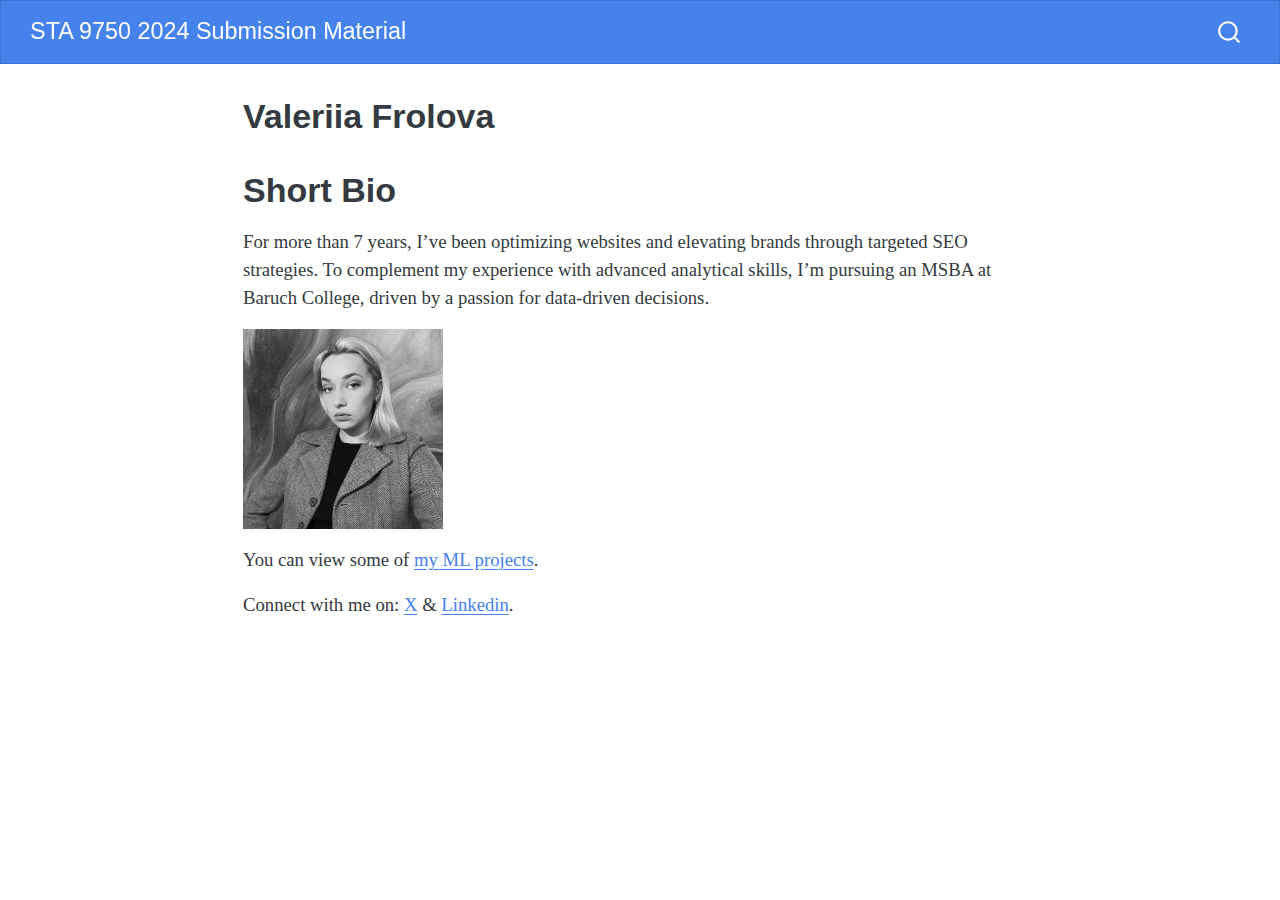
<file: docs/index.html>
<!DOCTYPE html>
<html xmlns="http://www.w3.org/1999/xhtml" lang="en" xml:lang="en"><head>

<meta charset="utf-8">
<meta name="generator" content="quarto-1.5.57">

<meta name="viewport" content="width=device-width, initial-scale=1.0, user-scalable=yes">


<title>Valeriia Frolova – STA 9750 2024 Submission Material</title>
<style>
code{white-space: pre-wrap;}
span.smallcaps{font-variant: small-caps;}
div.columns{display: flex; gap: min(4vw, 1.5em);}
div.column{flex: auto; overflow-x: auto;}
div.hanging-indent{margin-left: 1.5em; text-indent: -1.5em;}
ul.task-list{list-style: none;}
ul.task-list li input[type="checkbox"] {
  width: 0.8em;
  margin: 0 0.8em 0.2em -1em; /* quarto-specific, see https://github.com/quarto-dev/quarto-cli/issues/4556 */ 
  vertical-align: middle;
}
</style>


<script src="site_libs/quarto-nav/quarto-nav.js"></script>
<script src="site_libs/quarto-nav/headroom.min.js"></script>
<script src="site_libs/clipboard/clipboard.min.js"></script>
<script src="site_libs/quarto-search/autocomplete.umd.js"></script>
<script src="site_libs/quarto-search/fuse.min.js"></script>
<script src="site_libs/quarto-search/quarto-search.js"></script>
<meta name="quarto:offset" content="./">
<script src="site_libs/quarto-html/quarto.js"></script>
<script src="site_libs/quarto-html/popper.min.js"></script>
<script src="site_libs/quarto-html/tippy.umd.min.js"></script>
<script src="site_libs/quarto-html/anchor.min.js"></script>
<link href="site_libs/quarto-html/tippy.css" rel="stylesheet">
<link href="site_libs/quarto-html/quarto-syntax-highlighting.css" rel="stylesheet" id="quarto-text-highlighting-styles">
<script src="site_libs/bootstrap/bootstrap.min.js"></script>
<link href="site_libs/bootstrap/bootstrap-icons.css" rel="stylesheet">
<link href="site_libs/bootstrap/bootstrap.min.css" rel="stylesheet" id="quarto-bootstrap" data-mode="light">
<script id="quarto-search-options" type="application/json">{
  "location": "navbar",
  "copy-button": false,
  "collapse-after": 3,
  "panel-placement": "end",
  "type": "overlay",
  "limit": 50,
  "keyboard-shortcut": [
    "f",
    "/",
    "s"
  ],
  "show-item-context": false,
  "language": {
    "search-no-results-text": "No results",
    "search-matching-documents-text": "matching documents",
    "search-copy-link-title": "Copy link to search",
    "search-hide-matches-text": "Hide additional matches",
    "search-more-match-text": "more match in this document",
    "search-more-matches-text": "more matches in this document",
    "search-clear-button-title": "Clear",
    "search-text-placeholder": "",
    "search-detached-cancel-button-title": "Cancel",
    "search-submit-button-title": "Submit",
    "search-label": "Search"
  }
}</script>


</head>

<body class="nav-fixed fullcontent">

<div id="quarto-search-results"></div>
  <header id="quarto-header" class="headroom fixed-top">
    <nav class="navbar navbar-expand-lg " data-bs-theme="dark">
      <div class="navbar-container container-fluid">
      <div class="navbar-brand-container mx-auto">
    <a class="navbar-brand" href="./index.html">
    <span class="navbar-title">STA 9750 2024 Submission Material</span>
    </a>
  </div>
        <div class="quarto-navbar-tools tools-end">
</div>
          <div id="quarto-search" class="" title="Search"></div>
      </div> <!-- /container-fluid -->
    </nav>
</header>
<!-- content -->
<div id="quarto-content" class="quarto-container page-columns page-rows-contents page-layout-article page-navbar">
<!-- sidebar -->
<!-- margin-sidebar -->
    
<!-- main -->
<main class="content" id="quarto-document-content">

<header id="title-block-header" class="quarto-title-block default">
<div class="quarto-title">
<h1 class="title">Valeriia Frolova</h1>
</div>



<div class="quarto-title-meta">

    
  
    
  </div>
  


</header>


<section id="short-bio" class="level1">
<h1>Short Bio</h1>
<p>For more than 7 years, I’ve been optimizing websites and elevating brands through targeted SEO strategies. To complement my experience with advanced analytical skills, I’m pursuing an MSBA at Baruch College, driven by a passion for data-driven decisions.</p>
<p><img src="images/headshot.jpg" class="img-fluid" width="200"></p>
<p>You can view some of <a href="https://whaleron.pythonanywhere.com/">my ML projects</a>.</p>
<p>Connect with me on: <a href="https://x.com/whaleron_">X</a> &amp; <a href="https://www.linkedin.com/in/valeriia-frolova-b9b1b5152/">Linkedin</a>.</p>


</section>

</main> <!-- /main -->
<script id="quarto-html-after-body" type="application/javascript">
window.document.addEventListener("DOMContentLoaded", function (event) {
  const toggleBodyColorMode = (bsSheetEl) => {
    const mode = bsSheetEl.getAttribute("data-mode");
    const bodyEl = window.document.querySelector("body");
    if (mode === "dark") {
      bodyEl.classList.add("quarto-dark");
      bodyEl.classList.remove("quarto-light");
    } else {
      bodyEl.classList.add("quarto-light");
      bodyEl.classList.remove("quarto-dark");
    }
  }
  const toggleBodyColorPrimary = () => {
    const bsSheetEl = window.document.querySelector("link#quarto-bootstrap");
    if (bsSheetEl) {
      toggleBodyColorMode(bsSheetEl);
    }
  }
  toggleBodyColorPrimary();  
  const icon = "";
  const anchorJS = new window.AnchorJS();
  anchorJS.options = {
    placement: 'right',
    icon: icon
  };
  anchorJS.add('.anchored');
  const isCodeAnnotation = (el) => {
    for (const clz of el.classList) {
      if (clz.startsWith('code-annotation-')) {                     
        return true;
      }
    }
    return false;
  }
  const onCopySuccess = function(e) {
    // button target
    const button = e.trigger;
    // don't keep focus
    button.blur();
    // flash "checked"
    button.classList.add('code-copy-button-checked');
    var currentTitle = button.getAttribute("title");
    button.setAttribute("title", "Copied!");
    let tooltip;
    if (window.bootstrap) {
      button.setAttribute("data-bs-toggle", "tooltip");
      button.setAttribute("data-bs-placement", "left");
      button.setAttribute("data-bs-title", "Copied!");
      tooltip = new bootstrap.Tooltip(button, 
        { trigger: "manual", 
          customClass: "code-copy-button-tooltip",
          offset: [0, -8]});
      tooltip.show();    
    }
    setTimeout(function() {
      if (tooltip) {
        tooltip.hide();
        button.removeAttribute("data-bs-title");
        button.removeAttribute("data-bs-toggle");
        button.removeAttribute("data-bs-placement");
      }
      button.setAttribute("title", currentTitle);
      button.classList.remove('code-copy-button-checked');
    }, 1000);
    // clear code selection
    e.clearSelection();
  }
  const getTextToCopy = function(trigger) {
      const codeEl = trigger.previousElementSibling.cloneNode(true);
      for (const childEl of codeEl.children) {
        if (isCodeAnnotation(childEl)) {
          childEl.remove();
        }
      }
      return codeEl.innerText;
  }
  const clipboard = new window.ClipboardJS('.code-copy-button:not([data-in-quarto-modal])', {
    text: getTextToCopy
  });
  clipboard.on('success', onCopySuccess);
  if (window.document.getElementById('quarto-embedded-source-code-modal')) {
    // For code content inside modals, clipBoardJS needs to be initialized with a container option
    // TODO: Check when it could be a function (https://github.com/zenorocha/clipboard.js/issues/860)
    const clipboardModal = new window.ClipboardJS('.code-copy-button[data-in-quarto-modal]', {
      text: getTextToCopy,
      container: window.document.getElementById('quarto-embedded-source-code-modal')
    });
    clipboardModal.on('success', onCopySuccess);
  }
    var localhostRegex = new RegExp(/^(?:http|https):\/\/localhost\:?[0-9]*\//);
    var mailtoRegex = new RegExp(/^mailto:/);
      var filterRegex = new RegExp("https:\/\/whaleron\.github\.io\/STA9750-2024-FALL\/");
    var isInternal = (href) => {
        return filterRegex.test(href) || localhostRegex.test(href) || mailtoRegex.test(href);
    }
    // Inspect non-navigation links and adorn them if external
 	var links = window.document.querySelectorAll('a[href]:not(.nav-link):not(.navbar-brand):not(.toc-action):not(.sidebar-link):not(.sidebar-item-toggle):not(.pagination-link):not(.no-external):not([aria-hidden]):not(.dropdown-item):not(.quarto-navigation-tool):not(.about-link)');
    for (var i=0; i<links.length; i++) {
      const link = links[i];
      if (!isInternal(link.href)) {
        // undo the damage that might have been done by quarto-nav.js in the case of
        // links that we want to consider external
        if (link.dataset.originalHref !== undefined) {
          link.href = link.dataset.originalHref;
        }
      }
    }
  function tippyHover(el, contentFn, onTriggerFn, onUntriggerFn) {
    const config = {
      allowHTML: true,
      maxWidth: 500,
      delay: 100,
      arrow: false,
      appendTo: function(el) {
          return el.parentElement;
      },
      interactive: true,
      interactiveBorder: 10,
      theme: 'quarto',
      placement: 'bottom-start',
    };
    if (contentFn) {
      config.content = contentFn;
    }
    if (onTriggerFn) {
      config.onTrigger = onTriggerFn;
    }
    if (onUntriggerFn) {
      config.onUntrigger = onUntriggerFn;
    }
    window.tippy(el, config); 
  }
  const noterefs = window.document.querySelectorAll('a[role="doc-noteref"]');
  for (var i=0; i<noterefs.length; i++) {
    const ref = noterefs[i];
    tippyHover(ref, function() {
      // use id or data attribute instead here
      let href = ref.getAttribute('data-footnote-href') || ref.getAttribute('href');
      try { href = new URL(href).hash; } catch {}
      const id = href.replace(/^#\/?/, "");
      const note = window.document.getElementById(id);
      if (note) {
        return note.innerHTML;
      } else {
        return "";
      }
    });
  }
  const xrefs = window.document.querySelectorAll('a.quarto-xref');
  const processXRef = (id, note) => {
    // Strip column container classes
    const stripColumnClz = (el) => {
      el.classList.remove("page-full", "page-columns");
      if (el.children) {
        for (const child of el.children) {
          stripColumnClz(child);
        }
      }
    }
    stripColumnClz(note)
    if (id === null || id.startsWith('sec-')) {
      // Special case sections, only their first couple elements
      const container = document.createElement("div");
      if (note.children && note.children.length > 2) {
        container.appendChild(note.children[0].cloneNode(true));
        for (let i = 1; i < note.children.length; i++) {
          const child = note.children[i];
          if (child.tagName === "P" && child.innerText === "") {
            continue;
          } else {
            container.appendChild(child.cloneNode(true));
            break;
          }
        }
        if (window.Quarto?.typesetMath) {
          window.Quarto.typesetMath(container);
        }
        return container.innerHTML
      } else {
        if (window.Quarto?.typesetMath) {
          window.Quarto.typesetMath(note);
        }
        return note.innerHTML;
      }
    } else {
      // Remove any anchor links if they are present
      const anchorLink = note.querySelector('a.anchorjs-link');
      if (anchorLink) {
        anchorLink.remove();
      }
      if (window.Quarto?.typesetMath) {
        window.Quarto.typesetMath(note);
      }
      // TODO in 1.5, we should make sure this works without a callout special case
      if (note.classList.contains("callout")) {
        return note.outerHTML;
      } else {
        return note.innerHTML;
      }
    }
  }
  for (var i=0; i<xrefs.length; i++) {
    const xref = xrefs[i];
    tippyHover(xref, undefined, function(instance) {
      instance.disable();
      let url = xref.getAttribute('href');
      let hash = undefined; 
      if (url.startsWith('#')) {
        hash = url;
      } else {
        try { hash = new URL(url).hash; } catch {}
      }
      if (hash) {
        const id = hash.replace(/^#\/?/, "");
        const note = window.document.getElementById(id);
        if (note !== null) {
          try {
            const html = processXRef(id, note.cloneNode(true));
            instance.setContent(html);
          } finally {
            instance.enable();
            instance.show();
          }
        } else {
          // See if we can fetch this
          fetch(url.split('#')[0])
          .then(res => res.text())
          .then(html => {
            const parser = new DOMParser();
            const htmlDoc = parser.parseFromString(html, "text/html");
            const note = htmlDoc.getElementById(id);
            if (note !== null) {
              const html = processXRef(id, note);
              instance.setContent(html);
            } 
          }).finally(() => {
            instance.enable();
            instance.show();
          });
        }
      } else {
        // See if we can fetch a full url (with no hash to target)
        // This is a special case and we should probably do some content thinning / targeting
        fetch(url)
        .then(res => res.text())
        .then(html => {
          const parser = new DOMParser();
          const htmlDoc = parser.parseFromString(html, "text/html");
          const note = htmlDoc.querySelector('main.content');
          if (note !== null) {
            // This should only happen for chapter cross references
            // (since there is no id in the URL)
            // remove the first header
            if (note.children.length > 0 && note.children[0].tagName === "HEADER") {
              note.children[0].remove();
            }
            const html = processXRef(null, note);
            instance.setContent(html);
          } 
        }).finally(() => {
          instance.enable();
          instance.show();
        });
      }
    }, function(instance) {
    });
  }
      let selectedAnnoteEl;
      const selectorForAnnotation = ( cell, annotation) => {
        let cellAttr = 'data-code-cell="' + cell + '"';
        let lineAttr = 'data-code-annotation="' +  annotation + '"';
        const selector = 'span[' + cellAttr + '][' + lineAttr + ']';
        return selector;
      }
      const selectCodeLines = (annoteEl) => {
        const doc = window.document;
        const targetCell = annoteEl.getAttribute("data-target-cell");
        const targetAnnotation = annoteEl.getAttribute("data-target-annotation");
        const annoteSpan = window.document.querySelector(selectorForAnnotation(targetCell, targetAnnotation));
        const lines = annoteSpan.getAttribute("data-code-lines").split(",");
        const lineIds = lines.map((line) => {
          return targetCell + "-" + line;
        })
        let top = null;
        let height = null;
        let parent = null;
        if (lineIds.length > 0) {
            //compute the position of the single el (top and bottom and make a div)
            const el = window.document.getElementById(lineIds[0]);
            top = el.offsetTop;
            height = el.offsetHeight;
            parent = el.parentElement.parentElement;
          if (lineIds.length > 1) {
            const lastEl = window.document.getElementById(lineIds[lineIds.length - 1]);
            const bottom = lastEl.offsetTop + lastEl.offsetHeight;
            height = bottom - top;
          }
          if (top !== null && height !== null && parent !== null) {
            // cook up a div (if necessary) and position it 
            let div = window.document.getElementById("code-annotation-line-highlight");
            if (div === null) {
              div = window.document.createElement("div");
              div.setAttribute("id", "code-annotation-line-highlight");
              div.style.position = 'absolute';
              parent.appendChild(div);
            }
            div.style.top = top - 2 + "px";
            div.style.height = height + 4 + "px";
            div.style.left = 0;
            let gutterDiv = window.document.getElementById("code-annotation-line-highlight-gutter");
            if (gutterDiv === null) {
              gutterDiv = window.document.createElement("div");
              gutterDiv.setAttribute("id", "code-annotation-line-highlight-gutter");
              gutterDiv.style.position = 'absolute';
              const codeCell = window.document.getElementById(targetCell);
              const gutter = codeCell.querySelector('.code-annotation-gutter');
              gutter.appendChild(gutterDiv);
            }
            gutterDiv.style.top = top - 2 + "px";
            gutterDiv.style.height = height + 4 + "px";
          }
          selectedAnnoteEl = annoteEl;
        }
      };
      const unselectCodeLines = () => {
        const elementsIds = ["code-annotation-line-highlight", "code-annotation-line-highlight-gutter"];
        elementsIds.forEach((elId) => {
          const div = window.document.getElementById(elId);
          if (div) {
            div.remove();
          }
        });
        selectedAnnoteEl = undefined;
      };
        // Handle positioning of the toggle
    window.addEventListener(
      "resize",
      throttle(() => {
        elRect = undefined;
        if (selectedAnnoteEl) {
          selectCodeLines(selectedAnnoteEl);
        }
      }, 10)
    );
    function throttle(fn, ms) {
    let throttle = false;
    let timer;
      return (...args) => {
        if(!throttle) { // first call gets through
            fn.apply(this, args);
            throttle = true;
        } else { // all the others get throttled
            if(timer) clearTimeout(timer); // cancel #2
            timer = setTimeout(() => {
              fn.apply(this, args);
              timer = throttle = false;
            }, ms);
        }
      };
    }
      // Attach click handler to the DT
      const annoteDls = window.document.querySelectorAll('dt[data-target-cell]');
      for (const annoteDlNode of annoteDls) {
        annoteDlNode.addEventListener('click', (event) => {
          const clickedEl = event.target;
          if (clickedEl !== selectedAnnoteEl) {
            unselectCodeLines();
            const activeEl = window.document.querySelector('dt[data-target-cell].code-annotation-active');
            if (activeEl) {
              activeEl.classList.remove('code-annotation-active');
            }
            selectCodeLines(clickedEl);
            clickedEl.classList.add('code-annotation-active');
          } else {
            // Unselect the line
            unselectCodeLines();
            clickedEl.classList.remove('code-annotation-active');
          }
        });
      }
  const findCites = (el) => {
    const parentEl = el.parentElement;
    if (parentEl) {
      const cites = parentEl.dataset.cites;
      if (cites) {
        return {
          el,
          cites: cites.split(' ')
        };
      } else {
        return findCites(el.parentElement)
      }
    } else {
      return undefined;
    }
  };
  var bibliorefs = window.document.querySelectorAll('a[role="doc-biblioref"]');
  for (var i=0; i<bibliorefs.length; i++) {
    const ref = bibliorefs[i];
    const citeInfo = findCites(ref);
    if (citeInfo) {
      tippyHover(citeInfo.el, function() {
        var popup = window.document.createElement('div');
        citeInfo.cites.forEach(function(cite) {
          var citeDiv = window.document.createElement('div');
          citeDiv.classList.add('hanging-indent');
          citeDiv.classList.add('csl-entry');
          var biblioDiv = window.document.getElementById('ref-' + cite);
          if (biblioDiv) {
            citeDiv.innerHTML = biblioDiv.innerHTML;
          }
          popup.appendChild(citeDiv);
        });
        return popup.innerHTML;
      });
    }
  }
});
</script>
</div> <!-- /content -->




</body></html>
</file>
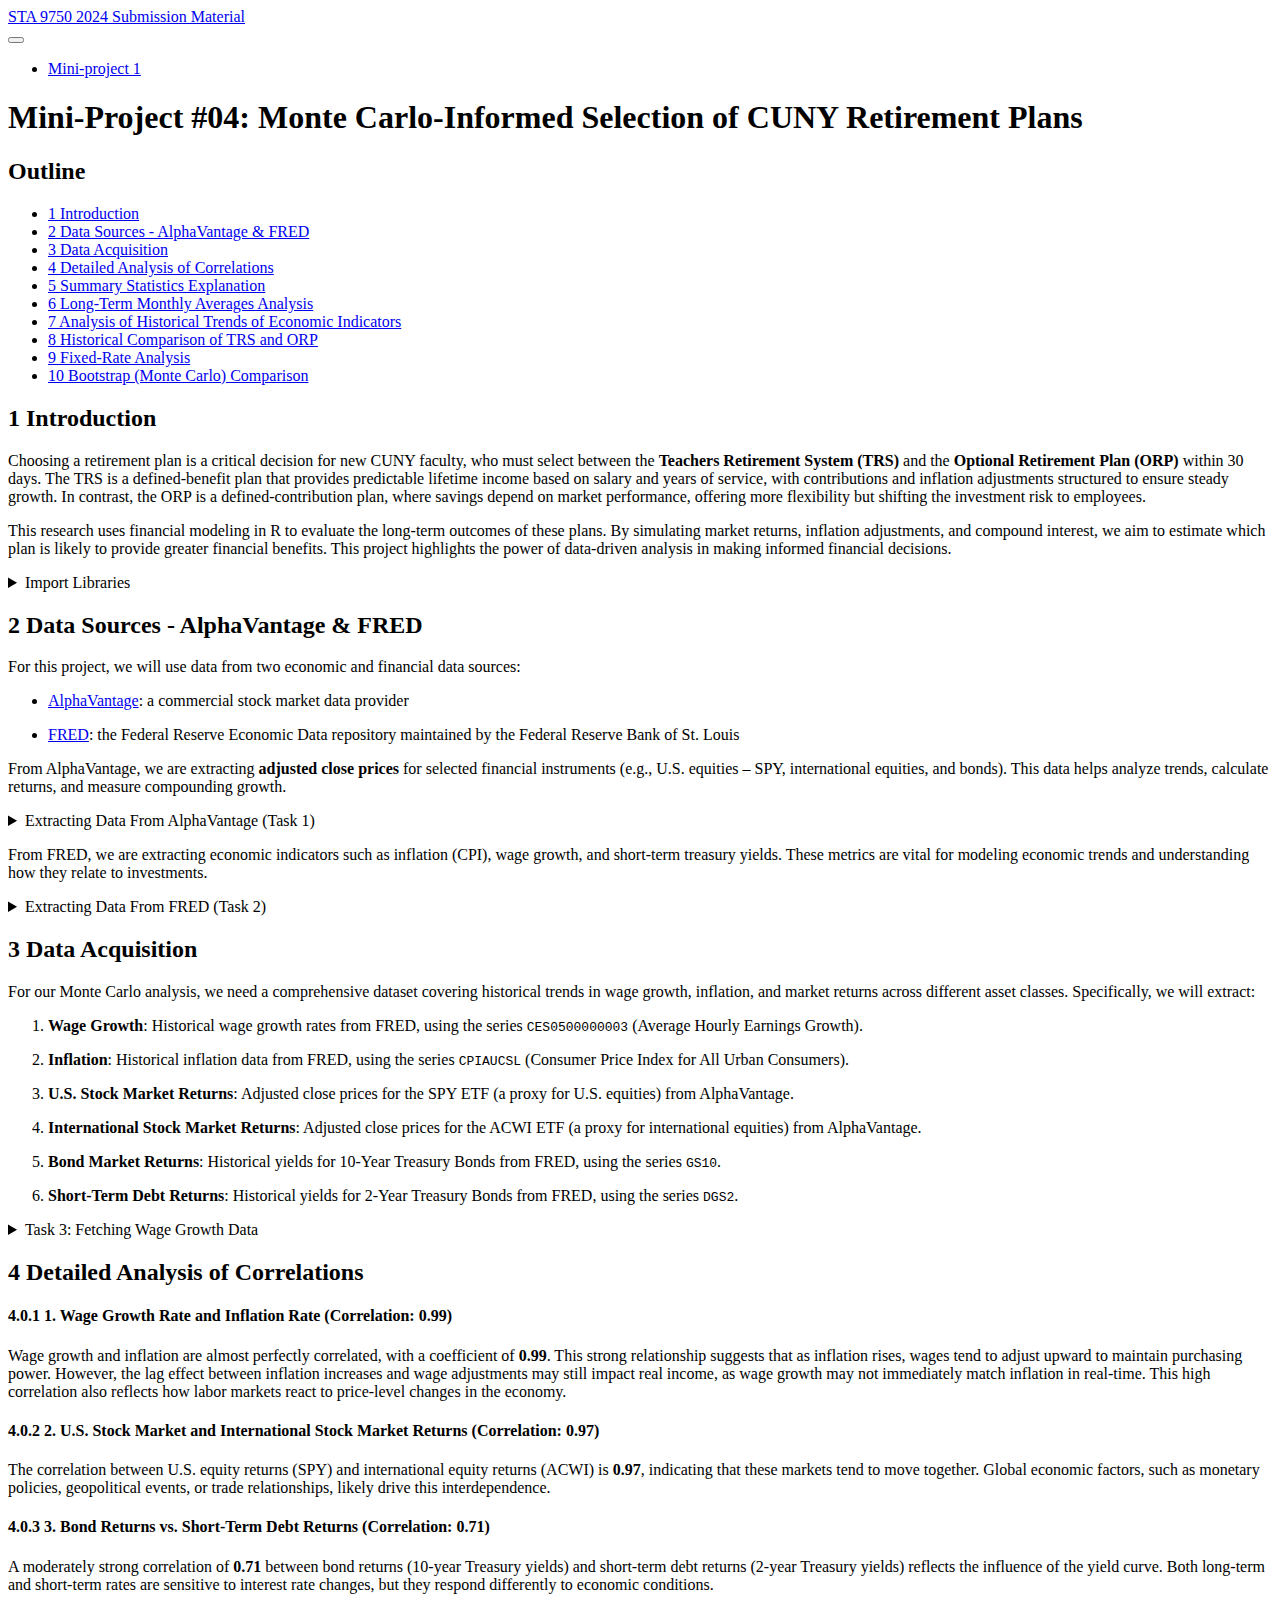
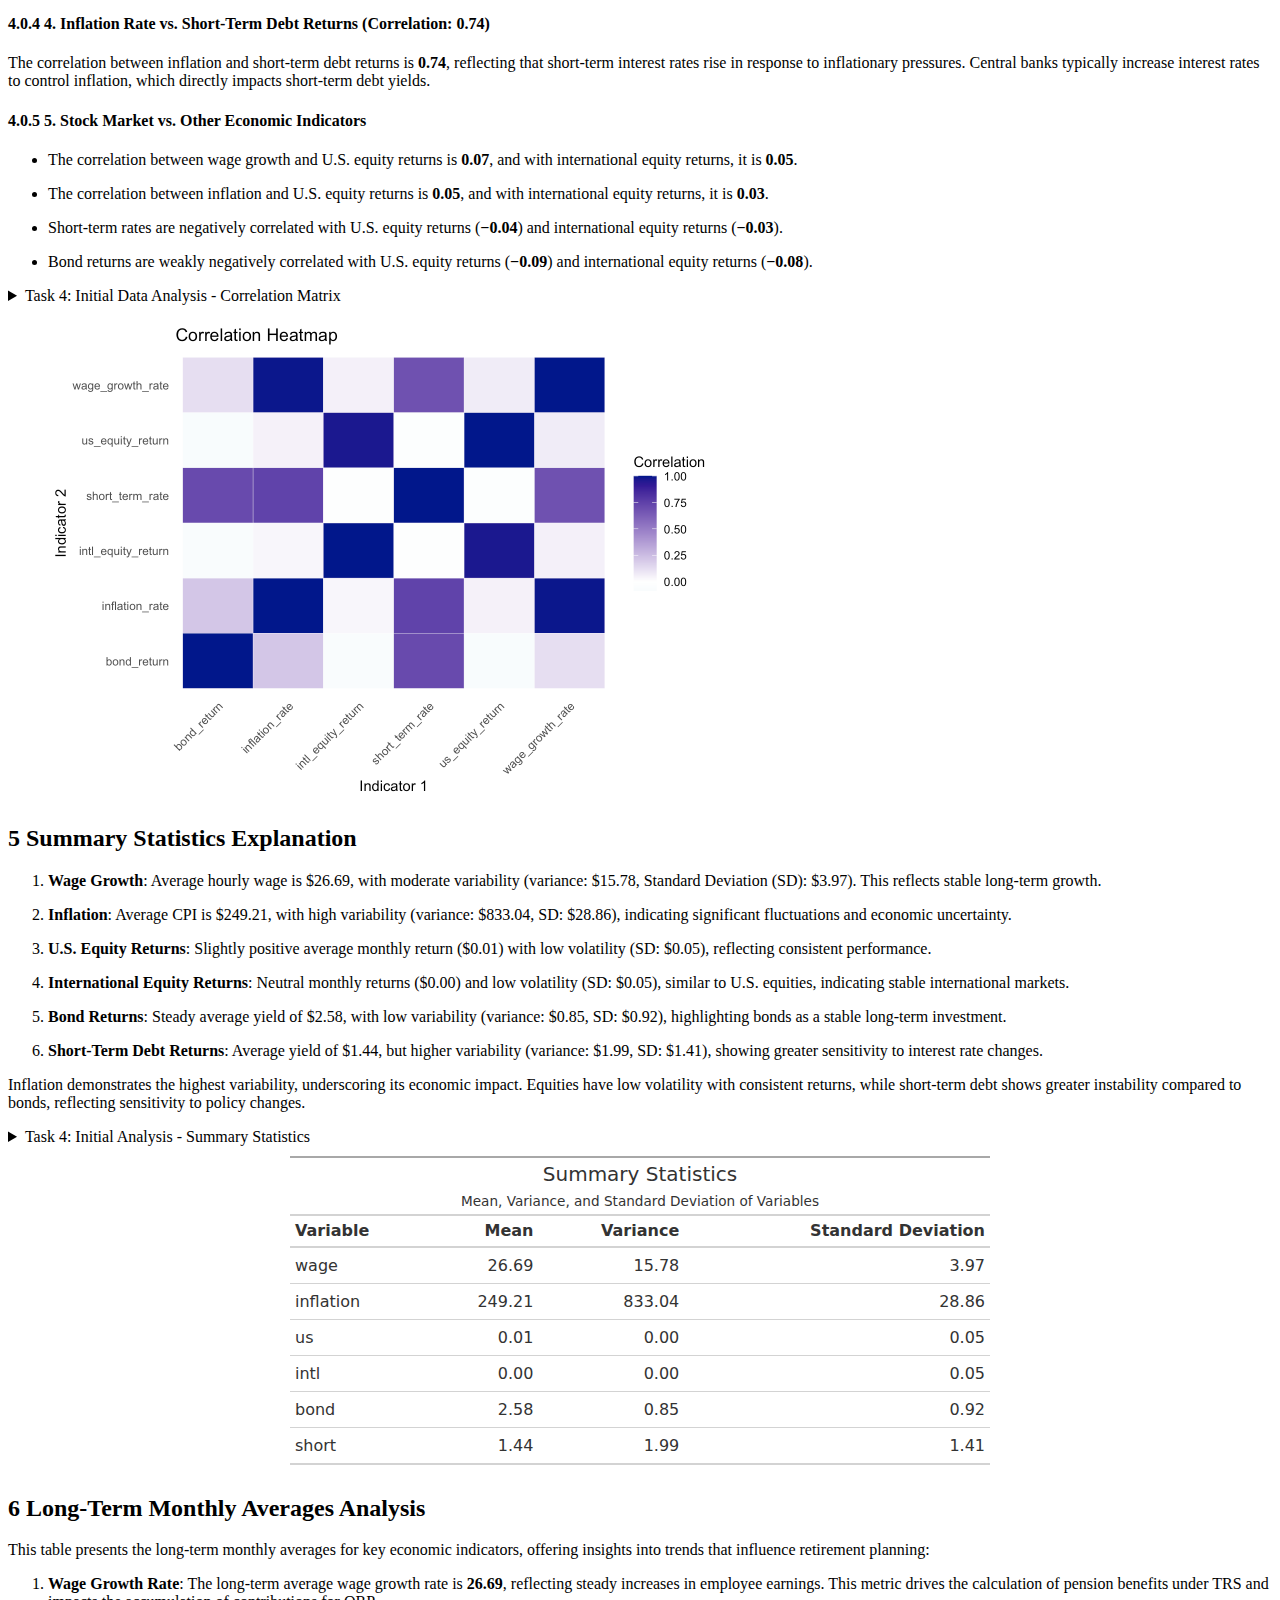
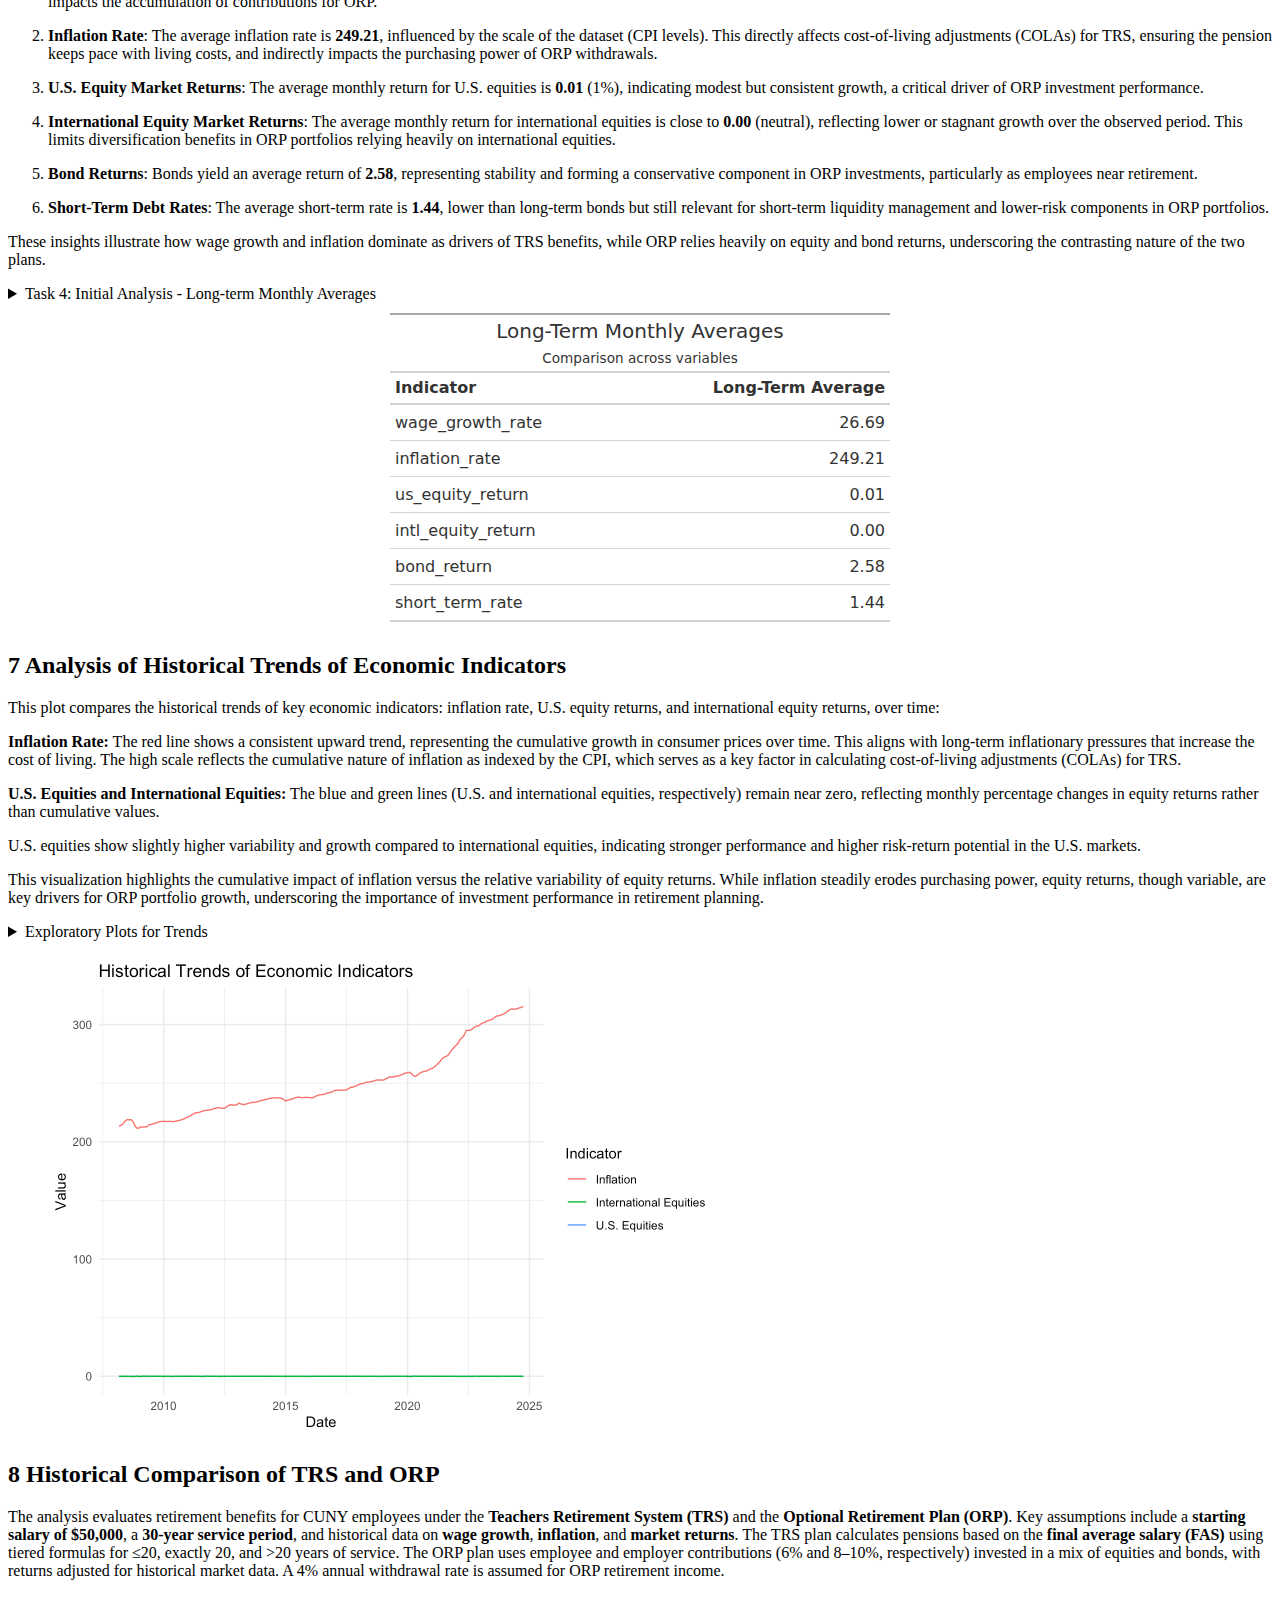
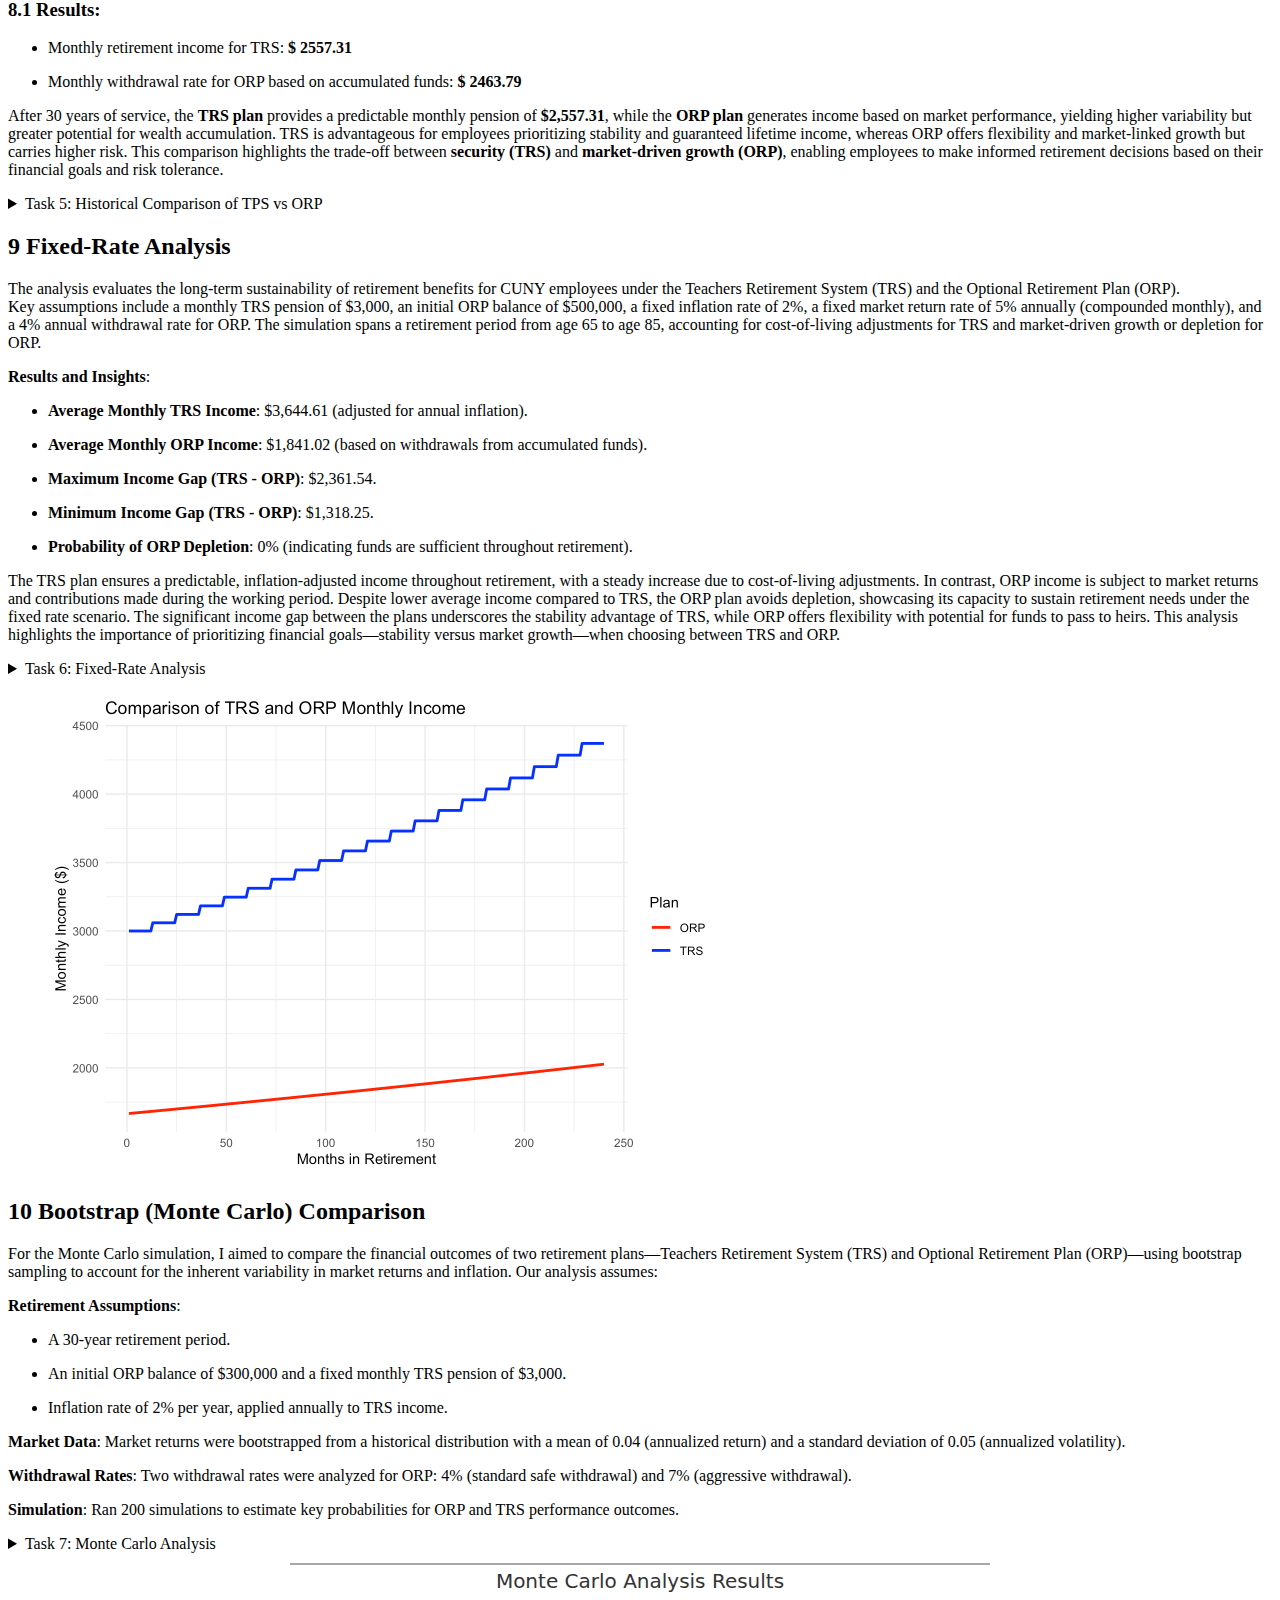
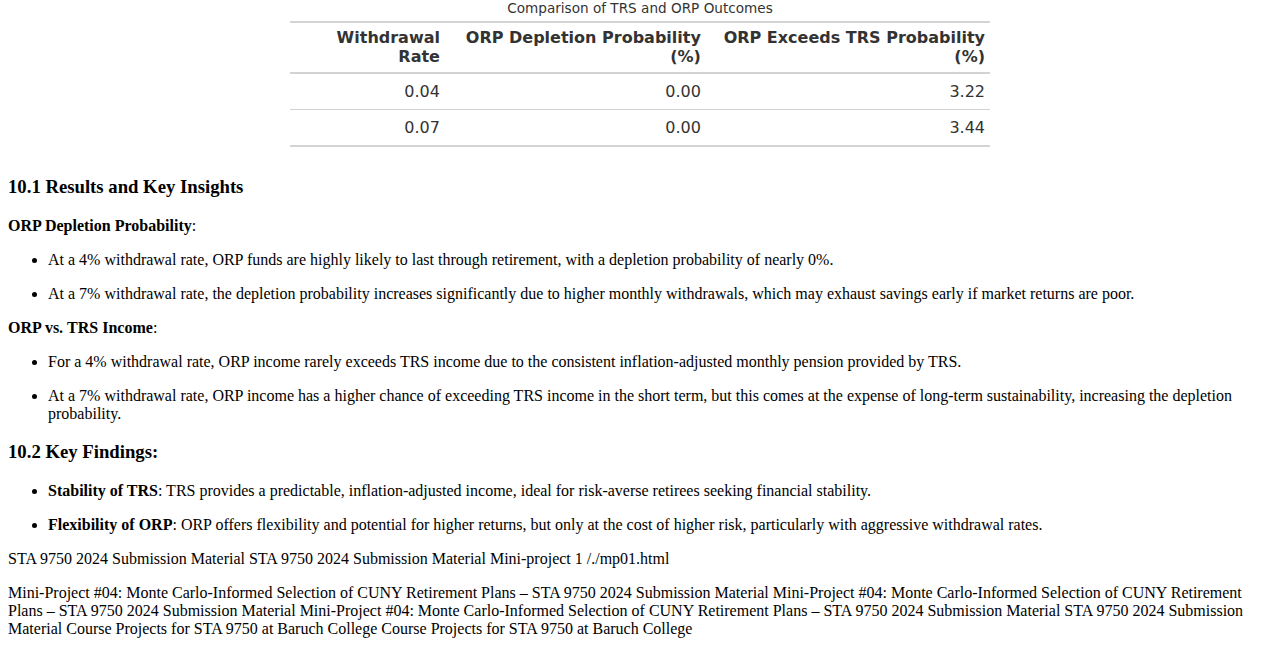
<file: mp04.html>
<!DOCTYPE html>
<html xmlns="http://www.w3.org/1999/xhtml" lang="en" xml:lang="en">

<head>

<meta charset="utf-8" />
<meta name="generator" content="quarto-1.5.57" />

<meta name="viewport" content="width=device-width, initial-scale=1.0, user-scalable=yes" />


<title>Mini-Project #04: Monte Carlo-Informed Selection of CUNY Retirement Plans – STA 9750 2024 Submission Material</title>
<style>
code{white-space: pre-wrap;}
span.smallcaps{font-variant: small-caps;}
div.columns{display: flex; gap: min(4vw, 1.5em);}
div.column{flex: auto; overflow-x: auto;}
div.hanging-indent{margin-left: 1.5em; text-indent: -1.5em;}
ul.task-list{list-style: none;}
ul.task-list li input[type="checkbox"] {
  width: 0.8em;
  margin: 0 0.8em 0.2em -1em; /* quarto-specific, see https://github.com/quarto-dev/quarto-cli/issues/4556 */ 
  vertical-align: middle;
}
/* CSS for syntax highlighting */
pre > code.sourceCode { white-space: pre; position: relative; }
pre > code.sourceCode > span { line-height: 1.25; }
pre > code.sourceCode > span:empty { height: 1.2em; }
.sourceCode { overflow: visible; }
code.sourceCode > span { color: inherit; text-decoration: inherit; }
div.sourceCode { margin: 1em 0; }
pre.sourceCode { margin: 0; }
@media screen {
div.sourceCode { overflow: auto; }
}
@media print {
pre > code.sourceCode { white-space: pre-wrap; }
pre > code.sourceCode > span { display: inline-block; text-indent: -5em; padding-left: 5em; }
}
pre.numberSource code
  { counter-reset: source-line 0; }
pre.numberSource code > span
  { position: relative; left: -4em; counter-increment: source-line; }
pre.numberSource code > span > a:first-child::before
  { content: counter(source-line);
    position: relative; left: -1em; text-align: right; vertical-align: baseline;
    border: none; display: inline-block;
    -webkit-touch-callout: none; -webkit-user-select: none;
    -khtml-user-select: none; -moz-user-select: none;
    -ms-user-select: none; user-select: none;
    padding: 0 4px; width: 4em;
  }
pre.numberSource { margin-left: 3em;  padding-left: 4px; }
div.sourceCode
  {   }
@media screen {
pre > code.sourceCode > span > a:first-child::before { text-decoration: underline; }
}
</style>

<!-- htmldependencies:E3FAD763 -->
<script id="quarto-search-options" type="application/json">{
  "location": "navbar",
  "copy-button": false,
  "collapse-after": 3,
  "panel-placement": "end",
  "type": "overlay",
  "limit": 50,
  "keyboard-shortcut": [
    "f",
    "/",
    "s"
  ],
  "show-item-context": false,
  "language": {
    "search-no-results-text": "No results",
    "search-matching-documents-text": "matching documents",
    "search-copy-link-title": "Copy link to search",
    "search-hide-matches-text": "Hide additional matches",
    "search-more-match-text": "more match in this document",
    "search-more-matches-text": "more matches in this document",
    "search-clear-button-title": "Clear",
    "search-text-placeholder": "",
    "search-detached-cancel-button-title": "Cancel",
    "search-submit-button-title": "Submit",
    "search-label": "Search"
  }
}</script>


</head>

<body>

<div id="quarto-search-results"></div>
  <header id="quarto-header" class="headroom fixed-top">
    <nav class="navbar navbar-expand-lg " data-bs-theme="dark">
      <div class="navbar-container container-fluid">
      <div class="navbar-brand-container mx-auto">
    <a class="navbar-brand" href="/index.html">
    <span class="navbar-title">STA 9750 2024 Submission Material</span>
    </a>
  </div>
            <div id="quarto-search" class="" title="Search"></div>
          <button class="navbar-toggler" type="button" data-bs-toggle="collapse" data-bs-target="#navbarCollapse"
  aria-controls="navbarCollapse" role="menu" aria-expanded="false" aria-label="Toggle navigation"
  onclick="if (window.quartoToggleHeadroom) { window.quartoToggleHeadroom(); }">
  <span class="navbar-toggler-icon"></span>
</button>
          <div class="collapse navbar-collapse" id="navbarCollapse">
            <ul class="navbar-nav navbar-nav-scroll ms-auto">
  <li class="nav-item">
    <a class="nav-link" href="/./mp01.html"> 
<span class="menu-text">Mini-project 1</span></a>
  </li>  
</ul>
          </div> <!-- /navcollapse -->
            <div class="quarto-navbar-tools">
</div>
      </div> <!-- /container-fluid -->
    </nav>
</header>
<!-- content -->
<div id="quarto-content" class="quarto-container page-columns page-rows-contents page-layout-article page-navbar">
<!-- sidebar -->
  <nav id="quarto-sidebar" class="sidebar collapse collapse-horizontal quarto-sidebar-collapse-item sidebar-navigation floating overflow-auto">
    <div id="quarto-toc-target"></div>
</nav>
<div id="quarto-sidebar-glass" class="quarto-sidebar-collapse-item" data-bs-toggle="collapse" data-bs-target=".quarto-sidebar-collapse-item" ></div>
<!-- margin-sidebar -->
    <div id="quarto-margin-sidebar" class="sidebar margin-sidebar">
    </div>
<!-- main -->
<main class="content" id="quarto-document-content">

<header id="title-block-header" class="quarto-title-block default">
<div class="quarto-title">
<h1 class="title">Mini-Project #04: Monte Carlo-Informed Selection of CUNY Retirement Plans</h1>
</div>



<div class="quarto-title-meta">

    
  
    
  </div>
  


</header>

<nav id="TOC" role="doc-toc">
    <h2 id="toc-title">Outline</h2>
   
  <ul>
  <li><a href="#introduction" id="toc-introduction"><span class="header-section-number">1</span> Introduction</a></li>
  <li><a href="#data-sources---alphavantage-fred" id="toc-data-sources---alphavantage-fred"><span class="header-section-number">2</span> Data Sources - AlphaVantage &amp; FRED</a></li>
  <li><a href="#data-acquisition" id="toc-data-acquisition"><span class="header-section-number">3</span> Data Acquisition</a></li>
  <li><a href="#detailed-analysis-of-correlations" id="toc-detailed-analysis-of-correlations"><span class="header-section-number">4</span> Detailed Analysis of Correlations</a></li>
  <li><a href="#summary-statistics-explanation" id="toc-summary-statistics-explanation"><span class="header-section-number">5</span> Summary Statistics Explanation</a></li>
  <li><a href="#long-term-monthly-averages-analysis" id="toc-long-term-monthly-averages-analysis"><span class="header-section-number">6</span> Long-Term Monthly Averages Analysis</a></li>
  <li><a href="#analysis-of-historical-trends-of-economic-indicators" id="toc-analysis-of-historical-trends-of-economic-indicators"><span class="header-section-number">7</span> Analysis of Historical Trends of Economic Indicators</a></li>
  <li><a href="#historical-comparison-of-trs-and-orp" id="toc-historical-comparison-of-trs-and-orp"><span class="header-section-number">8</span> Historical Comparison of TRS and ORP</a></li>
  <li><a href="#fixed-rate-analysis" id="toc-fixed-rate-analysis"><span class="header-section-number">9</span> Fixed-Rate Analysis</a></li>
  <li><a href="#bootstrap-monte-carlo-comparison" id="toc-bootstrap-monte-carlo-comparison"><span class="header-section-number">10</span> Bootstrap (Monte Carlo) Comparison</a></li>
  </ul>
</nav>
<section id="introduction" class="level2" data-number="1">
<h2 data-number="1"><span class="header-section-number">1</span> Introduction</h2>
<p>Choosing a retirement plan is a critical decision for new CUNY faculty, who must select between the <strong>Teachers Retirement System (TRS)</strong> and the <strong>Optional Retirement Plan (ORP)</strong> within 30 days. The TRS is a defined-benefit plan that provides predictable lifetime income based on salary and years of service, with contributions and inflation adjustments structured to ensure steady growth. In contrast, the ORP is a defined-contribution plan, where savings depend on market performance, offering more flexibility but shifting the investment risk to employees.</p>
<p>This research uses financial modeling in R to evaluate the long-term outcomes of these plans. By simulating market returns, inflation adjustments, and compound interest, we aim to estimate which plan is likely to provide greater financial benefits. This project highlights the power of data-driven analysis in making informed financial decisions.</p>
<div class="cell">
<details class="code-fold">
<summary>Import Libraries</summary>
<div class="sourceCode" id="cb1"><pre class="sourceCode r cell-code"><code class="sourceCode r"><span id="cb1-1"><a href="#cb1-1" aria-hidden="true" tabindex="-1"></a><span class="fu">library</span>(lubridate)</span>
<span id="cb1-2"><a href="#cb1-2" aria-hidden="true" tabindex="-1"></a><span class="fu">library</span>(httr2)</span>
<span id="cb1-3"><a href="#cb1-3" aria-hidden="true" tabindex="-1"></a><span class="fu">library</span>(dplyr)</span>
<span id="cb1-4"><a href="#cb1-4" aria-hidden="true" tabindex="-1"></a><span class="fu">library</span>(ggplot2)</span>
<span id="cb1-5"><a href="#cb1-5" aria-hidden="true" tabindex="-1"></a><span class="fu">library</span>(tidyr)</span>
<span id="cb1-6"><a href="#cb1-6" aria-hidden="true" tabindex="-1"></a><span class="fu">library</span>(fuzzyjoin)</span>
<span id="cb1-7"><a href="#cb1-7" aria-hidden="true" tabindex="-1"></a><span class="fu">library</span>(purrr)</span>
<span id="cb1-8"><a href="#cb1-8" aria-hidden="true" tabindex="-1"></a><span class="fu">library</span>(tibble) <span class="co">#rownames_to_column bug</span></span>
<span id="cb1-9"><a href="#cb1-9" aria-hidden="true" tabindex="-1"></a><span class="fu">library</span>(DT)</span>
<span id="cb1-10"><a href="#cb1-10" aria-hidden="true" tabindex="-1"></a><span class="fu">library</span>(jsonlite)</span>
<span id="cb1-11"><a href="#cb1-11" aria-hidden="true" tabindex="-1"></a><span class="fu">library</span>(stringr)</span>
<span id="cb1-12"><a href="#cb1-12" aria-hidden="true" tabindex="-1"></a><span class="fu">library</span>(gt)</span></code></pre></div>
</details>
</div>
</section>
<section id="data-sources---alphavantage-fred" class="level2" data-number="2">
<h2 data-number="2"><span class="header-section-number">2</span> Data Sources - AlphaVantage &amp; FRED</h2>
<p>For this project, we will use data from two economic and financial data sources:</p>
<ul>
<li><p><a href="https://www.alphavantage.co/">AlphaVantage</a>: a commercial stock market data provider</p></li>
<li><p><a href="https://fred.stlouisfed.org/">FRED</a>: the Federal Reserve Economic Data repository maintained by the Federal Reserve Bank of St. Louis</p></li>
</ul>
<p>From AlphaVantage, we are extracting <strong>adjusted close prices</strong> for selected financial instruments (e.g., U.S. equities – SPY, international equities, and bonds). This data helps analyze trends, calculate returns, and measure compounding growth.</p>
<div class="cell">
<details class="code-fold">
<summary>Extracting Data From AlphaVantage (Task 1)</summary>
<div class="sourceCode" id="cb2"><pre class="sourceCode r cell-code"><code class="sourceCode r"><span id="cb2-1"><a href="#cb2-1" aria-hidden="true" tabindex="-1"></a>alpha_key <span class="ot">&lt;-</span> <span class="fu">readLines</span>(<span class="st">&quot;AlphaKey.txt&quot;</span>)</span>
<span id="cb2-2"><a href="#cb2-2" aria-hidden="true" tabindex="-1"></a><span class="co"># Define a function to fetch data from Alpha Vantage</span></span>
<span id="cb2-3"><a href="#cb2-3" aria-hidden="true" tabindex="-1"></a>get_alpha_data <span class="ot">&lt;-</span> <span class="cf">function</span>(symbol, <span class="at">interval =</span> <span class="st">&quot;TIME_SERIES_DAILY&quot;</span>, api_key) {</span>
<span id="cb2-4"><a href="#cb2-4" aria-hidden="true" tabindex="-1"></a>  url <span class="ot">&lt;-</span> <span class="fu">paste0</span>(<span class="st">&quot;https://www.alphavantage.co/query?function=&quot;</span>, interval,</span>
<span id="cb2-5"><a href="#cb2-5" aria-hidden="true" tabindex="-1"></a>                <span class="st">&quot;&amp;symbol=&quot;</span>, symbol, <span class="st">&quot;&amp;apikey=&quot;</span>, api_key, <span class="st">&quot;&amp;outputsize=full&amp;datatype=json&quot;</span>)</span>
<span id="cb2-6"><a href="#cb2-6" aria-hidden="true" tabindex="-1"></a>  </span>
<span id="cb2-7"><a href="#cb2-7" aria-hidden="true" tabindex="-1"></a>  <span class="co"># Send request and check response</span></span>
<span id="cb2-8"><a href="#cb2-8" aria-hidden="true" tabindex="-1"></a>  response <span class="ot">&lt;-</span> <span class="fu">request</span>(url) <span class="sc">%&gt;%</span> <span class="fu">req_perform</span>()</span>
<span id="cb2-9"><a href="#cb2-9" aria-hidden="true" tabindex="-1"></a>  <span class="cf">if</span> (response <span class="sc">%&gt;%</span> <span class="fu">resp_status</span>() <span class="sc">!=</span> <span class="dv">200</span>) {</span>
<span id="cb2-10"><a href="#cb2-10" aria-hidden="true" tabindex="-1"></a>    <span class="fu">stop</span>(<span class="st">&quot;Failed to retrieve Alpha Vantage data. HTTP Status: &quot;</span>, response <span class="sc">%&gt;%</span> <span class="fu">resp_status</span>())</span>
<span id="cb2-11"><a href="#cb2-11" aria-hidden="true" tabindex="-1"></a>  }</span>
<span id="cb2-12"><a href="#cb2-12" aria-hidden="true" tabindex="-1"></a>  </span>
<span id="cb2-13"><a href="#cb2-13" aria-hidden="true" tabindex="-1"></a>  data <span class="ot">&lt;-</span> <span class="fu">fromJSON</span>(response <span class="sc">%&gt;%</span> <span class="fu">resp_body_string</span>())</span>
<span id="cb2-14"><a href="#cb2-14" aria-hidden="true" tabindex="-1"></a>  timeseries <span class="ot">&lt;-</span> data[[<span class="st">&quot;Time Series (Daily)&quot;</span>]]</span>
<span id="cb2-15"><a href="#cb2-15" aria-hidden="true" tabindex="-1"></a>  <span class="cf">if</span> (<span class="fu">is.null</span>(timeseries)) <span class="fu">stop</span>(<span class="st">&quot;Failed to retrieve Alpha Vantage data for symbol: &quot;</span>, symbol)</span>
<span id="cb2-16"><a href="#cb2-16" aria-hidden="true" tabindex="-1"></a>  </span>
<span id="cb2-17"><a href="#cb2-17" aria-hidden="true" tabindex="-1"></a>  df <span class="ot">&lt;-</span> <span class="fu">as.data.frame</span>(<span class="fu">do.call</span>(rbind, timeseries))</span>
<span id="cb2-18"><a href="#cb2-18" aria-hidden="true" tabindex="-1"></a>  df<span class="sc">$</span>date <span class="ot">&lt;-</span> <span class="fu">rownames</span>(df)</span>
<span id="cb2-19"><a href="#cb2-19" aria-hidden="true" tabindex="-1"></a>  <span class="fu">rownames</span>(df) <span class="ot">&lt;-</span> <span class="cn">NULL</span></span>
<span id="cb2-20"><a href="#cb2-20" aria-hidden="true" tabindex="-1"></a>  </span>
<span id="cb2-21"><a href="#cb2-21" aria-hidden="true" tabindex="-1"></a>  <span class="co"># Data cleaning and processing</span></span>
<span id="cb2-22"><a href="#cb2-22" aria-hidden="true" tabindex="-1"></a>  df <span class="ot">&lt;-</span> df <span class="sc">%&gt;%</span></span>
<span id="cb2-23"><a href="#cb2-23" aria-hidden="true" tabindex="-1"></a>    <span class="fu">rename</span>(<span class="at">close =</span> <span class="st">`</span><span class="at">4. close</span><span class="st">`</span>) <span class="sc">%&gt;%</span></span>
<span id="cb2-24"><a href="#cb2-24" aria-hidden="true" tabindex="-1"></a>    <span class="fu">mutate</span>(</span>
<span id="cb2-25"><a href="#cb2-25" aria-hidden="true" tabindex="-1"></a>      <span class="at">date =</span> <span class="fu">as.Date</span>(date),</span>
<span id="cb2-26"><a href="#cb2-26" aria-hidden="true" tabindex="-1"></a>      <span class="at">close =</span> <span class="fu">as.numeric</span>(close)</span>
<span id="cb2-27"><a href="#cb2-27" aria-hidden="true" tabindex="-1"></a>    ) <span class="sc">%&gt;%</span></span>
<span id="cb2-28"><a href="#cb2-28" aria-hidden="true" tabindex="-1"></a>    <span class="fu">arrange</span>(date)</span>
<span id="cb2-29"><a href="#cb2-29" aria-hidden="true" tabindex="-1"></a>  </span>
<span id="cb2-30"><a href="#cb2-30" aria-hidden="true" tabindex="-1"></a>  df <span class="ot">&lt;-</span> df <span class="sc">%&gt;%</span></span>
<span id="cb2-31"><a href="#cb2-31" aria-hidden="true" tabindex="-1"></a>    <span class="fu">mutate</span>(<span class="at">month =</span> <span class="fu">format</span>(date, <span class="st">&quot;%Y-%m&quot;</span>)) <span class="sc">%&gt;%</span></span>
<span id="cb2-32"><a href="#cb2-32" aria-hidden="true" tabindex="-1"></a>    <span class="fu">group_by</span>(month) <span class="sc">%&gt;%</span></span>
<span id="cb2-33"><a href="#cb2-33" aria-hidden="true" tabindex="-1"></a>    <span class="fu">summarize</span>(</span>
<span id="cb2-34"><a href="#cb2-34" aria-hidden="true" tabindex="-1"></a>      <span class="at">monthly_return =</span> <span class="fu">last</span>(close) <span class="sc">/</span> <span class="fu">first</span>(close) <span class="sc">-</span> <span class="dv">1</span>,</span>
<span id="cb2-35"><a href="#cb2-35" aria-hidden="true" tabindex="-1"></a>      <span class="at">.groups =</span> <span class="st">&#39;drop&#39;</span></span>
<span id="cb2-36"><a href="#cb2-36" aria-hidden="true" tabindex="-1"></a>    ) <span class="sc">%&gt;%</span></span>
<span id="cb2-37"><a href="#cb2-37" aria-hidden="true" tabindex="-1"></a>    <span class="fu">mutate</span>(<span class="at">date =</span> <span class="fu">as.Date</span>(<span class="fu">paste0</span>(month, <span class="st">&quot;-01&quot;</span>))) <span class="sc">%&gt;%</span></span>
<span id="cb2-38"><a href="#cb2-38" aria-hidden="true" tabindex="-1"></a>    <span class="fu">select</span>(date, monthly_return)</span>
<span id="cb2-39"><a href="#cb2-39" aria-hidden="true" tabindex="-1"></a>  </span>
<span id="cb2-40"><a href="#cb2-40" aria-hidden="true" tabindex="-1"></a>  <span class="fu">return</span>(df)</span>
<span id="cb2-41"><a href="#cb2-41" aria-hidden="true" tabindex="-1"></a>}</span></code></pre></div>
</details>
</div>
<p>From FRED, we are extracting economic indicators such as inflation (CPI), wage growth, and short-term treasury yields. These metrics are vital for modeling economic trends and understanding how they relate to investments.</p>
<div class="cell">
<details class="code-fold">
<summary>Extracting Data From FRED (Task 2)</summary>
<div class="sourceCode" id="cb3"><pre class="sourceCode r cell-code"><code class="sourceCode r"><span id="cb3-1"><a href="#cb3-1" aria-hidden="true" tabindex="-1"></a>fred_key <span class="ot">&lt;-</span> <span class="fu">readLines</span>(<span class="st">&quot;FredKey.txt&quot;</span>)</span>
<span id="cb3-2"><a href="#cb3-2" aria-hidden="true" tabindex="-1"></a><span class="co"># Define a function to fetch data from FRED</span></span>
<span id="cb3-3"><a href="#cb3-3" aria-hidden="true" tabindex="-1"></a>get_fred_data <span class="ot">&lt;-</span> <span class="cf">function</span>(series_id, api_key) {</span>
<span id="cb3-4"><a href="#cb3-4" aria-hidden="true" tabindex="-1"></a>  url <span class="ot">&lt;-</span> <span class="fu">paste0</span>(<span class="st">&quot;https://api.stlouisfed.org/fred/series/observations?series_id=&quot;</span>, </span>
<span id="cb3-5"><a href="#cb3-5" aria-hidden="true" tabindex="-1"></a>                series_id, <span class="st">&quot;&amp;api_key=&quot;</span>, api_key, <span class="st">&quot;&amp;file_type=json&quot;</span>)</span>
<span id="cb3-6"><a href="#cb3-6" aria-hidden="true" tabindex="-1"></a>  </span>
<span id="cb3-7"><a href="#cb3-7" aria-hidden="true" tabindex="-1"></a>  <span class="co"># Send request and check response</span></span>
<span id="cb3-8"><a href="#cb3-8" aria-hidden="true" tabindex="-1"></a>  response <span class="ot">&lt;-</span> <span class="fu">request</span>(url) <span class="sc">%&gt;%</span> <span class="fu">req_perform</span>()</span>
<span id="cb3-9"><a href="#cb3-9" aria-hidden="true" tabindex="-1"></a>  <span class="cf">if</span> (response <span class="sc">%&gt;%</span> <span class="fu">resp_status</span>() <span class="sc">!=</span> <span class="dv">200</span>) {</span>
<span id="cb3-10"><a href="#cb3-10" aria-hidden="true" tabindex="-1"></a>    <span class="fu">stop</span>(<span class="st">&quot;Failed to retrieve FRED data. HTTP Status: &quot;</span>, response <span class="sc">%&gt;%</span> <span class="fu">resp_status</span>())</span>
<span id="cb3-11"><a href="#cb3-11" aria-hidden="true" tabindex="-1"></a>  }</span>
<span id="cb3-12"><a href="#cb3-12" aria-hidden="true" tabindex="-1"></a>  </span>
<span id="cb3-13"><a href="#cb3-13" aria-hidden="true" tabindex="-1"></a>  <span class="co"># Parse JSON response</span></span>
<span id="cb3-14"><a href="#cb3-14" aria-hidden="true" tabindex="-1"></a>  data <span class="ot">&lt;-</span> <span class="fu">fromJSON</span>(response <span class="sc">%&gt;%</span> <span class="fu">resp_body_string</span>())</span>
<span id="cb3-15"><a href="#cb3-15" aria-hidden="true" tabindex="-1"></a>  <span class="cf">if</span> (<span class="fu">is.null</span>(data<span class="sc">$</span>observations)) <span class="fu">stop</span>(<span class="st">&quot;No observations found for series: &quot;</span>, series_id)</span>
<span id="cb3-16"><a href="#cb3-16" aria-hidden="true" tabindex="-1"></a>  </span>
<span id="cb3-17"><a href="#cb3-17" aria-hidden="true" tabindex="-1"></a>  <span class="co"># Convert to data frame</span></span>
<span id="cb3-18"><a href="#cb3-18" aria-hidden="true" tabindex="-1"></a>  df <span class="ot">&lt;-</span> <span class="fu">as.data.frame</span>(data<span class="sc">$</span>observations) <span class="sc">%&gt;%</span></span>
<span id="cb3-19"><a href="#cb3-19" aria-hidden="true" tabindex="-1"></a>    <span class="fu">mutate</span>(</span>
<span id="cb3-20"><a href="#cb3-20" aria-hidden="true" tabindex="-1"></a>      <span class="at">date =</span> <span class="fu">as.Date</span>(date),</span>
<span id="cb3-21"><a href="#cb3-21" aria-hidden="true" tabindex="-1"></a>      <span class="at">value =</span> <span class="fu">suppressWarnings</span>(<span class="fu">as.numeric</span>(value))</span>
<span id="cb3-22"><a href="#cb3-22" aria-hidden="true" tabindex="-1"></a>    ) <span class="sc">%&gt;%</span></span>
<span id="cb3-23"><a href="#cb3-23" aria-hidden="true" tabindex="-1"></a>    <span class="fu">filter</span>(<span class="sc">!</span><span class="fu">is.na</span>(value)) <span class="sc">%&gt;%</span></span>
<span id="cb3-24"><a href="#cb3-24" aria-hidden="true" tabindex="-1"></a>    <span class="fu">select</span>(date, value)</span>
<span id="cb3-25"><a href="#cb3-25" aria-hidden="true" tabindex="-1"></a>  </span>
<span id="cb3-26"><a href="#cb3-26" aria-hidden="true" tabindex="-1"></a>  <span class="fu">return</span>(df)</span>
<span id="cb3-27"><a href="#cb3-27" aria-hidden="true" tabindex="-1"></a>}</span></code></pre></div>
</details>
</div>
</section>
<section id="data-acquisition" class="level2" data-number="3">
<h2 data-number="3"><span class="header-section-number">3</span> Data Acquisition</h2>
<p>For our Monte Carlo analysis, we need a comprehensive dataset covering historical trends in wage growth, inflation, and market returns across different asset classes. Specifically, we will extract:</p>
<ol type="1">
<li><p><strong>Wage Growth</strong>: Historical wage growth rates from FRED, using the series <code>CES0500000003</code> (Average Hourly Earnings Growth).</p></li>
<li><p><strong>Inflation</strong>: Historical inflation data from FRED, using the series <code>CPIAUCSL</code> (Consumer Price Index for All Urban Consumers).</p></li>
<li><p><strong>U.S. Stock Market Returns</strong>: Adjusted close prices for the SPY ETF (a proxy for U.S. equities) from AlphaVantage.</p></li>
<li><p><strong>International Stock Market Returns</strong>: Adjusted close prices for the ACWI ETF (a proxy for international equities) from AlphaVantage.</p></li>
<li><p><strong>Bond Market Returns</strong>: Historical yields for 10-Year Treasury Bonds from FRED, using the series <code>GS10</code>.</p></li>
<li><p><strong>Short-Term Debt Returns</strong>: Historical yields for 2-Year Treasury Bonds from FRED, using the series <code>DGS2</code>.</p></li>
</ol>
<div class="cell">
<details class="code-fold">
<summary>Task 3: Fetching Wage Growth Data</summary>
<div class="sourceCode" id="cb4"><pre class="sourceCode r cell-code"><code class="sourceCode r"><span id="cb4-1"><a href="#cb4-1" aria-hidden="true" tabindex="-1"></a>wage_growth_data <span class="ot">&lt;-</span> <span class="fu">get_fred_data</span>(<span class="st">&quot;CES0500000003&quot;</span>, fred_key) <span class="sc">%&gt;%</span></span>
<span id="cb4-2"><a href="#cb4-2" aria-hidden="true" tabindex="-1"></a>  <span class="fu">mutate</span>(<span class="at">month =</span> <span class="fu">format</span>(date, <span class="st">&quot;%Y-%m&quot;</span>)) <span class="sc">%&gt;%</span></span>
<span id="cb4-3"><a href="#cb4-3" aria-hidden="true" tabindex="-1"></a>  <span class="fu">group_by</span>(month) <span class="sc">%&gt;%</span></span>
<span id="cb4-4"><a href="#cb4-4" aria-hidden="true" tabindex="-1"></a>  <span class="fu">summarize</span>(<span class="at">wage_growth_rate =</span> <span class="fu">last</span>(value), <span class="at">.groups =</span> <span class="st">&#39;drop&#39;</span>) <span class="sc">%&gt;%</span></span>
<span id="cb4-5"><a href="#cb4-5" aria-hidden="true" tabindex="-1"></a>  <span class="fu">mutate</span>(<span class="at">date =</span> <span class="fu">as.Date</span>(<span class="fu">paste0</span>(month, <span class="st">&quot;-01&quot;</span>))) <span class="sc">%&gt;%</span></span>
<span id="cb4-6"><a href="#cb4-6" aria-hidden="true" tabindex="-1"></a>  <span class="fu">select</span>(date, wage_growth_rate)</span>
<span id="cb4-7"><a href="#cb4-7" aria-hidden="true" tabindex="-1"></a></span>
<span id="cb4-8"><a href="#cb4-8" aria-hidden="true" tabindex="-1"></a>inflation_data <span class="ot">&lt;-</span> <span class="fu">get_fred_data</span>(<span class="st">&quot;CPIAUCSL&quot;</span>, fred_key) <span class="sc">%&gt;%</span></span>
<span id="cb4-9"><a href="#cb4-9" aria-hidden="true" tabindex="-1"></a>  <span class="fu">mutate</span>(<span class="at">month =</span> <span class="fu">format</span>(date, <span class="st">&quot;%Y-%m&quot;</span>)) <span class="sc">%&gt;%</span></span>
<span id="cb4-10"><a href="#cb4-10" aria-hidden="true" tabindex="-1"></a>  <span class="fu">group_by</span>(month) <span class="sc">%&gt;%</span></span>
<span id="cb4-11"><a href="#cb4-11" aria-hidden="true" tabindex="-1"></a>  <span class="fu">summarize</span>(<span class="at">inflation_rate =</span> <span class="fu">last</span>(value), <span class="at">.groups =</span> <span class="st">&#39;drop&#39;</span>) <span class="sc">%&gt;%</span></span>
<span id="cb4-12"><a href="#cb4-12" aria-hidden="true" tabindex="-1"></a>  <span class="fu">mutate</span>(<span class="at">date =</span> <span class="fu">as.Date</span>(<span class="fu">paste0</span>(month, <span class="st">&quot;-01&quot;</span>))) <span class="sc">%&gt;%</span></span>
<span id="cb4-13"><a href="#cb4-13" aria-hidden="true" tabindex="-1"></a>  <span class="fu">select</span>(date, inflation_rate)</span>
<span id="cb4-14"><a href="#cb4-14" aria-hidden="true" tabindex="-1"></a></span>
<span id="cb4-15"><a href="#cb4-15" aria-hidden="true" tabindex="-1"></a>us_equity_data <span class="ot">&lt;-</span> <span class="fu">get_alpha_data</span>(<span class="st">&quot;SPY&quot;</span>, <span class="st">&quot;TIME_SERIES_DAILY&quot;</span>, alpha_key) <span class="sc">%&gt;%</span></span>
<span id="cb4-16"><a href="#cb4-16" aria-hidden="true" tabindex="-1"></a>  <span class="fu">rename</span>(<span class="at">us_equity_return =</span> monthly_return)</span>
<span id="cb4-17"><a href="#cb4-17" aria-hidden="true" tabindex="-1"></a></span>
<span id="cb4-18"><a href="#cb4-18" aria-hidden="true" tabindex="-1"></a>intl_equity_data <span class="ot">&lt;-</span> <span class="fu">get_alpha_data</span>(<span class="st">&quot;ACWI&quot;</span>, <span class="st">&quot;TIME_SERIES_DAILY&quot;</span>, alpha_key) <span class="sc">%&gt;%</span></span>
<span id="cb4-19"><a href="#cb4-19" aria-hidden="true" tabindex="-1"></a>  <span class="fu">rename</span>(<span class="at">intl_equity_return =</span> monthly_return)</span>
<span id="cb4-20"><a href="#cb4-20" aria-hidden="true" tabindex="-1"></a></span>
<span id="cb4-21"><a href="#cb4-21" aria-hidden="true" tabindex="-1"></a>bond_data <span class="ot">&lt;-</span> <span class="fu">get_fred_data</span>(<span class="st">&quot;GS10&quot;</span>, fred_key) <span class="sc">%&gt;%</span></span>
<span id="cb4-22"><a href="#cb4-22" aria-hidden="true" tabindex="-1"></a>  <span class="fu">mutate</span>(<span class="at">month =</span> <span class="fu">format</span>(date, <span class="st">&quot;%Y-%m&quot;</span>)) <span class="sc">%&gt;%</span></span>
<span id="cb4-23"><a href="#cb4-23" aria-hidden="true" tabindex="-1"></a>  <span class="fu">group_by</span>(month) <span class="sc">%&gt;%</span></span>
<span id="cb4-24"><a href="#cb4-24" aria-hidden="true" tabindex="-1"></a>  <span class="fu">summarize</span>(<span class="at">bond_return =</span> <span class="fu">last</span>(value), <span class="at">.groups =</span> <span class="st">&#39;drop&#39;</span>) <span class="sc">%&gt;%</span></span>
<span id="cb4-25"><a href="#cb4-25" aria-hidden="true" tabindex="-1"></a>  <span class="fu">mutate</span>(<span class="at">date =</span> <span class="fu">as.Date</span>(<span class="fu">paste0</span>(month, <span class="st">&quot;-01&quot;</span>))) <span class="sc">%&gt;%</span></span>
<span id="cb4-26"><a href="#cb4-26" aria-hidden="true" tabindex="-1"></a>  <span class="fu">select</span>(date, bond_return)</span>
<span id="cb4-27"><a href="#cb4-27" aria-hidden="true" tabindex="-1"></a></span>
<span id="cb4-28"><a href="#cb4-28" aria-hidden="true" tabindex="-1"></a>short_term_debt_data <span class="ot">&lt;-</span> <span class="fu">get_fred_data</span>(<span class="st">&quot;DGS2&quot;</span>, fred_key) <span class="sc">%&gt;%</span></span>
<span id="cb4-29"><a href="#cb4-29" aria-hidden="true" tabindex="-1"></a>  <span class="fu">mutate</span>(<span class="at">month =</span> <span class="fu">format</span>(date, <span class="st">&quot;%Y-%m&quot;</span>)) <span class="sc">%&gt;%</span></span>
<span id="cb4-30"><a href="#cb4-30" aria-hidden="true" tabindex="-1"></a>  <span class="fu">group_by</span>(month) <span class="sc">%&gt;%</span></span>
<span id="cb4-31"><a href="#cb4-31" aria-hidden="true" tabindex="-1"></a>  <span class="fu">summarize</span>(<span class="at">short_term_rate =</span> <span class="fu">last</span>(value), <span class="at">.groups =</span> <span class="st">&#39;drop&#39;</span>) <span class="sc">%&gt;%</span></span>
<span id="cb4-32"><a href="#cb4-32" aria-hidden="true" tabindex="-1"></a>  <span class="fu">mutate</span>(<span class="at">date =</span> <span class="fu">as.Date</span>(<span class="fu">paste0</span>(month, <span class="st">&quot;-01&quot;</span>))) <span class="sc">%&gt;%</span></span>
<span id="cb4-33"><a href="#cb4-33" aria-hidden="true" tabindex="-1"></a>  <span class="fu">select</span>(date, short_term_rate)</span>
<span id="cb4-34"><a href="#cb4-34" aria-hidden="true" tabindex="-1"></a></span>
<span id="cb4-35"><a href="#cb4-35" aria-hidden="true" tabindex="-1"></a>all_data <span class="ot">&lt;-</span> <span class="fu">list</span>(</span>
<span id="cb4-36"><a href="#cb4-36" aria-hidden="true" tabindex="-1"></a>  wage_growth_data,</span>
<span id="cb4-37"><a href="#cb4-37" aria-hidden="true" tabindex="-1"></a>  inflation_data,</span>
<span id="cb4-38"><a href="#cb4-38" aria-hidden="true" tabindex="-1"></a>  us_equity_data,</span>
<span id="cb4-39"><a href="#cb4-39" aria-hidden="true" tabindex="-1"></a>  intl_equity_data,</span>
<span id="cb4-40"><a href="#cb4-40" aria-hidden="true" tabindex="-1"></a>  bond_data,</span>
<span id="cb4-41"><a href="#cb4-41" aria-hidden="true" tabindex="-1"></a>  short_term_debt_data</span>
<span id="cb4-42"><a href="#cb4-42" aria-hidden="true" tabindex="-1"></a>) <span class="sc">%&gt;%</span></span>
<span id="cb4-43"><a href="#cb4-43" aria-hidden="true" tabindex="-1"></a>  <span class="fu">reduce</span>(full_join, <span class="at">by =</span> <span class="st">&quot;date&quot;</span>) <span class="sc">%&gt;%</span></span>
<span id="cb4-44"><a href="#cb4-44" aria-hidden="true" tabindex="-1"></a>  <span class="fu">arrange</span>(date) <span class="sc">%&gt;%</span></span>
<span id="cb4-45"><a href="#cb4-45" aria-hidden="true" tabindex="-1"></a>  <span class="fu">drop_na</span>()  </span></code></pre></div>
</details>
</div>
</section>
<section id="detailed-analysis-of-correlations" class="level2" data-number="4">
<h2 data-number="4"><span class="header-section-number">4</span> Detailed Analysis of Correlations</h2>
<section id="wage-growth-rate-and-inflation-rate-correlation-0.99" class="level4" data-number="4.0.1">
<h4 data-number="4.0.1"><span class="header-section-number">4.0.1</span> <strong>1. Wage Growth Rate and Inflation Rate (Correlation: 0.99)</strong></h4>
<p>Wage growth and inflation are almost perfectly correlated, with a coefficient of <strong>0.99</strong>. This strong relationship suggests that as inflation rises, wages tend to adjust upward to maintain purchasing power. However, the lag effect between inflation increases and wage adjustments may still impact real income, as wage growth may not immediately match inflation in real-time. This high correlation also reflects how labor markets react to price-level changes in the economy.</p>
</section>
<section id="u.s.-stock-market-and-international-stock-market-returns-correlation-0.97" class="level4" data-number="4.0.2">
<h4 data-number="4.0.2"><span class="header-section-number">4.0.2</span> <strong>2. U.S. Stock Market and International Stock Market Returns (Correlation: 0.97)</strong></h4>
<p>The correlation between U.S. equity returns (SPY) and international equity returns (ACWI) is <strong>0.97</strong>, indicating that these markets tend to move together. Global economic factors, such as monetary policies, geopolitical events, or trade relationships, likely drive this interdependence.</p>
</section>
<section id="bond-returns-vs.-short-term-debt-returns-correlation-0.71" class="level4" data-number="4.0.3">
<h4 data-number="4.0.3"><span class="header-section-number">4.0.3</span> <strong>3. Bond Returns vs. Short-Term Debt Returns (Correlation: 0.71)</strong></h4>
<p>A moderately strong correlation of <strong>0.71</strong> between bond returns (10-year Treasury yields) and short-term debt returns (2-year Treasury yields) reflects the influence of the yield curve. Both long-term and short-term rates are sensitive to interest rate changes, but they respond differently to economic conditions.</p>
</section>
<section id="inflation-rate-vs.-short-term-debt-returns-correlation-0.74" class="level4" data-number="4.0.4">
<h4 data-number="4.0.4"><span class="header-section-number">4.0.4</span> <strong>4. Inflation Rate vs. Short-Term Debt Returns (Correlation: 0.74)</strong></h4>
<p>The correlation between inflation and short-term debt returns is <strong>0.74</strong>, reflecting that short-term interest rates rise in response to inflationary pressures. Central banks typically increase interest rates to control inflation, which directly impacts short-term debt yields.</p>
</section>
<section id="stock-market-vs.-other-economic-indicators" class="level4" data-number="4.0.5">
<h4 data-number="4.0.5"><span class="header-section-number">4.0.5</span> <strong>5. Stock Market vs. Other Economic Indicators</strong></h4>
<ul>
<li><p>The correlation between wage growth and U.S. equity returns is <strong>0.07</strong>, and with international equity returns, it is <strong>0.05</strong>.</p></li>
<li><p>The correlation between inflation and U.S. equity returns is <strong>0.05</strong>, and with international equity returns, it is <strong>0.03</strong>.</p></li>
<li><p>Short-term rates are negatively correlated with U.S. equity returns (<strong>−0.04</strong>) and international equity returns (<strong>−0.03</strong>).</p></li>
<li><p>Bond returns are weakly negatively correlated with U.S. equity returns (<strong>−0.09</strong>) and international equity returns (<strong>−0.08</strong>).</p></li>
</ul>
<div class="cell">
<details class="code-fold">
<summary>Task 4: Initial Data Analysis - Correlation Matrix</summary>
<div class="sourceCode" id="cb5"><pre class="sourceCode r cell-code"><code class="sourceCode r"><span id="cb5-1"><a href="#cb5-1" aria-hidden="true" tabindex="-1"></a>correlation_matrix <span class="ot">&lt;-</span> all_data <span class="sc">%&gt;%</span></span>
<span id="cb5-2"><a href="#cb5-2" aria-hidden="true" tabindex="-1"></a>  <span class="fu">select</span>(<span class="sc">-</span>date) <span class="sc">%&gt;%</span></span>
<span id="cb5-3"><a href="#cb5-3" aria-hidden="true" tabindex="-1"></a>  <span class="fu">cor</span>(<span class="at">use =</span> <span class="st">&quot;complete.obs&quot;</span>)</span>
<span id="cb5-4"><a href="#cb5-4" aria-hidden="true" tabindex="-1"></a>correlation_data <span class="ot">&lt;-</span> correlation_matrix <span class="sc">%&gt;%</span></span>
<span id="cb5-5"><a href="#cb5-5" aria-hidden="true" tabindex="-1"></a>  <span class="fu">as_tibble</span>(<span class="at">rownames =</span> <span class="st">&quot;Variable1&quot;</span>) <span class="sc">%&gt;%</span></span>
<span id="cb5-6"><a href="#cb5-6" aria-hidden="true" tabindex="-1"></a>  <span class="fu">pivot_longer</span>(<span class="at">cols =</span> <span class="sc">-</span>Variable1, <span class="at">names_to =</span> <span class="st">&quot;Variable2&quot;</span>, <span class="at">values_to =</span> <span class="st">&quot;Correlation&quot;</span>)</span>
<span id="cb5-7"><a href="#cb5-7" aria-hidden="true" tabindex="-1"></a></span>
<span id="cb5-8"><a href="#cb5-8" aria-hidden="true" tabindex="-1"></a><span class="fu">ggplot</span>(correlation_data, <span class="fu">aes</span>(<span class="at">x =</span> Variable1, <span class="at">y =</span> Variable2, <span class="at">fill =</span> Correlation)) <span class="sc">+</span></span>
<span id="cb5-9"><a href="#cb5-9" aria-hidden="true" tabindex="-1"></a>  <span class="fu">geom_tile</span>(<span class="at">color =</span> <span class="st">&quot;white&quot;</span>) <span class="sc">+</span></span>
<span id="cb5-10"><a href="#cb5-10" aria-hidden="true" tabindex="-1"></a>  <span class="fu">scale_fill_gradient2</span>(<span class="at">low =</span> <span class="st">&quot;lightblue&quot;</span>, <span class="at">mid =</span> <span class="st">&quot;white&quot;</span>, <span class="at">high =</span> <span class="st">&quot;darkblue&quot;</span>, <span class="at">midpoint =</span> <span class="dv">0</span>) <span class="sc">+</span></span>
<span id="cb5-11"><a href="#cb5-11" aria-hidden="true" tabindex="-1"></a>  <span class="fu">theme_minimal</span>() <span class="sc">+</span></span>
<span id="cb5-12"><a href="#cb5-12" aria-hidden="true" tabindex="-1"></a>  <span class="fu">labs</span>(</span>
<span id="cb5-13"><a href="#cb5-13" aria-hidden="true" tabindex="-1"></a>    <span class="at">title =</span> <span class="st">&quot;Correlation Heatmap&quot;</span>,</span>
<span id="cb5-14"><a href="#cb5-14" aria-hidden="true" tabindex="-1"></a>    <span class="at">x =</span> <span class="st">&quot;Indicator 1&quot;</span>,</span>
<span id="cb5-15"><a href="#cb5-15" aria-hidden="true" tabindex="-1"></a>    <span class="at">y =</span> <span class="st">&quot;Indicator 2&quot;</span>,</span>
<span id="cb5-16"><a href="#cb5-16" aria-hidden="true" tabindex="-1"></a>    <span class="at">fill =</span> <span class="st">&quot;Correlation&quot;</span></span>
<span id="cb5-17"><a href="#cb5-17" aria-hidden="true" tabindex="-1"></a>  ) <span class="sc">+</span></span>
<span id="cb5-18"><a href="#cb5-18" aria-hidden="true" tabindex="-1"></a>  <span class="fu">theme</span>(</span>
<span id="cb5-19"><a href="#cb5-19" aria-hidden="true" tabindex="-1"></a>    <span class="at">axis.text.x =</span> <span class="fu">element_text</span>(<span class="at">angle =</span> <span class="dv">45</span>, <span class="at">hjust =</span> <span class="dv">1</span>),</span>
<span id="cb5-20"><a href="#cb5-20" aria-hidden="true" tabindex="-1"></a>    <span class="at">panel.grid =</span> <span class="fu">element_blank</span>()</span>
<span id="cb5-21"><a href="#cb5-21" aria-hidden="true" tabindex="-1"></a>  )</span></code></pre></div>
</details>
<div class="cell-output-display">
<div>
<figure>
<p><img src="mp04_files/figure-html/unnamed-chunk-5-1.png" class="img-fluid" width="672" /></p>
</figure>
</div>
</div>
</div>
</section>
</section>
<section id="summary-statistics-explanation" class="level2" data-number="5">
<h2 data-number="5"><span class="header-section-number">5</span> Summary Statistics Explanation</h2>
<ol type="1">
<li><p><strong>Wage Growth</strong>: Average hourly wage is $26.69, with moderate variability (variance: $15.78, Standard Deviation (SD): $3.97). This reflects stable long-term growth.</p></li>
<li><p><strong>Inflation</strong>: Average CPI is $249.21, with high variability (variance: $833.04, SD: $28.86), indicating significant fluctuations and economic uncertainty.</p></li>
<li><p><strong>U.S. Equity Returns</strong>: Slightly positive average monthly return ($0.01) with low volatility (SD: $0.05), reflecting consistent performance.</p></li>
<li><p><strong>International Equity Returns</strong>: Neutral monthly returns ($0.00) and low volatility (SD: $0.05), similar to U.S. equities, indicating stable international markets.</p></li>
<li><p><strong>Bond Returns</strong>: Steady average yield of $2.58, with low variability (variance: $0.85, SD: $0.92), highlighting bonds as a stable long-term investment.</p></li>
<li><p><strong>Short-Term Debt Returns</strong>: Average yield of $1.44, but higher variability (variance: $1.99, SD: $1.41), showing greater sensitivity to interest rate changes.</p></li>
</ol>
<p>Inflation demonstrates the highest variability, underscoring its economic impact. Equities have low volatility with consistent returns, while short-term debt shows greater instability compared to bonds, reflecting sensitivity to policy changes.</p>
<div class="cell">
<details class="code-fold">
<summary>Task 4: Initial Analysis - Summary Statistics</summary>
<div class="sourceCode" id="cb6"><pre class="sourceCode r cell-code"><code class="sourceCode r"><span id="cb6-1"><a href="#cb6-1" aria-hidden="true" tabindex="-1"></a>summary_stats <span class="ot">&lt;-</span> all_data <span class="sc">%&gt;%</span></span>
<span id="cb6-2"><a href="#cb6-2" aria-hidden="true" tabindex="-1"></a>  <span class="fu">select</span>(<span class="sc">-</span>date) <span class="sc">%&gt;%</span></span>
<span id="cb6-3"><a href="#cb6-3" aria-hidden="true" tabindex="-1"></a>  <span class="fu">summarize_all</span>(<span class="fu">list</span>(<span class="at">mean =</span> mean, <span class="at">var =</span> var, <span class="at">sd =</span> sd), <span class="at">na.rm =</span> <span class="cn">TRUE</span>) <span class="sc">%&gt;%</span></span>
<span id="cb6-4"><a href="#cb6-4" aria-hidden="true" tabindex="-1"></a>  <span class="fu">pivot_longer</span>(<span class="at">cols =</span> <span class="fu">everything</span>(), <span class="at">names_to =</span> <span class="st">&quot;Variable_Stat&quot;</span>, <span class="at">values_to =</span> <span class="st">&quot;Value&quot;</span>) <span class="sc">%&gt;%</span></span>
<span id="cb6-5"><a href="#cb6-5" aria-hidden="true" tabindex="-1"></a>  <span class="fu">mutate</span>(</span>
<span id="cb6-6"><a href="#cb6-6" aria-hidden="true" tabindex="-1"></a>    <span class="at">Variable =</span> <span class="fu">str_extract</span>(Variable_Stat, <span class="st">&quot;^[^_]+&quot;</span>),</span>
<span id="cb6-7"><a href="#cb6-7" aria-hidden="true" tabindex="-1"></a>    <span class="at">Stat =</span> <span class="fu">str_extract</span>(Variable_Stat, <span class="st">&quot;[^_]+$&quot;</span>)</span>
<span id="cb6-8"><a href="#cb6-8" aria-hidden="true" tabindex="-1"></a>  ) <span class="sc">%&gt;%</span></span>
<span id="cb6-9"><a href="#cb6-9" aria-hidden="true" tabindex="-1"></a>  <span class="fu">select</span>(<span class="sc">-</span>Variable_Stat) <span class="sc">%&gt;%</span></span>
<span id="cb6-10"><a href="#cb6-10" aria-hidden="true" tabindex="-1"></a>  <span class="fu">pivot_wider</span>(<span class="at">names_from =</span> <span class="st">&quot;Stat&quot;</span>, <span class="at">values_from =</span> <span class="st">&quot;Value&quot;</span>)</span>
<span id="cb6-11"><a href="#cb6-11" aria-hidden="true" tabindex="-1"></a></span>
<span id="cb6-12"><a href="#cb6-12" aria-hidden="true" tabindex="-1"></a>summary_stats_table <span class="ot">&lt;-</span> summary_stats <span class="sc">%&gt;%</span></span>
<span id="cb6-13"><a href="#cb6-13" aria-hidden="true" tabindex="-1"></a>  <span class="fu">gt</span>() <span class="sc">%&gt;%</span></span>
<span id="cb6-14"><a href="#cb6-14" aria-hidden="true" tabindex="-1"></a>  <span class="fu">tab_header</span>(</span>
<span id="cb6-15"><a href="#cb6-15" aria-hidden="true" tabindex="-1"></a>    <span class="at">title =</span> <span class="st">&quot;Summary Statistics&quot;</span>,</span>
<span id="cb6-16"><a href="#cb6-16" aria-hidden="true" tabindex="-1"></a>    <span class="at">subtitle =</span> <span class="st">&quot;Mean, Variance, and Standard Deviation of Variables&quot;</span></span>
<span id="cb6-17"><a href="#cb6-17" aria-hidden="true" tabindex="-1"></a>  ) <span class="sc">%&gt;%</span></span>
<span id="cb6-18"><a href="#cb6-18" aria-hidden="true" tabindex="-1"></a>  <span class="fu">fmt_number</span>(</span>
<span id="cb6-19"><a href="#cb6-19" aria-hidden="true" tabindex="-1"></a>    <span class="at">columns =</span> <span class="fu">c</span>(mean, var, sd),</span>
<span id="cb6-20"><a href="#cb6-20" aria-hidden="true" tabindex="-1"></a>    <span class="at">decimals =</span> <span class="dv">2</span></span>
<span id="cb6-21"><a href="#cb6-21" aria-hidden="true" tabindex="-1"></a>  ) <span class="sc">%&gt;%</span></span>
<span id="cb6-22"><a href="#cb6-22" aria-hidden="true" tabindex="-1"></a>  <span class="fu">cols_label</span>(</span>
<span id="cb6-23"><a href="#cb6-23" aria-hidden="true" tabindex="-1"></a>    <span class="at">Variable =</span> <span class="st">&quot;Variable&quot;</span>,</span>
<span id="cb6-24"><a href="#cb6-24" aria-hidden="true" tabindex="-1"></a>    <span class="at">mean =</span> <span class="st">&quot;Mean&quot;</span>,</span>
<span id="cb6-25"><a href="#cb6-25" aria-hidden="true" tabindex="-1"></a>    <span class="at">var =</span> <span class="st">&quot;Variance&quot;</span>,</span>
<span id="cb6-26"><a href="#cb6-26" aria-hidden="true" tabindex="-1"></a>    <span class="at">sd =</span> <span class="st">&quot;Standard Deviation&quot;</span></span>
<span id="cb6-27"><a href="#cb6-27" aria-hidden="true" tabindex="-1"></a>  ) <span class="sc">%&gt;%</span></span>
<span id="cb6-28"><a href="#cb6-28" aria-hidden="true" tabindex="-1"></a>  <span class="fu">tab_options</span>(</span>
<span id="cb6-29"><a href="#cb6-29" aria-hidden="true" tabindex="-1"></a>    <span class="at">table.width =</span> <span class="fu">px</span>(<span class="dv">700</span>),</span>
<span id="cb6-30"><a href="#cb6-30" aria-hidden="true" tabindex="-1"></a>    <span class="at">column_labels.font.weight =</span> <span class="st">&quot;bold&quot;</span></span>
<span id="cb6-31"><a href="#cb6-31" aria-hidden="true" tabindex="-1"></a>  )</span>
<span id="cb6-32"><a href="#cb6-32" aria-hidden="true" tabindex="-1"></a>summary_stats_table</span></code></pre></div>
</details>
<div class="cell-output-display">
<div id="ibybmqfafp" style="padding-left:0px;padding-right:0px;padding-top:10px;padding-bottom:10px;overflow-x:auto;overflow-y:auto;width:auto;height:auto;">
<style>#ibybmqfafp table {
  font-family: system-ui, 'Segoe UI', Roboto, Helvetica, Arial, sans-serif, 'Apple Color Emoji', 'Segoe UI Emoji', 'Segoe UI Symbol', 'Noto Color Emoji';
  -webkit-font-smoothing: antialiased;
  -moz-osx-font-smoothing: grayscale;
}

#ibybmqfafp thead, #ibybmqfafp tbody, #ibybmqfafp tfoot, #ibybmqfafp tr, #ibybmqfafp td, #ibybmqfafp th {
  border-style: none;
}

#ibybmqfafp p {
  margin: 0;
  padding: 0;
}

#ibybmqfafp .gt_table {
  display: table;
  border-collapse: collapse;
  line-height: normal;
  margin-left: auto;
  margin-right: auto;
  color: #333333;
  font-size: 16px;
  font-weight: normal;
  font-style: normal;
  background-color: #FFFFFF;
  width: 700px;
  border-top-style: solid;
  border-top-width: 2px;
  border-top-color: #A8A8A8;
  border-right-style: none;
  border-right-width: 2px;
  border-right-color: #D3D3D3;
  border-bottom-style: solid;
  border-bottom-width: 2px;
  border-bottom-color: #A8A8A8;
  border-left-style: none;
  border-left-width: 2px;
  border-left-color: #D3D3D3;
}

#ibybmqfafp .gt_caption {
  padding-top: 4px;
  padding-bottom: 4px;
}

#ibybmqfafp .gt_title {
  color: #333333;
  font-size: 125%;
  font-weight: initial;
  padding-top: 4px;
  padding-bottom: 4px;
  padding-left: 5px;
  padding-right: 5px;
  border-bottom-color: #FFFFFF;
  border-bottom-width: 0;
}

#ibybmqfafp .gt_subtitle {
  color: #333333;
  font-size: 85%;
  font-weight: initial;
  padding-top: 3px;
  padding-bottom: 5px;
  padding-left: 5px;
  padding-right: 5px;
  border-top-color: #FFFFFF;
  border-top-width: 0;
}

#ibybmqfafp .gt_heading {
  background-color: #FFFFFF;
  text-align: center;
  border-bottom-color: #FFFFFF;
  border-left-style: none;
  border-left-width: 1px;
  border-left-color: #D3D3D3;
  border-right-style: none;
  border-right-width: 1px;
  border-right-color: #D3D3D3;
}

#ibybmqfafp .gt_bottom_border {
  border-bottom-style: solid;
  border-bottom-width: 2px;
  border-bottom-color: #D3D3D3;
}

#ibybmqfafp .gt_col_headings {
  border-top-style: solid;
  border-top-width: 2px;
  border-top-color: #D3D3D3;
  border-bottom-style: solid;
  border-bottom-width: 2px;
  border-bottom-color: #D3D3D3;
  border-left-style: none;
  border-left-width: 1px;
  border-left-color: #D3D3D3;
  border-right-style: none;
  border-right-width: 1px;
  border-right-color: #D3D3D3;
}

#ibybmqfafp .gt_col_heading {
  color: #333333;
  background-color: #FFFFFF;
  font-size: 100%;
  font-weight: bold;
  text-transform: inherit;
  border-left-style: none;
  border-left-width: 1px;
  border-left-color: #D3D3D3;
  border-right-style: none;
  border-right-width: 1px;
  border-right-color: #D3D3D3;
  vertical-align: bottom;
  padding-top: 5px;
  padding-bottom: 6px;
  padding-left: 5px;
  padding-right: 5px;
  overflow-x: hidden;
}

#ibybmqfafp .gt_column_spanner_outer {
  color: #333333;
  background-color: #FFFFFF;
  font-size: 100%;
  font-weight: bold;
  text-transform: inherit;
  padding-top: 0;
  padding-bottom: 0;
  padding-left: 4px;
  padding-right: 4px;
}

#ibybmqfafp .gt_column_spanner_outer:first-child {
  padding-left: 0;
}

#ibybmqfafp .gt_column_spanner_outer:last-child {
  padding-right: 0;
}

#ibybmqfafp .gt_column_spanner {
  border-bottom-style: solid;
  border-bottom-width: 2px;
  border-bottom-color: #D3D3D3;
  vertical-align: bottom;
  padding-top: 5px;
  padding-bottom: 5px;
  overflow-x: hidden;
  display: inline-block;
  width: 100%;
}

#ibybmqfafp .gt_spanner_row {
  border-bottom-style: hidden;
}

#ibybmqfafp .gt_group_heading {
  padding-top: 8px;
  padding-bottom: 8px;
  padding-left: 5px;
  padding-right: 5px;
  color: #333333;
  background-color: #FFFFFF;
  font-size: 100%;
  font-weight: initial;
  text-transform: inherit;
  border-top-style: solid;
  border-top-width: 2px;
  border-top-color: #D3D3D3;
  border-bottom-style: solid;
  border-bottom-width: 2px;
  border-bottom-color: #D3D3D3;
  border-left-style: none;
  border-left-width: 1px;
  border-left-color: #D3D3D3;
  border-right-style: none;
  border-right-width: 1px;
  border-right-color: #D3D3D3;
  vertical-align: middle;
  text-align: left;
}

#ibybmqfafp .gt_empty_group_heading {
  padding: 0.5px;
  color: #333333;
  background-color: #FFFFFF;
  font-size: 100%;
  font-weight: initial;
  border-top-style: solid;
  border-top-width: 2px;
  border-top-color: #D3D3D3;
  border-bottom-style: solid;
  border-bottom-width: 2px;
  border-bottom-color: #D3D3D3;
  vertical-align: middle;
}

#ibybmqfafp .gt_from_md > :first-child {
  margin-top: 0;
}

#ibybmqfafp .gt_from_md > :last-child {
  margin-bottom: 0;
}

#ibybmqfafp .gt_row {
  padding-top: 8px;
  padding-bottom: 8px;
  padding-left: 5px;
  padding-right: 5px;
  margin: 10px;
  border-top-style: solid;
  border-top-width: 1px;
  border-top-color: #D3D3D3;
  border-left-style: none;
  border-left-width: 1px;
  border-left-color: #D3D3D3;
  border-right-style: none;
  border-right-width: 1px;
  border-right-color: #D3D3D3;
  vertical-align: middle;
  overflow-x: hidden;
}

#ibybmqfafp .gt_stub {
  color: #333333;
  background-color: #FFFFFF;
  font-size: 100%;
  font-weight: initial;
  text-transform: inherit;
  border-right-style: solid;
  border-right-width: 2px;
  border-right-color: #D3D3D3;
  padding-left: 5px;
  padding-right: 5px;
}

#ibybmqfafp .gt_stub_row_group {
  color: #333333;
  background-color: #FFFFFF;
  font-size: 100%;
  font-weight: initial;
  text-transform: inherit;
  border-right-style: solid;
  border-right-width: 2px;
  border-right-color: #D3D3D3;
  padding-left: 5px;
  padding-right: 5px;
  vertical-align: top;
}

#ibybmqfafp .gt_row_group_first td {
  border-top-width: 2px;
}

#ibybmqfafp .gt_row_group_first th {
  border-top-width: 2px;
}

#ibybmqfafp .gt_summary_row {
  color: #333333;
  background-color: #FFFFFF;
  text-transform: inherit;
  padding-top: 8px;
  padding-bottom: 8px;
  padding-left: 5px;
  padding-right: 5px;
}

#ibybmqfafp .gt_first_summary_row {
  border-top-style: solid;
  border-top-color: #D3D3D3;
}

#ibybmqfafp .gt_first_summary_row.thick {
  border-top-width: 2px;
}

#ibybmqfafp .gt_last_summary_row {
  padding-top: 8px;
  padding-bottom: 8px;
  padding-left: 5px;
  padding-right: 5px;
  border-bottom-style: solid;
  border-bottom-width: 2px;
  border-bottom-color: #D3D3D3;
}

#ibybmqfafp .gt_grand_summary_row {
  color: #333333;
  background-color: #FFFFFF;
  text-transform: inherit;
  padding-top: 8px;
  padding-bottom: 8px;
  padding-left: 5px;
  padding-right: 5px;
}

#ibybmqfafp .gt_first_grand_summary_row {
  padding-top: 8px;
  padding-bottom: 8px;
  padding-left: 5px;
  padding-right: 5px;
  border-top-style: double;
  border-top-width: 6px;
  border-top-color: #D3D3D3;
}

#ibybmqfafp .gt_last_grand_summary_row_top {
  padding-top: 8px;
  padding-bottom: 8px;
  padding-left: 5px;
  padding-right: 5px;
  border-bottom-style: double;
  border-bottom-width: 6px;
  border-bottom-color: #D3D3D3;
}

#ibybmqfafp .gt_striped {
  background-color: rgba(128, 128, 128, 0.05);
}

#ibybmqfafp .gt_table_body {
  border-top-style: solid;
  border-top-width: 2px;
  border-top-color: #D3D3D3;
  border-bottom-style: solid;
  border-bottom-width: 2px;
  border-bottom-color: #D3D3D3;
}

#ibybmqfafp .gt_footnotes {
  color: #333333;
  background-color: #FFFFFF;
  border-bottom-style: none;
  border-bottom-width: 2px;
  border-bottom-color: #D3D3D3;
  border-left-style: none;
  border-left-width: 2px;
  border-left-color: #D3D3D3;
  border-right-style: none;
  border-right-width: 2px;
  border-right-color: #D3D3D3;
}

#ibybmqfafp .gt_footnote {
  margin: 0px;
  font-size: 90%;
  padding-top: 4px;
  padding-bottom: 4px;
  padding-left: 5px;
  padding-right: 5px;
}

#ibybmqfafp .gt_sourcenotes {
  color: #333333;
  background-color: #FFFFFF;
  border-bottom-style: none;
  border-bottom-width: 2px;
  border-bottom-color: #D3D3D3;
  border-left-style: none;
  border-left-width: 2px;
  border-left-color: #D3D3D3;
  border-right-style: none;
  border-right-width: 2px;
  border-right-color: #D3D3D3;
}

#ibybmqfafp .gt_sourcenote {
  font-size: 90%;
  padding-top: 4px;
  padding-bottom: 4px;
  padding-left: 5px;
  padding-right: 5px;
}

#ibybmqfafp .gt_left {
  text-align: left;
}

#ibybmqfafp .gt_center {
  text-align: center;
}

#ibybmqfafp .gt_right {
  text-align: right;
  font-variant-numeric: tabular-nums;
}

#ibybmqfafp .gt_font_normal {
  font-weight: normal;
}

#ibybmqfafp .gt_font_bold {
  font-weight: bold;
}

#ibybmqfafp .gt_font_italic {
  font-style: italic;
}

#ibybmqfafp .gt_super {
  font-size: 65%;
}

#ibybmqfafp .gt_footnote_marks {
  font-size: 75%;
  vertical-align: 0.4em;
  position: initial;
}

#ibybmqfafp .gt_asterisk {
  font-size: 100%;
  vertical-align: 0;
}

#ibybmqfafp .gt_indent_1 {
  text-indent: 5px;
}

#ibybmqfafp .gt_indent_2 {
  text-indent: 10px;
}

#ibybmqfafp .gt_indent_3 {
  text-indent: 15px;
}

#ibybmqfafp .gt_indent_4 {
  text-indent: 20px;
}

#ibybmqfafp .gt_indent_5 {
  text-indent: 25px;
}

#ibybmqfafp .katex-display {
  display: inline-flex !important;
  margin-bottom: 0.75em !important;
}

#ibybmqfafp div.Reactable > div.rt-table > div.rt-thead > div.rt-tr.rt-tr-group-header > div.rt-th-group:after {
  height: 0px !important;
}
</style>

<table class="gt_table caption-top" data-quarto-postprocess="true" data-quarto-disable-processing="false" data-quarto-bootstrap="false">
<thead>
<tr class="header gt_heading">
<th colspan="4" class="gt_heading gt_title gt_font_normal">Summary Statistics</th>
</tr>
<tr class="odd gt_heading">
<th colspan="4" class="gt_heading gt_subtitle gt_font_normal gt_bottom_border">Mean, Variance, and Standard Deviation of Variables</th>
</tr>
<tr class="header gt_col_headings">
<th id="Variable" class="gt_col_heading gt_columns_bottom_border gt_left" data-quarto-table-cell-role="th" scope="col">Variable</th>
<th id="mean" class="gt_col_heading gt_columns_bottom_border gt_right" data-quarto-table-cell-role="th" scope="col">Mean</th>
<th id="var" class="gt_col_heading gt_columns_bottom_border gt_right" data-quarto-table-cell-role="th" scope="col">Variance</th>
<th id="sd" class="gt_col_heading gt_columns_bottom_border gt_right" data-quarto-table-cell-role="th" scope="col">Standard Deviation</th>
</tr>
</thead>
<tbody class="gt_table_body">
<tr class="odd">
<td class="gt_row gt_left" headers="Variable">wage</td>
<td class="gt_row gt_right" headers="mean">26.69</td>
<td class="gt_row gt_right" headers="var">15.78</td>
<td class="gt_row gt_right" headers="sd">3.97</td>
</tr>
<tr class="even">
<td class="gt_row gt_left" headers="Variable">inflation</td>
<td class="gt_row gt_right" headers="mean">249.21</td>
<td class="gt_row gt_right" headers="var">833.04</td>
<td class="gt_row gt_right" headers="sd">28.86</td>
</tr>
<tr class="odd">
<td class="gt_row gt_left" headers="Variable">us</td>
<td class="gt_row gt_right" headers="mean">0.01</td>
<td class="gt_row gt_right" headers="var">0.00</td>
<td class="gt_row gt_right" headers="sd">0.05</td>
</tr>
<tr class="even">
<td class="gt_row gt_left" headers="Variable">intl</td>
<td class="gt_row gt_right" headers="mean">0.00</td>
<td class="gt_row gt_right" headers="var">0.00</td>
<td class="gt_row gt_right" headers="sd">0.05</td>
</tr>
<tr class="odd">
<td class="gt_row gt_left" headers="Variable">bond</td>
<td class="gt_row gt_right" headers="mean">2.58</td>
<td class="gt_row gt_right" headers="var">0.85</td>
<td class="gt_row gt_right" headers="sd">0.92</td>
</tr>
<tr class="even">
<td class="gt_row gt_left" headers="Variable">short</td>
<td class="gt_row gt_right" headers="mean">1.44</td>
<td class="gt_row gt_right" headers="var">1.99</td>
<td class="gt_row gt_right" headers="sd">1.41</td>
</tr>
</tbody>
</table>

</div>
</div>
</div>
</section>
<section id="long-term-monthly-averages-analysis" class="level2" data-number="6">
<h2 data-number="6"><span class="header-section-number">6</span> Long-Term Monthly Averages Analysis</h2>
<p>This table presents the long-term monthly averages for key economic indicators, offering insights into trends that influence retirement planning:</p>
<ol type="1">
<li><p><strong>Wage Growth Rate</strong>: The long-term average wage growth rate is <strong>26.69</strong>, reflecting steady increases in employee earnings. This metric drives the calculation of pension benefits under TRS and impacts the accumulation of contributions for ORP.</p></li>
<li><p><strong>Inflation Rate</strong>: The average inflation rate is <strong>249.21</strong>, influenced by the scale of the dataset (CPI levels). This directly affects cost-of-living adjustments (COLAs) for TRS, ensuring the pension keeps pace with living costs, and indirectly impacts the purchasing power of ORP withdrawals.</p></li>
<li><p><strong>U.S. Equity Market Returns</strong>: The average monthly return for U.S. equities is <strong>0.01</strong> (1%), indicating modest but consistent growth, a critical driver of ORP investment performance.</p></li>
<li><p><strong>International Equity Market Returns</strong>: The average monthly return for international equities is close to <strong>0.00</strong> (neutral), reflecting lower or stagnant growth over the observed period. This limits diversification benefits in ORP portfolios relying heavily on international equities.</p></li>
<li><p><strong>Bond Returns</strong>: Bonds yield an average return of <strong>2.58</strong>, representing stability and forming a conservative component in ORP investments, particularly as employees near retirement.</p></li>
<li><p><strong>Short-Term Debt Rates</strong>: The average short-term rate is <strong>1.44</strong>, lower than long-term bonds but still relevant for short-term liquidity management and lower-risk components in ORP portfolios.</p></li>
</ol>
<p>These insights illustrate how wage growth and inflation dominate as drivers of TRS benefits, while ORP relies heavily on equity and bond returns, underscoring the contrasting nature of the two plans.</p>
<div class="cell">
<details class="code-fold">
<summary>Task 4: Initial Analysis - Long-term Monthly Averages</summary>
<div class="sourceCode" id="cb7"><pre class="sourceCode r cell-code"><code class="sourceCode r"><span id="cb7-1"><a href="#cb7-1" aria-hidden="true" tabindex="-1"></a>long_term_means <span class="ot">&lt;-</span> all_data <span class="sc">%&gt;%</span></span>
<span id="cb7-2"><a href="#cb7-2" aria-hidden="true" tabindex="-1"></a>  <span class="fu">select</span>(<span class="sc">-</span>date) <span class="sc">%&gt;%</span></span>
<span id="cb7-3"><a href="#cb7-3" aria-hidden="true" tabindex="-1"></a>  <span class="fu">summarize_all</span>(mean, <span class="at">na.rm =</span> <span class="cn">TRUE</span>)</span>
<span id="cb7-4"><a href="#cb7-4" aria-hidden="true" tabindex="-1"></a></span>
<span id="cb7-5"><a href="#cb7-5" aria-hidden="true" tabindex="-1"></a>long_term_table <span class="ot">&lt;-</span> long_term_means <span class="sc">%&gt;%</span></span>
<span id="cb7-6"><a href="#cb7-6" aria-hidden="true" tabindex="-1"></a>  <span class="fu">pivot_longer</span>(<span class="at">cols =</span> <span class="fu">everything</span>(), <span class="at">names_to =</span> <span class="st">&quot;Variable&quot;</span>, <span class="at">values_to =</span> <span class="st">&quot;Mean&quot;</span>) <span class="sc">%&gt;%</span></span>
<span id="cb7-7"><a href="#cb7-7" aria-hidden="true" tabindex="-1"></a>  <span class="fu">gt</span>() <span class="sc">%&gt;%</span></span>
<span id="cb7-8"><a href="#cb7-8" aria-hidden="true" tabindex="-1"></a>  <span class="fu">tab_header</span>(</span>
<span id="cb7-9"><a href="#cb7-9" aria-hidden="true" tabindex="-1"></a>    <span class="at">title =</span> <span class="st">&quot;Long-Term Monthly Averages&quot;</span>,</span>
<span id="cb7-10"><a href="#cb7-10" aria-hidden="true" tabindex="-1"></a>    <span class="at">subtitle =</span> <span class="st">&quot;Comparison across variables&quot;</span></span>
<span id="cb7-11"><a href="#cb7-11" aria-hidden="true" tabindex="-1"></a>  ) <span class="sc">%&gt;%</span></span>
<span id="cb7-12"><a href="#cb7-12" aria-hidden="true" tabindex="-1"></a>  <span class="fu">fmt_number</span>(</span>
<span id="cb7-13"><a href="#cb7-13" aria-hidden="true" tabindex="-1"></a>    <span class="at">columns =</span> <span class="st">&quot;Mean&quot;</span>,</span>
<span id="cb7-14"><a href="#cb7-14" aria-hidden="true" tabindex="-1"></a>    <span class="at">decimals =</span> <span class="dv">2</span></span>
<span id="cb7-15"><a href="#cb7-15" aria-hidden="true" tabindex="-1"></a>  ) <span class="sc">%&gt;%</span></span>
<span id="cb7-16"><a href="#cb7-16" aria-hidden="true" tabindex="-1"></a>  <span class="fu">cols_label</span>(</span>
<span id="cb7-17"><a href="#cb7-17" aria-hidden="true" tabindex="-1"></a>    <span class="at">Variable =</span> <span class="st">&quot;Indicator&quot;</span>,</span>
<span id="cb7-18"><a href="#cb7-18" aria-hidden="true" tabindex="-1"></a>    <span class="at">Mean =</span> <span class="st">&quot;Long-Term Average&quot;</span></span>
<span id="cb7-19"><a href="#cb7-19" aria-hidden="true" tabindex="-1"></a>  ) <span class="sc">%&gt;%</span></span>
<span id="cb7-20"><a href="#cb7-20" aria-hidden="true" tabindex="-1"></a>  <span class="fu">tab_options</span>(</span>
<span id="cb7-21"><a href="#cb7-21" aria-hidden="true" tabindex="-1"></a>    <span class="at">table.width =</span> <span class="fu">px</span>(<span class="dv">500</span>),</span>
<span id="cb7-22"><a href="#cb7-22" aria-hidden="true" tabindex="-1"></a>    <span class="at">column_labels.font.weight =</span> <span class="st">&quot;bold&quot;</span></span>
<span id="cb7-23"><a href="#cb7-23" aria-hidden="true" tabindex="-1"></a>  )</span>
<span id="cb7-24"><a href="#cb7-24" aria-hidden="true" tabindex="-1"></a></span>
<span id="cb7-25"><a href="#cb7-25" aria-hidden="true" tabindex="-1"></a>long_term_table</span></code></pre></div>
</details>
<div class="cell-output-display">
<div id="lvfvqvldkj" style="padding-left:0px;padding-right:0px;padding-top:10px;padding-bottom:10px;overflow-x:auto;overflow-y:auto;width:auto;height:auto;">
<style>#lvfvqvldkj table {
  font-family: system-ui, 'Segoe UI', Roboto, Helvetica, Arial, sans-serif, 'Apple Color Emoji', 'Segoe UI Emoji', 'Segoe UI Symbol', 'Noto Color Emoji';
  -webkit-font-smoothing: antialiased;
  -moz-osx-font-smoothing: grayscale;
}

#lvfvqvldkj thead, #lvfvqvldkj tbody, #lvfvqvldkj tfoot, #lvfvqvldkj tr, #lvfvqvldkj td, #lvfvqvldkj th {
  border-style: none;
}

#lvfvqvldkj p {
  margin: 0;
  padding: 0;
}

#lvfvqvldkj .gt_table {
  display: table;
  border-collapse: collapse;
  line-height: normal;
  margin-left: auto;
  margin-right: auto;
  color: #333333;
  font-size: 16px;
  font-weight: normal;
  font-style: normal;
  background-color: #FFFFFF;
  width: 500px;
  border-top-style: solid;
  border-top-width: 2px;
  border-top-color: #A8A8A8;
  border-right-style: none;
  border-right-width: 2px;
  border-right-color: #D3D3D3;
  border-bottom-style: solid;
  border-bottom-width: 2px;
  border-bottom-color: #A8A8A8;
  border-left-style: none;
  border-left-width: 2px;
  border-left-color: #D3D3D3;
}

#lvfvqvldkj .gt_caption {
  padding-top: 4px;
  padding-bottom: 4px;
}

#lvfvqvldkj .gt_title {
  color: #333333;
  font-size: 125%;
  font-weight: initial;
  padding-top: 4px;
  padding-bottom: 4px;
  padding-left: 5px;
  padding-right: 5px;
  border-bottom-color: #FFFFFF;
  border-bottom-width: 0;
}

#lvfvqvldkj .gt_subtitle {
  color: #333333;
  font-size: 85%;
  font-weight: initial;
  padding-top: 3px;
  padding-bottom: 5px;
  padding-left: 5px;
  padding-right: 5px;
  border-top-color: #FFFFFF;
  border-top-width: 0;
}

#lvfvqvldkj .gt_heading {
  background-color: #FFFFFF;
  text-align: center;
  border-bottom-color: #FFFFFF;
  border-left-style: none;
  border-left-width: 1px;
  border-left-color: #D3D3D3;
  border-right-style: none;
  border-right-width: 1px;
  border-right-color: #D3D3D3;
}

#lvfvqvldkj .gt_bottom_border {
  border-bottom-style: solid;
  border-bottom-width: 2px;
  border-bottom-color: #D3D3D3;
}

#lvfvqvldkj .gt_col_headings {
  border-top-style: solid;
  border-top-width: 2px;
  border-top-color: #D3D3D3;
  border-bottom-style: solid;
  border-bottom-width: 2px;
  border-bottom-color: #D3D3D3;
  border-left-style: none;
  border-left-width: 1px;
  border-left-color: #D3D3D3;
  border-right-style: none;
  border-right-width: 1px;
  border-right-color: #D3D3D3;
}

#lvfvqvldkj .gt_col_heading {
  color: #333333;
  background-color: #FFFFFF;
  font-size: 100%;
  font-weight: bold;
  text-transform: inherit;
  border-left-style: none;
  border-left-width: 1px;
  border-left-color: #D3D3D3;
  border-right-style: none;
  border-right-width: 1px;
  border-right-color: #D3D3D3;
  vertical-align: bottom;
  padding-top: 5px;
  padding-bottom: 6px;
  padding-left: 5px;
  padding-right: 5px;
  overflow-x: hidden;
}

#lvfvqvldkj .gt_column_spanner_outer {
  color: #333333;
  background-color: #FFFFFF;
  font-size: 100%;
  font-weight: bold;
  text-transform: inherit;
  padding-top: 0;
  padding-bottom: 0;
  padding-left: 4px;
  padding-right: 4px;
}

#lvfvqvldkj .gt_column_spanner_outer:first-child {
  padding-left: 0;
}

#lvfvqvldkj .gt_column_spanner_outer:last-child {
  padding-right: 0;
}

#lvfvqvldkj .gt_column_spanner {
  border-bottom-style: solid;
  border-bottom-width: 2px;
  border-bottom-color: #D3D3D3;
  vertical-align: bottom;
  padding-top: 5px;
  padding-bottom: 5px;
  overflow-x: hidden;
  display: inline-block;
  width: 100%;
}

#lvfvqvldkj .gt_spanner_row {
  border-bottom-style: hidden;
}

#lvfvqvldkj .gt_group_heading {
  padding-top: 8px;
  padding-bottom: 8px;
  padding-left: 5px;
  padding-right: 5px;
  color: #333333;
  background-color: #FFFFFF;
  font-size: 100%;
  font-weight: initial;
  text-transform: inherit;
  border-top-style: solid;
  border-top-width: 2px;
  border-top-color: #D3D3D3;
  border-bottom-style: solid;
  border-bottom-width: 2px;
  border-bottom-color: #D3D3D3;
  border-left-style: none;
  border-left-width: 1px;
  border-left-color: #D3D3D3;
  border-right-style: none;
  border-right-width: 1px;
  border-right-color: #D3D3D3;
  vertical-align: middle;
  text-align: left;
}

#lvfvqvldkj .gt_empty_group_heading {
  padding: 0.5px;
  color: #333333;
  background-color: #FFFFFF;
  font-size: 100%;
  font-weight: initial;
  border-top-style: solid;
  border-top-width: 2px;
  border-top-color: #D3D3D3;
  border-bottom-style: solid;
  border-bottom-width: 2px;
  border-bottom-color: #D3D3D3;
  vertical-align: middle;
}

#lvfvqvldkj .gt_from_md > :first-child {
  margin-top: 0;
}

#lvfvqvldkj .gt_from_md > :last-child {
  margin-bottom: 0;
}

#lvfvqvldkj .gt_row {
  padding-top: 8px;
  padding-bottom: 8px;
  padding-left: 5px;
  padding-right: 5px;
  margin: 10px;
  border-top-style: solid;
  border-top-width: 1px;
  border-top-color: #D3D3D3;
  border-left-style: none;
  border-left-width: 1px;
  border-left-color: #D3D3D3;
  border-right-style: none;
  border-right-width: 1px;
  border-right-color: #D3D3D3;
  vertical-align: middle;
  overflow-x: hidden;
}

#lvfvqvldkj .gt_stub {
  color: #333333;
  background-color: #FFFFFF;
  font-size: 100%;
  font-weight: initial;
  text-transform: inherit;
  border-right-style: solid;
  border-right-width: 2px;
  border-right-color: #D3D3D3;
  padding-left: 5px;
  padding-right: 5px;
}

#lvfvqvldkj .gt_stub_row_group {
  color: #333333;
  background-color: #FFFFFF;
  font-size: 100%;
  font-weight: initial;
  text-transform: inherit;
  border-right-style: solid;
  border-right-width: 2px;
  border-right-color: #D3D3D3;
  padding-left: 5px;
  padding-right: 5px;
  vertical-align: top;
}

#lvfvqvldkj .gt_row_group_first td {
  border-top-width: 2px;
}

#lvfvqvldkj .gt_row_group_first th {
  border-top-width: 2px;
}

#lvfvqvldkj .gt_summary_row {
  color: #333333;
  background-color: #FFFFFF;
  text-transform: inherit;
  padding-top: 8px;
  padding-bottom: 8px;
  padding-left: 5px;
  padding-right: 5px;
}

#lvfvqvldkj .gt_first_summary_row {
  border-top-style: solid;
  border-top-color: #D3D3D3;
}

#lvfvqvldkj .gt_first_summary_row.thick {
  border-top-width: 2px;
}

#lvfvqvldkj .gt_last_summary_row {
  padding-top: 8px;
  padding-bottom: 8px;
  padding-left: 5px;
  padding-right: 5px;
  border-bottom-style: solid;
  border-bottom-width: 2px;
  border-bottom-color: #D3D3D3;
}

#lvfvqvldkj .gt_grand_summary_row {
  color: #333333;
  background-color: #FFFFFF;
  text-transform: inherit;
  padding-top: 8px;
  padding-bottom: 8px;
  padding-left: 5px;
  padding-right: 5px;
}

#lvfvqvldkj .gt_first_grand_summary_row {
  padding-top: 8px;
  padding-bottom: 8px;
  padding-left: 5px;
  padding-right: 5px;
  border-top-style: double;
  border-top-width: 6px;
  border-top-color: #D3D3D3;
}

#lvfvqvldkj .gt_last_grand_summary_row_top {
  padding-top: 8px;
  padding-bottom: 8px;
  padding-left: 5px;
  padding-right: 5px;
  border-bottom-style: double;
  border-bottom-width: 6px;
  border-bottom-color: #D3D3D3;
}

#lvfvqvldkj .gt_striped {
  background-color: rgba(128, 128, 128, 0.05);
}

#lvfvqvldkj .gt_table_body {
  border-top-style: solid;
  border-top-width: 2px;
  border-top-color: #D3D3D3;
  border-bottom-style: solid;
  border-bottom-width: 2px;
  border-bottom-color: #D3D3D3;
}

#lvfvqvldkj .gt_footnotes {
  color: #333333;
  background-color: #FFFFFF;
  border-bottom-style: none;
  border-bottom-width: 2px;
  border-bottom-color: #D3D3D3;
  border-left-style: none;
  border-left-width: 2px;
  border-left-color: #D3D3D3;
  border-right-style: none;
  border-right-width: 2px;
  border-right-color: #D3D3D3;
}

#lvfvqvldkj .gt_footnote {
  margin: 0px;
  font-size: 90%;
  padding-top: 4px;
  padding-bottom: 4px;
  padding-left: 5px;
  padding-right: 5px;
}

#lvfvqvldkj .gt_sourcenotes {
  color: #333333;
  background-color: #FFFFFF;
  border-bottom-style: none;
  border-bottom-width: 2px;
  border-bottom-color: #D3D3D3;
  border-left-style: none;
  border-left-width: 2px;
  border-left-color: #D3D3D3;
  border-right-style: none;
  border-right-width: 2px;
  border-right-color: #D3D3D3;
}

#lvfvqvldkj .gt_sourcenote {
  font-size: 90%;
  padding-top: 4px;
  padding-bottom: 4px;
  padding-left: 5px;
  padding-right: 5px;
}

#lvfvqvldkj .gt_left {
  text-align: left;
}

#lvfvqvldkj .gt_center {
  text-align: center;
}

#lvfvqvldkj .gt_right {
  text-align: right;
  font-variant-numeric: tabular-nums;
}

#lvfvqvldkj .gt_font_normal {
  font-weight: normal;
}

#lvfvqvldkj .gt_font_bold {
  font-weight: bold;
}

#lvfvqvldkj .gt_font_italic {
  font-style: italic;
}

#lvfvqvldkj .gt_super {
  font-size: 65%;
}

#lvfvqvldkj .gt_footnote_marks {
  font-size: 75%;
  vertical-align: 0.4em;
  position: initial;
}

#lvfvqvldkj .gt_asterisk {
  font-size: 100%;
  vertical-align: 0;
}

#lvfvqvldkj .gt_indent_1 {
  text-indent: 5px;
}

#lvfvqvldkj .gt_indent_2 {
  text-indent: 10px;
}

#lvfvqvldkj .gt_indent_3 {
  text-indent: 15px;
}

#lvfvqvldkj .gt_indent_4 {
  text-indent: 20px;
}

#lvfvqvldkj .gt_indent_5 {
  text-indent: 25px;
}

#lvfvqvldkj .katex-display {
  display: inline-flex !important;
  margin-bottom: 0.75em !important;
}

#lvfvqvldkj div.Reactable > div.rt-table > div.rt-thead > div.rt-tr.rt-tr-group-header > div.rt-th-group:after {
  height: 0px !important;
}
</style>

<table class="gt_table caption-top" data-quarto-postprocess="true" data-quarto-disable-processing="false" data-quarto-bootstrap="false">
<thead>
<tr class="header gt_heading">
<th colspan="2" class="gt_heading gt_title gt_font_normal">Long-Term Monthly Averages</th>
</tr>
<tr class="odd gt_heading">
<th colspan="2" class="gt_heading gt_subtitle gt_font_normal gt_bottom_border">Comparison across variables</th>
</tr>
<tr class="header gt_col_headings">
<th id="Variable" class="gt_col_heading gt_columns_bottom_border gt_left" data-quarto-table-cell-role="th" scope="col">Indicator</th>
<th id="Mean" class="gt_col_heading gt_columns_bottom_border gt_right" data-quarto-table-cell-role="th" scope="col">Long-Term Average</th>
</tr>
</thead>
<tbody class="gt_table_body">
<tr class="odd">
<td class="gt_row gt_left" headers="Variable">wage_growth_rate</td>
<td class="gt_row gt_right" headers="Mean">26.69</td>
</tr>
<tr class="even">
<td class="gt_row gt_left" headers="Variable">inflation_rate</td>
<td class="gt_row gt_right" headers="Mean">249.21</td>
</tr>
<tr class="odd">
<td class="gt_row gt_left" headers="Variable">us_equity_return</td>
<td class="gt_row gt_right" headers="Mean">0.01</td>
</tr>
<tr class="even">
<td class="gt_row gt_left" headers="Variable">intl_equity_return</td>
<td class="gt_row gt_right" headers="Mean">0.00</td>
</tr>
<tr class="odd">
<td class="gt_row gt_left" headers="Variable">bond_return</td>
<td class="gt_row gt_right" headers="Mean">2.58</td>
</tr>
<tr class="even">
<td class="gt_row gt_left" headers="Variable">short_term_rate</td>
<td class="gt_row gt_right" headers="Mean">1.44</td>
</tr>
</tbody>
</table>

</div>
</div>
</div>
</section>
<section id="analysis-of-historical-trends-of-economic-indicators" class="level2" data-number="7">
<h2 data-number="7"><span class="header-section-number">7</span> Analysis of Historical Trends of Economic Indicators</h2>
<p>This plot compares the historical trends of key economic indicators: inflation rate, U.S. equity returns, and international equity returns, over time:</p>
<p><strong>Inflation Rate:</strong> The red line shows a consistent upward trend, representing the cumulative growth in consumer prices over time. This aligns with long-term inflationary pressures that increase the cost of living. The high scale reflects the cumulative nature of inflation as indexed by the CPI, which serves as a key factor in calculating cost-of-living adjustments (COLAs) for TRS.</p>
<p><strong>U.S. Equities and International Equities:</strong> The blue and green lines (U.S. and international equities, respectively) remain near zero, reflecting monthly percentage changes in equity returns rather than cumulative values.</p>
<p>U.S. equities show slightly higher variability and growth compared to international equities, indicating stronger performance and higher risk-return potential in the U.S. markets.</p>
<p>This visualization highlights the cumulative impact of inflation versus the relative variability of equity returns. While inflation steadily erodes purchasing power, equity returns, though variable, are key drivers for ORP portfolio growth, underscoring the importance of investment performance in retirement planning.</p>
<div class="cell">
<details class="code-fold">
<summary>Exploratory Plots for Trends</summary>
<div class="sourceCode" id="cb8"><pre class="sourceCode r cell-code"><code class="sourceCode r"><span id="cb8-1"><a href="#cb8-1" aria-hidden="true" tabindex="-1"></a><span class="fu">ggplot</span>(all_data, <span class="fu">aes</span>(<span class="at">x =</span> date)) <span class="sc">+</span></span>
<span id="cb8-2"><a href="#cb8-2" aria-hidden="true" tabindex="-1"></a>  <span class="fu">geom_line</span>(<span class="fu">aes</span>(<span class="at">y =</span> inflation_rate, <span class="at">color =</span> <span class="st">&quot;Inflation&quot;</span>)) <span class="sc">+</span></span>
<span id="cb8-3"><a href="#cb8-3" aria-hidden="true" tabindex="-1"></a>  <span class="fu">geom_line</span>(<span class="fu">aes</span>(<span class="at">y =</span> us_equity_return, <span class="at">color =</span> <span class="st">&quot;U.S. Equities&quot;</span>)) <span class="sc">+</span></span>
<span id="cb8-4"><a href="#cb8-4" aria-hidden="true" tabindex="-1"></a>  <span class="fu">geom_line</span>(<span class="fu">aes</span>(<span class="at">y =</span> intl_equity_return, <span class="at">color =</span> <span class="st">&quot;International Equities&quot;</span>)) <span class="sc">+</span></span>
<span id="cb8-5"><a href="#cb8-5" aria-hidden="true" tabindex="-1"></a>  <span class="fu">labs</span>(</span>
<span id="cb8-6"><a href="#cb8-6" aria-hidden="true" tabindex="-1"></a>    <span class="at">title =</span> <span class="st">&quot;Historical Trends of Economic Indicators&quot;</span>,</span>
<span id="cb8-7"><a href="#cb8-7" aria-hidden="true" tabindex="-1"></a>    <span class="at">x =</span> <span class="st">&quot;Date&quot;</span>,</span>
<span id="cb8-8"><a href="#cb8-8" aria-hidden="true" tabindex="-1"></a>    <span class="at">y =</span> <span class="st">&quot;Value&quot;</span>,</span>
<span id="cb8-9"><a href="#cb8-9" aria-hidden="true" tabindex="-1"></a>    <span class="at">color =</span> <span class="st">&quot;Indicator&quot;</span></span>
<span id="cb8-10"><a href="#cb8-10" aria-hidden="true" tabindex="-1"></a>  ) <span class="sc">+</span></span>
<span id="cb8-11"><a href="#cb8-11" aria-hidden="true" tabindex="-1"></a>  <span class="fu">theme_minimal</span>()</span></code></pre></div>
</details>
<div class="cell-output-display">
<div>
<figure>
<p><img src="mp04_files/figure-html/unnamed-chunk-8-1.png" class="img-fluid" width="672" /></p>
</figure>
</div>
</div>
</div>
</section>
<section id="historical-comparison-of-trs-and-orp" class="level2" data-number="8">
<h2 data-number="8"><span class="header-section-number">8</span> Historical Comparison of TRS and ORP</h2>
<p>The analysis evaluates retirement benefits for CUNY employees under the <strong>Teachers Retirement System (TRS)</strong> and the <strong>Optional Retirement Plan (ORP)</strong>. Key assumptions include a <strong>starting salary of $50,000</strong>, a <strong>30-year service period</strong>, and historical data on <strong>wage growth</strong>, <strong>inflation</strong>, and <strong>market returns</strong>. The TRS plan calculates pensions based on the <strong>final average salary (FAS)</strong> using tiered formulas for ≤20, exactly 20, and &gt;20 years of service. The ORP plan uses employee and employer contributions (6% and 8–10%, respectively) invested in a mix of equities and bonds, with returns adjusted for historical market data. A 4% annual withdrawal rate is assumed for ORP retirement income.</p>
<section id="results" class="level3" data-number="8.1">
<h3 data-number="8.1"><span class="header-section-number">8.1</span> Results:</h3>
<ul>
<li><p>Monthly retirement income for TRS: <strong>$ 2557.31</strong></p></li>
<li><p>Monthly withdrawal rate for ORP based on accumulated funds: <strong>$ 2463.79</strong></p></li>
</ul>
<p>After 30 years of service, the <strong>TRS plan</strong> provides a predictable monthly pension of <strong>$2,557.31</strong>, while the <strong>ORP plan</strong> generates income based on market performance, yielding higher variability but greater potential for wealth accumulation. TRS is advantageous for employees prioritizing stability and guaranteed lifetime income, whereas ORP offers flexibility and market-linked growth but carries higher risk. This comparison highlights the trade-off between <strong>security (TRS)</strong> and <strong>market-driven growth (ORP)</strong>, enabling employees to make informed retirement decisions based on their financial goals and risk tolerance.</p>
<div class="cell">
<details class="code-fold">
<summary>Task 5: Historical Comparison of TPS vs ORP</summary>
<div class="sourceCode" id="cb9"><pre class="sourceCode r cell-code"><code class="sourceCode r"><span id="cb9-1"><a href="#cb9-1" aria-hidden="true" tabindex="-1"></a><span class="co"># Assumptions</span></span>
<span id="cb9-2"><a href="#cb9-2" aria-hidden="true" tabindex="-1"></a>starting_salary <span class="ot">&lt;-</span> <span class="dv">50000</span>  <span class="co"># Starting annual salary</span></span>
<span id="cb9-3"><a href="#cb9-3" aria-hidden="true" tabindex="-1"></a>working_years <span class="ot">&lt;-</span> <span class="fu">as.integer</span>(<span class="fu">difftime</span>(<span class="fu">max</span>(all_data<span class="sc">$</span>date), <span class="fu">min</span>(all_data<span class="sc">$</span>date), <span class="at">units =</span> <span class="st">&quot;days&quot;</span>) <span class="sc">/</span> <span class="fl">365.25</span>)</span>
<span id="cb9-4"><a href="#cb9-4" aria-hidden="true" tabindex="-1"></a></span>
<span id="cb9-5"><a href="#cb9-5" aria-hidden="true" tabindex="-1"></a><span class="co"># Function to calculate TRS monthly pension</span></span>
<span id="cb9-6"><a href="#cb9-6" aria-hidden="true" tabindex="-1"></a>calculate_trs <span class="ot">&lt;-</span> <span class="cf">function</span>(starting_salary, wage_growth_data, inflation_data, years_worked) {</span>
<span id="cb9-7"><a href="#cb9-7" aria-hidden="true" tabindex="-1"></a>  salary <span class="ot">&lt;-</span> starting_salary</span>
<span id="cb9-8"><a href="#cb9-8" aria-hidden="true" tabindex="-1"></a>  salaries <span class="ot">&lt;-</span> <span class="fu">numeric</span>(years_worked)</span>
<span id="cb9-9"><a href="#cb9-9" aria-hidden="true" tabindex="-1"></a>  </span>
<span id="cb9-10"><a href="#cb9-10" aria-hidden="true" tabindex="-1"></a>  <span class="cf">for</span> (i <span class="cf">in</span> <span class="dv">1</span><span class="sc">:</span>years_worked) {</span>
<span id="cb9-11"><a href="#cb9-11" aria-hidden="true" tabindex="-1"></a>    growth_rate <span class="ot">&lt;-</span> wage_growth_data<span class="sc">$</span>wage_growth_rate[i <span class="sc">%%</span> <span class="fu">nrow</span>(wage_growth_data) <span class="sc">+</span> <span class="dv">1</span>] <span class="sc">/</span> <span class="dv">100</span></span>
<span id="cb9-12"><a href="#cb9-12" aria-hidden="true" tabindex="-1"></a>    inflation_rate <span class="ot">&lt;-</span> inflation_data<span class="sc">$</span>inflation_rate[i <span class="sc">%%</span> <span class="fu">nrow</span>(inflation_data) <span class="sc">+</span> <span class="dv">1</span>] <span class="sc">/</span> <span class="dv">100</span></span>
<span id="cb9-13"><a href="#cb9-13" aria-hidden="true" tabindex="-1"></a>    salary <span class="ot">&lt;-</span> salary <span class="sc">*</span> (<span class="dv">1</span> <span class="sc">+</span> growth_rate <span class="sc">+</span> inflation_rate)</span>
<span id="cb9-14"><a href="#cb9-14" aria-hidden="true" tabindex="-1"></a>    salaries[i] <span class="ot">&lt;-</span> salary</span>
<span id="cb9-15"><a href="#cb9-15" aria-hidden="true" tabindex="-1"></a>  }</span>
<span id="cb9-16"><a href="#cb9-16" aria-hidden="true" tabindex="-1"></a>  </span>
<span id="cb9-17"><a href="#cb9-17" aria-hidden="true" tabindex="-1"></a>  <span class="co"># Calculate Final Average Salary (FAS) based on the last 3 years</span></span>
<span id="cb9-18"><a href="#cb9-18" aria-hidden="true" tabindex="-1"></a>  final_average_salary <span class="ot">&lt;-</span> <span class="fu">mean</span>(<span class="fu">tail</span>(salaries, <span class="dv">3</span>))</span>
<span id="cb9-19"><a href="#cb9-19" aria-hidden="true" tabindex="-1"></a>  </span>
<span id="cb9-20"><a href="#cb9-20" aria-hidden="true" tabindex="-1"></a>  <span class="co"># TRS Pension Calculation</span></span>
<span id="cb9-21"><a href="#cb9-21" aria-hidden="true" tabindex="-1"></a>  <span class="cf">if</span> (years_worked <span class="sc">&lt;=</span> <span class="dv">20</span>) {</span>
<span id="cb9-22"><a href="#cb9-22" aria-hidden="true" tabindex="-1"></a>    annual_pension <span class="ot">&lt;-</span> <span class="fl">0.0167</span> <span class="sc">*</span> final_average_salary <span class="sc">*</span> years_worked</span>
<span id="cb9-23"><a href="#cb9-23" aria-hidden="true" tabindex="-1"></a>  } <span class="cf">else</span> <span class="cf">if</span> (years_worked <span class="sc">==</span> <span class="dv">20</span>) {</span>
<span id="cb9-24"><a href="#cb9-24" aria-hidden="true" tabindex="-1"></a>    annual_pension <span class="ot">&lt;-</span> <span class="fl">0.0175</span> <span class="sc">*</span> final_average_salary <span class="sc">*</span> years_worked</span>
<span id="cb9-25"><a href="#cb9-25" aria-hidden="true" tabindex="-1"></a>  } <span class="cf">else</span> {</span>
<span id="cb9-26"><a href="#cb9-26" aria-hidden="true" tabindex="-1"></a>    annual_pension <span class="ot">&lt;-</span> (<span class="fl">0.35</span> <span class="sc">+</span> <span class="fl">0.02</span> <span class="sc">*</span> (years_worked <span class="sc">-</span> <span class="dv">20</span>)) <span class="sc">*</span> final_average_salary</span>
<span id="cb9-27"><a href="#cb9-27" aria-hidden="true" tabindex="-1"></a>  }</span>
<span id="cb9-28"><a href="#cb9-28" aria-hidden="true" tabindex="-1"></a></span>
<span id="cb9-29"><a href="#cb9-29" aria-hidden="true" tabindex="-1"></a>  <span class="co"># Convert annual pension to monthly pension</span></span>
<span id="cb9-30"><a href="#cb9-30" aria-hidden="true" tabindex="-1"></a>  monthly_pension <span class="ot">&lt;-</span> annual_pension <span class="sc">/</span> <span class="dv">12</span></span>
<span id="cb9-31"><a href="#cb9-31" aria-hidden="true" tabindex="-1"></a>  <span class="fu">return</span>(monthly_pension)</span>
<span id="cb9-32"><a href="#cb9-32" aria-hidden="true" tabindex="-1"></a>}</span>
<span id="cb9-33"><a href="#cb9-33" aria-hidden="true" tabindex="-1"></a></span>
<span id="cb9-34"><a href="#cb9-34" aria-hidden="true" tabindex="-1"></a><span class="co"># Function to calculate ORP monthly income</span></span>
<span id="cb9-35"><a href="#cb9-35" aria-hidden="true" tabindex="-1"></a>calculate_orp <span class="ot">&lt;-</span> <span class="cf">function</span>(starting_salary, wage_growth_data, equity_data, bond_data, years_worked, <span class="at">employer_contribution_rate =</span> <span class="fl">0.08</span>, <span class="at">withdrawal_rate =</span> <span class="fl">0.04</span>) {</span>
<span id="cb9-36"><a href="#cb9-36" aria-hidden="true" tabindex="-1"></a>  salary <span class="ot">&lt;-</span> starting_salary</span>
<span id="cb9-37"><a href="#cb9-37" aria-hidden="true" tabindex="-1"></a>  account_balance <span class="ot">&lt;-</span> <span class="dv">0</span></span>
<span id="cb9-38"><a href="#cb9-38" aria-hidden="true" tabindex="-1"></a>  </span>
<span id="cb9-39"><a href="#cb9-39" aria-hidden="true" tabindex="-1"></a>  <span class="cf">for</span> (i <span class="cf">in</span> <span class="dv">1</span><span class="sc">:</span>years_worked) {</span>
<span id="cb9-40"><a href="#cb9-40" aria-hidden="true" tabindex="-1"></a>    growth_rate <span class="ot">&lt;-</span> wage_growth_data<span class="sc">$</span>wage_growth_rate[i <span class="sc">%%</span> <span class="fu">nrow</span>(wage_growth_data) <span class="sc">+</span> <span class="dv">1</span>] <span class="sc">/</span> <span class="dv">100</span></span>
<span id="cb9-41"><a href="#cb9-41" aria-hidden="true" tabindex="-1"></a>    equity_return <span class="ot">&lt;-</span> equity_data<span class="sc">$</span>us_equity_return[i <span class="sc">%%</span> <span class="fu">nrow</span>(equity_data) <span class="sc">+</span> <span class="dv">1</span>]</span>
<span id="cb9-42"><a href="#cb9-42" aria-hidden="true" tabindex="-1"></a>    bond_return <span class="ot">&lt;-</span> bond_data<span class="sc">$</span>bond_return[i <span class="sc">%%</span> <span class="fu">nrow</span>(bond_data) <span class="sc">+</span> <span class="dv">1</span>] <span class="sc">/</span> <span class="dv">100</span></span>
<span id="cb9-43"><a href="#cb9-43" aria-hidden="true" tabindex="-1"></a>    market_return <span class="ot">&lt;-</span> <span class="fl">0.6</span> <span class="sc">*</span> equity_return <span class="sc">+</span> <span class="fl">0.4</span> <span class="sc">*</span> bond_return  <span class="co"># Weighted portfolio return</span></span>
<span id="cb9-44"><a href="#cb9-44" aria-hidden="true" tabindex="-1"></a>    </span>
<span id="cb9-45"><a href="#cb9-45" aria-hidden="true" tabindex="-1"></a>    salary <span class="ot">&lt;-</span> salary <span class="sc">*</span> (<span class="dv">1</span> <span class="sc">+</span> growth_rate)</span>
<span id="cb9-46"><a href="#cb9-46" aria-hidden="true" tabindex="-1"></a>    </span>
<span id="cb9-47"><a href="#cb9-47" aria-hidden="true" tabindex="-1"></a>    employee_contribution <span class="ot">&lt;-</span> salary <span class="sc">*</span> <span class="fl">0.06</span>  <span class="co"># Employee contribution (6%)</span></span>
<span id="cb9-48"><a href="#cb9-48" aria-hidden="true" tabindex="-1"></a>    employer_contribution <span class="ot">&lt;-</span> salary <span class="sc">*</span> employer_contribution_rate  <span class="co"># Employer contribution</span></span>
<span id="cb9-49"><a href="#cb9-49" aria-hidden="true" tabindex="-1"></a>    total_contribution <span class="ot">&lt;-</span> employee_contribution <span class="sc">+</span> employer_contribution</span>
<span id="cb9-50"><a href="#cb9-50" aria-hidden="true" tabindex="-1"></a>    </span>
<span id="cb9-51"><a href="#cb9-51" aria-hidden="true" tabindex="-1"></a>    <span class="co"># Update account balance with contributions and market returns</span></span>
<span id="cb9-52"><a href="#cb9-52" aria-hidden="true" tabindex="-1"></a>    account_balance <span class="ot">&lt;-</span> account_balance <span class="sc">*</span> (<span class="dv">1</span> <span class="sc">+</span> market_return) <span class="sc">+</span> total_contribution</span>
<span id="cb9-53"><a href="#cb9-53" aria-hidden="true" tabindex="-1"></a>  }</span>
<span id="cb9-54"><a href="#cb9-54" aria-hidden="true" tabindex="-1"></a>  </span>
<span id="cb9-55"><a href="#cb9-55" aria-hidden="true" tabindex="-1"></a>  <span class="co"># Monthly withdrawal after retirement</span></span>
<span id="cb9-56"><a href="#cb9-56" aria-hidden="true" tabindex="-1"></a>  monthly_withdrawal <span class="ot">&lt;-</span> account_balance <span class="sc">*</span> withdrawal_rate <span class="sc">/</span> <span class="dv">12</span></span>
<span id="cb9-57"><a href="#cb9-57" aria-hidden="true" tabindex="-1"></a>  <span class="fu">return</span>(monthly_withdrawal)</span>
<span id="cb9-58"><a href="#cb9-58" aria-hidden="true" tabindex="-1"></a>}</span>
<span id="cb9-59"><a href="#cb9-59" aria-hidden="true" tabindex="-1"></a></span>
<span id="cb9-60"><a href="#cb9-60" aria-hidden="true" tabindex="-1"></a><span class="co"># Calculate TRS Monthly Pension</span></span>
<span id="cb9-61"><a href="#cb9-61" aria-hidden="true" tabindex="-1"></a>trs_income <span class="ot">&lt;-</span> <span class="fu">calculate_trs</span>(</span>
<span id="cb9-62"><a href="#cb9-62" aria-hidden="true" tabindex="-1"></a>  <span class="at">starting_salary =</span> starting_salary,</span>
<span id="cb9-63"><a href="#cb9-63" aria-hidden="true" tabindex="-1"></a>  <span class="at">wage_growth_data =</span> wage_growth_data,</span>
<span id="cb9-64"><a href="#cb9-64" aria-hidden="true" tabindex="-1"></a>  <span class="at">inflation_data =</span> inflation_data,</span>
<span id="cb9-65"><a href="#cb9-65" aria-hidden="true" tabindex="-1"></a>  <span class="at">years_worked =</span> working_years</span>
<span id="cb9-66"><a href="#cb9-66" aria-hidden="true" tabindex="-1"></a>)<span class="sc">/</span><span class="dv">100</span></span>
<span id="cb9-67"><a href="#cb9-67" aria-hidden="true" tabindex="-1"></a></span>
<span id="cb9-68"><a href="#cb9-68" aria-hidden="true" tabindex="-1"></a><span class="co"># Calculate ORP Monthly Income</span></span>
<span id="cb9-69"><a href="#cb9-69" aria-hidden="true" tabindex="-1"></a>orp_income <span class="ot">&lt;-</span> <span class="fu">calculate_orp</span>(</span>
<span id="cb9-70"><a href="#cb9-70" aria-hidden="true" tabindex="-1"></a>  <span class="at">starting_salary =</span> starting_salary,</span>
<span id="cb9-71"><a href="#cb9-71" aria-hidden="true" tabindex="-1"></a>  <span class="at">wage_growth_data =</span> wage_growth_data,</span>
<span id="cb9-72"><a href="#cb9-72" aria-hidden="true" tabindex="-1"></a>  <span class="at">equity_data =</span> us_equity_data,</span>
<span id="cb9-73"><a href="#cb9-73" aria-hidden="true" tabindex="-1"></a>  <span class="at">bond_data =</span> bond_data,</span>
<span id="cb9-74"><a href="#cb9-74" aria-hidden="true" tabindex="-1"></a>  <span class="at">years_worked =</span> working_years</span>
<span id="cb9-75"><a href="#cb9-75" aria-hidden="true" tabindex="-1"></a>)</span>
<span id="cb9-76"><a href="#cb9-76" aria-hidden="true" tabindex="-1"></a></span>
<span id="cb9-77"><a href="#cb9-77" aria-hidden="true" tabindex="-1"></a><span class="co"># Print Results</span></span>
<span id="cb9-78"><a href="#cb9-78" aria-hidden="true" tabindex="-1"></a><span class="co"># cat(&quot;TRS Monthly Pension: $&quot;, round(trs_income, 2), &quot;\n&quot;)</span></span>
<span id="cb9-79"><a href="#cb9-79" aria-hidden="true" tabindex="-1"></a><span class="co"># cat(&quot;ORP Monthly Income: $&quot;, round(orp_income, 2), &quot;\n&quot;)</span></span></code></pre></div>
</details>
</div>
</section>
</section>
<section id="fixed-rate-analysis" class="level2" data-number="9">
<h2 data-number="9"><span class="header-section-number">9</span> Fixed-Rate Analysis</h2>
<p>The analysis evaluates the long-term sustainability of retirement benefits for CUNY employees under the Teachers Retirement System (TRS) and the Optional Retirement Plan (ORP).<br />
Key assumptions include a monthly TRS pension of $3,000, an initial ORP balance of $500,000, a fixed inflation rate of 2%, a fixed market return rate of 5% annually (compounded monthly), and a 4% annual withdrawal rate for ORP. The simulation spans a retirement period from age 65 to age 85, accounting for cost-of-living adjustments for TRS and market-driven growth or depletion for ORP.</p>
<p><strong>Results and Insights</strong>:</p>
<ul>
<li><p><strong>Average Monthly TRS Income</strong>: $3,644.61 (adjusted for annual inflation).</p></li>
<li><p><strong>Average Monthly ORP Income</strong>: $1,841.02 (based on withdrawals from accumulated funds).</p></li>
<li><p><strong>Maximum Income Gap (TRS - ORP)</strong>: $2,361.54.</p></li>
<li><p><strong>Minimum Income Gap (TRS - ORP)</strong>: $1,318.25.</p></li>
<li><p><strong>Probability of ORP Depletion</strong>: 0% (indicating funds are sufficient throughout retirement).</p></li>
</ul>
<p>The TRS plan ensures a predictable, inflation-adjusted income throughout retirement, with a steady increase due to cost-of-living adjustments. In contrast, ORP income is subject to market returns and contributions made during the working period. Despite lower average income compared to TRS, the ORP plan avoids depletion, showcasing its capacity to sustain retirement needs under the fixed rate scenario. The significant income gap between the plans underscores the stability advantage of TRS, while ORP offers flexibility with potential for funds to pass to heirs. This analysis highlights the importance of prioritizing financial goals—stability versus market growth—when choosing between TRS and ORP.</p>
<div class="cell">
<details class="code-fold">
<summary>Task 6: Fixed-Rate Analysis</summary>
<div class="sourceCode" id="cb10"><pre class="sourceCode r cell-code"><code class="sourceCode r"><span id="cb10-1"><a href="#cb10-1" aria-hidden="true" tabindex="-1"></a><span class="co"># Assumptions</span></span>
<span id="cb10-2"><a href="#cb10-2" aria-hidden="true" tabindex="-1"></a>death_age <span class="ot">&lt;-</span> <span class="dv">85</span></span>
<span id="cb10-3"><a href="#cb10-3" aria-hidden="true" tabindex="-1"></a>retirement_age <span class="ot">&lt;-</span> <span class="dv">65</span></span>
<span id="cb10-4"><a href="#cb10-4" aria-hidden="true" tabindex="-1"></a>retirement_years <span class="ot">&lt;-</span> death_age <span class="sc">-</span> retirement_age</span>
<span id="cb10-5"><a href="#cb10-5" aria-hidden="true" tabindex="-1"></a>fixed_withdrawal_rate <span class="ot">&lt;-</span> <span class="fl">0.04</span></span>
<span id="cb10-6"><a href="#cb10-6" aria-hidden="true" tabindex="-1"></a>fixed_inflation_rate <span class="ot">&lt;-</span> <span class="fl">0.02</span></span>
<span id="cb10-7"><a href="#cb10-7" aria-hidden="true" tabindex="-1"></a>fixed_market_return_rate <span class="ot">&lt;-</span> <span class="fl">0.05</span> <span class="sc">/</span> <span class="dv">12</span>  <span class="co"># Monthly return</span></span>
<span id="cb10-8"><a href="#cb10-8" aria-hidden="true" tabindex="-1"></a>monthly_trs_pension <span class="ot">&lt;-</span> <span class="dv">3000</span></span>
<span id="cb10-9"><a href="#cb10-9" aria-hidden="true" tabindex="-1"></a>initial_orp_balance <span class="ot">&lt;-</span> <span class="dv">500000</span></span>
<span id="cb10-10"><a href="#cb10-10" aria-hidden="true" tabindex="-1"></a></span>
<span id="cb10-11"><a href="#cb10-11" aria-hidden="true" tabindex="-1"></a><span class="co"># TRS Simulation Function</span></span>
<span id="cb10-12"><a href="#cb10-12" aria-hidden="true" tabindex="-1"></a>simulate_trs <span class="ot">&lt;-</span> <span class="cf">function</span>(monthly_pension, retirement_years, inflation_rate) {</span>
<span id="cb10-13"><a href="#cb10-13" aria-hidden="true" tabindex="-1"></a>  pension <span class="ot">&lt;-</span> <span class="fu">numeric</span>(retirement_years <span class="sc">*</span> <span class="dv">12</span>)</span>
<span id="cb10-14"><a href="#cb10-14" aria-hidden="true" tabindex="-1"></a>  <span class="cf">for</span> (i <span class="cf">in</span> <span class="dv">1</span><span class="sc">:</span><span class="fu">length</span>(pension)) {</span>
<span id="cb10-15"><a href="#cb10-15" aria-hidden="true" tabindex="-1"></a>    <span class="cf">if</span> (i <span class="sc">==</span> <span class="dv">1</span>) {</span>
<span id="cb10-16"><a href="#cb10-16" aria-hidden="true" tabindex="-1"></a>      pension[i] <span class="ot">&lt;-</span> monthly_pension</span>
<span id="cb10-17"><a href="#cb10-17" aria-hidden="true" tabindex="-1"></a>    } <span class="cf">else</span> <span class="cf">if</span> (i <span class="sc">%%</span> <span class="dv">12</span> <span class="sc">==</span> <span class="dv">1</span>) {  <span class="co"># Apply inflation annually</span></span>
<span id="cb10-18"><a href="#cb10-18" aria-hidden="true" tabindex="-1"></a>      pension[i] <span class="ot">&lt;-</span> pension[i <span class="sc">-</span> <span class="dv">1</span>] <span class="sc">*</span> (<span class="dv">1</span> <span class="sc">+</span> inflation_rate)</span>
<span id="cb10-19"><a href="#cb10-19" aria-hidden="true" tabindex="-1"></a>    } <span class="cf">else</span> {</span>
<span id="cb10-20"><a href="#cb10-20" aria-hidden="true" tabindex="-1"></a>      pension[i] <span class="ot">&lt;-</span> pension[i <span class="sc">-</span> <span class="dv">1</span>]</span>
<span id="cb10-21"><a href="#cb10-21" aria-hidden="true" tabindex="-1"></a>    }</span>
<span id="cb10-22"><a href="#cb10-22" aria-hidden="true" tabindex="-1"></a>  }</span>
<span id="cb10-23"><a href="#cb10-23" aria-hidden="true" tabindex="-1"></a>  <span class="fu">return</span>(pension)</span>
<span id="cb10-24"><a href="#cb10-24" aria-hidden="true" tabindex="-1"></a>}</span>
<span id="cb10-25"><a href="#cb10-25" aria-hidden="true" tabindex="-1"></a></span>
<span id="cb10-26"><a href="#cb10-26" aria-hidden="true" tabindex="-1"></a><span class="co"># ORP Simulation Function</span></span>
<span id="cb10-27"><a href="#cb10-27" aria-hidden="true" tabindex="-1"></a>simulate_orp <span class="ot">&lt;-</span> <span class="cf">function</span>(account_balance, retirement_years, withdrawal_rate, market_return_rate) {</span>
<span id="cb10-28"><a href="#cb10-28" aria-hidden="true" tabindex="-1"></a>  withdrawal <span class="ot">&lt;-</span> <span class="fu">numeric</span>(retirement_years <span class="sc">*</span> <span class="dv">12</span>)</span>
<span id="cb10-29"><a href="#cb10-29" aria-hidden="true" tabindex="-1"></a>  balance <span class="ot">&lt;-</span> <span class="fu">numeric</span>(retirement_years <span class="sc">*</span> <span class="dv">12</span>)</span>
<span id="cb10-30"><a href="#cb10-30" aria-hidden="true" tabindex="-1"></a>  balance[<span class="dv">1</span>] <span class="ot">&lt;-</span> account_balance</span>
<span id="cb10-31"><a href="#cb10-31" aria-hidden="true" tabindex="-1"></a>  </span>
<span id="cb10-32"><a href="#cb10-32" aria-hidden="true" tabindex="-1"></a>  <span class="cf">for</span> (i <span class="cf">in</span> <span class="dv">1</span><span class="sc">:</span><span class="fu">length</span>(withdrawal)) {</span>
<span id="cb10-33"><a href="#cb10-33" aria-hidden="true" tabindex="-1"></a>    <span class="cf">if</span> (i <span class="sc">&gt;</span> <span class="dv">1</span>) {</span>
<span id="cb10-34"><a href="#cb10-34" aria-hidden="true" tabindex="-1"></a>      balance[i] <span class="ot">&lt;-</span> balance[i <span class="sc">-</span> <span class="dv">1</span>] <span class="sc">*</span> (<span class="dv">1</span> <span class="sc">+</span> market_return_rate)</span>
<span id="cb10-35"><a href="#cb10-35" aria-hidden="true" tabindex="-1"></a>    }</span>
<span id="cb10-36"><a href="#cb10-36" aria-hidden="true" tabindex="-1"></a>    <span class="cf">if</span> (balance[i] <span class="sc">&lt;=</span> <span class="dv">0</span>) {</span>
<span id="cb10-37"><a href="#cb10-37" aria-hidden="true" tabindex="-1"></a>      withdrawal[i] <span class="ot">&lt;-</span> <span class="dv">0</span>  <span class="co"># No withdrawal if balance is depleted</span></span>
<span id="cb10-38"><a href="#cb10-38" aria-hidden="true" tabindex="-1"></a>      balance[i] <span class="ot">&lt;-</span> <span class="dv">0</span></span>
<span id="cb10-39"><a href="#cb10-39" aria-hidden="true" tabindex="-1"></a>    } <span class="cf">else</span> {</span>
<span id="cb10-40"><a href="#cb10-40" aria-hidden="true" tabindex="-1"></a>      withdrawal[i] <span class="ot">&lt;-</span> <span class="fu">min</span>(balance[i], balance[i] <span class="sc">*</span> withdrawal_rate <span class="sc">/</span> <span class="dv">12</span>)</span>
<span id="cb10-41"><a href="#cb10-41" aria-hidden="true" tabindex="-1"></a>      balance[i] <span class="ot">&lt;-</span> balance[i] <span class="sc">-</span> withdrawal[i]</span>
<span id="cb10-42"><a href="#cb10-42" aria-hidden="true" tabindex="-1"></a>    }</span>
<span id="cb10-43"><a href="#cb10-43" aria-hidden="true" tabindex="-1"></a>  }</span>
<span id="cb10-44"><a href="#cb10-44" aria-hidden="true" tabindex="-1"></a>  <span class="fu">return</span>(<span class="fu">list</span>(<span class="at">withdrawal =</span> withdrawal, <span class="at">balance =</span> balance))</span>
<span id="cb10-45"><a href="#cb10-45" aria-hidden="true" tabindex="-1"></a>}</span>
<span id="cb10-46"><a href="#cb10-46" aria-hidden="true" tabindex="-1"></a></span>
<span id="cb10-47"><a href="#cb10-47" aria-hidden="true" tabindex="-1"></a><span class="co"># Run Simulations</span></span>
<span id="cb10-48"><a href="#cb10-48" aria-hidden="true" tabindex="-1"></a>trs_income_stream <span class="ot">&lt;-</span> <span class="fu">simulate_trs</span>(</span>
<span id="cb10-49"><a href="#cb10-49" aria-hidden="true" tabindex="-1"></a>  <span class="at">monthly_pension =</span> monthly_trs_pension,</span>
<span id="cb10-50"><a href="#cb10-50" aria-hidden="true" tabindex="-1"></a>  <span class="at">retirement_years =</span> retirement_years,</span>
<span id="cb10-51"><a href="#cb10-51" aria-hidden="true" tabindex="-1"></a>  <span class="at">inflation_rate =</span> fixed_inflation_rate</span>
<span id="cb10-52"><a href="#cb10-52" aria-hidden="true" tabindex="-1"></a>)</span>
<span id="cb10-53"><a href="#cb10-53" aria-hidden="true" tabindex="-1"></a></span>
<span id="cb10-54"><a href="#cb10-54" aria-hidden="true" tabindex="-1"></a>orp_simulation <span class="ot">&lt;-</span> <span class="fu">simulate_orp</span>(</span>
<span id="cb10-55"><a href="#cb10-55" aria-hidden="true" tabindex="-1"></a>  <span class="at">account_balance =</span> initial_orp_balance,</span>
<span id="cb10-56"><a href="#cb10-56" aria-hidden="true" tabindex="-1"></a>  <span class="at">retirement_years =</span> retirement_years,</span>
<span id="cb10-57"><a href="#cb10-57" aria-hidden="true" tabindex="-1"></a>  <span class="at">withdrawal_rate =</span> fixed_withdrawal_rate,</span>
<span id="cb10-58"><a href="#cb10-58" aria-hidden="true" tabindex="-1"></a>  <span class="at">market_return_rate =</span> fixed_market_return_rate</span>
<span id="cb10-59"><a href="#cb10-59" aria-hidden="true" tabindex="-1"></a>)</span>
<span id="cb10-60"><a href="#cb10-60" aria-hidden="true" tabindex="-1"></a></span>
<span id="cb10-61"><a href="#cb10-61" aria-hidden="true" tabindex="-1"></a>orp_income_stream <span class="ot">&lt;-</span> orp_simulation<span class="sc">$</span>withdrawal</span>
<span id="cb10-62"><a href="#cb10-62" aria-hidden="true" tabindex="-1"></a>orp_balance_stream <span class="ot">&lt;-</span> orp_simulation<span class="sc">$</span>balance</span>
<span id="cb10-63"><a href="#cb10-63" aria-hidden="true" tabindex="-1"></a></span>
<span id="cb10-64"><a href="#cb10-64" aria-hidden="true" tabindex="-1"></a><span class="co"># Key Metrics</span></span>
<span id="cb10-65"><a href="#cb10-65" aria-hidden="true" tabindex="-1"></a>income_gap <span class="ot">&lt;-</span> trs_income_stream <span class="sc">-</span> orp_income_stream</span>
<span id="cb10-66"><a href="#cb10-66" aria-hidden="true" tabindex="-1"></a>average_trs_income <span class="ot">&lt;-</span> <span class="fu">mean</span>(trs_income_stream)</span>
<span id="cb10-67"><a href="#cb10-67" aria-hidden="true" tabindex="-1"></a>average_orp_income <span class="ot">&lt;-</span> <span class="fu">mean</span>(orp_income_stream)</span>
<span id="cb10-68"><a href="#cb10-68" aria-hidden="true" tabindex="-1"></a>max_income_gap <span class="ot">&lt;-</span> <span class="fu">max</span>(income_gap)</span>
<span id="cb10-69"><a href="#cb10-69" aria-hidden="true" tabindex="-1"></a>min_income_gap <span class="ot">&lt;-</span> <span class="fu">min</span>(income_gap)</span>
<span id="cb10-70"><a href="#cb10-70" aria-hidden="true" tabindex="-1"></a>orp_depletion_probability <span class="ot">&lt;-</span> <span class="fu">mean</span>(orp_income_stream <span class="sc">==</span> <span class="dv">0</span>)</span>
<span id="cb10-71"><a href="#cb10-71" aria-hidden="true" tabindex="-1"></a></span>
<span id="cb10-72"><a href="#cb10-72" aria-hidden="true" tabindex="-1"></a><span class="co"># cat(&quot;Average Monthly TRS Income: $&quot;, round(average_trs_income, 2), &quot;\n&quot;)</span></span>
<span id="cb10-73"><a href="#cb10-73" aria-hidden="true" tabindex="-1"></a><span class="co"># cat(&quot;Average Monthly ORP Income: $&quot;, round(average_orp_income, 2), &quot;\n&quot;)</span></span>
<span id="cb10-74"><a href="#cb10-74" aria-hidden="true" tabindex="-1"></a><span class="co"># cat(&quot;Maximum Income Gap: $&quot;, round(max_income_gap, 2), &quot;\n&quot;)</span></span>
<span id="cb10-75"><a href="#cb10-75" aria-hidden="true" tabindex="-1"></a><span class="co"># cat(&quot;Minimum Income Gap: $&quot;, round(min_income_gap, 2), &quot;\n&quot;)</span></span>
<span id="cb10-76"><a href="#cb10-76" aria-hidden="true" tabindex="-1"></a><span class="co"># cat(&quot;Probability ORP is Depleted: &quot;, round(orp_depletion_probability * 100, 2), &quot;%\n&quot;)</span></span>
<span id="cb10-77"><a href="#cb10-77" aria-hidden="true" tabindex="-1"></a></span>
<span id="cb10-78"><a href="#cb10-78" aria-hidden="true" tabindex="-1"></a><span class="co"># Visualization</span></span>
<span id="cb10-79"><a href="#cb10-79" aria-hidden="true" tabindex="-1"></a><span class="fu">library</span>(ggplot2)</span>
<span id="cb10-80"><a href="#cb10-80" aria-hidden="true" tabindex="-1"></a>income_data <span class="ot">&lt;-</span> <span class="fu">data.frame</span>(</span>
<span id="cb10-81"><a href="#cb10-81" aria-hidden="true" tabindex="-1"></a>  <span class="at">Month =</span> <span class="dv">1</span><span class="sc">:</span>(retirement_years <span class="sc">*</span> <span class="dv">12</span>),</span>
<span id="cb10-82"><a href="#cb10-82" aria-hidden="true" tabindex="-1"></a>  <span class="at">TRS =</span> trs_income_stream,</span>
<span id="cb10-83"><a href="#cb10-83" aria-hidden="true" tabindex="-1"></a>  <span class="at">ORP =</span> orp_income_stream</span>
<span id="cb10-84"><a href="#cb10-84" aria-hidden="true" tabindex="-1"></a>)</span>
<span id="cb10-85"><a href="#cb10-85" aria-hidden="true" tabindex="-1"></a></span>
<span id="cb10-86"><a href="#cb10-86" aria-hidden="true" tabindex="-1"></a><span class="fu">ggplot</span>(income_data, <span class="fu">aes</span>(<span class="at">x =</span> Month)) <span class="sc">+</span></span>
<span id="cb10-87"><a href="#cb10-87" aria-hidden="true" tabindex="-1"></a>  <span class="fu">geom_line</span>(<span class="fu">aes</span>(<span class="at">y =</span> TRS, <span class="at">color =</span> <span class="st">&quot;TRS&quot;</span>), <span class="at">size =</span> <span class="dv">1</span>) <span class="sc">+</span></span>
<span id="cb10-88"><a href="#cb10-88" aria-hidden="true" tabindex="-1"></a>  <span class="fu">geom_line</span>(<span class="fu">aes</span>(<span class="at">y =</span> ORP, <span class="at">color =</span> <span class="st">&quot;ORP&quot;</span>), <span class="at">size =</span> <span class="dv">1</span>) <span class="sc">+</span></span>
<span id="cb10-89"><a href="#cb10-89" aria-hidden="true" tabindex="-1"></a>  <span class="fu">labs</span>(</span>
<span id="cb10-90"><a href="#cb10-90" aria-hidden="true" tabindex="-1"></a>    <span class="at">title =</span> <span class="st">&quot;Comparison of TRS and ORP Monthly Income&quot;</span>,</span>
<span id="cb10-91"><a href="#cb10-91" aria-hidden="true" tabindex="-1"></a>    <span class="at">x =</span> <span class="st">&quot;Months in Retirement&quot;</span>,</span>
<span id="cb10-92"><a href="#cb10-92" aria-hidden="true" tabindex="-1"></a>    <span class="at">y =</span> <span class="st">&quot;Monthly Income ($)&quot;</span>,</span>
<span id="cb10-93"><a href="#cb10-93" aria-hidden="true" tabindex="-1"></a>    <span class="at">color =</span> <span class="st">&quot;Plan&quot;</span></span>
<span id="cb10-94"><a href="#cb10-94" aria-hidden="true" tabindex="-1"></a>  ) <span class="sc">+</span></span>
<span id="cb10-95"><a href="#cb10-95" aria-hidden="true" tabindex="-1"></a>  <span class="fu">theme_minimal</span>() <span class="sc">+</span></span>
<span id="cb10-96"><a href="#cb10-96" aria-hidden="true" tabindex="-1"></a>  <span class="fu">scale_color_manual</span>(<span class="at">values =</span> <span class="fu">c</span>(<span class="st">&quot;TRS&quot;</span> <span class="ot">=</span> <span class="st">&quot;blue&quot;</span>, <span class="st">&quot;ORP&quot;</span> <span class="ot">=</span> <span class="st">&quot;red&quot;</span>))</span></code></pre></div>
</details>
<div class="cell-output-display">
<div>
<figure>
<p><img src="mp04_files/figure-html/unnamed-chunk-10-1.png" class="img-fluid" width="672" /></p>
</figure>
</div>
</div>
</div>
</section>
<section id="bootstrap-monte-carlo-comparison" class="level2" data-number="10">
<h2 data-number="10"><span class="header-section-number">10</span> Bootstrap (Monte Carlo) Comparison</h2>
<p>For the Monte Carlo simulation, I aimed to compare the financial outcomes of two retirement plans—Teachers Retirement System (TRS) and Optional Retirement Plan (ORP)—using bootstrap sampling to account for the inherent variability in market returns and inflation. Our analysis assumes:</p>
<p><strong>Retirement Assumptions</strong>:</p>
<ul>
<li><p>A 30-year retirement period.</p></li>
<li><p>An initial ORP balance of $300,000 and a fixed monthly TRS pension of $3,000.</p></li>
<li><p>Inflation rate of 2% per year, applied annually to TRS income.</p></li>
</ul>
<p><strong>Market Data</strong>: Market returns were bootstrapped from a historical distribution with a mean of 0.04 (annualized return) and a standard deviation of 0.05 (annualized volatility).</p>
<p><strong>Withdrawal Rates</strong>: Two withdrawal rates were analyzed for ORP: 4% (standard safe withdrawal) and 7% (aggressive withdrawal).</p>
<p><strong>Simulation</strong>: Ran 200 simulations to estimate key probabilities for ORP and TRS performance outcomes.</p>
<div class="cell">
<details class="code-fold">
<summary>Task 7: Monte Carlo Analysis</summary>
<div class="sourceCode" id="cb11"><pre class="sourceCode r cell-code"><code class="sourceCode r"><span id="cb11-1"><a href="#cb11-1" aria-hidden="true" tabindex="-1"></a><span class="fu">library</span>(tidyverse)</span>
<span id="cb11-2"><a href="#cb11-2" aria-hidden="true" tabindex="-1"></a><span class="fu">library</span>(gt)</span>
<span id="cb11-3"><a href="#cb11-3" aria-hidden="true" tabindex="-1"></a></span>
<span id="cb11-4"><a href="#cb11-4" aria-hidden="true" tabindex="-1"></a><span class="co"># Monte Carlo simulation function</span></span>
<span id="cb11-5"><a href="#cb11-5" aria-hidden="true" tabindex="-1"></a>simulate_monte_carlo <span class="ot">&lt;-</span> <span class="cf">function</span>(num_simulations, initial_balance, pension_income, </span>
<span id="cb11-6"><a href="#cb11-6" aria-hidden="true" tabindex="-1"></a>                                 withdrawal_rates, fixed_inflation, market_returns) {</span>
<span id="cb11-7"><a href="#cb11-7" aria-hidden="true" tabindex="-1"></a>  results <span class="ot">&lt;-</span> <span class="fu">tibble</span>(<span class="at">simulation_id =</span> <span class="fu">numeric</span>(), <span class="at">month =</span> <span class="fu">numeric</span>(),</span>
<span id="cb11-8"><a href="#cb11-8" aria-hidden="true" tabindex="-1"></a>                    <span class="at">pension_income =</span> <span class="fu">numeric</span>(), <span class="at">orp_withdrawal =</span> <span class="fu">numeric</span>(),</span>
<span id="cb11-9"><a href="#cb11-9" aria-hidden="true" tabindex="-1"></a>                    <span class="at">orp_balance =</span> <span class="fu">numeric</span>(), <span class="at">withdrawal_rate =</span> <span class="fu">numeric</span>())</span>
<span id="cb11-10"><a href="#cb11-10" aria-hidden="true" tabindex="-1"></a>  </span>
<span id="cb11-11"><a href="#cb11-11" aria-hidden="true" tabindex="-1"></a>  <span class="cf">for</span> (sim <span class="cf">in</span> <span class="fu">seq_len</span>(num_simulations)) {</span>
<span id="cb11-12"><a href="#cb11-12" aria-hidden="true" tabindex="-1"></a>    <span class="fu">set.seed</span>(sim)  <span class="co"># Ensure reproducibility</span></span>
<span id="cb11-13"><a href="#cb11-13" aria-hidden="true" tabindex="-1"></a>    sampled_returns <span class="ot">&lt;-</span> <span class="fu">sample</span>(market_returns<span class="sc">$</span>market_return, <span class="at">size =</span> <span class="fu">nrow</span>(market_returns), <span class="at">replace =</span> <span class="cn">TRUE</span>)</span>
<span id="cb11-14"><a href="#cb11-14" aria-hidden="true" tabindex="-1"></a>    </span>
<span id="cb11-15"><a href="#cb11-15" aria-hidden="true" tabindex="-1"></a>    <span class="cf">for</span> (rate <span class="cf">in</span> withdrawal_rates) {</span>
<span id="cb11-16"><a href="#cb11-16" aria-hidden="true" tabindex="-1"></a>      pension_stream <span class="ot">&lt;-</span> <span class="fu">simulate_trs_income</span>(</span>
<span id="cb11-17"><a href="#cb11-17" aria-hidden="true" tabindex="-1"></a>        <span class="at">monthly_pension =</span> pension_income,</span>
<span id="cb11-18"><a href="#cb11-18" aria-hidden="true" tabindex="-1"></a>        <span class="at">inflation_rate =</span> fixed_inflation,</span>
<span id="cb11-19"><a href="#cb11-19" aria-hidden="true" tabindex="-1"></a>        <span class="at">retirement_years =</span> retirement_period</span>
<span id="cb11-20"><a href="#cb11-20" aria-hidden="true" tabindex="-1"></a>      )</span>
<span id="cb11-21"><a href="#cb11-21" aria-hidden="true" tabindex="-1"></a>      </span>
<span id="cb11-22"><a href="#cb11-22" aria-hidden="true" tabindex="-1"></a>      orp_simulation <span class="ot">&lt;-</span> <span class="fu">simulate_orp_balance</span>(</span>
<span id="cb11-23"><a href="#cb11-23" aria-hidden="true" tabindex="-1"></a>        <span class="at">account_balance =</span> initial_balance,</span>
<span id="cb11-24"><a href="#cb11-24" aria-hidden="true" tabindex="-1"></a>        <span class="at">withdrawal_rate =</span> rate,</span>
<span id="cb11-25"><a href="#cb11-25" aria-hidden="true" tabindex="-1"></a>        <span class="at">market_returns =</span> sampled_returns,</span>
<span id="cb11-26"><a href="#cb11-26" aria-hidden="true" tabindex="-1"></a>        <span class="at">retirement_years =</span> retirement_period</span>
<span id="cb11-27"><a href="#cb11-27" aria-hidden="true" tabindex="-1"></a>      )</span>
<span id="cb11-28"><a href="#cb11-28" aria-hidden="true" tabindex="-1"></a>      </span>
<span id="cb11-29"><a href="#cb11-29" aria-hidden="true" tabindex="-1"></a>      results <span class="ot">&lt;-</span> results <span class="sc">%&gt;%</span></span>
<span id="cb11-30"><a href="#cb11-30" aria-hidden="true" tabindex="-1"></a>        <span class="fu">bind_rows</span>(</span>
<span id="cb11-31"><a href="#cb11-31" aria-hidden="true" tabindex="-1"></a>          <span class="fu">tibble</span>(</span>
<span id="cb11-32"><a href="#cb11-32" aria-hidden="true" tabindex="-1"></a>            <span class="at">simulation_id =</span> sim,</span>
<span id="cb11-33"><a href="#cb11-33" aria-hidden="true" tabindex="-1"></a>            <span class="at">month =</span> <span class="dv">1</span><span class="sc">:</span>(retirement_period <span class="sc">*</span> <span class="dv">12</span>),</span>
<span id="cb11-34"><a href="#cb11-34" aria-hidden="true" tabindex="-1"></a>            <span class="at">pension_income =</span> pension_stream,</span>
<span id="cb11-35"><a href="#cb11-35" aria-hidden="true" tabindex="-1"></a>            <span class="at">orp_withdrawal =</span> orp_simulation<span class="sc">$</span>withdrawal,</span>
<span id="cb11-36"><a href="#cb11-36" aria-hidden="true" tabindex="-1"></a>            <span class="at">orp_balance =</span> orp_simulation<span class="sc">$</span>balance,</span>
<span id="cb11-37"><a href="#cb11-37" aria-hidden="true" tabindex="-1"></a>            <span class="at">withdrawal_rate =</span> rate</span>
<span id="cb11-38"><a href="#cb11-38" aria-hidden="true" tabindex="-1"></a>          )</span>
<span id="cb11-39"><a href="#cb11-39" aria-hidden="true" tabindex="-1"></a>        )</span>
<span id="cb11-40"><a href="#cb11-40" aria-hidden="true" tabindex="-1"></a>    }</span>
<span id="cb11-41"><a href="#cb11-41" aria-hidden="true" tabindex="-1"></a>  }</span>
<span id="cb11-42"><a href="#cb11-42" aria-hidden="true" tabindex="-1"></a>  <span class="fu">return</span>(results)</span>
<span id="cb11-43"><a href="#cb11-43" aria-hidden="true" tabindex="-1"></a>}</span>
<span id="cb11-44"><a href="#cb11-44" aria-hidden="true" tabindex="-1"></a></span>
<span id="cb11-45"><a href="#cb11-45" aria-hidden="true" tabindex="-1"></a><span class="co"># Simulate TRS income</span></span>
<span id="cb11-46"><a href="#cb11-46" aria-hidden="true" tabindex="-1"></a>simulate_trs_income <span class="ot">&lt;-</span> <span class="cf">function</span>(monthly_pension, inflation_rate, retirement_years) {</span>
<span id="cb11-47"><a href="#cb11-47" aria-hidden="true" tabindex="-1"></a>  num_months <span class="ot">&lt;-</span> retirement_years <span class="sc">*</span> <span class="dv">12</span></span>
<span id="cb11-48"><a href="#cb11-48" aria-hidden="true" tabindex="-1"></a>  income <span class="ot">&lt;-</span> <span class="fu">numeric</span>(num_months)</span>
<span id="cb11-49"><a href="#cb11-49" aria-hidden="true" tabindex="-1"></a>  </span>
<span id="cb11-50"><a href="#cb11-50" aria-hidden="true" tabindex="-1"></a>  <span class="cf">for</span> (month <span class="cf">in</span> <span class="fu">seq_len</span>(num_months)) {</span>
<span id="cb11-51"><a href="#cb11-51" aria-hidden="true" tabindex="-1"></a>    <span class="cf">if</span> (month <span class="sc">==</span> <span class="dv">1</span>) {</span>
<span id="cb11-52"><a href="#cb11-52" aria-hidden="true" tabindex="-1"></a>      income[month] <span class="ot">&lt;-</span> monthly_pension</span>
<span id="cb11-53"><a href="#cb11-53" aria-hidden="true" tabindex="-1"></a>    } <span class="cf">else</span> <span class="cf">if</span> (month <span class="sc">%%</span> <span class="dv">12</span> <span class="sc">==</span> <span class="dv">1</span>) {</span>
<span id="cb11-54"><a href="#cb11-54" aria-hidden="true" tabindex="-1"></a>      income[month] <span class="ot">&lt;-</span> income[month <span class="sc">-</span> <span class="dv">1</span>] <span class="sc">*</span> (<span class="dv">1</span> <span class="sc">+</span> inflation_rate)</span>
<span id="cb11-55"><a href="#cb11-55" aria-hidden="true" tabindex="-1"></a>    } <span class="cf">else</span> {</span>
<span id="cb11-56"><a href="#cb11-56" aria-hidden="true" tabindex="-1"></a>      income[month] <span class="ot">&lt;-</span> income[month <span class="sc">-</span> <span class="dv">1</span>]</span>
<span id="cb11-57"><a href="#cb11-57" aria-hidden="true" tabindex="-1"></a>    }</span>
<span id="cb11-58"><a href="#cb11-58" aria-hidden="true" tabindex="-1"></a>  }</span>
<span id="cb11-59"><a href="#cb11-59" aria-hidden="true" tabindex="-1"></a>  </span>
<span id="cb11-60"><a href="#cb11-60" aria-hidden="true" tabindex="-1"></a>  <span class="fu">return</span>(income)</span>
<span id="cb11-61"><a href="#cb11-61" aria-hidden="true" tabindex="-1"></a>}</span>
<span id="cb11-62"><a href="#cb11-62" aria-hidden="true" tabindex="-1"></a></span>
<span id="cb11-63"><a href="#cb11-63" aria-hidden="true" tabindex="-1"></a><span class="co"># Simulate ORP performance</span></span>
<span id="cb11-64"><a href="#cb11-64" aria-hidden="true" tabindex="-1"></a>simulate_orp_balance <span class="ot">&lt;-</span> <span class="cf">function</span>(account_balance, withdrawal_rate, market_returns, retirement_years) {</span>
<span id="cb11-65"><a href="#cb11-65" aria-hidden="true" tabindex="-1"></a>  num_months <span class="ot">&lt;-</span> retirement_years <span class="sc">*</span> <span class="dv">12</span></span>
<span id="cb11-66"><a href="#cb11-66" aria-hidden="true" tabindex="-1"></a>  withdrawal <span class="ot">&lt;-</span> <span class="fu">numeric</span>(num_months)</span>
<span id="cb11-67"><a href="#cb11-67" aria-hidden="true" tabindex="-1"></a>  balance <span class="ot">&lt;-</span> <span class="fu">numeric</span>(num_months)</span>
<span id="cb11-68"><a href="#cb11-68" aria-hidden="true" tabindex="-1"></a>  </span>
<span id="cb11-69"><a href="#cb11-69" aria-hidden="true" tabindex="-1"></a>  <span class="cf">for</span> (month <span class="cf">in</span> <span class="fu">seq_len</span>(num_months)) {</span>
<span id="cb11-70"><a href="#cb11-70" aria-hidden="true" tabindex="-1"></a>    monthly_return <span class="ot">&lt;-</span> market_returns[(month <span class="sc">-</span> <span class="dv">1</span>) <span class="sc">%%</span> <span class="fu">length</span>(market_returns) <span class="sc">+</span> <span class="dv">1</span>]</span>
<span id="cb11-71"><a href="#cb11-71" aria-hidden="true" tabindex="-1"></a>    account_balance <span class="ot">&lt;-</span> account_balance <span class="sc">*</span> (<span class="dv">1</span> <span class="sc">+</span> monthly_return)</span>
<span id="cb11-72"><a href="#cb11-72" aria-hidden="true" tabindex="-1"></a>    withdrawal_amount <span class="ot">&lt;-</span> account_balance <span class="sc">*</span> withdrawal_rate <span class="sc">/</span> <span class="dv">12</span></span>
<span id="cb11-73"><a href="#cb11-73" aria-hidden="true" tabindex="-1"></a>    withdrawal[month] <span class="ot">&lt;-</span> <span class="fu">min</span>(account_balance, withdrawal_amount)</span>
<span id="cb11-74"><a href="#cb11-74" aria-hidden="true" tabindex="-1"></a>    account_balance <span class="ot">&lt;-</span> account_balance <span class="sc">-</span> withdrawal[month]</span>
<span id="cb11-75"><a href="#cb11-75" aria-hidden="true" tabindex="-1"></a>    balance[month] <span class="ot">&lt;-</span> account_balance</span>
<span id="cb11-76"><a href="#cb11-76" aria-hidden="true" tabindex="-1"></a>  }</span>
<span id="cb11-77"><a href="#cb11-77" aria-hidden="true" tabindex="-1"></a>  </span>
<span id="cb11-78"><a href="#cb11-78" aria-hidden="true" tabindex="-1"></a>  <span class="fu">return</span>(<span class="fu">list</span>(<span class="at">withdrawal =</span> withdrawal, <span class="at">balance =</span> balance))</span>
<span id="cb11-79"><a href="#cb11-79" aria-hidden="true" tabindex="-1"></a>}</span>
<span id="cb11-80"><a href="#cb11-80" aria-hidden="true" tabindex="-1"></a></span>
<span id="cb11-81"><a href="#cb11-81" aria-hidden="true" tabindex="-1"></a><span class="co"># Analyze simulation results</span></span>
<span id="cb11-82"><a href="#cb11-82" aria-hidden="true" tabindex="-1"></a>analyze_simulation <span class="ot">&lt;-</span> <span class="cf">function</span>(simulation_data, num_simulations) {</span>
<span id="cb11-83"><a href="#cb11-83" aria-hidden="true" tabindex="-1"></a>  depletion_probability <span class="ot">&lt;-</span> simulation_data <span class="sc">%&gt;%</span></span>
<span id="cb11-84"><a href="#cb11-84" aria-hidden="true" tabindex="-1"></a>    <span class="fu">filter</span>(orp_balance <span class="sc">==</span> <span class="dv">0</span>) <span class="sc">%&gt;%</span></span>
<span id="cb11-85"><a href="#cb11-85" aria-hidden="true" tabindex="-1"></a>    <span class="fu">summarize</span>(<span class="at">probability =</span> <span class="fu">n_distinct</span>(simulation_id) <span class="sc">/</span> num_simulations) <span class="sc">%&gt;%</span></span>
<span id="cb11-86"><a href="#cb11-86" aria-hidden="true" tabindex="-1"></a>    <span class="fu">pull</span>(probability)</span>
<span id="cb11-87"><a href="#cb11-87" aria-hidden="true" tabindex="-1"></a>  </span>
<span id="cb11-88"><a href="#cb11-88" aria-hidden="true" tabindex="-1"></a>  income_exceeds_trs_probability <span class="ot">&lt;-</span> simulation_data <span class="sc">%&gt;%</span></span>
<span id="cb11-89"><a href="#cb11-89" aria-hidden="true" tabindex="-1"></a>    <span class="fu">group_by</span>(simulation_id, withdrawal_rate) <span class="sc">%&gt;%</span></span>
<span id="cb11-90"><a href="#cb11-90" aria-hidden="true" tabindex="-1"></a>    <span class="fu">summarize</span>(<span class="at">orp_better =</span> <span class="fu">mean</span>(orp_withdrawal <span class="sc">&gt;</span> pension_income), <span class="at">.groups =</span> <span class="st">&quot;drop&quot;</span>) <span class="sc">%&gt;%</span></span>
<span id="cb11-91"><a href="#cb11-91" aria-hidden="true" tabindex="-1"></a>    <span class="fu">summarize</span>(<span class="at">probability =</span> <span class="fu">mean</span>(orp_better <span class="sc">&gt;</span> <span class="fl">0.5</span>), <span class="at">.groups =</span> <span class="st">&quot;drop&quot;</span>) <span class="sc">%&gt;%</span></span>
<span id="cb11-92"><a href="#cb11-92" aria-hidden="true" tabindex="-1"></a>    <span class="fu">pull</span>(probability)</span>
<span id="cb11-93"><a href="#cb11-93" aria-hidden="true" tabindex="-1"></a>  </span>
<span id="cb11-94"><a href="#cb11-94" aria-hidden="true" tabindex="-1"></a>  <span class="fu">return</span>(<span class="fu">list</span>(<span class="at">depletion_probability =</span> depletion_probability,</span>
<span id="cb11-95"><a href="#cb11-95" aria-hidden="true" tabindex="-1"></a>              <span class="at">income_exceeds_trs_probability =</span> income_exceeds_trs_probability))</span>
<span id="cb11-96"><a href="#cb11-96" aria-hidden="true" tabindex="-1"></a>}</span>
<span id="cb11-97"><a href="#cb11-97" aria-hidden="true" tabindex="-1"></a></span>
<span id="cb11-98"><a href="#cb11-98" aria-hidden="true" tabindex="-1"></a><span class="co"># Parameters for the simulation</span></span>
<span id="cb11-99"><a href="#cb11-99" aria-hidden="true" tabindex="-1"></a><span class="fu">set.seed</span>(<span class="dv">2024</span>)</span>
<span id="cb11-100"><a href="#cb11-100" aria-hidden="true" tabindex="-1"></a>num_simulations <span class="ot">&lt;-</span> <span class="dv">200</span></span>
<span id="cb11-101"><a href="#cb11-101" aria-hidden="true" tabindex="-1"></a>initial_balance <span class="ot">&lt;-</span> <span class="dv">300000</span></span>
<span id="cb11-102"><a href="#cb11-102" aria-hidden="true" tabindex="-1"></a>pension_income <span class="ot">&lt;-</span> <span class="dv">3000</span></span>
<span id="cb11-103"><a href="#cb11-103" aria-hidden="true" tabindex="-1"></a>withdrawal_rates <span class="ot">&lt;-</span> <span class="fu">c</span>(<span class="fl">0.04</span>, <span class="fl">0.07</span>)</span>
<span id="cb11-104"><a href="#cb11-104" aria-hidden="true" tabindex="-1"></a>fixed_inflation <span class="ot">&lt;-</span> <span class="fl">0.02</span></span>
<span id="cb11-105"><a href="#cb11-105" aria-hidden="true" tabindex="-1"></a>retirement_period <span class="ot">&lt;-</span> <span class="dv">30</span></span>
<span id="cb11-106"><a href="#cb11-106" aria-hidden="true" tabindex="-1"></a></span>
<span id="cb11-107"><a href="#cb11-107" aria-hidden="true" tabindex="-1"></a><span class="co"># Generate market return data</span></span>
<span id="cb11-108"><a href="#cb11-108" aria-hidden="true" tabindex="-1"></a>market_returns <span class="ot">&lt;-</span> <span class="fu">tibble</span>(</span>
<span id="cb11-109"><a href="#cb11-109" aria-hidden="true" tabindex="-1"></a>  <span class="at">market_return =</span> <span class="fu">rnorm</span>(retirement_period <span class="sc">*</span> <span class="dv">12</span>, <span class="at">mean =</span> <span class="fl">0.04</span> <span class="sc">/</span> <span class="dv">12</span>, <span class="at">sd =</span> <span class="fl">0.05</span>)</span>
<span id="cb11-110"><a href="#cb11-110" aria-hidden="true" tabindex="-1"></a>)</span>
<span id="cb11-111"><a href="#cb11-111" aria-hidden="true" tabindex="-1"></a></span>
<span id="cb11-112"><a href="#cb11-112" aria-hidden="true" tabindex="-1"></a><span class="co"># Run simulations for each withdrawal rate</span></span>
<span id="cb11-113"><a href="#cb11-113" aria-hidden="true" tabindex="-1"></a>simulation_results <span class="ot">&lt;-</span> <span class="fu">simulate_monte_carlo</span>(</span>
<span id="cb11-114"><a href="#cb11-114" aria-hidden="true" tabindex="-1"></a>  <span class="at">num_simulations =</span> num_simulations,</span>
<span id="cb11-115"><a href="#cb11-115" aria-hidden="true" tabindex="-1"></a>  <span class="at">initial_balance =</span> initial_balance,</span>
<span id="cb11-116"><a href="#cb11-116" aria-hidden="true" tabindex="-1"></a>  <span class="at">pension_income =</span> pension_income,</span>
<span id="cb11-117"><a href="#cb11-117" aria-hidden="true" tabindex="-1"></a>  <span class="at">withdrawal_rates =</span> withdrawal_rates,</span>
<span id="cb11-118"><a href="#cb11-118" aria-hidden="true" tabindex="-1"></a>  <span class="at">fixed_inflation =</span> fixed_inflation,</span>
<span id="cb11-119"><a href="#cb11-119" aria-hidden="true" tabindex="-1"></a>  <span class="at">market_returns =</span> market_returns</span>
<span id="cb11-120"><a href="#cb11-120" aria-hidden="true" tabindex="-1"></a>)</span>
<span id="cb11-121"><a href="#cb11-121" aria-hidden="true" tabindex="-1"></a></span>
<span id="cb11-122"><a href="#cb11-122" aria-hidden="true" tabindex="-1"></a><span class="co"># Analyze the results</span></span>
<span id="cb11-123"><a href="#cb11-123" aria-hidden="true" tabindex="-1"></a>results_analysis <span class="ot">&lt;-</span> simulation_results <span class="sc">%&gt;%</span></span>
<span id="cb11-124"><a href="#cb11-124" aria-hidden="true" tabindex="-1"></a>  <span class="fu">group_by</span>(withdrawal_rate) <span class="sc">%&gt;%</span></span>
<span id="cb11-125"><a href="#cb11-125" aria-hidden="true" tabindex="-1"></a>  <span class="fu">summarize</span>(</span>
<span id="cb11-126"><a href="#cb11-126" aria-hidden="true" tabindex="-1"></a>    <span class="at">depletion_probability =</span> <span class="fu">mean</span>(orp_balance <span class="sc">==</span> <span class="dv">0</span>),</span>
<span id="cb11-127"><a href="#cb11-127" aria-hidden="true" tabindex="-1"></a>    <span class="at">income_exceeds_trs_probability =</span> <span class="fu">mean</span>(orp_withdrawal <span class="sc">&gt;</span> pension_income),</span>
<span id="cb11-128"><a href="#cb11-128" aria-hidden="true" tabindex="-1"></a>    <span class="at">.groups =</span> <span class="st">&quot;drop&quot;</span></span>
<span id="cb11-129"><a href="#cb11-129" aria-hidden="true" tabindex="-1"></a>  )</span>
<span id="cb11-130"><a href="#cb11-130" aria-hidden="true" tabindex="-1"></a></span>
<span id="cb11-131"><a href="#cb11-131" aria-hidden="true" tabindex="-1"></a><span class="co"># Beautify and display the results</span></span>
<span id="cb11-132"><a href="#cb11-132" aria-hidden="true" tabindex="-1"></a>results_analysis <span class="sc">%&gt;%</span></span>
<span id="cb11-133"><a href="#cb11-133" aria-hidden="true" tabindex="-1"></a>  <span class="fu">mutate</span>(</span>
<span id="cb11-134"><a href="#cb11-134" aria-hidden="true" tabindex="-1"></a>    <span class="at">depletion_probability =</span> <span class="fu">round</span>(depletion_probability <span class="sc">*</span> <span class="dv">100</span>, <span class="dv">2</span>),</span>
<span id="cb11-135"><a href="#cb11-135" aria-hidden="true" tabindex="-1"></a>    <span class="at">income_exceeds_trs_probability =</span> <span class="fu">round</span>(income_exceeds_trs_probability <span class="sc">*</span> <span class="dv">100</span>, <span class="dv">2</span>)</span>
<span id="cb11-136"><a href="#cb11-136" aria-hidden="true" tabindex="-1"></a>  ) <span class="sc">%&gt;%</span></span>
<span id="cb11-137"><a href="#cb11-137" aria-hidden="true" tabindex="-1"></a>  <span class="fu">gt</span>() <span class="sc">%&gt;%</span></span>
<span id="cb11-138"><a href="#cb11-138" aria-hidden="true" tabindex="-1"></a>  <span class="fu">tab_header</span>(</span>
<span id="cb11-139"><a href="#cb11-139" aria-hidden="true" tabindex="-1"></a>    <span class="at">title =</span> <span class="st">&quot;Monte Carlo Analysis Results&quot;</span>,</span>
<span id="cb11-140"><a href="#cb11-140" aria-hidden="true" tabindex="-1"></a>    <span class="at">subtitle =</span> <span class="st">&quot;Comparison of TRS and ORP Outcomes&quot;</span></span>
<span id="cb11-141"><a href="#cb11-141" aria-hidden="true" tabindex="-1"></a>  ) <span class="sc">%&gt;%</span></span>
<span id="cb11-142"><a href="#cb11-142" aria-hidden="true" tabindex="-1"></a>  <span class="fu">fmt_number</span>(</span>
<span id="cb11-143"><a href="#cb11-143" aria-hidden="true" tabindex="-1"></a>    <span class="at">columns =</span> <span class="fu">c</span>(depletion_probability, income_exceeds_trs_probability),</span>
<span id="cb11-144"><a href="#cb11-144" aria-hidden="true" tabindex="-1"></a>    <span class="at">decimals =</span> <span class="dv">2</span></span>
<span id="cb11-145"><a href="#cb11-145" aria-hidden="true" tabindex="-1"></a>  ) <span class="sc">%&gt;%</span></span>
<span id="cb11-146"><a href="#cb11-146" aria-hidden="true" tabindex="-1"></a>  <span class="fu">cols_label</span>(</span>
<span id="cb11-147"><a href="#cb11-147" aria-hidden="true" tabindex="-1"></a>    <span class="at">withdrawal_rate =</span> <span class="st">&quot;Withdrawal Rate&quot;</span>,</span>
<span id="cb11-148"><a href="#cb11-148" aria-hidden="true" tabindex="-1"></a>    <span class="at">depletion_probability =</span> <span class="st">&quot;ORP Depletion Probability (%)&quot;</span>,</span>
<span id="cb11-149"><a href="#cb11-149" aria-hidden="true" tabindex="-1"></a>    <span class="at">income_exceeds_trs_probability =</span> <span class="st">&quot;ORP Exceeds TRS Probability (%)&quot;</span></span>
<span id="cb11-150"><a href="#cb11-150" aria-hidden="true" tabindex="-1"></a>  ) <span class="sc">%&gt;%</span></span>
<span id="cb11-151"><a href="#cb11-151" aria-hidden="true" tabindex="-1"></a>  <span class="fu">tab_options</span>(</span>
<span id="cb11-152"><a href="#cb11-152" aria-hidden="true" tabindex="-1"></a>    <span class="at">table.width =</span> <span class="fu">px</span>(<span class="dv">700</span>),</span>
<span id="cb11-153"><a href="#cb11-153" aria-hidden="true" tabindex="-1"></a>    <span class="at">column_labels.font.weight =</span> <span class="st">&quot;bold&quot;</span></span>
<span id="cb11-154"><a href="#cb11-154" aria-hidden="true" tabindex="-1"></a>  )</span></code></pre></div>
</details>
<div class="cell-output-display">
<div id="dnkxkeriob" style="padding-left:0px;padding-right:0px;padding-top:10px;padding-bottom:10px;overflow-x:auto;overflow-y:auto;width:auto;height:auto;">
<style>#dnkxkeriob table {
  font-family: system-ui, 'Segoe UI', Roboto, Helvetica, Arial, sans-serif, 'Apple Color Emoji', 'Segoe UI Emoji', 'Segoe UI Symbol', 'Noto Color Emoji';
  -webkit-font-smoothing: antialiased;
  -moz-osx-font-smoothing: grayscale;
}

#dnkxkeriob thead, #dnkxkeriob tbody, #dnkxkeriob tfoot, #dnkxkeriob tr, #dnkxkeriob td, #dnkxkeriob th {
  border-style: none;
}

#dnkxkeriob p {
  margin: 0;
  padding: 0;
}

#dnkxkeriob .gt_table {
  display: table;
  border-collapse: collapse;
  line-height: normal;
  margin-left: auto;
  margin-right: auto;
  color: #333333;
  font-size: 16px;
  font-weight: normal;
  font-style: normal;
  background-color: #FFFFFF;
  width: 700px;
  border-top-style: solid;
  border-top-width: 2px;
  border-top-color: #A8A8A8;
  border-right-style: none;
  border-right-width: 2px;
  border-right-color: #D3D3D3;
  border-bottom-style: solid;
  border-bottom-width: 2px;
  border-bottom-color: #A8A8A8;
  border-left-style: none;
  border-left-width: 2px;
  border-left-color: #D3D3D3;
}

#dnkxkeriob .gt_caption {
  padding-top: 4px;
  padding-bottom: 4px;
}

#dnkxkeriob .gt_title {
  color: #333333;
  font-size: 125%;
  font-weight: initial;
  padding-top: 4px;
  padding-bottom: 4px;
  padding-left: 5px;
  padding-right: 5px;
  border-bottom-color: #FFFFFF;
  border-bottom-width: 0;
}

#dnkxkeriob .gt_subtitle {
  color: #333333;
  font-size: 85%;
  font-weight: initial;
  padding-top: 3px;
  padding-bottom: 5px;
  padding-left: 5px;
  padding-right: 5px;
  border-top-color: #FFFFFF;
  border-top-width: 0;
}

#dnkxkeriob .gt_heading {
  background-color: #FFFFFF;
  text-align: center;
  border-bottom-color: #FFFFFF;
  border-left-style: none;
  border-left-width: 1px;
  border-left-color: #D3D3D3;
  border-right-style: none;
  border-right-width: 1px;
  border-right-color: #D3D3D3;
}

#dnkxkeriob .gt_bottom_border {
  border-bottom-style: solid;
  border-bottom-width: 2px;
  border-bottom-color: #D3D3D3;
}

#dnkxkeriob .gt_col_headings {
  border-top-style: solid;
  border-top-width: 2px;
  border-top-color: #D3D3D3;
  border-bottom-style: solid;
  border-bottom-width: 2px;
  border-bottom-color: #D3D3D3;
  border-left-style: none;
  border-left-width: 1px;
  border-left-color: #D3D3D3;
  border-right-style: none;
  border-right-width: 1px;
  border-right-color: #D3D3D3;
}

#dnkxkeriob .gt_col_heading {
  color: #333333;
  background-color: #FFFFFF;
  font-size: 100%;
  font-weight: bold;
  text-transform: inherit;
  border-left-style: none;
  border-left-width: 1px;
  border-left-color: #D3D3D3;
  border-right-style: none;
  border-right-width: 1px;
  border-right-color: #D3D3D3;
  vertical-align: bottom;
  padding-top: 5px;
  padding-bottom: 6px;
  padding-left: 5px;
  padding-right: 5px;
  overflow-x: hidden;
}

#dnkxkeriob .gt_column_spanner_outer {
  color: #333333;
  background-color: #FFFFFF;
  font-size: 100%;
  font-weight: bold;
  text-transform: inherit;
  padding-top: 0;
  padding-bottom: 0;
  padding-left: 4px;
  padding-right: 4px;
}

#dnkxkeriob .gt_column_spanner_outer:first-child {
  padding-left: 0;
}

#dnkxkeriob .gt_column_spanner_outer:last-child {
  padding-right: 0;
}

#dnkxkeriob .gt_column_spanner {
  border-bottom-style: solid;
  border-bottom-width: 2px;
  border-bottom-color: #D3D3D3;
  vertical-align: bottom;
  padding-top: 5px;
  padding-bottom: 5px;
  overflow-x: hidden;
  display: inline-block;
  width: 100%;
}

#dnkxkeriob .gt_spanner_row {
  border-bottom-style: hidden;
}

#dnkxkeriob .gt_group_heading {
  padding-top: 8px;
  padding-bottom: 8px;
  padding-left: 5px;
  padding-right: 5px;
  color: #333333;
  background-color: #FFFFFF;
  font-size: 100%;
  font-weight: initial;
  text-transform: inherit;
  border-top-style: solid;
  border-top-width: 2px;
  border-top-color: #D3D3D3;
  border-bottom-style: solid;
  border-bottom-width: 2px;
  border-bottom-color: #D3D3D3;
  border-left-style: none;
  border-left-width: 1px;
  border-left-color: #D3D3D3;
  border-right-style: none;
  border-right-width: 1px;
  border-right-color: #D3D3D3;
  vertical-align: middle;
  text-align: left;
}

#dnkxkeriob .gt_empty_group_heading {
  padding: 0.5px;
  color: #333333;
  background-color: #FFFFFF;
  font-size: 100%;
  font-weight: initial;
  border-top-style: solid;
  border-top-width: 2px;
  border-top-color: #D3D3D3;
  border-bottom-style: solid;
  border-bottom-width: 2px;
  border-bottom-color: #D3D3D3;
  vertical-align: middle;
}

#dnkxkeriob .gt_from_md > :first-child {
  margin-top: 0;
}

#dnkxkeriob .gt_from_md > :last-child {
  margin-bottom: 0;
}

#dnkxkeriob .gt_row {
  padding-top: 8px;
  padding-bottom: 8px;
  padding-left: 5px;
  padding-right: 5px;
  margin: 10px;
  border-top-style: solid;
  border-top-width: 1px;
  border-top-color: #D3D3D3;
  border-left-style: none;
  border-left-width: 1px;
  border-left-color: #D3D3D3;
  border-right-style: none;
  border-right-width: 1px;
  border-right-color: #D3D3D3;
  vertical-align: middle;
  overflow-x: hidden;
}

#dnkxkeriob .gt_stub {
  color: #333333;
  background-color: #FFFFFF;
  font-size: 100%;
  font-weight: initial;
  text-transform: inherit;
  border-right-style: solid;
  border-right-width: 2px;
  border-right-color: #D3D3D3;
  padding-left: 5px;
  padding-right: 5px;
}

#dnkxkeriob .gt_stub_row_group {
  color: #333333;
  background-color: #FFFFFF;
  font-size: 100%;
  font-weight: initial;
  text-transform: inherit;
  border-right-style: solid;
  border-right-width: 2px;
  border-right-color: #D3D3D3;
  padding-left: 5px;
  padding-right: 5px;
  vertical-align: top;
}

#dnkxkeriob .gt_row_group_first td {
  border-top-width: 2px;
}

#dnkxkeriob .gt_row_group_first th {
  border-top-width: 2px;
}

#dnkxkeriob .gt_summary_row {
  color: #333333;
  background-color: #FFFFFF;
  text-transform: inherit;
  padding-top: 8px;
  padding-bottom: 8px;
  padding-left: 5px;
  padding-right: 5px;
}

#dnkxkeriob .gt_first_summary_row {
  border-top-style: solid;
  border-top-color: #D3D3D3;
}

#dnkxkeriob .gt_first_summary_row.thick {
  border-top-width: 2px;
}

#dnkxkeriob .gt_last_summary_row {
  padding-top: 8px;
  padding-bottom: 8px;
  padding-left: 5px;
  padding-right: 5px;
  border-bottom-style: solid;
  border-bottom-width: 2px;
  border-bottom-color: #D3D3D3;
}

#dnkxkeriob .gt_grand_summary_row {
  color: #333333;
  background-color: #FFFFFF;
  text-transform: inherit;
  padding-top: 8px;
  padding-bottom: 8px;
  padding-left: 5px;
  padding-right: 5px;
}

#dnkxkeriob .gt_first_grand_summary_row {
  padding-top: 8px;
  padding-bottom: 8px;
  padding-left: 5px;
  padding-right: 5px;
  border-top-style: double;
  border-top-width: 6px;
  border-top-color: #D3D3D3;
}

#dnkxkeriob .gt_last_grand_summary_row_top {
  padding-top: 8px;
  padding-bottom: 8px;
  padding-left: 5px;
  padding-right: 5px;
  border-bottom-style: double;
  border-bottom-width: 6px;
  border-bottom-color: #D3D3D3;
}

#dnkxkeriob .gt_striped {
  background-color: rgba(128, 128, 128, 0.05);
}

#dnkxkeriob .gt_table_body {
  border-top-style: solid;
  border-top-width: 2px;
  border-top-color: #D3D3D3;
  border-bottom-style: solid;
  border-bottom-width: 2px;
  border-bottom-color: #D3D3D3;
}

#dnkxkeriob .gt_footnotes {
  color: #333333;
  background-color: #FFFFFF;
  border-bottom-style: none;
  border-bottom-width: 2px;
  border-bottom-color: #D3D3D3;
  border-left-style: none;
  border-left-width: 2px;
  border-left-color: #D3D3D3;
  border-right-style: none;
  border-right-width: 2px;
  border-right-color: #D3D3D3;
}

#dnkxkeriob .gt_footnote {
  margin: 0px;
  font-size: 90%;
  padding-top: 4px;
  padding-bottom: 4px;
  padding-left: 5px;
  padding-right: 5px;
}

#dnkxkeriob .gt_sourcenotes {
  color: #333333;
  background-color: #FFFFFF;
  border-bottom-style: none;
  border-bottom-width: 2px;
  border-bottom-color: #D3D3D3;
  border-left-style: none;
  border-left-width: 2px;
  border-left-color: #D3D3D3;
  border-right-style: none;
  border-right-width: 2px;
  border-right-color: #D3D3D3;
}

#dnkxkeriob .gt_sourcenote {
  font-size: 90%;
  padding-top: 4px;
  padding-bottom: 4px;
  padding-left: 5px;
  padding-right: 5px;
}

#dnkxkeriob .gt_left {
  text-align: left;
}

#dnkxkeriob .gt_center {
  text-align: center;
}

#dnkxkeriob .gt_right {
  text-align: right;
  font-variant-numeric: tabular-nums;
}

#dnkxkeriob .gt_font_normal {
  font-weight: normal;
}

#dnkxkeriob .gt_font_bold {
  font-weight: bold;
}

#dnkxkeriob .gt_font_italic {
  font-style: italic;
}

#dnkxkeriob .gt_super {
  font-size: 65%;
}

#dnkxkeriob .gt_footnote_marks {
  font-size: 75%;
  vertical-align: 0.4em;
  position: initial;
}

#dnkxkeriob .gt_asterisk {
  font-size: 100%;
  vertical-align: 0;
}

#dnkxkeriob .gt_indent_1 {
  text-indent: 5px;
}

#dnkxkeriob .gt_indent_2 {
  text-indent: 10px;
}

#dnkxkeriob .gt_indent_3 {
  text-indent: 15px;
}

#dnkxkeriob .gt_indent_4 {
  text-indent: 20px;
}

#dnkxkeriob .gt_indent_5 {
  text-indent: 25px;
}

#dnkxkeriob .katex-display {
  display: inline-flex !important;
  margin-bottom: 0.75em !important;
}

#dnkxkeriob div.Reactable > div.rt-table > div.rt-thead > div.rt-tr.rt-tr-group-header > div.rt-th-group:after {
  height: 0px !important;
}
</style>

<table class="gt_table caption-top" data-quarto-postprocess="true" data-quarto-disable-processing="false" data-quarto-bootstrap="false">
<thead>
<tr class="header gt_heading">
<th colspan="3" class="gt_heading gt_title gt_font_normal">Monte Carlo Analysis Results</th>
</tr>
<tr class="odd gt_heading">
<th colspan="3" class="gt_heading gt_subtitle gt_font_normal gt_bottom_border">Comparison of TRS and ORP Outcomes</th>
</tr>
<tr class="header gt_col_headings">
<th id="withdrawal_rate" class="gt_col_heading gt_columns_bottom_border gt_right" data-quarto-table-cell-role="th" scope="col">Withdrawal Rate</th>
<th id="depletion_probability" class="gt_col_heading gt_columns_bottom_border gt_right" data-quarto-table-cell-role="th" scope="col">ORP Depletion Probability (%)</th>
<th id="income_exceeds_trs_probability" class="gt_col_heading gt_columns_bottom_border gt_right" data-quarto-table-cell-role="th" scope="col">ORP Exceeds TRS Probability (%)</th>
</tr>
</thead>
<tbody class="gt_table_body">
<tr class="odd">
<td class="gt_row gt_right" headers="withdrawal_rate">0.04</td>
<td class="gt_row gt_right" headers="depletion_probability">0.00</td>
<td class="gt_row gt_right" headers="income_exceeds_trs_probability">3.22</td>
</tr>
<tr class="even">
<td class="gt_row gt_right" headers="withdrawal_rate">0.07</td>
<td class="gt_row gt_right" headers="depletion_probability">0.00</td>
<td class="gt_row gt_right" headers="income_exceeds_trs_probability">3.44</td>
</tr>
</tbody>
</table>

</div>
</div>
</div>
<section id="results-and-key-insights" class="level3" data-number="10.1">
<h3 data-number="10.1"><span class="header-section-number">10.1</span> Results and Key Insights</h3>
<p><strong>ORP Depletion Probability</strong>:</p>
<ul>
<li><p>At a 4% withdrawal rate, ORP funds are highly likely to last through retirement, with a depletion probability of nearly 0%.</p></li>
<li><p>At a 7% withdrawal rate, the depletion probability increases significantly due to higher monthly withdrawals, which may exhaust savings early if market returns are poor.</p></li>
</ul>
<p><strong>ORP vs. TRS Income</strong>:</p>
<ul>
<li><p>For a 4% withdrawal rate, ORP income rarely exceeds TRS income due to the consistent inflation-adjusted monthly pension provided by TRS.</p></li>
<li><p>At a 7% withdrawal rate, ORP income has a higher chance of exceeding TRS income in the short term, but this comes at the expense of long-term sustainability, increasing the depletion probability.</p></li>
</ul>
</section>
<section id="key-findings" class="level3" data-number="10.2">
<h3 data-number="10.2"><span class="header-section-number">10.2</span> Key Findings:</h3>
<ul>
<li><p><strong>Stability of TRS</strong>: TRS provides a predictable, inflation-adjusted income, ideal for risk-averse retirees seeking financial stability.</p></li>
<li><p><strong>Flexibility of ORP</strong>: ORP offers flexibility and potential for higher returns, but only at the cost of higher risk, particularly with aggressive withdrawal rates.</p></li>
</ul>
<div id="quarto-navigation-envelope" class="hidden">
<p><span class="hidden quarto-markdown-envelope-contents" data-render-id="quarto-int-sidebar-title">STA 9750 2024 Submission Material</span> <span class="hidden quarto-markdown-envelope-contents" data-render-id="quarto-int-navbar-title">STA 9750 2024 Submission Material</span> <span class="hidden quarto-markdown-envelope-contents" data-render-id="quarto-int-navbar:Mini-project 1">Mini-project 1</span> <span class="hidden quarto-markdown-envelope-contents" data-render-id="quarto-int-navbar:/./mp01.html">/./mp01.html</span></p>
</div>
<div id="quarto-meta-markdown" class="hidden">
<p><span class="hidden quarto-markdown-envelope-contents" data-render-id="quarto-metatitle">Mini-Project #04: Monte Carlo-Informed Selection of CUNY Retirement Plans – STA 9750 2024 Submission Material</span> <span class="hidden quarto-markdown-envelope-contents" data-render-id="quarto-twittercardtitle">Mini-Project #04: Monte Carlo-Informed Selection of CUNY Retirement Plans – STA 9750 2024 Submission Material</span> <span class="hidden quarto-markdown-envelope-contents" data-render-id="quarto-ogcardtitle">Mini-Project #04: Monte Carlo-Informed Selection of CUNY Retirement Plans – STA 9750 2024 Submission Material</span> <span class="hidden quarto-markdown-envelope-contents" data-render-id="quarto-metasitename">STA 9750 2024 Submission Material</span> <span class="hidden quarto-markdown-envelope-contents" data-render-id="quarto-twittercarddesc">Course Projects for STA 9750 at Baruch College</span> <span class="hidden quarto-markdown-envelope-contents" data-render-id="quarto-ogcardddesc">Course Projects for STA 9750 at Baruch College</span></p>
</div>
</section>
</section>

</main> <!-- /main -->
<script id = "quarto-html-after-body" type="application/javascript">
window.document.addEventListener("DOMContentLoaded", function (event) {
  const toggleBodyColorMode = (bsSheetEl) => {
    const mode = bsSheetEl.getAttribute("data-mode");
    const bodyEl = window.document.querySelector("body");
    if (mode === "dark") {
      bodyEl.classList.add("quarto-dark");
      bodyEl.classList.remove("quarto-light");
    } else {
      bodyEl.classList.add("quarto-light");
      bodyEl.classList.remove("quarto-dark");
    }
  }
  const toggleBodyColorPrimary = () => {
    const bsSheetEl = window.document.querySelector("link#quarto-bootstrap");
    if (bsSheetEl) {
      toggleBodyColorMode(bsSheetEl);
    }
  }
  toggleBodyColorPrimary();  
  const icon = "";
  const anchorJS = new window.AnchorJS();
  anchorJS.options = {
    placement: 'right',
    icon: icon
  };
  anchorJS.add('.anchored');
  const isCodeAnnotation = (el) => {
    for (const clz of el.classList) {
      if (clz.startsWith('code-annotation-')) {                     
        return true;
      }
    }
    return false;
  }
  const onCopySuccess = function(e) {
    // button target
    const button = e.trigger;
    // don't keep focus
    button.blur();
    // flash "checked"
    button.classList.add('code-copy-button-checked');
    var currentTitle = button.getAttribute("title");
    button.setAttribute("title", "Copied!");
    let tooltip;
    if (window.bootstrap) {
      button.setAttribute("data-bs-toggle", "tooltip");
      button.setAttribute("data-bs-placement", "left");
      button.setAttribute("data-bs-title", "Copied!");
      tooltip = new bootstrap.Tooltip(button, 
        { trigger: "manual", 
          customClass: "code-copy-button-tooltip",
          offset: [0, -8]});
      tooltip.show();    
    }
    setTimeout(function() {
      if (tooltip) {
        tooltip.hide();
        button.removeAttribute("data-bs-title");
        button.removeAttribute("data-bs-toggle");
        button.removeAttribute("data-bs-placement");
      }
      button.setAttribute("title", currentTitle);
      button.classList.remove('code-copy-button-checked');
    }, 1000);
    // clear code selection
    e.clearSelection();
  }
  const getTextToCopy = function(trigger) {
      const codeEl = trigger.previousElementSibling.cloneNode(true);
      for (const childEl of codeEl.children) {
        if (isCodeAnnotation(childEl)) {
          childEl.remove();
        }
      }
      return codeEl.innerText;
  }
  const clipboard = new window.ClipboardJS('.code-copy-button:not([data-in-quarto-modal])', {
    text: getTextToCopy
  });
  clipboard.on('success', onCopySuccess);
  if (window.document.getElementById('quarto-embedded-source-code-modal')) {
    // For code content inside modals, clipBoardJS needs to be initialized with a container option
    // TODO: Check when it could be a function (https://github.com/zenorocha/clipboard.js/issues/860)
    const clipboardModal = new window.ClipboardJS('.code-copy-button[data-in-quarto-modal]', {
      text: getTextToCopy,
      container: window.document.getElementById('quarto-embedded-source-code-modal')
    });
    clipboardModal.on('success', onCopySuccess);
  }
    var localhostRegex = new RegExp(/^(?:http|https):\/\/localhost\:?[0-9]*\//);
    var mailtoRegex = new RegExp(/^mailto:/);
      var filterRegex = new RegExp("https:\/\/whaleron\.github\.io\/STA9750-2024-FALL\/");
    var isInternal = (href) => {
        return filterRegex.test(href) || localhostRegex.test(href) || mailtoRegex.test(href);
    }
    // Inspect non-navigation links and adorn them if external
 	var links = window.document.querySelectorAll('a[href]:not(.nav-link):not(.navbar-brand):not(.toc-action):not(.sidebar-link):not(.sidebar-item-toggle):not(.pagination-link):not(.no-external):not([aria-hidden]):not(.dropdown-item):not(.quarto-navigation-tool):not(.about-link)');
    for (var i=0; i<links.length; i++) {
      const link = links[i];
      if (!isInternal(link.href)) {
        // undo the damage that might have been done by quarto-nav.js in the case of
        // links that we want to consider external
        if (link.dataset.originalHref !== undefined) {
          link.href = link.dataset.originalHref;
        }
      }
    }
  function tippyHover(el, contentFn, onTriggerFn, onUntriggerFn) {
    const config = {
      allowHTML: true,
      maxWidth: 500,
      delay: 100,
      arrow: false,
      appendTo: function(el) {
          return el.parentElement;
      },
      interactive: true,
      interactiveBorder: 10,
      theme: 'quarto',
      placement: 'bottom-start',
    };
    if (contentFn) {
      config.content = contentFn;
    }
    if (onTriggerFn) {
      config.onTrigger = onTriggerFn;
    }
    if (onUntriggerFn) {
      config.onUntrigger = onUntriggerFn;
    }
    window.tippy(el, config); 
  }
  const noterefs = window.document.querySelectorAll('a[role="doc-noteref"]');
  for (var i=0; i<noterefs.length; i++) {
    const ref = noterefs[i];
    tippyHover(ref, function() {
      // use id or data attribute instead here
      let href = ref.getAttribute('data-footnote-href') || ref.getAttribute('href');
      try { href = new URL(href).hash; } catch {}
      const id = href.replace(/^#\/?/, "");
      const note = window.document.getElementById(id);
      if (note) {
        return note.innerHTML;
      } else {
        return "";
      }
    });
  }
  const xrefs = window.document.querySelectorAll('a.quarto-xref');
  const processXRef = (id, note) => {
    // Strip column container classes
    const stripColumnClz = (el) => {
      el.classList.remove("page-full", "page-columns");
      if (el.children) {
        for (const child of el.children) {
          stripColumnClz(child);
        }
      }
    }
    stripColumnClz(note)
    if (id === null || id.startsWith('sec-')) {
      // Special case sections, only their first couple elements
      const container = document.createElement("div");
      if (note.children && note.children.length > 2) {
        container.appendChild(note.children[0].cloneNode(true));
        for (let i = 1; i < note.children.length; i++) {
          const child = note.children[i];
          if (child.tagName === "P" && child.innerText === "") {
            continue;
          } else {
            container.appendChild(child.cloneNode(true));
            break;
          }
        }
        if (window.Quarto?.typesetMath) {
          window.Quarto.typesetMath(container);
        }
        return container.innerHTML
      } else {
        if (window.Quarto?.typesetMath) {
          window.Quarto.typesetMath(note);
        }
        return note.innerHTML;
      }
    } else {
      // Remove any anchor links if they are present
      const anchorLink = note.querySelector('a.anchorjs-link');
      if (anchorLink) {
        anchorLink.remove();
      }
      if (window.Quarto?.typesetMath) {
        window.Quarto.typesetMath(note);
      }
      // TODO in 1.5, we should make sure this works without a callout special case
      if (note.classList.contains("callout")) {
        return note.outerHTML;
      } else {
        return note.innerHTML;
      }
    }
  }
  for (var i=0; i<xrefs.length; i++) {
    const xref = xrefs[i];
    tippyHover(xref, undefined, function(instance) {
      instance.disable();
      let url = xref.getAttribute('href');
      let hash = undefined; 
      if (url.startsWith('#')) {
        hash = url;
      } else {
        try { hash = new URL(url).hash; } catch {}
      }
      if (hash) {
        const id = hash.replace(/^#\/?/, "");
        const note = window.document.getElementById(id);
        if (note !== null) {
          try {
            const html = processXRef(id, note.cloneNode(true));
            instance.setContent(html);
          } finally {
            instance.enable();
            instance.show();
          }
        } else {
          // See if we can fetch this
          fetch(url.split('#')[0])
          .then(res => res.text())
          .then(html => {
            const parser = new DOMParser();
            const htmlDoc = parser.parseFromString(html, "text/html");
            const note = htmlDoc.getElementById(id);
            if (note !== null) {
              const html = processXRef(id, note);
              instance.setContent(html);
            } 
          }).finally(() => {
            instance.enable();
            instance.show();
          });
        }
      } else {
        // See if we can fetch a full url (with no hash to target)
        // This is a special case and we should probably do some content thinning / targeting
        fetch(url)
        .then(res => res.text())
        .then(html => {
          const parser = new DOMParser();
          const htmlDoc = parser.parseFromString(html, "text/html");
          const note = htmlDoc.querySelector('main.content');
          if (note !== null) {
            // This should only happen for chapter cross references
            // (since there is no id in the URL)
            // remove the first header
            if (note.children.length > 0 && note.children[0].tagName === "HEADER") {
              note.children[0].remove();
            }
            const html = processXRef(null, note);
            instance.setContent(html);
          } 
        }).finally(() => {
          instance.enable();
          instance.show();
        });
      }
    }, function(instance) {
    });
  }
      let selectedAnnoteEl;
      const selectorForAnnotation = ( cell, annotation) => {
        let cellAttr = 'data-code-cell="' + cell + '"';
        let lineAttr = 'data-code-annotation="' +  annotation + '"';
        const selector = 'span[' + cellAttr + '][' + lineAttr + ']';
        return selector;
      }
      const selectCodeLines = (annoteEl) => {
        const doc = window.document;
        const targetCell = annoteEl.getAttribute("data-target-cell");
        const targetAnnotation = annoteEl.getAttribute("data-target-annotation");
        const annoteSpan = window.document.querySelector(selectorForAnnotation(targetCell, targetAnnotation));
        const lines = annoteSpan.getAttribute("data-code-lines").split(",");
        const lineIds = lines.map((line) => {
          return targetCell + "-" + line;
        })
        let top = null;
        let height = null;
        let parent = null;
        if (lineIds.length > 0) {
            //compute the position of the single el (top and bottom and make a div)
            const el = window.document.getElementById(lineIds[0]);
            top = el.offsetTop;
            height = el.offsetHeight;
            parent = el.parentElement.parentElement;
          if (lineIds.length > 1) {
            const lastEl = window.document.getElementById(lineIds[lineIds.length - 1]);
            const bottom = lastEl.offsetTop + lastEl.offsetHeight;
            height = bottom - top;
          }
          if (top !== null && height !== null && parent !== null) {
            // cook up a div (if necessary) and position it 
            let div = window.document.getElementById("code-annotation-line-highlight");
            if (div === null) {
              div = window.document.createElement("div");
              div.setAttribute("id", "code-annotation-line-highlight");
              div.style.position = 'absolute';
              parent.appendChild(div);
            }
            div.style.top = top - 2 + "px";
            div.style.height = height + 4 + "px";
            div.style.left = 0;
            let gutterDiv = window.document.getElementById("code-annotation-line-highlight-gutter");
            if (gutterDiv === null) {
              gutterDiv = window.document.createElement("div");
              gutterDiv.setAttribute("id", "code-annotation-line-highlight-gutter");
              gutterDiv.style.position = 'absolute';
              const codeCell = window.document.getElementById(targetCell);
              const gutter = codeCell.querySelector('.code-annotation-gutter');
              gutter.appendChild(gutterDiv);
            }
            gutterDiv.style.top = top - 2 + "px";
            gutterDiv.style.height = height + 4 + "px";
          }
          selectedAnnoteEl = annoteEl;
        }
      };
      const unselectCodeLines = () => {
        const elementsIds = ["code-annotation-line-highlight", "code-annotation-line-highlight-gutter"];
        elementsIds.forEach((elId) => {
          const div = window.document.getElementById(elId);
          if (div) {
            div.remove();
          }
        });
        selectedAnnoteEl = undefined;
      };
        // Handle positioning of the toggle
    window.addEventListener(
      "resize",
      throttle(() => {
        elRect = undefined;
        if (selectedAnnoteEl) {
          selectCodeLines(selectedAnnoteEl);
        }
      }, 10)
    );
    function throttle(fn, ms) {
    let throttle = false;
    let timer;
      return (...args) => {
        if(!throttle) { // first call gets through
            fn.apply(this, args);
            throttle = true;
        } else { // all the others get throttled
            if(timer) clearTimeout(timer); // cancel #2
            timer = setTimeout(() => {
              fn.apply(this, args);
              timer = throttle = false;
            }, ms);
        }
      };
    }
      // Attach click handler to the DT
      const annoteDls = window.document.querySelectorAll('dt[data-target-cell]');
      for (const annoteDlNode of annoteDls) {
        annoteDlNode.addEventListener('click', (event) => {
          const clickedEl = event.target;
          if (clickedEl !== selectedAnnoteEl) {
            unselectCodeLines();
            const activeEl = window.document.querySelector('dt[data-target-cell].code-annotation-active');
            if (activeEl) {
              activeEl.classList.remove('code-annotation-active');
            }
            selectCodeLines(clickedEl);
            clickedEl.classList.add('code-annotation-active');
          } else {
            // Unselect the line
            unselectCodeLines();
            clickedEl.classList.remove('code-annotation-active');
          }
        });
      }
  const findCites = (el) => {
    const parentEl = el.parentElement;
    if (parentEl) {
      const cites = parentEl.dataset.cites;
      if (cites) {
        return {
          el,
          cites: cites.split(' ')
        };
      } else {
        return findCites(el.parentElement)
      }
    } else {
      return undefined;
    }
  };
  var bibliorefs = window.document.querySelectorAll('a[role="doc-biblioref"]');
  for (var i=0; i<bibliorefs.length; i++) {
    const ref = bibliorefs[i];
    const citeInfo = findCites(ref);
    if (citeInfo) {
      tippyHover(citeInfo.el, function() {
        var popup = window.document.createElement('div');
        citeInfo.cites.forEach(function(cite) {
          var citeDiv = window.document.createElement('div');
          citeDiv.classList.add('hanging-indent');
          citeDiv.classList.add('csl-entry');
          var biblioDiv = window.document.getElementById('ref-' + cite);
          if (biblioDiv) {
            citeDiv.innerHTML = biblioDiv.innerHTML;
          }
          popup.appendChild(citeDiv);
        });
        return popup.innerHTML;
      });
    }
  }
});
</script>
</div> <!-- /content -->

</body>

</html>
</file>
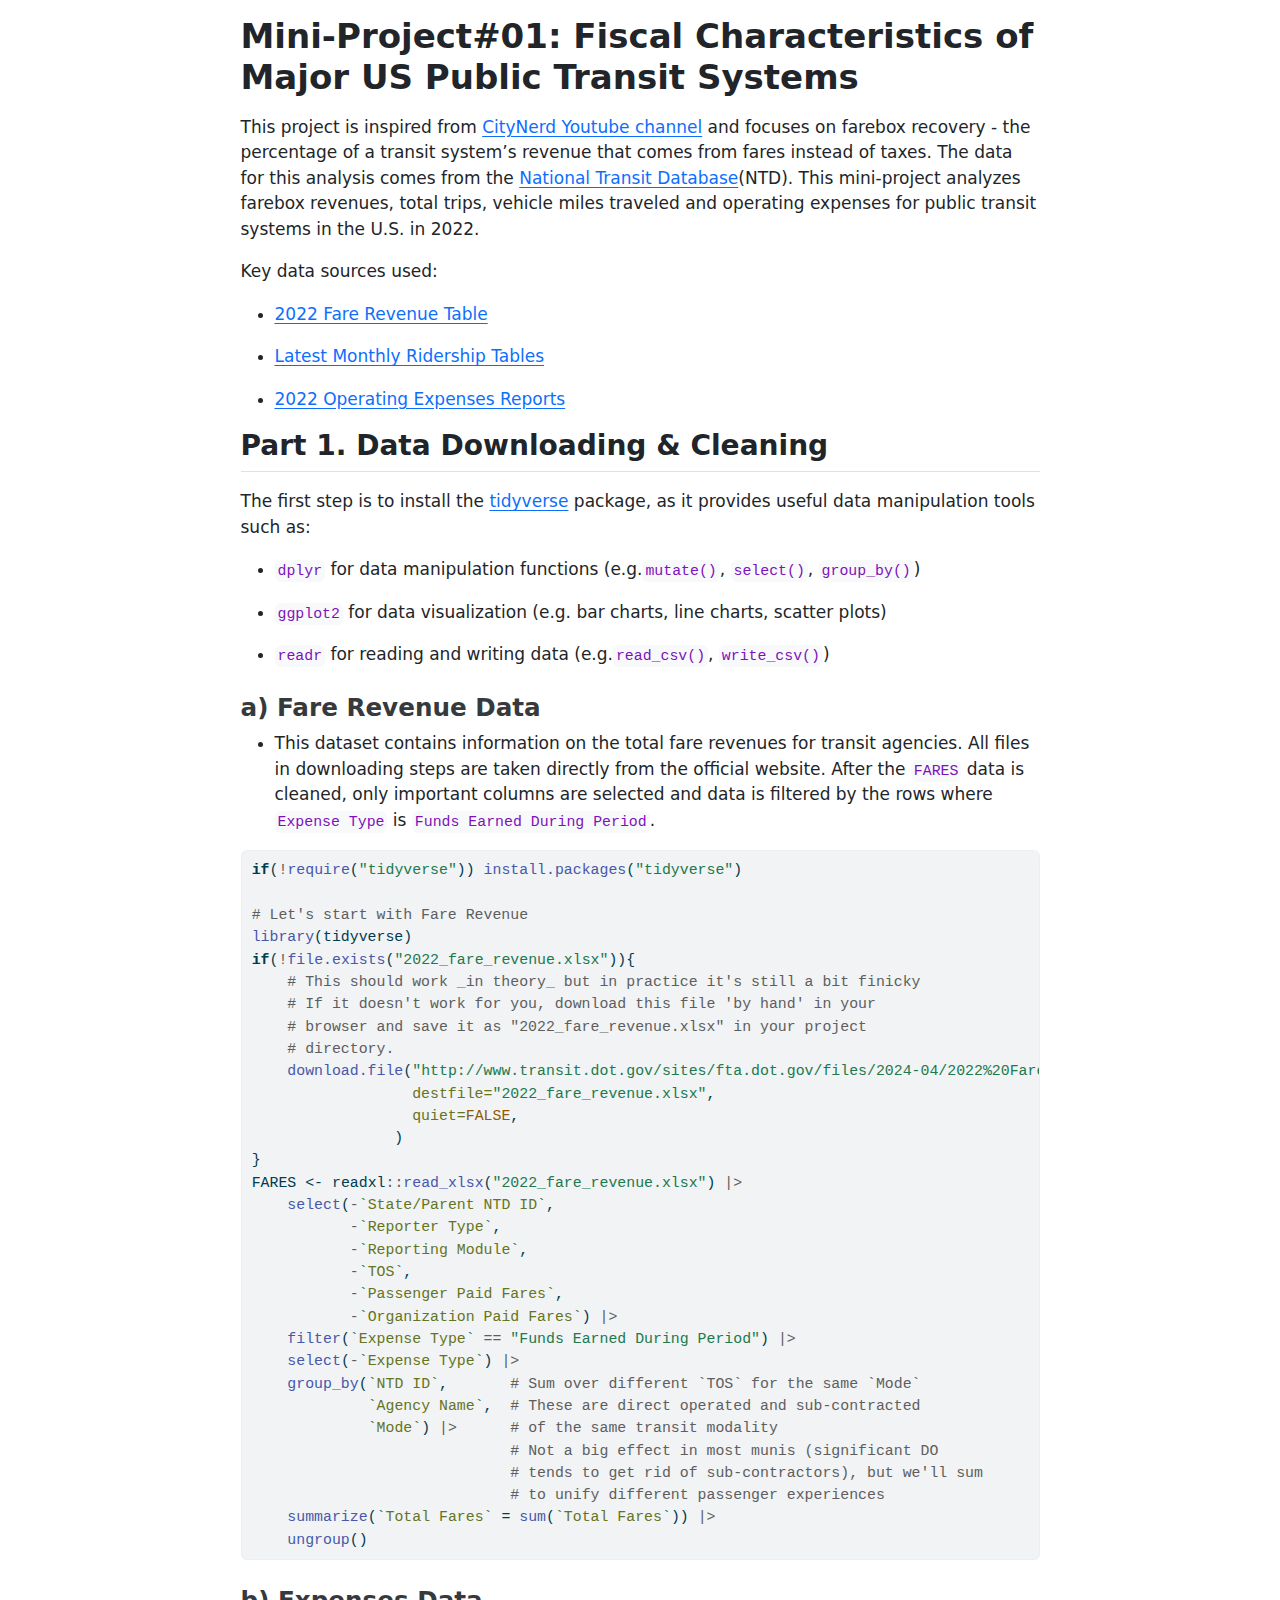
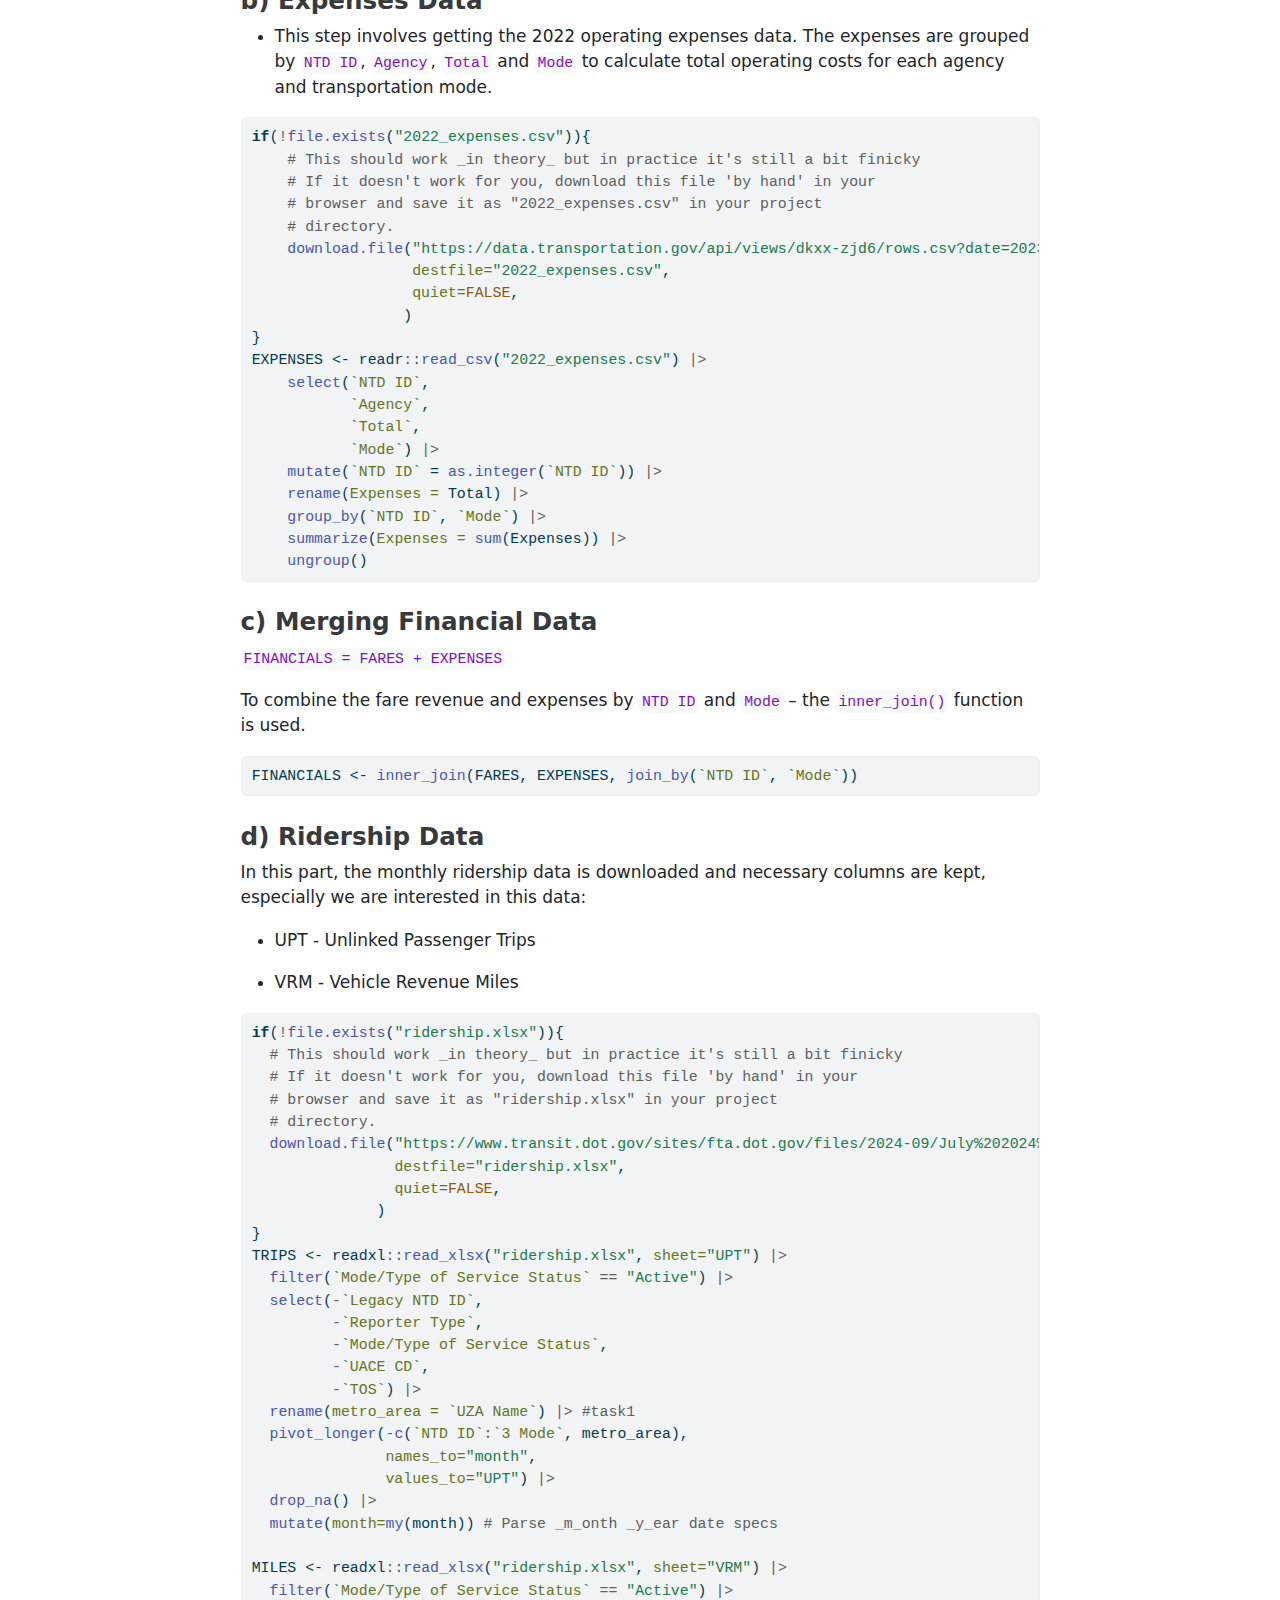
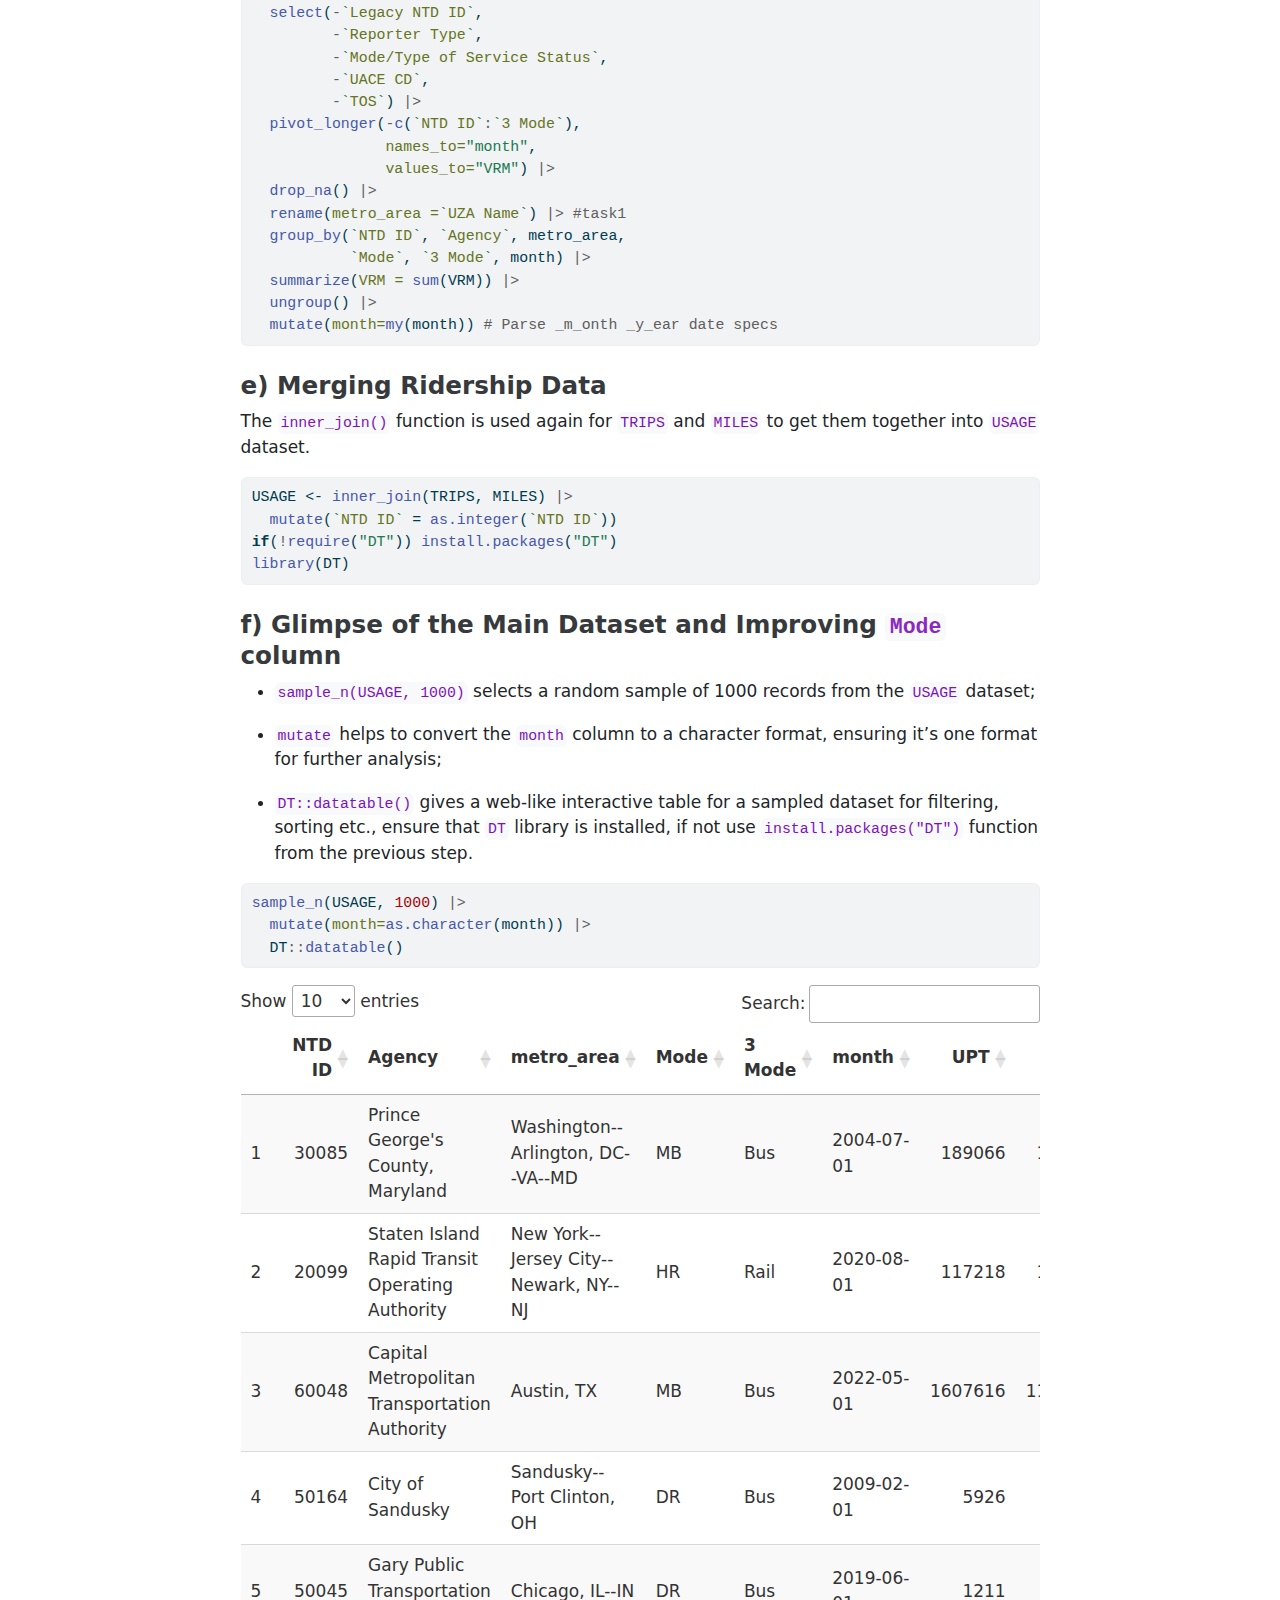
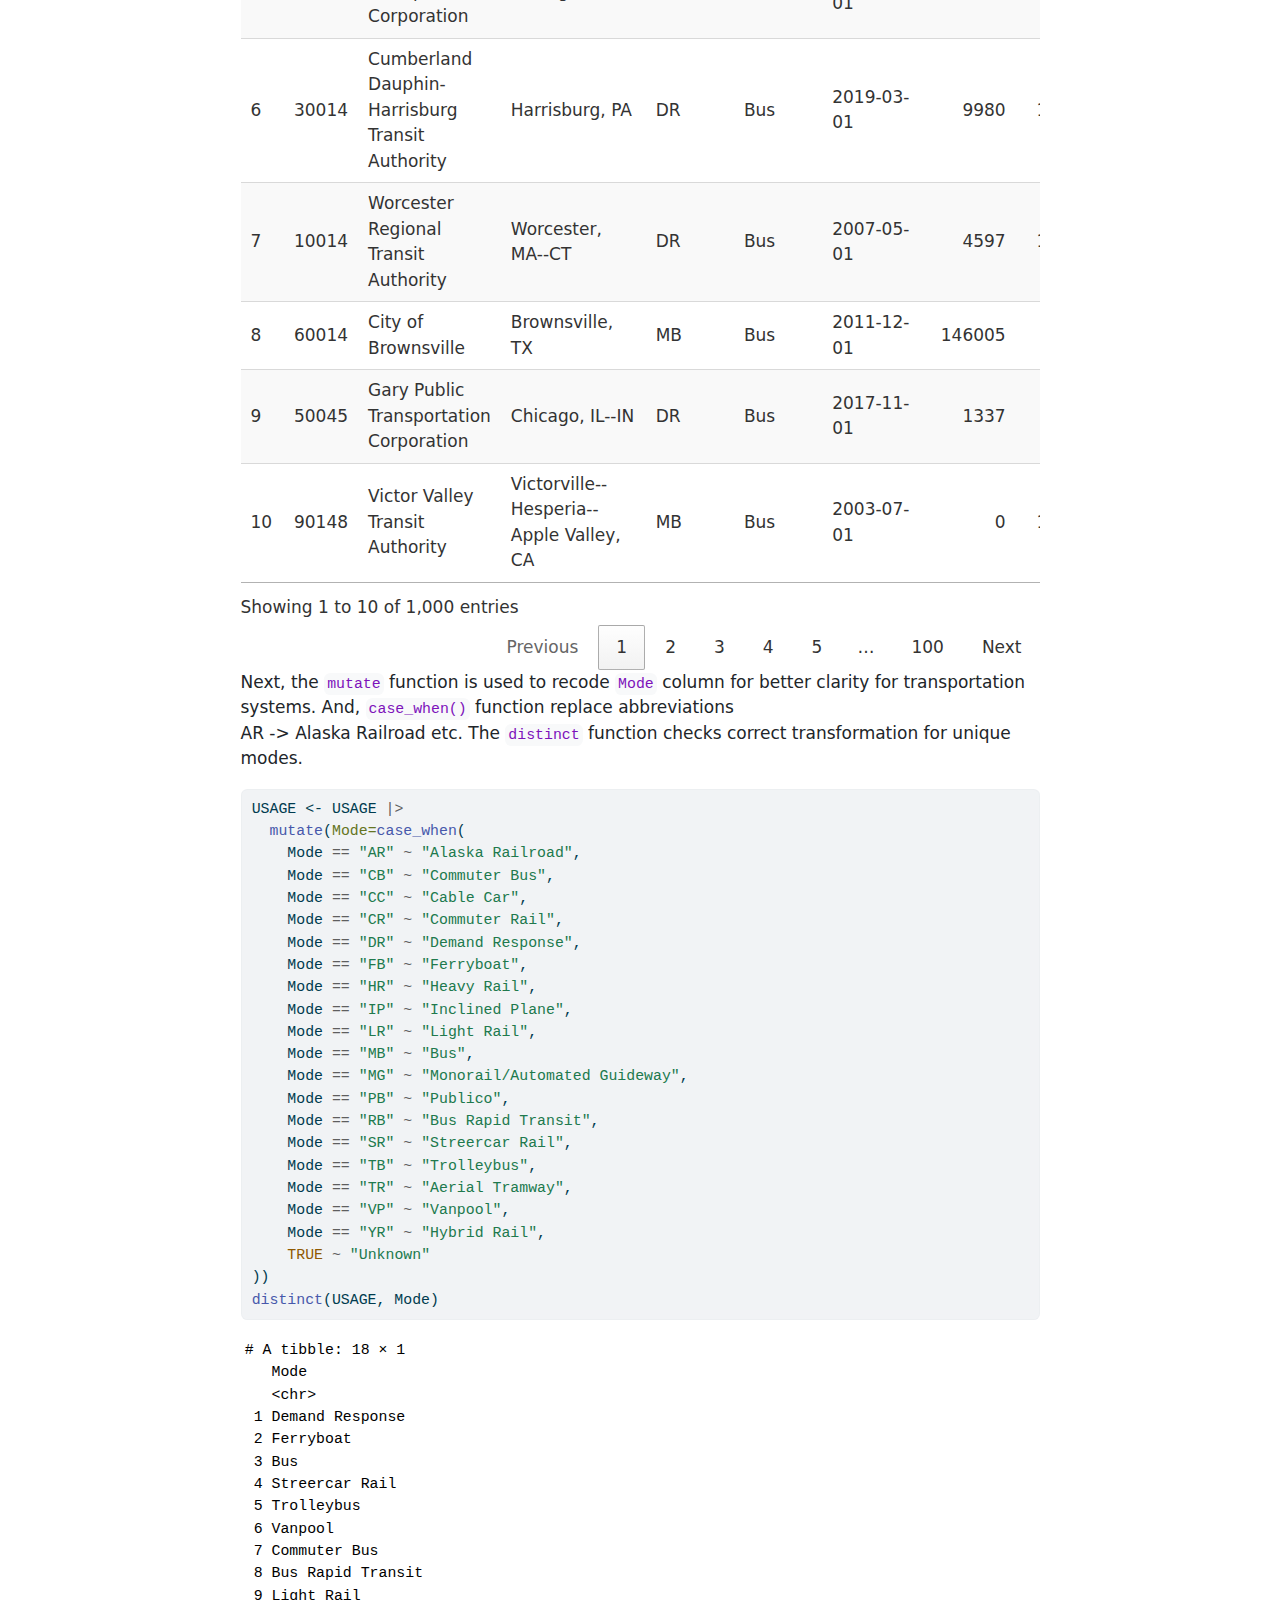
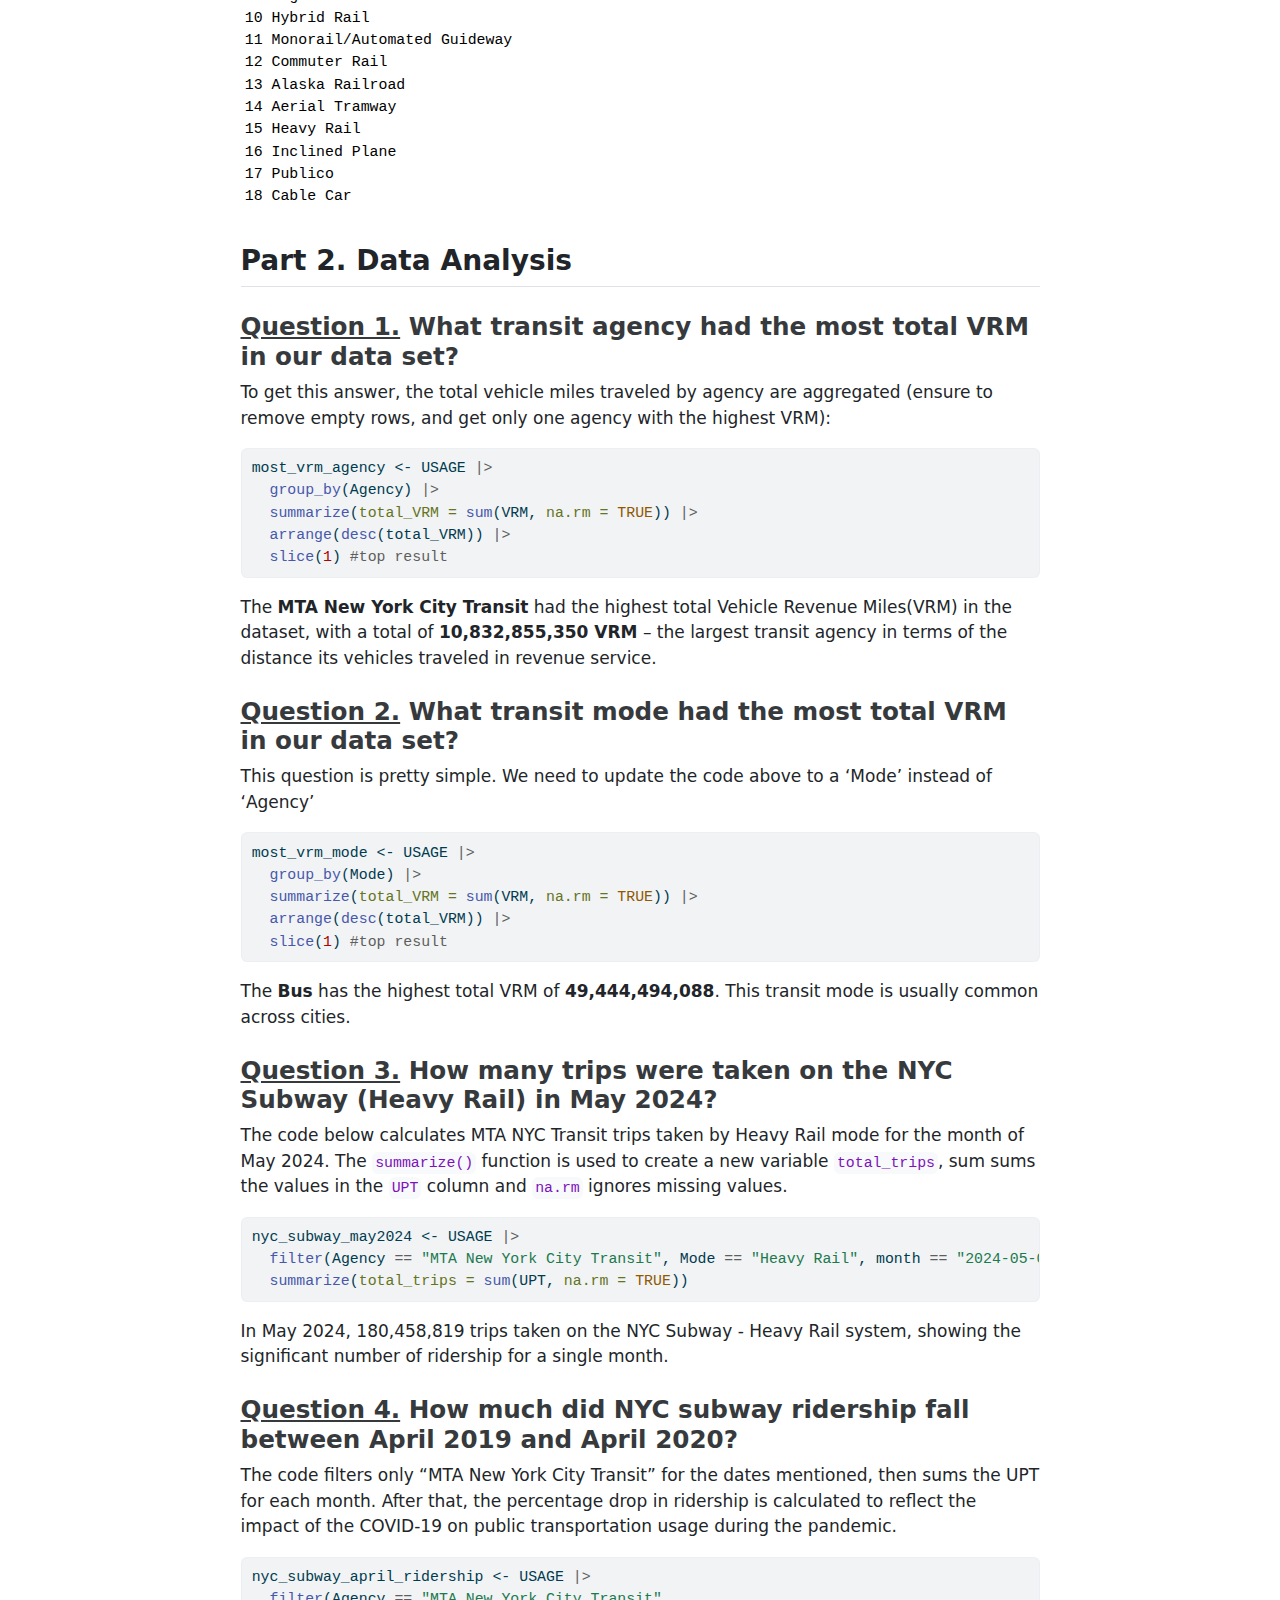
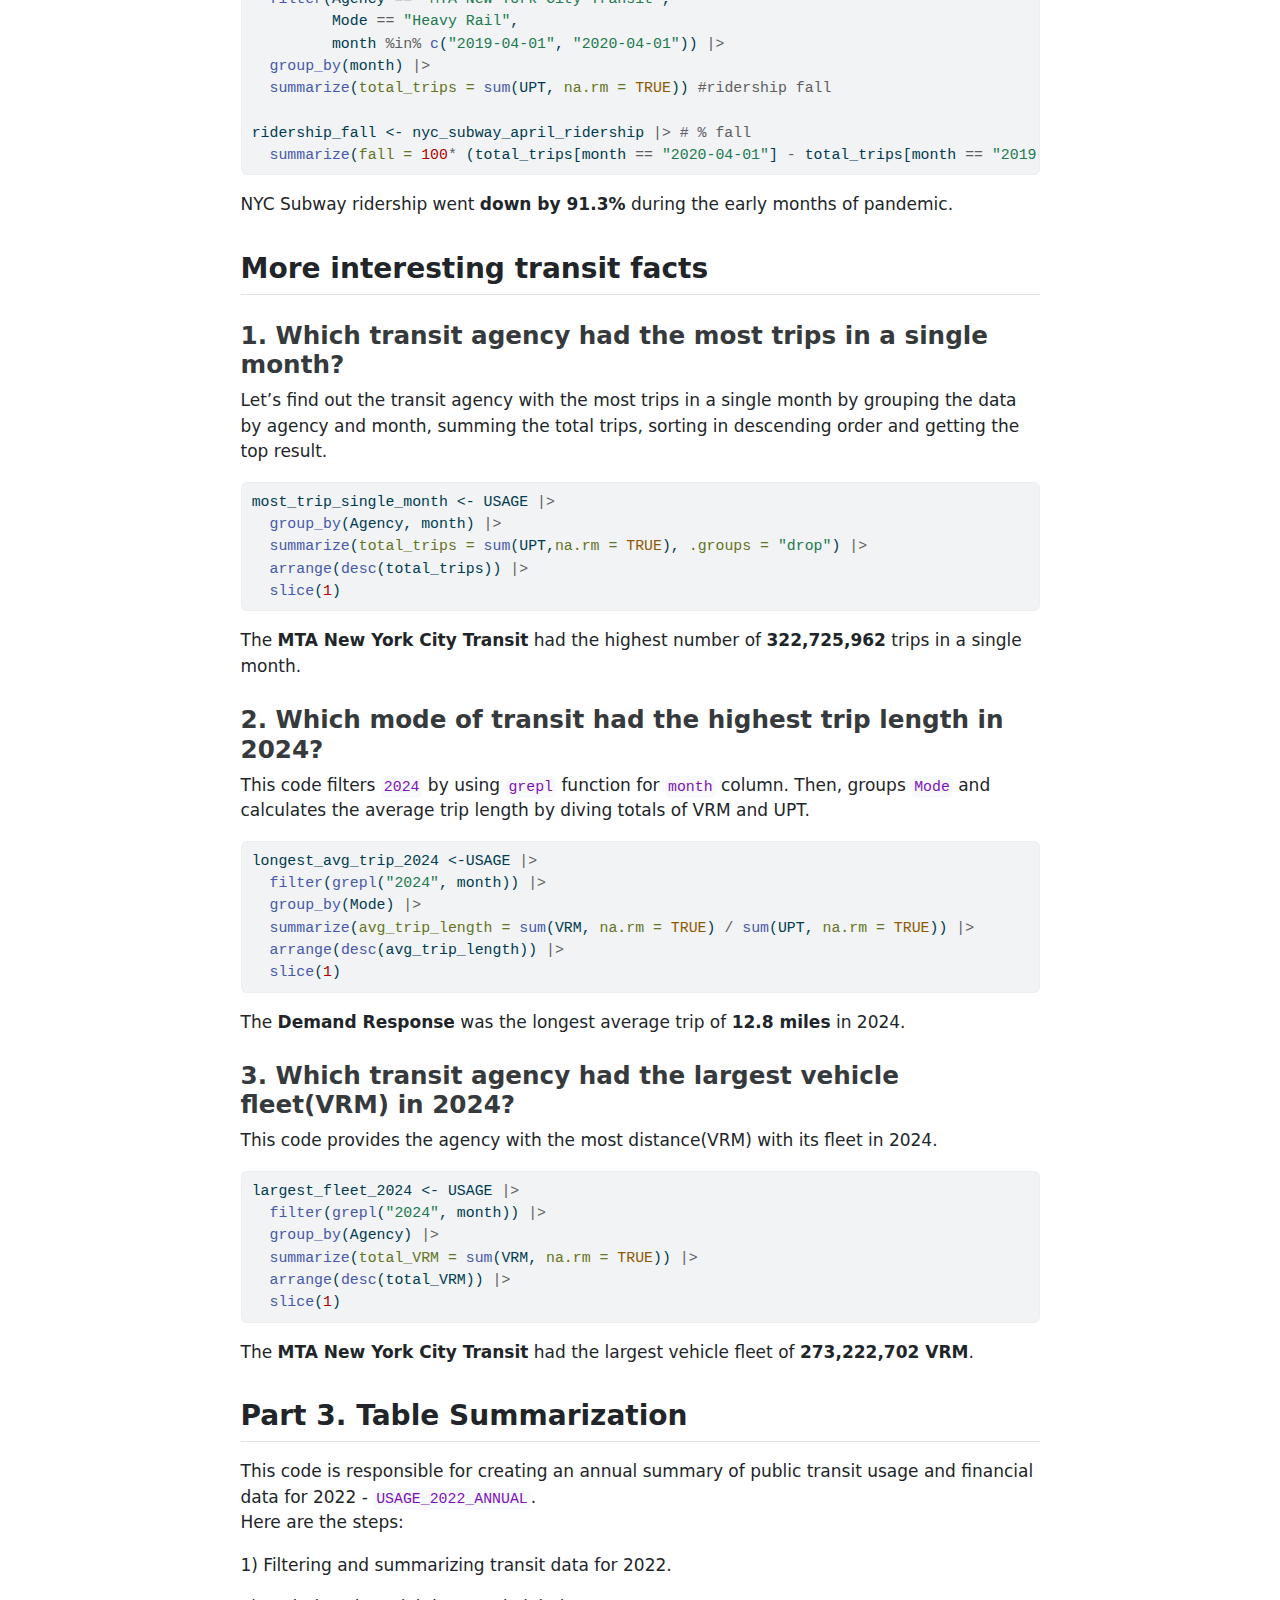
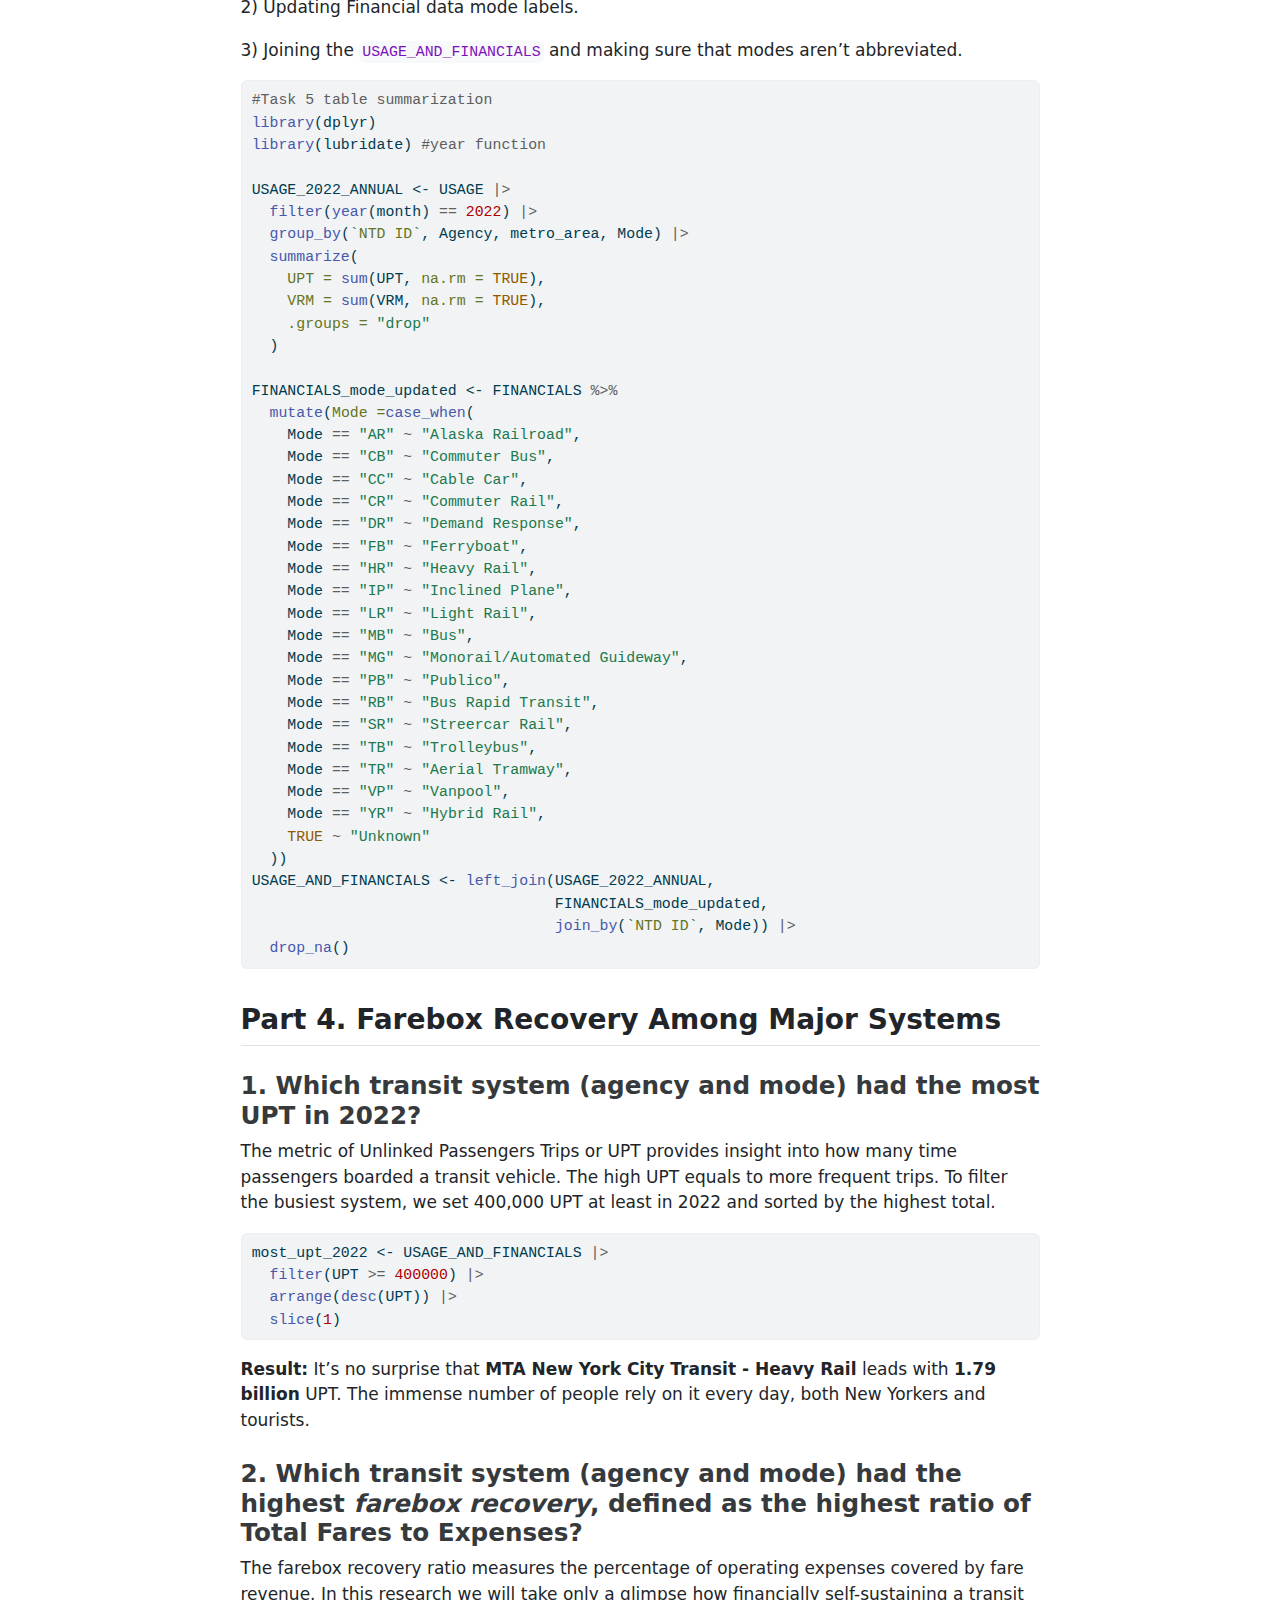
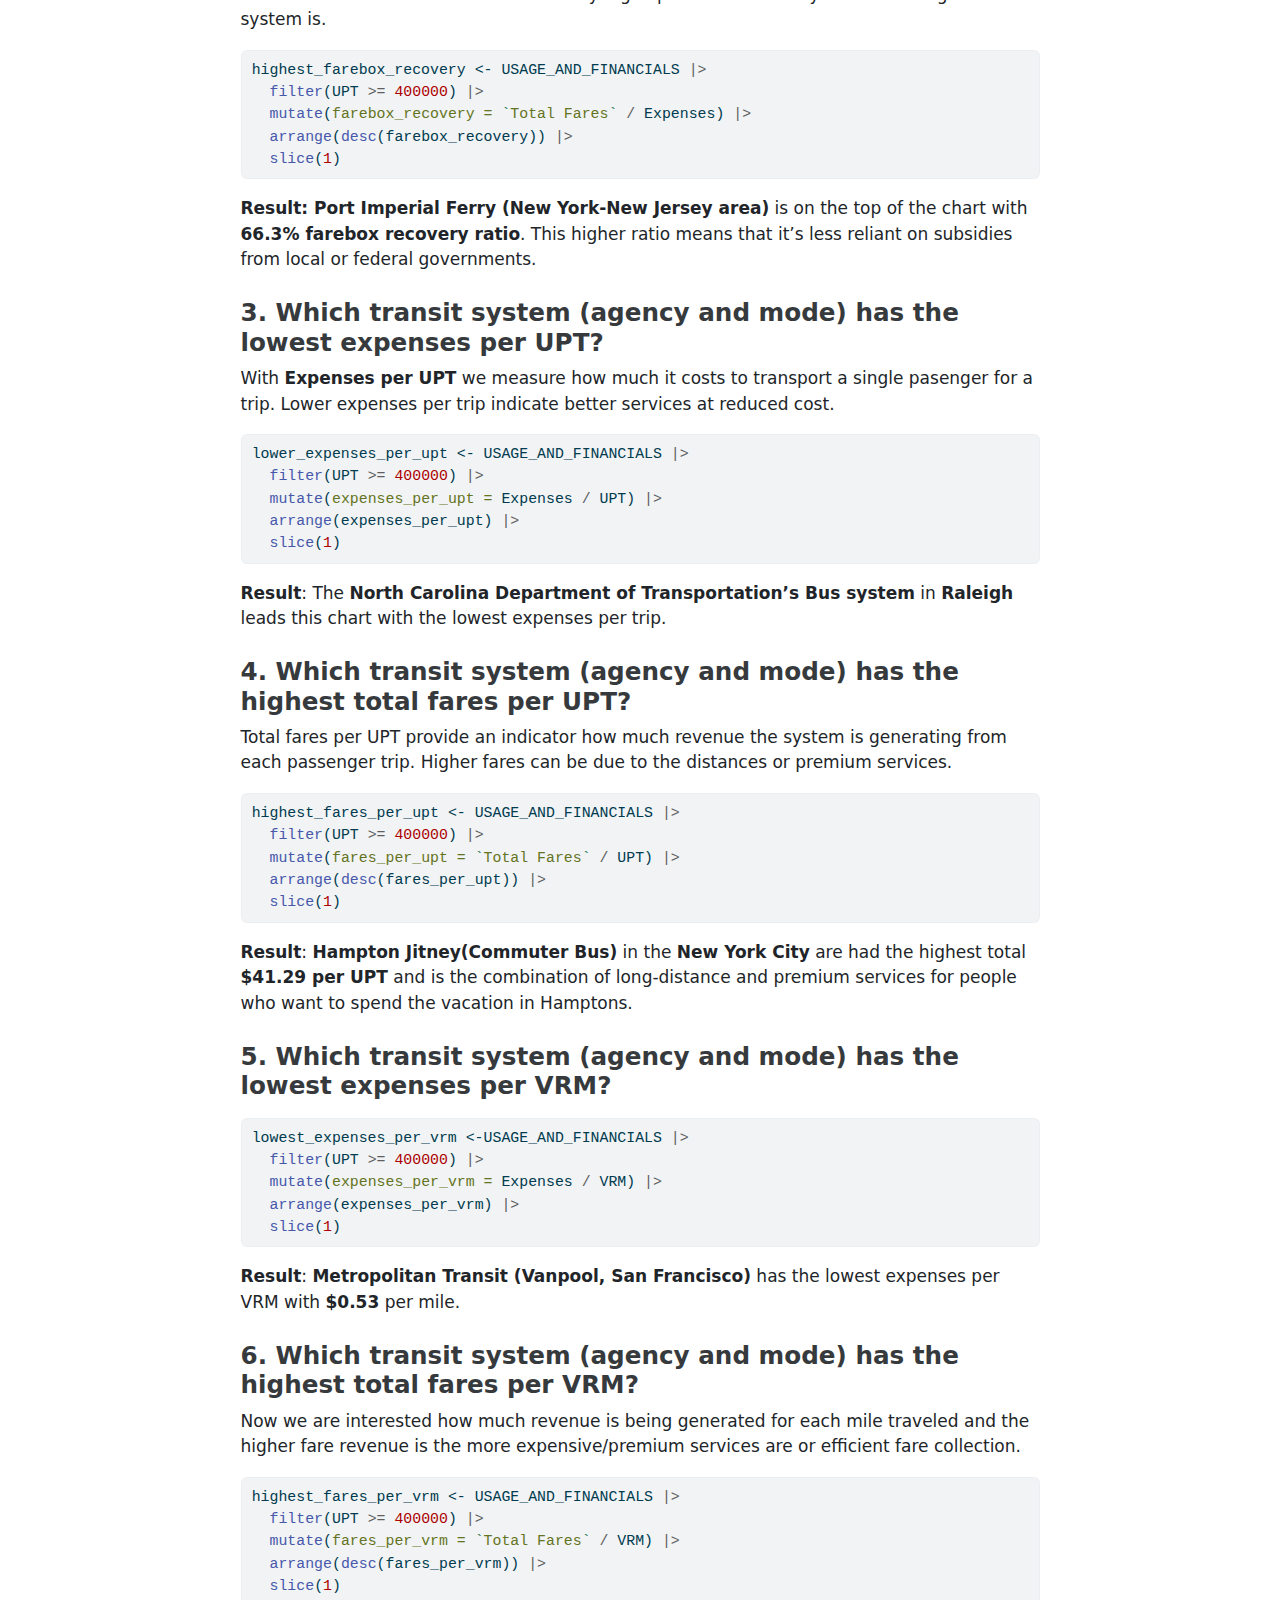
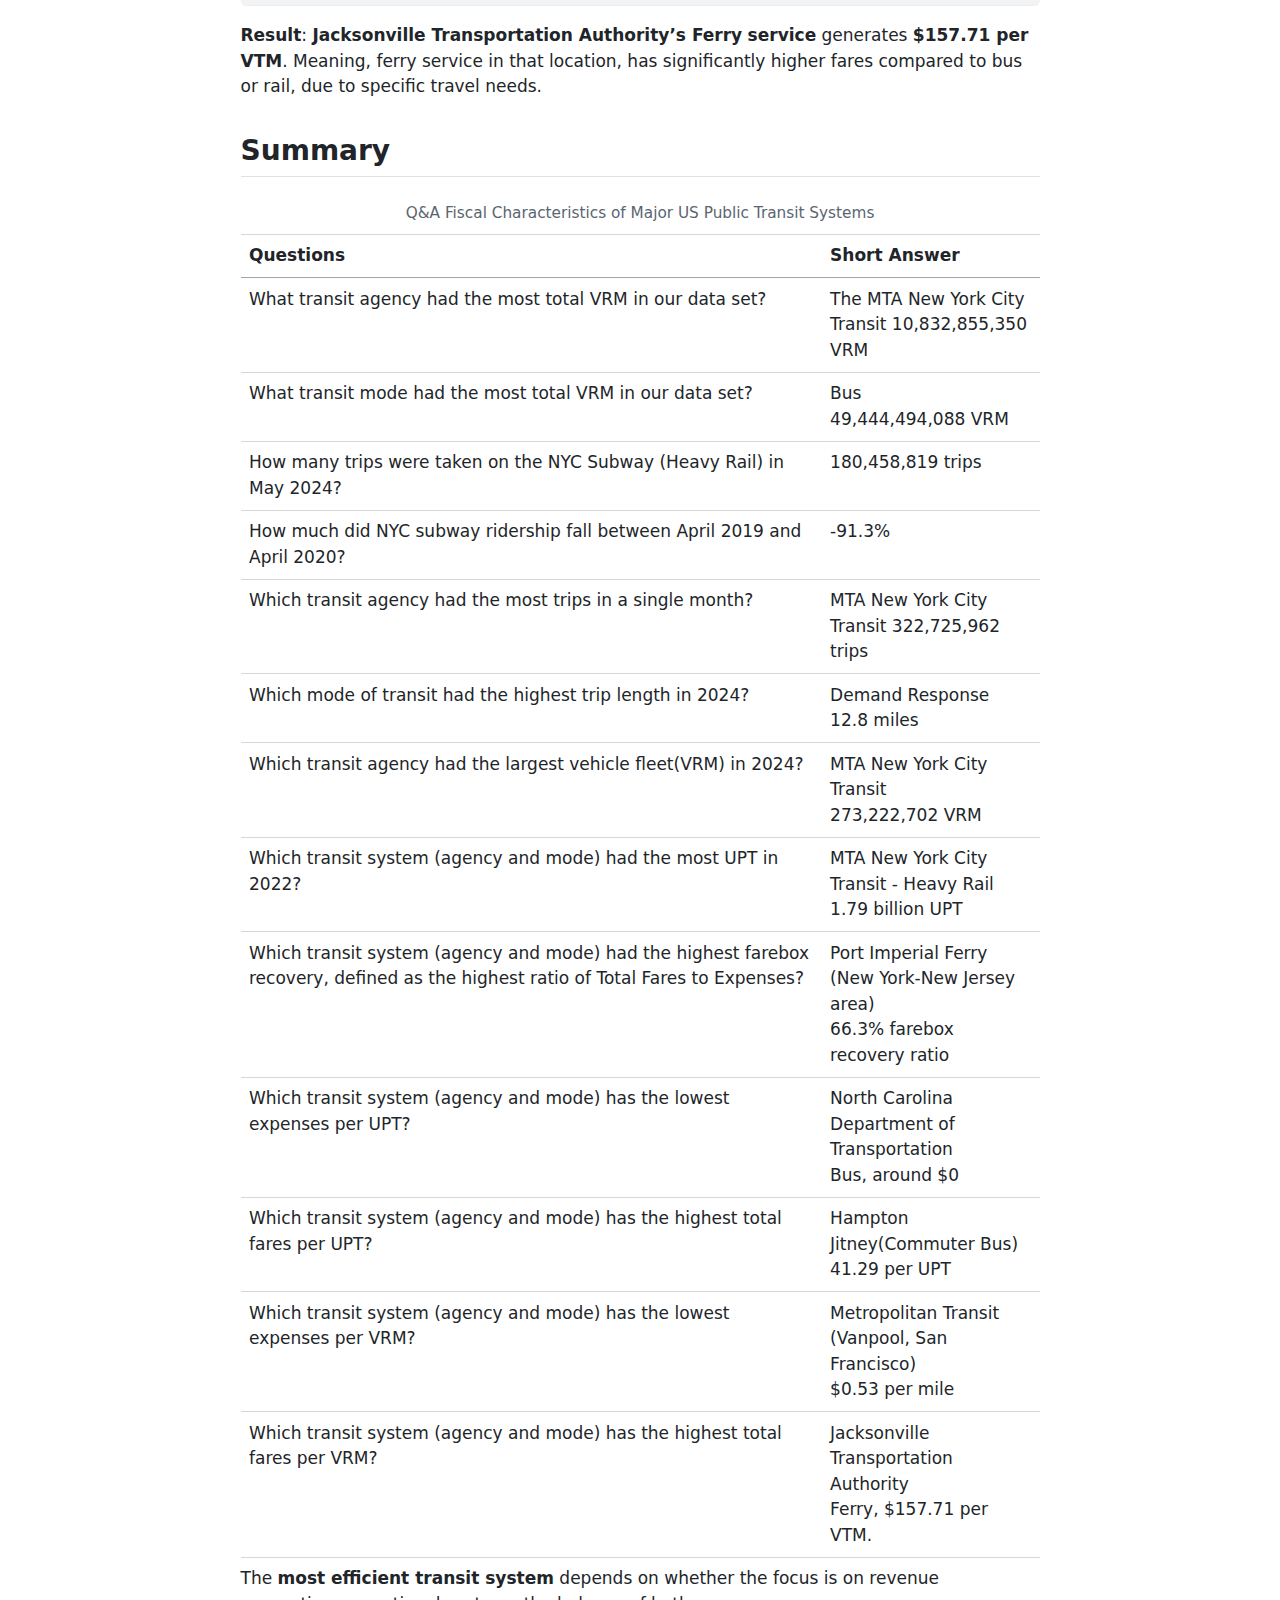
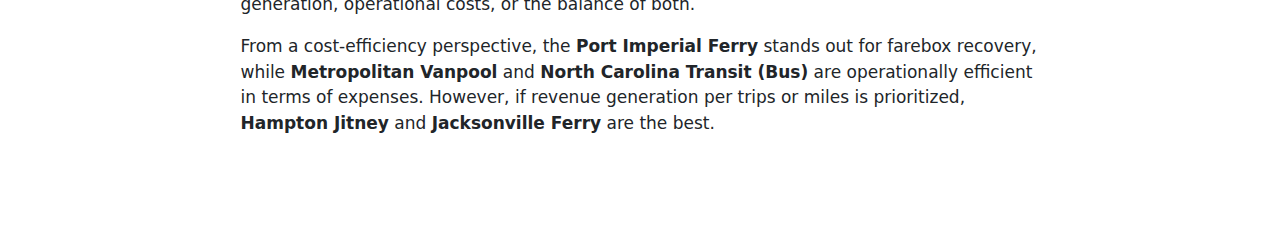
<file: docs/mp01.html>
<!DOCTYPE html>
<html xmlns="http://www.w3.org/1999/xhtml" lang="en" xml:lang="en"><head>

<meta charset="utf-8">
<meta name="generator" content="quarto-1.5.57">

<meta name="viewport" content="width=device-width, initial-scale=1.0, user-scalable=yes">


<title>Mini-Project#01: Fiscal Characteristics of Major US Public Transit Systems</title>
<style>
code{white-space: pre-wrap;}
span.smallcaps{font-variant: small-caps;}
div.columns{display: flex; gap: min(4vw, 1.5em);}
div.column{flex: auto; overflow-x: auto;}
div.hanging-indent{margin-left: 1.5em; text-indent: -1.5em;}
ul.task-list{list-style: none;}
ul.task-list li input[type="checkbox"] {
  width: 0.8em;
  margin: 0 0.8em 0.2em -1em; /* quarto-specific, see https://github.com/quarto-dev/quarto-cli/issues/4556 */ 
  vertical-align: middle;
}
/* CSS for syntax highlighting */
pre > code.sourceCode { white-space: pre; position: relative; }
pre > code.sourceCode > span { line-height: 1.25; }
pre > code.sourceCode > span:empty { height: 1.2em; }
.sourceCode { overflow: visible; }
code.sourceCode > span { color: inherit; text-decoration: inherit; }
div.sourceCode { margin: 1em 0; }
pre.sourceCode { margin: 0; }
@media screen {
div.sourceCode { overflow: auto; }
}
@media print {
pre > code.sourceCode { white-space: pre-wrap; }
pre > code.sourceCode > span { display: inline-block; text-indent: -5em; padding-left: 5em; }
}
pre.numberSource code
  { counter-reset: source-line 0; }
pre.numberSource code > span
  { position: relative; left: -4em; counter-increment: source-line; }
pre.numberSource code > span > a:first-child::before
  { content: counter(source-line);
    position: relative; left: -1em; text-align: right; vertical-align: baseline;
    border: none; display: inline-block;
    -webkit-touch-callout: none; -webkit-user-select: none;
    -khtml-user-select: none; -moz-user-select: none;
    -ms-user-select: none; user-select: none;
    padding: 0 4px; width: 4em;
  }
pre.numberSource { margin-left: 3em;  padding-left: 4px; }
div.sourceCode
  {   }
@media screen {
pre > code.sourceCode > span > a:first-child::before { text-decoration: underline; }
}
</style>


<script src="mp01_files/libs/clipboard/clipboard.min.js"></script>
<script src="mp01_files/libs/quarto-html/quarto.js"></script>
<script src="mp01_files/libs/quarto-html/popper.min.js"></script>
<script src="mp01_files/libs/quarto-html/tippy.umd.min.js"></script>
<script src="mp01_files/libs/quarto-html/anchor.min.js"></script>
<link href="mp01_files/libs/quarto-html/tippy.css" rel="stylesheet">
<link href="mp01_files/libs/quarto-html/quarto-syntax-highlighting.css" rel="stylesheet" id="quarto-text-highlighting-styles">
<script src="mp01_files/libs/bootstrap/bootstrap.min.js"></script>
<link href="mp01_files/libs/bootstrap/bootstrap-icons.css" rel="stylesheet">
<link href="mp01_files/libs/bootstrap/bootstrap.min.css" rel="stylesheet" id="quarto-bootstrap" data-mode="light">
<link href="mp01_files/libs/htmltools-fill-0.5.8.1/fill.css" rel="stylesheet">
<script src="mp01_files/libs/htmlwidgets-1.6.4/htmlwidgets.js"></script>
<link href="mp01_files/libs/datatables-css-0.0.0/datatables-crosstalk.css" rel="stylesheet">
<script src="mp01_files/libs/datatables-binding-0.33/datatables.js"></script>
<script src="mp01_files/libs/jquery-3.6.0/jquery-3.6.0.min.js"></script>
<link href="mp01_files/libs/dt-core-1.13.6/css/jquery.dataTables.min.css" rel="stylesheet">
<link href="mp01_files/libs/dt-core-1.13.6/css/jquery.dataTables.extra.css" rel="stylesheet">
<script src="mp01_files/libs/dt-core-1.13.6/js/jquery.dataTables.min.js"></script>
<link href="mp01_files/libs/crosstalk-1.2.1/css/crosstalk.min.css" rel="stylesheet">
<script src="mp01_files/libs/crosstalk-1.2.1/js/crosstalk.min.js"></script>


</head>

<body class="fullcontent">

<div id="quarto-content" class="page-columns page-rows-contents page-layout-article">

<main class="content" id="quarto-document-content">

<header id="title-block-header" class="quarto-title-block default">
<div class="quarto-title">
<h1 class="title">Mini-Project#01: Fiscal Characteristics of Major US Public Transit Systems</h1>
</div>



<div class="quarto-title-meta">

    
  
    
  </div>
  


</header>


<p>This project is inspired from <a href="https://www.youtube.com/@CityNerd">CityNerd Youtube channel</a> and focuses on farebox recovery - the percentage of a transit system’s revenue that comes from fares instead of taxes. The data for this analysis comes from the <a href="https://www.transit.dot.gov/ntd">National Transit Database</a>(NTD). This mini-project analyzes farebox revenues, total trips, vehicle miles traveled and operating expenses for public transit systems in the U.S. in 2022.</p>
<p>Key data sources used:</p>
<ul>
<li><p><a href="https://www.transit.dot.gov/ntd/data-product/2022-annual-database-fare-revenues">2022 Fare Revenue Table</a></p></li>
<li><p><a href="https://www.transit.dot.gov/ntd/data-product/monthly-module-adjusted-data-release">Latest Monthly Ridership Tables</a></p></li>
<li><p><a href="https://www.transit.dot.gov/ntd/data-product/2022-operating-expenses">2022 Operating Expenses Reports</a></p></li>
</ul>
<section id="part-1.-data-downloading-cleaning" class="level2">
<h2 class="anchored" data-anchor-id="part-1.-data-downloading-cleaning">Part 1. Data Downloading &amp; Cleaning</h2>
<p>The first step is to install the <a href="https://github.com/tidyverse">tidyverse</a> package, as it provides useful data manipulation tools such as:</p>
<ul>
<li><p><code>dplyr</code> for data manipulation functions (e.g.<code>mutate()</code>, <code>select()</code>, <code>group_by()</code>)</p></li>
<li><p><code>ggplot2</code> for data visualization (e.g.&nbsp;bar charts, line charts, scatter plots)</p></li>
<li><p><code>readr</code> for reading and writing data (e.g.<code>read_csv()</code>, <code>write_csv()</code>)</p></li>
</ul>
<section id="a-fare-revenue-data" class="level3">
<h3 class="anchored" data-anchor-id="a-fare-revenue-data">a) Fare Revenue Data</h3>
<ul>
<li>This dataset contains information on the total fare revenues for transit agencies. All files in downloading steps are taken directly from the official website. After the <code>FARES</code> data is cleaned, only important columns are selected and data is filtered by the rows where <code>Expense Type</code> is <code>Funds Earned During Period</code>.</li>
</ul>
<div class="cell">
<div class="sourceCode cell-code" id="cb1"><pre class="sourceCode r code-with-copy"><code class="sourceCode r"><span id="cb1-1"><a href="#cb1-1" aria-hidden="true" tabindex="-1"></a><span class="cf">if</span>(<span class="sc">!</span><span class="fu">require</span>(<span class="st">"tidyverse"</span>)) <span class="fu">install.packages</span>(<span class="st">"tidyverse"</span>)</span>
<span id="cb1-2"><a href="#cb1-2" aria-hidden="true" tabindex="-1"></a></span>
<span id="cb1-3"><a href="#cb1-3" aria-hidden="true" tabindex="-1"></a><span class="co"># Let's start with Fare Revenue</span></span>
<span id="cb1-4"><a href="#cb1-4" aria-hidden="true" tabindex="-1"></a><span class="fu">library</span>(tidyverse)</span>
<span id="cb1-5"><a href="#cb1-5" aria-hidden="true" tabindex="-1"></a><span class="cf">if</span>(<span class="sc">!</span><span class="fu">file.exists</span>(<span class="st">"2022_fare_revenue.xlsx"</span>)){</span>
<span id="cb1-6"><a href="#cb1-6" aria-hidden="true" tabindex="-1"></a>    <span class="co"># This should work _in theory_ but in practice it's still a bit finicky</span></span>
<span id="cb1-7"><a href="#cb1-7" aria-hidden="true" tabindex="-1"></a>    <span class="co"># If it doesn't work for you, download this file 'by hand' in your</span></span>
<span id="cb1-8"><a href="#cb1-8" aria-hidden="true" tabindex="-1"></a>    <span class="co"># browser and save it as "2022_fare_revenue.xlsx" in your project</span></span>
<span id="cb1-9"><a href="#cb1-9" aria-hidden="true" tabindex="-1"></a>    <span class="co"># directory.</span></span>
<span id="cb1-10"><a href="#cb1-10" aria-hidden="true" tabindex="-1"></a>    <span class="fu">download.file</span>(<span class="st">"http://www.transit.dot.gov/sites/fta.dot.gov/files/2024-04/2022%20Fare%20Revenue.xlsx"</span>, </span>
<span id="cb1-11"><a href="#cb1-11" aria-hidden="true" tabindex="-1"></a>                  <span class="at">destfile=</span><span class="st">"2022_fare_revenue.xlsx"</span>, </span>
<span id="cb1-12"><a href="#cb1-12" aria-hidden="true" tabindex="-1"></a>                  <span class="at">quiet=</span><span class="cn">FALSE</span>, </span>
<span id="cb1-13"><a href="#cb1-13" aria-hidden="true" tabindex="-1"></a>                )</span>
<span id="cb1-14"><a href="#cb1-14" aria-hidden="true" tabindex="-1"></a>}</span>
<span id="cb1-15"><a href="#cb1-15" aria-hidden="true" tabindex="-1"></a>FARES <span class="ot">&lt;-</span> readxl<span class="sc">::</span><span class="fu">read_xlsx</span>(<span class="st">"2022_fare_revenue.xlsx"</span>) <span class="sc">|&gt;</span></span>
<span id="cb1-16"><a href="#cb1-16" aria-hidden="true" tabindex="-1"></a>    <span class="fu">select</span>(<span class="sc">-</span><span class="st">`</span><span class="at">State/Parent NTD ID</span><span class="st">`</span>, </span>
<span id="cb1-17"><a href="#cb1-17" aria-hidden="true" tabindex="-1"></a>           <span class="sc">-</span><span class="st">`</span><span class="at">Reporter Type</span><span class="st">`</span>,</span>
<span id="cb1-18"><a href="#cb1-18" aria-hidden="true" tabindex="-1"></a>           <span class="sc">-</span><span class="st">`</span><span class="at">Reporting Module</span><span class="st">`</span>,</span>
<span id="cb1-19"><a href="#cb1-19" aria-hidden="true" tabindex="-1"></a>           <span class="sc">-</span><span class="st">`</span><span class="at">TOS</span><span class="st">`</span>,</span>
<span id="cb1-20"><a href="#cb1-20" aria-hidden="true" tabindex="-1"></a>           <span class="sc">-</span><span class="st">`</span><span class="at">Passenger Paid Fares</span><span class="st">`</span>,</span>
<span id="cb1-21"><a href="#cb1-21" aria-hidden="true" tabindex="-1"></a>           <span class="sc">-</span><span class="st">`</span><span class="at">Organization Paid Fares</span><span class="st">`</span>) <span class="sc">|&gt;</span></span>
<span id="cb1-22"><a href="#cb1-22" aria-hidden="true" tabindex="-1"></a>    <span class="fu">filter</span>(<span class="st">`</span><span class="at">Expense Type</span><span class="st">`</span> <span class="sc">==</span> <span class="st">"Funds Earned During Period"</span>) <span class="sc">|&gt;</span></span>
<span id="cb1-23"><a href="#cb1-23" aria-hidden="true" tabindex="-1"></a>    <span class="fu">select</span>(<span class="sc">-</span><span class="st">`</span><span class="at">Expense Type</span><span class="st">`</span>) <span class="sc">|&gt;</span></span>
<span id="cb1-24"><a href="#cb1-24" aria-hidden="true" tabindex="-1"></a>    <span class="fu">group_by</span>(<span class="st">`</span><span class="at">NTD ID</span><span class="st">`</span>,       <span class="co"># Sum over different `TOS` for the same `Mode`</span></span>
<span id="cb1-25"><a href="#cb1-25" aria-hidden="true" tabindex="-1"></a>             <span class="st">`</span><span class="at">Agency Name</span><span class="st">`</span>,  <span class="co"># These are direct operated and sub-contracted </span></span>
<span id="cb1-26"><a href="#cb1-26" aria-hidden="true" tabindex="-1"></a>             <span class="st">`</span><span class="at">Mode</span><span class="st">`</span>) <span class="sc">|&gt;</span>      <span class="co"># of the same transit modality</span></span>
<span id="cb1-27"><a href="#cb1-27" aria-hidden="true" tabindex="-1"></a>                             <span class="co"># Not a big effect in most munis (significant DO</span></span>
<span id="cb1-28"><a href="#cb1-28" aria-hidden="true" tabindex="-1"></a>                             <span class="co"># tends to get rid of sub-contractors), but we'll sum</span></span>
<span id="cb1-29"><a href="#cb1-29" aria-hidden="true" tabindex="-1"></a>                             <span class="co"># to unify different passenger experiences</span></span>
<span id="cb1-30"><a href="#cb1-30" aria-hidden="true" tabindex="-1"></a>    <span class="fu">summarize</span>(<span class="st">`</span><span class="at">Total Fares</span><span class="st">`</span> <span class="ot">=</span> <span class="fu">sum</span>(<span class="st">`</span><span class="at">Total Fares</span><span class="st">`</span>)) <span class="sc">|&gt;</span></span>
<span id="cb1-31"><a href="#cb1-31" aria-hidden="true" tabindex="-1"></a>    <span class="fu">ungroup</span>()</span></code><button title="Copy to Clipboard" class="code-copy-button"><i class="bi"></i></button></pre></div>
</div>
</section>
<section id="b-expenses-data" class="level3">
<h3 class="anchored" data-anchor-id="b-expenses-data">b) Expenses Data</h3>
<ul>
<li>This step involves getting the 2022 operating expenses data. The expenses are grouped by <code>NTD ID</code>, <code>Agency</code>, <code>Total</code> and <code>Mode</code> to calculate total operating costs for each agency and transportation mode.</li>
</ul>
<div class="cell">
<div class="sourceCode cell-code" id="cb2"><pre class="sourceCode r code-with-copy"><code class="sourceCode r"><span id="cb2-1"><a href="#cb2-1" aria-hidden="true" tabindex="-1"></a><span class="cf">if</span>(<span class="sc">!</span><span class="fu">file.exists</span>(<span class="st">"2022_expenses.csv"</span>)){</span>
<span id="cb2-2"><a href="#cb2-2" aria-hidden="true" tabindex="-1"></a>    <span class="co"># This should work _in theory_ but in practice it's still a bit finicky</span></span>
<span id="cb2-3"><a href="#cb2-3" aria-hidden="true" tabindex="-1"></a>    <span class="co"># If it doesn't work for you, download this file 'by hand' in your</span></span>
<span id="cb2-4"><a href="#cb2-4" aria-hidden="true" tabindex="-1"></a>    <span class="co"># browser and save it as "2022_expenses.csv" in your project</span></span>
<span id="cb2-5"><a href="#cb2-5" aria-hidden="true" tabindex="-1"></a>    <span class="co"># directory.</span></span>
<span id="cb2-6"><a href="#cb2-6" aria-hidden="true" tabindex="-1"></a>    <span class="fu">download.file</span>(<span class="st">"https://data.transportation.gov/api/views/dkxx-zjd6/rows.csv?date=20231102&amp;accessType=DOWNLOAD&amp;bom=true&amp;format=true"</span>, </span>
<span id="cb2-7"><a href="#cb2-7" aria-hidden="true" tabindex="-1"></a>                  <span class="at">destfile=</span><span class="st">"2022_expenses.csv"</span>, </span>
<span id="cb2-8"><a href="#cb2-8" aria-hidden="true" tabindex="-1"></a>                  <span class="at">quiet=</span><span class="cn">FALSE</span>, </span>
<span id="cb2-9"><a href="#cb2-9" aria-hidden="true" tabindex="-1"></a>                 )</span>
<span id="cb2-10"><a href="#cb2-10" aria-hidden="true" tabindex="-1"></a>}</span>
<span id="cb2-11"><a href="#cb2-11" aria-hidden="true" tabindex="-1"></a>EXPENSES <span class="ot">&lt;-</span> readr<span class="sc">::</span><span class="fu">read_csv</span>(<span class="st">"2022_expenses.csv"</span>) <span class="sc">|&gt;</span></span>
<span id="cb2-12"><a href="#cb2-12" aria-hidden="true" tabindex="-1"></a>    <span class="fu">select</span>(<span class="st">`</span><span class="at">NTD ID</span><span class="st">`</span>, </span>
<span id="cb2-13"><a href="#cb2-13" aria-hidden="true" tabindex="-1"></a>           <span class="st">`</span><span class="at">Agency</span><span class="st">`</span>,</span>
<span id="cb2-14"><a href="#cb2-14" aria-hidden="true" tabindex="-1"></a>           <span class="st">`</span><span class="at">Total</span><span class="st">`</span>, </span>
<span id="cb2-15"><a href="#cb2-15" aria-hidden="true" tabindex="-1"></a>           <span class="st">`</span><span class="at">Mode</span><span class="st">`</span>) <span class="sc">|&gt;</span></span>
<span id="cb2-16"><a href="#cb2-16" aria-hidden="true" tabindex="-1"></a>    <span class="fu">mutate</span>(<span class="st">`</span><span class="at">NTD ID</span><span class="st">`</span> <span class="ot">=</span> <span class="fu">as.integer</span>(<span class="st">`</span><span class="at">NTD ID</span><span class="st">`</span>)) <span class="sc">|&gt;</span></span>
<span id="cb2-17"><a href="#cb2-17" aria-hidden="true" tabindex="-1"></a>    <span class="fu">rename</span>(<span class="at">Expenses =</span> Total) <span class="sc">|&gt;</span></span>
<span id="cb2-18"><a href="#cb2-18" aria-hidden="true" tabindex="-1"></a>    <span class="fu">group_by</span>(<span class="st">`</span><span class="at">NTD ID</span><span class="st">`</span>, <span class="st">`</span><span class="at">Mode</span><span class="st">`</span>) <span class="sc">|&gt;</span></span>
<span id="cb2-19"><a href="#cb2-19" aria-hidden="true" tabindex="-1"></a>    <span class="fu">summarize</span>(<span class="at">Expenses =</span> <span class="fu">sum</span>(Expenses)) <span class="sc">|&gt;</span></span>
<span id="cb2-20"><a href="#cb2-20" aria-hidden="true" tabindex="-1"></a>    <span class="fu">ungroup</span>()</span></code><button title="Copy to Clipboard" class="code-copy-button"><i class="bi"></i></button></pre></div>
</div>
</section>
<section id="c-merging-financial-data" class="level3">
<h3 class="anchored" data-anchor-id="c-merging-financial-data">c) Merging Financial Data</h3>
<p><code>FINANCIALS = FARES + EXPENSES</code></p>
<p>To combine the fare revenue and expenses by <code>NTD ID</code> and <code>Mode</code> – the <code>inner_join()</code> function is used.</p>
<div class="cell">
<div class="sourceCode cell-code" id="cb3"><pre class="sourceCode r code-with-copy"><code class="sourceCode r"><span id="cb3-1"><a href="#cb3-1" aria-hidden="true" tabindex="-1"></a>FINANCIALS <span class="ot">&lt;-</span> <span class="fu">inner_join</span>(FARES, EXPENSES, <span class="fu">join_by</span>(<span class="st">`</span><span class="at">NTD ID</span><span class="st">`</span>, <span class="st">`</span><span class="at">Mode</span><span class="st">`</span>))</span></code><button title="Copy to Clipboard" class="code-copy-button"><i class="bi"></i></button></pre></div>
</div>
</section>
<section id="d-ridership-data" class="level3">
<h3 class="anchored" data-anchor-id="d-ridership-data">d) Ridership Data</h3>
<p>In this part, the monthly ridership data is downloaded and necessary columns are kept, especially we are interested in this data:</p>
<ul>
<li><p>UPT - Unlinked Passenger Trips</p></li>
<li><p>VRM - Vehicle Revenue Miles</p></li>
</ul>
<div class="cell">
<div class="sourceCode cell-code" id="cb4"><pre class="sourceCode r code-with-copy"><code class="sourceCode r"><span id="cb4-1"><a href="#cb4-1" aria-hidden="true" tabindex="-1"></a><span class="cf">if</span>(<span class="sc">!</span><span class="fu">file.exists</span>(<span class="st">"ridership.xlsx"</span>)){</span>
<span id="cb4-2"><a href="#cb4-2" aria-hidden="true" tabindex="-1"></a>  <span class="co"># This should work _in theory_ but in practice it's still a bit finicky</span></span>
<span id="cb4-3"><a href="#cb4-3" aria-hidden="true" tabindex="-1"></a>  <span class="co"># If it doesn't work for you, download this file 'by hand' in your</span></span>
<span id="cb4-4"><a href="#cb4-4" aria-hidden="true" tabindex="-1"></a>  <span class="co"># browser and save it as "ridership.xlsx" in your project</span></span>
<span id="cb4-5"><a href="#cb4-5" aria-hidden="true" tabindex="-1"></a>  <span class="co"># directory.</span></span>
<span id="cb4-6"><a href="#cb4-6" aria-hidden="true" tabindex="-1"></a>  <span class="fu">download.file</span>(<span class="st">"https://www.transit.dot.gov/sites/fta.dot.gov/files/2024-09/July%202024%20Complete%20Monthly%20Ridership%20%28with%20adjustments%20and%20estimates%29_240903.xlsx"</span>, </span>
<span id="cb4-7"><a href="#cb4-7" aria-hidden="true" tabindex="-1"></a>                <span class="at">destfile=</span><span class="st">"ridership.xlsx"</span>, </span>
<span id="cb4-8"><a href="#cb4-8" aria-hidden="true" tabindex="-1"></a>                <span class="at">quiet=</span><span class="cn">FALSE</span>, </span>
<span id="cb4-9"><a href="#cb4-9" aria-hidden="true" tabindex="-1"></a>              )</span>
<span id="cb4-10"><a href="#cb4-10" aria-hidden="true" tabindex="-1"></a>}</span>
<span id="cb4-11"><a href="#cb4-11" aria-hidden="true" tabindex="-1"></a>TRIPS <span class="ot">&lt;-</span> readxl<span class="sc">::</span><span class="fu">read_xlsx</span>(<span class="st">"ridership.xlsx"</span>, <span class="at">sheet=</span><span class="st">"UPT"</span>) <span class="sc">|&gt;</span></span>
<span id="cb4-12"><a href="#cb4-12" aria-hidden="true" tabindex="-1"></a>  <span class="fu">filter</span>(<span class="st">`</span><span class="at">Mode/Type of Service Status</span><span class="st">`</span> <span class="sc">==</span> <span class="st">"Active"</span>) <span class="sc">|&gt;</span></span>
<span id="cb4-13"><a href="#cb4-13" aria-hidden="true" tabindex="-1"></a>  <span class="fu">select</span>(<span class="sc">-</span><span class="st">`</span><span class="at">Legacy NTD ID</span><span class="st">`</span>, </span>
<span id="cb4-14"><a href="#cb4-14" aria-hidden="true" tabindex="-1"></a>         <span class="sc">-</span><span class="st">`</span><span class="at">Reporter Type</span><span class="st">`</span>, </span>
<span id="cb4-15"><a href="#cb4-15" aria-hidden="true" tabindex="-1"></a>         <span class="sc">-</span><span class="st">`</span><span class="at">Mode/Type of Service Status</span><span class="st">`</span>, </span>
<span id="cb4-16"><a href="#cb4-16" aria-hidden="true" tabindex="-1"></a>         <span class="sc">-</span><span class="st">`</span><span class="at">UACE CD</span><span class="st">`</span>, </span>
<span id="cb4-17"><a href="#cb4-17" aria-hidden="true" tabindex="-1"></a>         <span class="sc">-</span><span class="st">`</span><span class="at">TOS</span><span class="st">`</span>) <span class="sc">|&gt;</span></span>
<span id="cb4-18"><a href="#cb4-18" aria-hidden="true" tabindex="-1"></a>  <span class="fu">rename</span>(<span class="at">metro_area =</span> <span class="st">`</span><span class="at">UZA Name</span><span class="st">`</span>) <span class="sc">|&gt;</span> <span class="co">#task1</span></span>
<span id="cb4-19"><a href="#cb4-19" aria-hidden="true" tabindex="-1"></a>  <span class="fu">pivot_longer</span>(<span class="sc">-</span><span class="fu">c</span>(<span class="st">`</span><span class="at">NTD ID</span><span class="st">`</span><span class="sc">:</span><span class="st">`</span><span class="at">3 Mode</span><span class="st">`</span>, metro_area), </span>
<span id="cb4-20"><a href="#cb4-20" aria-hidden="true" tabindex="-1"></a>               <span class="at">names_to=</span><span class="st">"month"</span>, </span>
<span id="cb4-21"><a href="#cb4-21" aria-hidden="true" tabindex="-1"></a>               <span class="at">values_to=</span><span class="st">"UPT"</span>) <span class="sc">|&gt;</span></span>
<span id="cb4-22"><a href="#cb4-22" aria-hidden="true" tabindex="-1"></a>  <span class="fu">drop_na</span>() <span class="sc">|&gt;</span></span>
<span id="cb4-23"><a href="#cb4-23" aria-hidden="true" tabindex="-1"></a>  <span class="fu">mutate</span>(<span class="at">month=</span><span class="fu">my</span>(month)) <span class="co"># Parse _m_onth _y_ear date specs</span></span>
<span id="cb4-24"><a href="#cb4-24" aria-hidden="true" tabindex="-1"></a></span>
<span id="cb4-25"><a href="#cb4-25" aria-hidden="true" tabindex="-1"></a>MILES <span class="ot">&lt;-</span> readxl<span class="sc">::</span><span class="fu">read_xlsx</span>(<span class="st">"ridership.xlsx"</span>, <span class="at">sheet=</span><span class="st">"VRM"</span>) <span class="sc">|&gt;</span></span>
<span id="cb4-26"><a href="#cb4-26" aria-hidden="true" tabindex="-1"></a>  <span class="fu">filter</span>(<span class="st">`</span><span class="at">Mode/Type of Service Status</span><span class="st">`</span> <span class="sc">==</span> <span class="st">"Active"</span>) <span class="sc">|&gt;</span></span>
<span id="cb4-27"><a href="#cb4-27" aria-hidden="true" tabindex="-1"></a>  <span class="fu">select</span>(<span class="sc">-</span><span class="st">`</span><span class="at">Legacy NTD ID</span><span class="st">`</span>, </span>
<span id="cb4-28"><a href="#cb4-28" aria-hidden="true" tabindex="-1"></a>         <span class="sc">-</span><span class="st">`</span><span class="at">Reporter Type</span><span class="st">`</span>, </span>
<span id="cb4-29"><a href="#cb4-29" aria-hidden="true" tabindex="-1"></a>         <span class="sc">-</span><span class="st">`</span><span class="at">Mode/Type of Service Status</span><span class="st">`</span>, </span>
<span id="cb4-30"><a href="#cb4-30" aria-hidden="true" tabindex="-1"></a>         <span class="sc">-</span><span class="st">`</span><span class="at">UACE CD</span><span class="st">`</span>, </span>
<span id="cb4-31"><a href="#cb4-31" aria-hidden="true" tabindex="-1"></a>         <span class="sc">-</span><span class="st">`</span><span class="at">TOS</span><span class="st">`</span>) <span class="sc">|&gt;</span></span>
<span id="cb4-32"><a href="#cb4-32" aria-hidden="true" tabindex="-1"></a>  <span class="fu">pivot_longer</span>(<span class="sc">-</span><span class="fu">c</span>(<span class="st">`</span><span class="at">NTD ID</span><span class="st">`</span><span class="sc">:</span><span class="st">`</span><span class="at">3 Mode</span><span class="st">`</span>), </span>
<span id="cb4-33"><a href="#cb4-33" aria-hidden="true" tabindex="-1"></a>               <span class="at">names_to=</span><span class="st">"month"</span>, </span>
<span id="cb4-34"><a href="#cb4-34" aria-hidden="true" tabindex="-1"></a>               <span class="at">values_to=</span><span class="st">"VRM"</span>) <span class="sc">|&gt;</span></span>
<span id="cb4-35"><a href="#cb4-35" aria-hidden="true" tabindex="-1"></a>  <span class="fu">drop_na</span>() <span class="sc">|&gt;</span></span>
<span id="cb4-36"><a href="#cb4-36" aria-hidden="true" tabindex="-1"></a>  <span class="fu">rename</span>(<span class="at">metro_area =</span><span class="st">`</span><span class="at">UZA Name</span><span class="st">`</span>) <span class="sc">|&gt;</span> <span class="co">#task1</span></span>
<span id="cb4-37"><a href="#cb4-37" aria-hidden="true" tabindex="-1"></a>  <span class="fu">group_by</span>(<span class="st">`</span><span class="at">NTD ID</span><span class="st">`</span>, <span class="st">`</span><span class="at">Agency</span><span class="st">`</span>, metro_area, </span>
<span id="cb4-38"><a href="#cb4-38" aria-hidden="true" tabindex="-1"></a>           <span class="st">`</span><span class="at">Mode</span><span class="st">`</span>, <span class="st">`</span><span class="at">3 Mode</span><span class="st">`</span>, month) <span class="sc">|&gt;</span></span>
<span id="cb4-39"><a href="#cb4-39" aria-hidden="true" tabindex="-1"></a>  <span class="fu">summarize</span>(<span class="at">VRM =</span> <span class="fu">sum</span>(VRM)) <span class="sc">|&gt;</span></span>
<span id="cb4-40"><a href="#cb4-40" aria-hidden="true" tabindex="-1"></a>  <span class="fu">ungroup</span>() <span class="sc">|&gt;</span></span>
<span id="cb4-41"><a href="#cb4-41" aria-hidden="true" tabindex="-1"></a>  <span class="fu">mutate</span>(<span class="at">month=</span><span class="fu">my</span>(month)) <span class="co"># Parse _m_onth _y_ear date specs</span></span></code><button title="Copy to Clipboard" class="code-copy-button"><i class="bi"></i></button></pre></div>
</div>
</section>
<section id="e-merging-ridership-data" class="level3">
<h3 class="anchored" data-anchor-id="e-merging-ridership-data">e) Merging Ridership Data</h3>
<p>The <code>inner_join()</code> function is used again for <code>TRIPS</code> and <code>MILES</code> to get them together into <code>USAGE</code> dataset.</p>
<div class="cell">
<div class="sourceCode cell-code" id="cb5"><pre class="sourceCode r code-with-copy"><code class="sourceCode r"><span id="cb5-1"><a href="#cb5-1" aria-hidden="true" tabindex="-1"></a>USAGE <span class="ot">&lt;-</span> <span class="fu">inner_join</span>(TRIPS, MILES) <span class="sc">|&gt;</span></span>
<span id="cb5-2"><a href="#cb5-2" aria-hidden="true" tabindex="-1"></a>  <span class="fu">mutate</span>(<span class="st">`</span><span class="at">NTD ID</span><span class="st">`</span> <span class="ot">=</span> <span class="fu">as.integer</span>(<span class="st">`</span><span class="at">NTD ID</span><span class="st">`</span>))</span>
<span id="cb5-3"><a href="#cb5-3" aria-hidden="true" tabindex="-1"></a><span class="cf">if</span>(<span class="sc">!</span><span class="fu">require</span>(<span class="st">"DT"</span>)) <span class="fu">install.packages</span>(<span class="st">"DT"</span>)</span>
<span id="cb5-4"><a href="#cb5-4" aria-hidden="true" tabindex="-1"></a><span class="fu">library</span>(DT)</span></code><button title="Copy to Clipboard" class="code-copy-button"><i class="bi"></i></button></pre></div>
</div>
</section>
<section id="f-glimpse-of-the-main-dataset-and-improving-mode-column" class="level3">
<h3 class="anchored" data-anchor-id="f-glimpse-of-the-main-dataset-and-improving-mode-column">f) Glimpse of the Main Dataset and Improving <code>Mode</code> column</h3>
<ul>
<li><p><code>sample_n(USAGE, 1000)</code> selects a random sample of 1000 records from the <code>USAGE</code> dataset;</p></li>
<li><p><code>mutate</code> helps to convert the <code>month</code> column to a character format, ensuring it’s one format for further analysis;</p></li>
<li><p><code>DT::datatable()</code> gives a web-like interactive table for a sampled dataset for filtering, sorting etc., ensure that <code>DT</code> library is installed, if not use <code>install.packages("DT")</code> function from the previous step.</p></li>
</ul>
<div class="cell">
<div class="sourceCode cell-code" id="cb6"><pre class="sourceCode r code-with-copy"><code class="sourceCode r"><span id="cb6-1"><a href="#cb6-1" aria-hidden="true" tabindex="-1"></a><span class="fu">sample_n</span>(USAGE, <span class="dv">1000</span>) <span class="sc">|&gt;</span> </span>
<span id="cb6-2"><a href="#cb6-2" aria-hidden="true" tabindex="-1"></a>  <span class="fu">mutate</span>(<span class="at">month=</span><span class="fu">as.character</span>(month)) <span class="sc">|&gt;</span> </span>
<span id="cb6-3"><a href="#cb6-3" aria-hidden="true" tabindex="-1"></a>  DT<span class="sc">::</span><span class="fu">datatable</span>()</span></code><button title="Copy to Clipboard" class="code-copy-button"><i class="bi"></i></button></pre></div>
<div class="cell-output-display">
<div class="datatables html-widget html-fill-item" id="htmlwidget-1446b77ff131ca1ce13e" style="width:100%;height:auto;"></div>
<script type="application/json" data-for="htmlwidget-1446b77ff131ca1ce13e">{"x":{"filter":"none","vertical":false,"data":[["1","2","3","4","5","6","7","8","9","10","11","12","13","14","15","16","17","18","19","20","21","22","23","24","25","26","27","28","29","30","31","32","33","34","35","36","37","38","39","40","41","42","43","44","45","46","47","48","49","50","51","52","53","54","55","56","57","58","59","60","61","62","63","64","65","66","67","68","69","70","71","72","73","74","75","76","77","78","79","80","81","82","83","84","85","86","87","88","89","90","91","92","93","94","95","96","97","98","99","100","101","102","103","104","105","106","107","108","109","110","111","112","113","114","115","116","117","118","119","120","121","122","123","124","125","126","127","128","129","130","131","132","133","134","135","136","137","138","139","140","141","142","143","144","145","146","147","148","149","150","151","152","153","154","155","156","157","158","159","160","161","162","163","164","165","166","167","168","169","170","171","172","173","174","175","176","177","178","179","180","181","182","183","184","185","186","187","188","189","190","191","192","193","194","195","196","197","198","199","200","201","202","203","204","205","206","207","208","209","210","211","212","213","214","215","216","217","218","219","220","221","222","223","224","225","226","227","228","229","230","231","232","233","234","235","236","237","238","239","240","241","242","243","244","245","246","247","248","249","250","251","252","253","254","255","256","257","258","259","260","261","262","263","264","265","266","267","268","269","270","271","272","273","274","275","276","277","278","279","280","281","282","283","284","285","286","287","288","289","290","291","292","293","294","295","296","297","298","299","300","301","302","303","304","305","306","307","308","309","310","311","312","313","314","315","316","317","318","319","320","321","322","323","324","325","326","327","328","329","330","331","332","333","334","335","336","337","338","339","340","341","342","343","344","345","346","347","348","349","350","351","352","353","354","355","356","357","358","359","360","361","362","363","364","365","366","367","368","369","370","371","372","373","374","375","376","377","378","379","380","381","382","383","384","385","386","387","388","389","390","391","392","393","394","395","396","397","398","399","400","401","402","403","404","405","406","407","408","409","410","411","412","413","414","415","416","417","418","419","420","421","422","423","424","425","426","427","428","429","430","431","432","433","434","435","436","437","438","439","440","441","442","443","444","445","446","447","448","449","450","451","452","453","454","455","456","457","458","459","460","461","462","463","464","465","466","467","468","469","470","471","472","473","474","475","476","477","478","479","480","481","482","483","484","485","486","487","488","489","490","491","492","493","494","495","496","497","498","499","500","501","502","503","504","505","506","507","508","509","510","511","512","513","514","515","516","517","518","519","520","521","522","523","524","525","526","527","528","529","530","531","532","533","534","535","536","537","538","539","540","541","542","543","544","545","546","547","548","549","550","551","552","553","554","555","556","557","558","559","560","561","562","563","564","565","566","567","568","569","570","571","572","573","574","575","576","577","578","579","580","581","582","583","584","585","586","587","588","589","590","591","592","593","594","595","596","597","598","599","600","601","602","603","604","605","606","607","608","609","610","611","612","613","614","615","616","617","618","619","620","621","622","623","624","625","626","627","628","629","630","631","632","633","634","635","636","637","638","639","640","641","642","643","644","645","646","647","648","649","650","651","652","653","654","655","656","657","658","659","660","661","662","663","664","665","666","667","668","669","670","671","672","673","674","675","676","677","678","679","680","681","682","683","684","685","686","687","688","689","690","691","692","693","694","695","696","697","698","699","700","701","702","703","704","705","706","707","708","709","710","711","712","713","714","715","716","717","718","719","720","721","722","723","724","725","726","727","728","729","730","731","732","733","734","735","736","737","738","739","740","741","742","743","744","745","746","747","748","749","750","751","752","753","754","755","756","757","758","759","760","761","762","763","764","765","766","767","768","769","770","771","772","773","774","775","776","777","778","779","780","781","782","783","784","785","786","787","788","789","790","791","792","793","794","795","796","797","798","799","800","801","802","803","804","805","806","807","808","809","810","811","812","813","814","815","816","817","818","819","820","821","822","823","824","825","826","827","828","829","830","831","832","833","834","835","836","837","838","839","840","841","842","843","844","845","846","847","848","849","850","851","852","853","854","855","856","857","858","859","860","861","862","863","864","865","866","867","868","869","870","871","872","873","874","875","876","877","878","879","880","881","882","883","884","885","886","887","888","889","890","891","892","893","894","895","896","897","898","899","900","901","902","903","904","905","906","907","908","909","910","911","912","913","914","915","916","917","918","919","920","921","922","923","924","925","926","927","928","929","930","931","932","933","934","935","936","937","938","939","940","941","942","943","944","945","946","947","948","949","950","951","952","953","954","955","956","957","958","959","960","961","962","963","964","965","966","967","968","969","970","971","972","973","974","975","976","977","978","979","980","981","982","983","984","985","986","987","988","989","990","991","992","993","994","995","996","997","998","999","1000"],[30085,20099,60048,50164,50045,30014,10014,60014,50045,90148,50019,80001,70006,90078,90121,10051,20008,90062,70005,90147,50041,30088,10048,40025,50199,30078,90147,1,60010,10016,90156,60056,30091,90034,90165,90093,40086,20226,30012,29,50522,60103,30085,90136,90001,10061,20096,90154,90142,1,70016,10008,30091,22930,10049,60017,70005,50027,50017,40047,30034,90035,90201,90151,90089,99423,10087,50096,7,90226,40012,40008,10102,50096,80011,70047,30012,30081,90121,50011,40030,70019,70003,10006,20100,60022,29,80007,70005,90232,10107,20226,30027,60077,30080,30089,60033,90026,18,50021,50015,40170,90159,50061,40141,40105,90027,40158,50060,20078,50146,23,40138,60103,30019,30019,40002,34,25,60022,50029,40032,40003,80007,25,80007,40138,8,90036,70035,20078,30095,90241,90087,30076,80009,90154,10008,50113,50037,10055,90062,40,50145,60017,90200,30042,90043,40128,60007,70018,8,10061,376,50054,50001,90146,60273,90094,80004,1,40047,80009,8,80003,80005,24,30007,30075,50148,80009,29,50017,40169,60007,40030,40051,10014,10057,20217,70006,90136,50050,50154,50057,40008,50209,30094,80005,40094,90004,20004,29,40025,40191,20178,90008,50057,50167,40086,70013,20002,90041,90232,90009,50032,30091,1,50159,40159,60017,50096,44929,50113,90079,50024,50043,60001,7,60017,44,90164,40143,10098,50113,70010,20003,40001,60001,50051,90234,20183,20072,40012,40004,40104,10055,40035,40009,50027,30012,90095,60008,50157,30073,50179,60095,41,20078,50025,3,90232,70010,20099,30034,90004,90214,20002,50021,30096,30091,30022,50032,50044,20006,20,50104,80107,30075,30091,60012,50092,90032,40034,40007,90161,30083,8,90232,90002,30045,60017,60001,10003,40094,40093,30022,40004,40204,60088,30081,70006,40038,20080,90045,1,80016,11239,60056,44,6,80005,90148,50066,90091,50148,50165,40129,415,40001,40129,90013,40004,91092,60006,40030,80005,50148,90079,40171,24,90219,40129,30034,40051,90026,60090,50092,30034,90061,50198,60051,20072,60051,30111,40018,20,40008,30013,10050,50104,24,50052,30083,40071,50036,10057,70015,90015,90093,24,40138,50103,10042,50154,90043,29,40034,50027,33,50035,50060,50521,30013,50117,40021,40071,60056,40087,60022,90136,20098,1,34,50025,30034,30078,50028,90171,40015,20169,90026,40053,40103,90006,50060,80011,50113,70048,60024,60133,20178,50113,50184,40082,80011,30030,10064,90147,40040,16,10118,30002,60062,40141,50026,40138,50149,10050,90004,60011,90154,29,40018,50058,60056,70006,90003,60014,40004,20188,60024,90154,40129,60051,50006,80005,40138,50039,10050,60007,20,80004,70008,60101,50054,60010,50050,90019,10013,80014,60056,90016,40040,30076,10013,50015,40032,22,70006,90013,50515,90023,30206,70035,90009,40078,60056,90232,30013,20149,18,50060,90147,30019,50010,70001,90008,30013,10066,40053,20003,80005,90219,45,50146,50017,50165,34,90013,60048,60011,30073,30077,40029,70012,90171,50003,60007,50012,90013,50131,50015,90009,30071,50010,30034,18,40009,50117,30075,1,80003,60114,70005,10004,40141,40093,40063,50012,50119,90006,90146,40014,50157,50198,50161,40029,60041,50040,40030,40,50516,30030,50160,90020,90029,20122,30014,10105,40053,40093,60009,90019,40041,90001,90016,50057,50109,20206,40104,40003,30026,30070,90148,50110,90159,50159,40173,20080,57,90022,50057,20196,20177,60009,50044,50066,90013,18,90016,60009,50053,10061,40034,50169,90078,30019,18,20085,40068,90004,50119,10013,90029,90008,40093,50028,90154,60038,50045,60006,60080,10002,40192,3,57,60111,90147,42000,24,60012,50029,90088,50005,40034,10001,50039,60133,40032,10049,12,40037,60059,40011,30019,60114,30019,50059,40036,60010,90010,41199,40,60014,90015,90201,90154,60056,10066,20230,60095,50117,30095,10050,70002,90147,30075,10040,40023,90079,90006,50008,10014,40129,7,90013,50009,10050,20080,40018,80009,50006,90092,90004,20006,90164,70048,24,90062,70048,20080,40007,44929,40140,30022,60095,10040,50090,21,60104,24,10053,80006,60103,30034,30096,30022,3,60111,90034,50149,22930,44,30019,40023,90159,30012,50020,60091,20096,30083,50166,50032,90031,30030,90154,80016,50179,30013,40141,60059,50091,20076,3,50522,40046,30129,50199,30012,40026,40030,29,30094,18,30075,30070,60080,90234,30025,40063,50146,70008,40030,30008,40141,40034,50110,1,90019,60001,50032,10107,60016,40175,70003,19,40018,5,70005,50036,60056,50198,40042,40025,30094,60056,60101,90148,50041,60026,30006,90078,10105,57,10003,70010,80006,50036,10001,50117,50204,50033,30006,40159,20072,90223,40077,90078,30009,90196,40006,30003,90035,90154,50037,40141,40,40036,90029,40051,50053,50016,90196,40,20018,90200,10053,20004,30022,45,50099,50021,20018,60022,34,40011,20018,30014,2,60088,90015,20082,10066,70015,40004,40158,40041,80028,60007,10051,90019,30019,50036,10056,90154,70001,90062,40042,20206,20206,90173,50057,30061,90196,90014,20080,90006,40129,60006,90023,30071,50029,50160,50032,10006,40051,20099,20004,90093,70035,50092,70001,40034,90045,70005,50017,60008,90013,90079,90031,80003,40159,40110,50039,90034,50015,40191,30081,60017,16,90052,40053,50028,60024,10040,40006,43,30030,50043,10007,40057,50060,60134,60011,20,40087,57,90017,90089,30023,34,90196,30095,90140,90148,40222,40141,60038,60041,50191,8,60019,10056,40110,40017,19,30083,30054,40110,10004,80012,90012,50057,90233,50043,50066,30014,22,50108,40043,40034,50104,50099,50003,30041,30001,60032,40034,90213,29,40108,30091,60048,50171,18,40031,90014,90043,50088,20071,50058,30094,50057,20,1,90006,99425,40158,40026,50031,30075,90157,46,90023,60026,40063,60008,90154,50167,30027,24,50042,30072,90156,90149,25,50159,90031,30054,50004,50141,10118,50118,90233,50113,60024,90052,90023,80010,40019,30112,50011,50119,30095,40192,90196,90034,70006,80011,30022,30083,10050,20080,40086,60022,30088,10107,40097,40058,90164,90088,50145,40001,90041,90035,8,90151,70016,90093,60056,50032,50040,90002,70014,70010,20128,90009,60091,50110],["Prince George's County, Maryland","Staten Island Rapid Transit Operating Authority","Capital Metropolitan Transportation Authority","City of Sandusky","Gary Public Transportation Corporation","Cumberland Dauphin-Harrisburg Transit Authority","Worcester Regional Transit Authority","City of Brownsville","Gary Public Transportation Corporation","Victor Valley Transit Authority","City of Middletown","Utah Transit Authority","Bi-State Development Agency of the Missouri-Illinois Metropolitan District","Central Contra Costa Transit Authority","Antelope Valley Transit Authority","Housatonic Area Regional Transit","MTA New York City Transit","Monterey-Salinas Transit","Kansas City Area Transportation Authority","City of Los Angeles","City of Anderson","County Commissioners of Charles County, MD","Connecticut Department of Transportation - CTTRANSIT - Hartford Division","Chatham Area Transit Authority","Delaware County Transit Board","Southwestern Pennsylvania Commission","City of Los Angeles","King County","City of Lubbock","Greater Portland Transit District","City of San Luis Obispo","Dallas Area Rapid Transit","Town of Blacksburg","City of Glendale","City of Thousand Oaks","Redding Area Bus Authority","Metropolitan Bus Authority","SeaStreak, LLC","Cambria County Transit Authority","Snohomish County Public Transportation Benefit Area Corporation","Lake Erie Transportation Commission","Fort Bend County, Texas","Prince George's County, Maryland","Regional Public Transportation Authority","Regional Transportation Commission of Washoe County","Montachusett Regional Transit Authority","Putnam County","Los Angeles County Metropolitan Transportation Authority","University of California, Davis","King County","City of Columbia","Pioneer Valley Transit Authority","Town of Blacksburg","New York City Economic Development Corporation","Greater New Haven Transit District","Central Oklahoma Transportation and Parking Authority","Kansas City Area Transportation Authority","Metro Transit","Greater Dayton Regional Transit Authority","Athens-Clarke County Unified Government","Maryland Transit Administration","Gold Coast Transit District","City of Turlock","Southern California Regional Rail Authority","County of Sonoma","City of Glendale","City of Nashua","City of Waukesha","Lane Transit District","Imperial County Transportation Commission","City of Winston Salem","City of Charlotte North Carolina","Connecticut Department of Transportation","City of Waukesha","City of Fort Collins","Unified Government of Wyandotte County and Kansas City, KS","Cambria County Transit Authority","Loudoun County","Antelope Valley Transit Authority","Stark Area Regional Transit Authority","City of Gainesville, FL","University of Iowa","City of Springfield","Southeastern Regional Transit Authority","MTA Long Island Rail Road","Capital Area Transit System","Snohomish County Public Transportation Benefit Area Corporation","City of Pueblo","Kansas City Area Transportation Authority","Solano County Transit","Milford Transit District","SeaStreak, LLC","Central Pennsylvania Transportation Authority","City of Santa Fe","Arlington County, Virginia","Monongalia County Urban Mass Transit Authority","Rock Region Metropolitan Transit Authority","San Diego Metropolitan Transit System","Ben Franklin Transit","Portage Area Regional Transportation Authority","The Greater Cleveland Regional Transit Authority","Southeast Tennessee Human Resource Agency","Western Contra Costa Transit Authority","City of Decatur, Il","Central Midlands Regional Transportation Authority","Puerto Rico Highway and Transportation Authority – Público","City of Fresno","Lake County Board of County Commissioners","Champaign-Urbana Mass Transit District","Metro-North Commuter Railroad Company, dba: MTA Metro-North Railroad","Madison County Transit District","City of Seattle","Gwinnett County Board of Commissioners","Fort Bend County, Texas","Southeastern Pennsylvania Transportation Authority","Southeastern Pennsylvania Transportation Authority","City of Knoxville","Rogue Valley Transportation District","Salem Area Mass Transit District","Capital Area Transit System","Bay Metropolitan Transit Authority","County of Volusia","City of Memphis","City of Pueblo","Salem Area Mass Transit District","City of Pueblo","Gwinnett County Board of Commissioners","Tri-County Metropolitan Transportation District of Oregon","Orange County Transportation Authority","Johnson County Kansas","Metro-North Commuter Railroad Company, dba: MTA Metro-North Railroad","County of Lebanon Transit Authority","County of Maui","City of Santa Maria","Williamsburg Area Transit Authority","Missoula Urban Transportation District","Los Angeles County Metropolitan Transportation Authority","Pioneer Valley Transit Authority","Pace, the Suburban Bus Division of the Regional Transportation Authority","County of Muskegon","Connecticut Department of Transportation - CTTRANSIT New Haven Division","Monterey-Salinas Transit","Central Puget Sound Regional Transit Authority","City of Kokomo","Central Oklahoma Transportation and Parking Authority","Kings County Area Public Transit Agency","Washington County","City of Commerce","Okaloosa County Board of County Commissioners","Fort Worth Transportation Authority","City of Iowa City","Tri-County Metropolitan Transportation District of Oregon","Montachusett Regional Transit Authority","Ride Connection, Inc.","Muncie Indiana Transit System","City of Appleton","Foothill Transit","University of Texas Rio Grande Valley","Metropolitan Transportation Commission","City of Billings","King County","Athens-Clarke County Unified Government","Missoula Urban Transportation District","Tri-County Metropolitan Transportation District of Oregon","City of Fargo","City of Colorado Springs","Clark County Public Transportation Benefit Area Authority","Greater Roanoke Transit Company","Delaware Transit Corporation","Blue Water Area Transportation Commission","Missoula Urban Transportation District","Snohomish County Public Transportation Benefit Area Corporation","Greater Dayton Regional Transit Authority","Regional Planning Commission of Greater Birmingham","Fort Worth Transportation Authority","City of Gainesville, FL","Town of Chapel Hill","Worcester Regional Transit Authority","Norwalk Transit District","Hampton Jitney, Inc.","Bi-State Development Agency of the Missouri-Illinois Metropolitan District","Regional Public Transportation Authority","Indianapolis and Marion County Public Transportation","Metropolitan Council","Rock Island County Metropolitan Mass Transit District","City of Charlotte North Carolina","Central Indiana Regional Transportation Authority","City of Harrisonburg","City of Colorado Springs","Alternativa de Transporte Integrado","Golden Empire Transit District","Niagara Frontier Transportation Authority","Snohomish County Public Transportation Benefit Area Corporation","Chatham Area Transit Authority","Transit Authority of Central Kentucky","Ulster County","City of Santa Monica","Rock Island County Metropolitan Mass Transit District","South Lake County Community Services, Inc.","Metropolitan Bus Authority","Metropolitan Transit Authority of Black Hawk County","Capital District Transportation Authority","City of Montebello","Solano County Transit","San Mateo County Transit District","Mass Transportation Authority","Town of Blacksburg","King County","River Valley Metro Mass Transit District","Regional Transportation Authority","Central Oklahoma Transportation and Parking Authority","City of Waukesha","City of Fort Lauderdale","Pace, the Suburban Bus Division of the Regional Transportation Authority","SunLine Transit Agency","Western Reserve Transit Authority","City of Evansville","City of Amarillo","Lane Transit District","Central Oklahoma Transportation and Parking Authority","Skagit Transit","Ventura County Transportation Commission","Town of Cary","Western Maine Transportation Services, Inc.","Pace, the Suburban Bus Division of the Regional Transportation Authority","Des Moines Area Regional Transit Authority","Broome County","Chattanooga Area Regional Transportation Authority","City of Amarillo","Greater Lafayette Public Transportation Corporation","Marin County Transit District","Town of Monroe","Suffolk County","City of Winston Salem","Metropolitan Transit Authority","Indian River County","Connecticut Department of Transportation - CTTRANSIT New Haven Division","Central Florida Regional Transportation Authority","City of Fayetteville","Metro Transit","Cambria County Transit Authority","San Diego Association of Governments","Metropolitan Transit Authority of Harris County, Texas","Butler County Regional Transit Authority","Virginia Railway Express","Porter County Aging and Community Services, Inc.","Golden Crescent Regional Planning Commission","Alaska Railroad Corporation","Metro-North Commuter Railroad Company, dba: MTA Metro-North Railroad","Duluth Transit Authority","Pierce County Transportation Benefit Area Authority","Solano County Transit","Des Moines Area Regional Transit Authority","Staten Island Rapid Transit Operating Authority","Maryland Transit Administration","Golden Empire Transit District","City of Redondo Beach","Capital District Transportation Authority","Portage Area Regional Transportation Authority","The Tri-County Council for the Lower Eastern Shore of Maryland","Town of Blacksburg","Pittsburgh Regional Transit","Mass Transportation Authority","Fort Wayne Public Transportation Corporation","City of Long Beach","Kitsap County Public Transportation Benefit Area Authority","Northern Indiana Commuter Transportation District","University of Montana","Delaware Transit Corporation","Town of Blacksburg","City of Waco","City of Rochester, Minnesota","City of Phoenix","County of Miami-Dade","City of Raleigh","City of Union City","Transportation District Commission of Hampton Roads","Tri-County Metropolitan Transportation District of Oregon","Solano County Transit","City and County of Honolulu","JAUNT, Inc.","Central Oklahoma Transportation and Parking Authority","City of Amarillo","Massachusetts Bay Transportation Authority","Alternativa de Transporte Integrado","City of Greensboro","Pittsburgh Regional Transit","Metropolitan Transit Authority","Mid-Cumberland Human Resource Agency","Jefferson Parish","Loudoun County","Bi-State Development Agency of the Missouri-Illinois Metropolitan District","Escambia County Board of County Commissioners, FL","New Jersey Transit Corporation","Regional Transportation Commission of Southern Nevada","King County","County of Mesa","Hyannis Harbor Tours, Inc.","Dallas Area Rapid Transit","Skagit Transit","City of Yakima","City of Colorado Springs","Victor Valley Transit Authority","Chicago Transit Authority","City of Visalia","Blue Water Area Transportation Commission","Greene County Transit Board","Charlotte County Government","Ada County Highway District","Chattanooga Area Regional Transportation Authority","Charlotte County Government","Santa Clara Valley Transportation Authority","Metropolitan Transit Authority","Tahoe Transportation District","City of El Paso","City of Gainesville, FL","City of Colorado Springs","Blue Water Area Transportation Commission","SunLine Transit Agency","Knoxville-Knox County Community Action Committee","Clark County Public Transportation Benefit Area Authority","Northern Arizona Intergovernmental Public Transportation Authority","Charlotte County Government","Maryland Transit Administration","Town of Chapel Hill","San Diego Metropolitan Transit System","Lower Rio Grande Valley Development Council","City of Rochester, Minnesota","Maryland Transit Administration","Yuba-Sutter Transit Authority","Medina County","Corpus Christi Regional Transportation Authority","Suffolk County","Corpus Christi Regional Transportation Authority","Washington County Transportation Authority","Transit Authority of River City","Kitsap County Public Transportation Benefit Area Authority","City of Charlotte North Carolina","Erie Metropolitan Transit Authority","Greater Bridgeport Transit Authority","Northern Indiana Commuter Transportation District","Clark County Public Transportation Benefit Area Authority","South Bend Public Transportation Corporation","Transportation District Commission of Hampton Roads","City of Huntsville, Alabama","Capital Area Transportation Authority","Norwalk Transit District","City of Wichita","City and County of San Francisco","Redding Area Bus Authority","Clark County Public Transportation Benefit Area Authority","Gwinnett County Board of Commissioners","North Township of Lake County","Valley Transit District","Metropolitan Council","City of Commerce","Snohomish County Public Transportation Benefit Area Corporation","County of Miami-Dade","Metro Transit","Senior Services of Snohomish County","Central County Transportation Authority","Champaign-Urbana Mass Transit District","Chicago Water Taxi (Wendella)","Erie Metropolitan Transit Authority","Laketran","City of Albany","City of Huntsville, Alabama","Dallas Area Rapid Transit","City of Durham","Capital Area Transit System","Regional Public Transportation Authority","Port Authority Trans-Hudson Corporation","King County","Rogue Valley Transportation District","Duluth Transit Authority","Maryland Transit Administration","Southwestern Pennsylvania Commission","St. Cloud Metropolitan Transit Commission","City of Santa Clarita","City of Jackson, MS","Trans-Bridge Lines, Inc.","San Diego Metropolitan Transit System","Greenville Transit Authority","Southeast Alabama Regional Planning and Development Commission","Santa Cruz Metropolitan Transit District","Champaign-Urbana Mass Transit District","City of Fort Collins","Pace, the Suburban Bus Division of the Regional Transportation Authority","City of Lawrence","City of Shreveport","McKinney Avenue Transit Authority","Ulster County","Pace, the Suburban Bus Division of the Regional Transportation Authority","Macatawa Area Express Transportation Authority","County of Douglas","City of Fort Collins","Washington Metropolitan Area Transit Authority","Greater Attleboro-Taunton Regional Transit Authority","City of Los Angeles","Jacksonville Transportation Authority","City of Longview","MetroWest Regional Transit Authority","The Tri-State Transit Authority","University of Arkansas, Fayetteville","Central Midlands Regional Transportation Authority","City of Moorhead","Gwinnett County Board of Commissioners","Michiana Area Council of Governments","Greater Bridgeport Transit Authority","Golden Empire Transit District","VIA Metropolitan Transit","Los Angeles County Metropolitan Transportation Authority","Snohomish County Public Transportation Benefit Area Corporation","Transit Authority of River City","Rockford Mass Transit District","Dallas Area Rapid Transit","Bi-State Development Agency of the Missouri-Illinois Metropolitan District","San Francisco Bay Area Rapid Transit District","City of Brownsville","Metropolitan Transit Authority","MTA Bus Company","City of Shreveport","Los Angeles County Metropolitan Transportation Authority","Charlotte County Government","Corpus Christi Regional Transportation Authority","City of Racine, Wisconsin","City of Colorado Springs","Gwinnett County Board of Commissioners","Saginaw Transit Authority Regional Service","Greater Bridgeport Transit Authority","Fort Worth Transportation Authority","Kitsap County Public Transportation Benefit Area Authority","City of Billings","City of Cedar Rapids","Denton County Transportation Authority","Muncie Indiana Transit System","City of Lubbock","Indianapolis and Marion County Public Transportation","Sacramento Regional Transit District","Merrimack Valley Regional Transit Authority","City of Rapid City","Dallas Area Rapid Transit","Golden Gate Bridge, Highway and Transportation District","Jacksonville Transportation Authority","Williamsburg Area Transit Authority","Merrimack Valley Regional Transit Authority","The Greater Cleveland Regional Transit Authority","County of Volusia","City of Pocatello","Bi-State Development Agency of the Missouri-Illinois Metropolitan District","Santa Clara Valley Transportation Authority","University of Minnesota","Long Beach Transit","Susquehanna Regional Transportation Authority","Johnson County Kansas","San Mateo County Transit District","Cobb County","Dallas Area Rapid Transit","Solano County Transit","Erie Metropolitan Transit Authority","Rockland Coaches, Inc.","Ben Franklin Transit","Champaign-Urbana Mass Transit District","City of Los Angeles","Southeastern Pennsylvania Transportation Authority","METRO Regional Transit Authority","City of Lincoln","City of Santa Monica","Erie Metropolitan Transit Authority","Green Mountain Transit Authority","Greenville Transit Authority","Broome County","City of Colorado Springs","Northern Arizona Intergovernmental Public Transportation Authority","Fairbanks North Star Borough","Madison County Transit District","Greater Dayton Regional Transit Authority","Greene County Transit Board","Rogue Valley Transportation District","Santa Clara Valley Transportation Authority","Capital Metropolitan Transportation Authority","VIA Metropolitan Transit","Virginia Railway Express","Borough of Pottstown","Broward County Board of County Commissioners","City of Sioux City","City of Santa Clarita","City of Kenosha","Fort Worth Transportation Authority","Southwest Ohio Regional Transit Authority","Santa Clara Valley Transportation Authority","Opportunity Enterprises, Inc.","The Greater Cleveland Regional Transit Authority","San Mateo County Transit District","City of Alexandria","METRO Regional Transit Authority","Maryland Transit Administration","Ben Franklin Transit","City of Fayetteville","Laketran","Delaware Transit Corporation","King County","City of Fargo","STAR Transit","Kansas City Area Transportation Authority","Brockton Area Transit Authority","Central Midlands Regional Transportation Authority","City of Greensboro","Brevard Board of County Commissioners","Southwest Ohio Regional Transit Authority","City of Detroit","Santa Cruz Metropolitan Transit District","Foothill Transit","Ms Coast Transportation Authority","Butler County Regional Transit Authority","Medina County","Ozaukee County","Broward County Board of County Commissioners","City of Arlington","Ann Arbor Area Transportation Authority","City of Gainesville, FL","Central Puget Sound Regional Transit Authority","City of Plymouth","Washington Metropolitan Area Transit Authority","County of Washington","Santa Barbara Metropolitan Transit District","Omnitrans","Academy Lines, Inc.","Cumberland Dauphin-Harrisburg Transit Authority","Cape Cod Regional Transit Authority","Greenville Transit Authority","City of Greensboro","City of Laredo","Sacramento Regional Transit District","Hillsborough Area Regional Transit Authority","Regional Transportation Commission of Washoe County","Golden Gate Bridge, Highway and Transportation District","Rock Island County Metropolitan Mass Transit District","City of Beloit","County of Nassau","Indian River County","City of Memphis","River Valley Transit Authority","Potomac and Rappahannock Transportation Commission","Victor Valley Transit Authority","Bloomington Public Transportation Corporation","Western Contra Costa Transit Authority","River Valley Metro Mass Transit District","Piedmont Authority for Regional Transportation","New Jersey Transit Corporation","Central Oregon Intergovernmental Council","City of Norwalk","Rock Island County Metropolitan Mass Transit District","Middlesex County","Adirondack Transit Lines, Inc.","City of Laredo","Fort Wayne Public Transportation Corporation","Chicago Transit Authority","Santa Clara Valley Transportation Authority","Ben Franklin Transit","Golden Gate Bridge, Highway and Transportation District","City of Laredo","City of Terre Haute","Montachusett Regional Transit Authority","County of Miami-Dade","Miami County, Ohio","Central Contra Costa Transit Authority","Southeastern Pennsylvania Transportation Authority","Ben Franklin Transit","Town of Clarkstown","Northwest Alabama Council of Local Governments","Golden Empire Transit District","City of Detroit","Merrimack Valley Regional Transit Authority","Omnitrans","City of Santa Monica","City of Greensboro","St. Cloud Metropolitan Transit Commission","Los Angeles County Metropolitan Transportation Authority","Lafayette City-Parish Consolidated Government","Gary Public Transportation Corporation","City of El Paso","Terrebonne Parish Consolidated Government","Manchester Transit Authority","Martin County","Pierce County Transportation Benefit Area Authority","Central Oregon Intergovernmental Council","Rio Metro Regional Transit District","City of Los Angeles","Atlanta-Region Transit Link Authority","Clark County Public Transportation Benefit Area Authority","City of Waco","Bay Metropolitan Transit Authority","Napa Valley Transportation Authority","City of Madison","County of Miami-Dade","Rhode Island Public Transit Authority","Saginaw Transit Authority Regional Service","McKinney Avenue Transit Authority","County of Volusia","Greater New Haven Transit District","Municipality of Anchorage","Board of County Commissioners, Palm Beach County","Brazos Transit District","City of High Point","Southeastern Pennsylvania Transportation Authority","STAR Transit","Southeastern Pennsylvania Transportation Authority","Springfield Mass Transit District","City of Tallahassee","City of Lubbock","City of Torrance","Board of County Commissioners of St. Lucie County","Central Puget Sound Regional Transit Authority","City of Brownsville","City and County of San Francisco","City of Turlock","Los Angeles County Metropolitan Transportation Authority","Dallas Area Rapid Transit","Green Mountain Transit Authority","Barnegat Bay Decoy &amp; Baymen's Museum","Golden Crescent Regional Planning Commission","Laketran","County of Lebanon Transit Authority","Greater Bridgeport Transit Authority","Transit Authority of Omaha","City of Los Angeles","Delaware Transit Corporation","Southeast Area Transit District","Augusta Richmond County Transit Department","SunLine Transit Agency","Santa Cruz Metropolitan Transit District","Milwaukee County","Worcester Regional Transit Authority","Charlotte County Government","Lane Transit District","Santa Clara Valley Transportation Authority","City of Oshkosh, Wisconsin","Greater Bridgeport Transit Authority","New Jersey Transit Corporation","Transit Authority of River City","Missoula Urban Transportation District","City of Racine, Wisconsin","City of Fairfield, California","Golden Empire Transit District","City of Long Beach","Ventura County Transportation Commission","City of Lawrence","Clark County Public Transportation Benefit Area Authority","Monterey-Salinas Transit","City of Lawrence","New Jersey Transit Corporation","City of Raleigh","City of Fort Lauderdale","Collier County","Pittsburgh Regional Transit","Golden Crescent Regional Planning Commission","Southeast Area Transit District","Richland County Transit","Whatcom Transportation Authority","City of Jonesboro","Clark County Public Transportation Benefit Area Authority","Cape Ann Transportation Authority","Denver Regional Transportation District","Fort Bend County, Texas","Maryland Transit Administration","The Tri-County Council for the Lower Eastern Shore of Maryland","Pittsburgh Regional Transit","Pierce County Transportation Benefit Area Authority","Rio Metro Regional Transit District","City of Glendale","Michiana Area Council of Governments","New York City Economic Development Corporation","Skagit Transit","Southeastern Pennsylvania Transportation Authority","Augusta Richmond County Transit Department","Western Contra Costa Transit Authority","Cambria County Transit Authority","City of Springfield, Ohio","Hill Country Transit District","Putnam County","Transportation District Commission of Hampton Roads","Clermont County, Ohio","Mass Transportation Authority","Riverside Transit Agency","Washington Metropolitan Area Transit Authority","Los Angeles County Metropolitan Transportation Authority","County of Mesa","Porter County Aging and Community Services, Inc.","Erie Metropolitan Transit Authority","Central Midlands Regional Transportation Authority","Brazos Transit District","City of Wausau, Wisconsin","Westchester County","Pierce County Transportation Benefit Area Authority","Lake Erie Transportation Commission","Sarasota County","Anne Arundel County","Delaware County Transit Board","Cambria County Transit Authority","Manatee County Board of County Commissioners","City of Gainesville, FL","Snohomish County Public Transportation Benefit Area Corporation","City of Harrisonburg","Ben Franklin Transit","Delaware Transit Corporation","Potomac and Rappahannock Transportation Commission","Terrebonne Parish Consolidated Government","Marin County Transit District","County of Lackawanna Transit System","Brevard Board of County Commissioners","Madison County Transit District","City of Cedar Rapids","City of Gainesville, FL","Greater Lynchburg Transit Company","Central Midlands Regional Transportation Authority","County of Miami-Dade","Bloomington Public Transportation Corporation","King County","Sacramento Regional Transit District","City of Amarillo","Mass Transportation Authority","Milford Transit District","City of Beaumont","Puerto Rico Maritime Transport Authority","City of Springfield","Intercity Transit","Transit Authority of River City","City of Everett","Kansas City Area Transportation Authority","Capital Area Transportation Authority","Dallas Area Rapid Transit","Medina County","Birmingham-Jefferson County Transit Authority","Chatham Area Transit Authority","City of Harrisonburg","Dallas Area Rapid Transit","Denton County Transportation Authority","Victor Valley Transit Authority","City of Anderson","City of Monroe","Greater Richmond Transit Company","Central Contra Costa Transit Authority","Cape Cod Regional Transit Authority","Central Oregon Intergovernmental Council","Massachusetts Bay Transportation Authority","Des Moines Area Regional Transit Authority","Denver Regional Transportation District","Capital Area Transportation Authority","Rhode Island Public Transit Authority","Laketran","Jackson County Mass Transit District","Interurban Transit Partnership","Greater Richmond Transit Company","Regional Transportation Authority","Suffolk County","Paratransit, Inc.","South Florida Regional Transportation Authority","Central Contra Costa Transit Authority","City of Petersburg","County of Placer","Cape Fear Public Transportation Authority","Mid-Ohio Valley Transit Authority","Gold Coast Transit District","Los Angeles County Metropolitan Transportation Authority","County of Muskegon","Central Midlands Regional Transportation Authority","Central Puget Sound Regional Transit Authority","City of Tallahassee","Omnitrans","Town of Chapel Hill","City of Terre Haute","Central Ohio Transit Authority","County of Placer","Central Puget Sound Regional Transit Authority","Central New York Regional Transportation Authority","Kings County Area Public Transit Agency","Cape Ann Transportation Authority","Niagara Frontier Transportation Authority","Pittsburgh Regional Transit","Fairbanks North Star Borough","City of Eau Claire","Portage Area Regional Transportation Authority","Central New York Regional Transportation Authority","Capital Area Transit System","Rogue Valley Transportation District","City of High Point","Central New York Regional Transportation Authority","Cumberland Dauphin-Harrisburg Transit Authority","Spokane Transit Authority","Jefferson Parish","City and County of San Francisco","New York City Department of Transportation","Green Mountain Transit Authority","City of Wichita","Metropolitan Transit Authority","Lake County Board of County Commissioners","Hillsborough Area Regional Transit Authority","Cache Valley Transit District","Fort Worth Transportation Authority","Housatonic Area Regional Transit","Sacramento Regional Transit District","Southeastern Pennsylvania Transportation Authority","Capital Area Transportation Authority","Connecticut Department of Transportation - CTTRANSIT Stamford Division","Los Angeles County Metropolitan Transportation Authority","City of Lincoln","Monterey-Salinas Transit","Birmingham-Jefferson County Transit Authority","County of Nassau","County of Nassau","Transit Joint Powers Authority for Merced County","Rock Island County Metropolitan Mass Transit District","Mid Mon Valley Transit Authority","County of Placer","Alameda-Contra Costa Transit District","New Jersey Transit Corporation","Santa Cruz Metropolitan Transit District","Charlotte County Government","City of El Paso","Long Beach Transit","City of Alexandria","Bay Metropolitan Transit Authority","County of Washington","Mass Transportation Authority","Southeastern Regional Transit Authority","Town of Chapel Hill","Staten Island Rapid Transit Operating Authority","Niagara Frontier Transportation Authority","Redding Area Bus Authority","Johnson County Kansas","City of Rochester, Minnesota","City of Lincoln","County of Miami-Dade","Regional Transportation Commission of Southern Nevada","Kansas City Area Transportation Authority","Greater Dayton Regional Transit Authority","Metropolitan Transit Authority of Harris County, Texas","Santa Clara Valley Transportation Authority","SunLine Transit Agency","Riverside Transit Agency","City of Fargo","Regional Transportation Authority","Charleston Area Regional Transportation Authority","Saginaw Transit Authority Regional Service","City of Glendale","The Greater Cleveland Regional Transit Authority","Transit Authority of Central Kentucky","Loudoun County","Central Oklahoma Transportation and Parking Authority","City of Longview","City of Corona","Greenville Transit Authority","St. Cloud Metropolitan Transit Commission","City of Shreveport","Southeast Area Transit District","Cape Fear Public Transportation Authority","Chelan Douglas PTBA","Washington Metropolitan Area Transit Authority","City of Evansville","Berkshire Regional Transit Authority","Jackson Transit Authority","Champaign-Urbana Mass Transit District","The Woodlands Township","VIA Metropolitan Transit","Kitsap County Public Transportation Benefit Area Authority","City of Durham","Central Oregon Intergovernmental Council","City of Santa Rosa","County of Sonoma","Beaver County Transit Authority","Rogue Valley Transportation District","County of Placer","County of Lebanon Transit Authority","City of Peoria","Victor Valley Transit Authority","Wake County","Central Midlands Regional Transportation Authority","Lafayette City-Parish Consolidated Government","City of Arlington","Mid-Ohio Regional Planning Commission","Tri-County Metropolitan Transportation District of Oregon","City of Albuquerque","Connecticut Department of Transportation - CTTRANSIT Stamford Division","Charleston Area Regional Transportation Authority","Lexington Transit Authority","Intercity Transit","Transportation District Commission of Hampton Roads","Centre Area Transportation Authority","Charleston Area Regional Transportation Authority","Brockton Area Transit Authority","Great Falls Transit District","San Joaquin Regional Transit District","Rock Island County Metropolitan Mass Transit District","Yuma County Intergovernmental Public Transportation Authority","City of Evansville","Chicago Transit Authority","Cumberland Dauphin-Harrisburg Transit Authority","City of Pocatello","City of Janesville","City of Mobile","County of Miami-Dade","Northern Indiana Commuter Transportation District","City of Eau Claire","City of Kenosha","Board of Commissioners of Allegany County Maryland","Kanawha Valley Regional Transportation Authority","New Orleans Regional Transit Authority","County of Miami-Dade","City of Petaluma","Snohomish County Public Transportation Benefit Area Corporation","Research Triangle Regional Public Transportation Authority","Town of Blacksburg","Capital Metropolitan Transportation Authority","Fond du Lac, Wisconsin","Ben Franklin Transit","Lakeland Area Mass Transit District","Alameda-Contra Costa Transit District","City of Commerce","City of Sheboygan","Town of Huntington","Rockford Mass Transit District","City of Harrisonburg","Rock Island County Metropolitan Mass Transit District","Kitsap County Public Transportation Benefit Area Authority","King County","Santa Cruz Metropolitan Transit District","Pomona Valley Transportation Authority","Lake County Board of County Commissioners","Manatee County Board of County Commissioners","Suburban Mobility Authority for Regional Transportation","Delaware Transit Corporation","Access Services","City of Wilsonville","Long Beach Transit","City of Monroe","Brevard Board of County Commissioners","Metropolitan Transit Authority of Harris County, Texas","Los Angeles County Metropolitan Transportation Authority","South Lake County Community Services, Inc.","Central Pennsylvania Transportation Authority","Clark County Public Transportation Benefit Area Authority","City of East Chicago","Frederick County, Maryland","City of San Luis Obispo","City of Lompoc","Salem Area Mass Transit District","River Valley Metro Mass Transit District","Riverside Transit Agency","Centre Area Transportation Authority","City of La Crosse","Detroit Transportation Corporation","MetroWest Regional Transit Authority","Northeast Illinois Regional Commuter Railroad Corporation","Yuma County Intergovernmental Public Transportation Authority","Pace, the Suburban Bus Division of the Regional Transportation Authority","City of Shreveport","City of Corona","Long Beach Transit","Greeley, City Of","Transit Authority of Northern Kentucky","District Department of Transportation","Stark Area Regional Transit Authority","City of Detroit","County of Lebanon Transit Authority","Martin County","County of Placer","City of Glendale","Bi-State Development Agency of the Missouri-Illinois Metropolitan District","City of Fort Collins","Pittsburgh Regional Transit","Transportation District Commission of Hampton Roads","Greater Bridgeport Transit Authority","New Jersey Transit Corporation","Metropolitan Bus Authority","Capital Area Transit System","County Commissioners of Charles County, MD","Milford Transit District","Council on Aging of St. Lucie, Inc.","City of Rome","Ventura County Transportation Commission","Napa Valley Transportation Authority","City of Kokomo","Chattanooga Area Regional Transportation Authority","City of Montebello","Gold Coast Transit District","Tri-County Metropolitan Transportation District of Oregon","Southern California Regional Rail Authority","City of Columbia","Redding Area Bus Authority","Dallas Area Rapid Transit","Mass Transportation Authority","Ann Arbor Area Transportation Authority","City and County of Honolulu","Topeka Metropolitan Transit Authority","Des Moines Area Regional Transit Authority","Suburban Transit Corporation","San Mateo County Transit District","Hill Country Transit District","Bloomington Public Transportation Corporation"],["Washington--Arlington, DC--VA--MD","New York--Jersey City--Newark, NY--NJ","Austin, TX","Sandusky--Port Clinton, OH","Chicago, IL--IN","Harrisburg, PA","Worcester, MA--CT","Brownsville, TX","Chicago, IL--IN","Victorville--Hesperia--Apple Valley, CA","Middletown, OH","Salt Lake City, UT","St. Louis, MO--IL","Concord--Walnut Creek, CA","Palmdale--Lancaster, CA","Danbury, CT--NY","New York--Jersey City--Newark, NY--NJ","Seaside--Monterey--Pacific Grove, CA","Kansas City, MO--KS","Los Angeles--Long Beach--Anaheim, CA","Anderson, IN","Waldorf, MD","Hartford, CT","Savannah, GA","Columbus, OH","Pittsburgh, PA","Los Angeles--Long Beach--Anaheim, CA","Seattle--Tacoma, WA","Lubbock, TX","Portland, ME","San Luis Obispo, CA","Dallas--Fort Worth--Arlington, TX","Blacksburg--Christiansburg, VA","Phoenix--Mesa--Scottsdale, AZ","Thousand Oaks, CA","Redding, CA","San Juan, PR","New York--Jersey City--Newark, NY--NJ","Johnstown, PA","Seattle--Tacoma, WA","Monroe, MI","Houston, TX","Washington--Arlington, DC--VA--MD","Phoenix--Mesa--Scottsdale, AZ","Reno, NV--CA","Leominster--Fitchburg, MA","New York--Jersey City--Newark, NY--NJ","Los Angeles--Long Beach--Anaheim, CA","Davis, CA","Seattle--Tacoma, WA","Columbia, MO","Springfield, MA--CT","Blacksburg--Christiansburg, VA","New York--Jersey City--Newark, NY--NJ","New Haven, CT","Oklahoma City, OK","Kansas City, MO--KS","Minneapolis--St. Paul, MN","Dayton, OH","Athens-Clarke County, GA","Baltimore, MD","Oxnard--San Buenaventura (Ventura), CA","Turlock, CA","Los Angeles--Long Beach--Anaheim, CA","Santa Rosa, CA","Los Angeles--Long Beach--Anaheim, CA","Nashua, NH--MA","Milwaukee, WI","Eugene, OR","El Centro, CA","Winston-Salem, NC","Charlotte, NC--SC","Hartford, CT","Milwaukee, WI","Fort Collins, CO","Kansas City, MO--KS","Johnstown, PA","Washington--Arlington, DC--VA--MD","Palmdale--Lancaster, CA","Canton, OH","Gainesville, FL","Iowa City, IA","Springfield, MO","New Bedford, MA","New York--Jersey City--Newark, NY--NJ","Baton Rouge, LA","Seattle--Tacoma, WA","Pueblo, CO","Kansas City, MO--KS","Vallejo, CA","Bridgeport--Stamford, CT--NY","New York--Jersey City--Newark, NY--NJ","York, PA","Santa Fe, NM","Washington--Arlington, DC--VA--MD","Morgantown, WV","Little Rock, AR","San Diego, CA","Kennewick--Richland--Pasco, WA","Akron, OH","Cleveland, OH","Cleveland, TN","San Francisco--Oakland, CA","Decatur, IL","Columbia, SC","San Juan, PR","Fresno, CA","Leesburg--Eustis--Tavares, FL","Champaign, IL","New York--Jersey City--Newark, NY--NJ","St. Louis, MO--IL","Seattle--Tacoma, WA","Atlanta, GA","Houston, TX","Philadelphia, PA--NJ--DE--MD","Philadelphia, PA--NJ--DE--MD","Knoxville, TN","Medford, OR","Salem, OR","Baton Rouge, LA","Bay City, MI","Daytona Beach--Palm Coast--Port Orange, FL","Memphis, TN--MS--AR","Pueblo, CO","Salem, OR","Pueblo, CO","Atlanta, GA","Portland, OR--WA","Los Angeles--Long Beach--Anaheim, CA","Kansas City, MO--KS","New York--Jersey City--Newark, NY--NJ","Lebanon, PA","Kahului--Wailuku, HI","Santa Maria, CA","Williamsburg, VA","Missoula, MT","Los Angeles--Long Beach--Anaheim, CA","Springfield, MA--CT","Chicago, IL--IN","Muskegon--Norton Shores, MI","New Haven, CT","Seaside--Monterey--Pacific Grove, CA","Seattle--Tacoma, WA","Kokomo, IN","Oklahoma City, OK","Hanford, CA","Hagerstown, MD--WV--PA--VA","Los Angeles--Long Beach--Anaheim, CA","Navarre--Miramar Beach--Destin, FL","Dallas--Fort Worth--Arlington, TX","Iowa City, IA","Portland, OR--WA","Leominster--Fitchburg, MA","Portland, OR--WA","Muncie, IN","Appleton, WI","Los Angeles--Long Beach--Anaheim, CA","McAllen, TX","San Francisco--Oakland, CA","Billings, MT","Seattle--Tacoma, WA","Athens-Clarke County, GA","Missoula, MT","Portland, OR--WA","Fargo, ND--MN","Colorado Springs, CO","Portland, OR--WA","Roanoke, VA","Philadelphia, PA--NJ--DE--MD","Port Huron, MI","Missoula, MT","Seattle--Tacoma, WA","Dayton, OH","Birmingham, AL","Dallas--Fort Worth--Arlington, TX","Gainesville, FL","Durham, NC","Worcester, MA--CT","Bridgeport--Stamford, CT--NY","New York--Jersey City--Newark, NY--NJ","St. Louis, MO--IL","Phoenix--Mesa--Scottsdale, AZ","Indianapolis, IN","Minneapolis--St. Paul, MN","Davenport, IA--IL","Charlotte, NC--SC","Indianapolis, IN","Harrisonburg, VA","Colorado Springs, CO","San Juan, PR","Bakersfield, CA","Buffalo, NY","Seattle--Tacoma, WA","Savannah, GA","Elizabethtown--Radcliff, KY","Poughkeepsie--Newburgh, NY","Los Angeles--Long Beach--Anaheim, CA","Davenport, IA--IL","Chicago, IL--IN","San Juan, PR","Waterloo, IA","Albany--Schenectady, NY","Los Angeles--Long Beach--Anaheim, CA","Vallejo, CA","San Francisco--Oakland, CA","Flint, MI","Blacksburg--Christiansburg, VA","Seattle--Tacoma, WA","Kankakee, IL","Nashville-Davidson, TN","Oklahoma City, OK","Milwaukee, WI","Miami--Fort Lauderdale, FL","Chicago, IL--IN","Indio--Palm Desert--Palm Springs, CA","Youngstown, OH","Evansville, IN","Amarillo, TX","Eugene, OR","Oklahoma City, OK","Mount Vernon, WA","Oxnard--San Buenaventura (Ventura), CA","Raleigh, NC","Lewiston, ME","Chicago, IL--IN","Des Moines, IA","Binghamton, NY","Chattanooga, TN--GA","Amarillo, TX","Lafayette, IN","San Francisco--Oakland, CA","Kiryas Joel, NY","New York--Jersey City--Newark, NY--NJ","Winston-Salem, NC","Nashville-Davidson, TN","Vero Beach--Sebastian, FL","New Haven, CT","Orlando, FL","Fayetteville, NC","Minneapolis--St. Paul, MN","Johnstown, PA","San Diego, CA","Houston, TX","Cincinnati, OH--KY","Washington--Arlington, DC--VA--MD","Chicago, IL--IN","Victoria, TX","Anchorage, AK","New York--Jersey City--Newark, NY--NJ","Duluth, MN--WI","Seattle--Tacoma, WA","Vallejo, CA","Des Moines, IA","New York--Jersey City--Newark, NY--NJ","Baltimore, MD","Bakersfield, CA","Los Angeles--Long Beach--Anaheim, CA","Albany--Schenectady, NY","Akron, OH","Salisbury, MD--DE","Blacksburg--Christiansburg, VA","Pittsburgh, PA","Flint, MI","Fort Wayne, IN","New York--Jersey City--Newark, NY--NJ","Bremerton, WA","Chicago, IL--IN","Missoula, MT","Philadelphia, PA--NJ--DE--MD","Blacksburg--Christiansburg, VA","Waco, TX","Rochester, MN","Phoenix--Mesa--Scottsdale, AZ","Miami--Fort Lauderdale, FL","Raleigh, NC","San Francisco--Oakland, CA","Virginia Beach--Norfolk, VA","Portland, OR--WA","Vallejo, CA","Honolulu, HI","Charlottesville, VA","Oklahoma City, OK","Amarillo, TX","Boston, MA--NH","San Juan, PR","Greensboro, NC","Pittsburgh, PA","Nashville-Davidson, TN","Murfreesboro, TN","New Orleans, LA","Washington--Arlington, DC--VA--MD","St. Louis, MO--IL","Pensacola, FL--AL","New York--Jersey City--Newark, NY--NJ","Las Vegas--Henderson--Paradise, NV","Seattle--Tacoma, WA","Grand Junction, CO","Barnstable Town, MA","Dallas--Fort Worth--Arlington, TX","Mount Vernon, WA","Yakima, WA","Colorado Springs, CO","Victorville--Hesperia--Apple Valley, CA","Chicago, IL--IN","Visalia, CA","Port Huron, MI","Dayton, OH","Port Charlotte--North Port, FL","Boise City, ID","Chattanooga, TN--GA","Port Charlotte--North Port, FL","San Jose, CA","Nashville-Davidson, TN","Lake Tahoe, CA-NV","El Paso, TX--NM","Gainesville, FL","Colorado Springs, CO","Port Huron, MI","Indio--Palm Desert--Palm Springs, CA","Knoxville, TN","Portland, OR--WA","Flagstaff, AZ","Port Charlotte--North Port, FL","Baltimore, MD","Durham, NC","San Diego, CA","McAllen, TX","Rochester, MN","Baltimore, MD","Yuba City, CA","Cleveland, OH","Corpus Christi, TX","New York--Jersey City--Newark, NY--NJ","Corpus Christi, TX","Pittsburgh, PA","Louisville/Jefferson County, KY--IN","Bremerton, WA","Charlotte, NC--SC","Erie, PA","Bridgeport--Stamford, CT--NY","Chicago, IL--IN","Portland, OR--WA","South Bend, IN--MI","Virginia Beach--Norfolk, VA","Huntsville, AL","Lansing, MI","Bridgeport--Stamford, CT--NY","Wichita, KS","San Francisco--Oakland, CA","Redding, CA","Portland, OR--WA","Atlanta, GA","Chicago, IL--IN","Bridgeport--Stamford, CT--NY","Minneapolis--St. Paul, MN","Los Angeles--Long Beach--Anaheim, CA","Seattle--Tacoma, WA","Miami--Fort Lauderdale, FL","Minneapolis--St. Paul, MN","Seattle--Tacoma, WA","Kalamazoo, MI","Champaign, IL","Chicago, IL--IN","Erie, PA","Cleveland, OH","Albany, GA","Huntsville, AL","Dallas--Fort Worth--Arlington, TX","Durham, NC","Baton Rouge, LA","Phoenix--Mesa--Scottsdale, AZ","New York--Jersey City--Newark, NY--NJ","Seattle--Tacoma, WA","Medford, OR","Duluth, MN--WI","Baltimore, MD","Pittsburgh, PA","St. Cloud, MN","Santa Clarita, CA","Jackson, MS","New York--Jersey City--Newark, NY--NJ","San Diego, CA","Greenville, SC","Dothan, AL","Santa Cruz, CA","Champaign, IL","Fort Collins, CO","Chicago, IL--IN","Lawrence, KS","Shreveport, LA","Dallas--Fort Worth--Arlington, TX","Poughkeepsie--Newburgh, NY","Chicago, IL--IN","Holland, MI","Atlanta, GA","Fort Collins, CO","Washington--Arlington, DC--VA--MD","Providence, RI--MA","Los Angeles--Long Beach--Anaheim, CA","Jacksonville, FL","Longview, WA--OR","Boston, MA--NH","Huntington, WV--KY--OH","Fayetteville--Springdale--Rogers, AR--MO","Columbia, SC","Fargo, ND--MN","Atlanta, GA","Elkhart, IN--MI","Bridgeport--Stamford, CT--NY","Bakersfield, CA","San Antonio, TX","Los Angeles--Long Beach--Anaheim, CA","Seattle--Tacoma, WA","Louisville/Jefferson County, KY--IN","Rockford, IL","Dallas--Fort Worth--Arlington, TX","St. Louis, MO--IL","San Francisco--Oakland, CA","Brownsville, TX","Nashville-Davidson, TN","New York--Jersey City--Newark, NY--NJ","Shreveport, LA","Los Angeles--Long Beach--Anaheim, CA","Port Charlotte--North Port, FL","Corpus Christi, TX","Racine, WI","Colorado Springs, CO","Atlanta, GA","Saginaw, MI","Bridgeport--Stamford, CT--NY","Dallas--Fort Worth--Arlington, TX","Bremerton, WA","Billings, MT","Cedar Rapids, IA","Denton--Lewisville, TX","Muncie, IN","Lubbock, TX","Indianapolis, IN","Sacramento, CA","Boston, MA--NH","Rapid City, SD","Dallas--Fort Worth--Arlington, TX","San Francisco--Oakland, CA","Jacksonville, FL","Williamsburg, VA","Boston, MA--NH","Cleveland, OH","Daytona Beach--Palm Coast--Port Orange, FL","Pocatello, ID","St. Louis, MO--IL","San Jose, CA","Minneapolis--St. Paul, MN","Los Angeles--Long Beach--Anaheim, CA","Harrisburg, PA","Kansas City, MO--KS","San Francisco--Oakland, CA","Atlanta, GA","Dallas--Fort Worth--Arlington, TX","Vallejo, CA","Erie, PA","New York--Jersey City--Newark, NY--NJ","Kennewick--Richland--Pasco, WA","Champaign, IL","Los Angeles--Long Beach--Anaheim, CA","Philadelphia, PA--NJ--DE--MD","Akron, OH","Lincoln, NE","Los Angeles--Long Beach--Anaheim, CA","Erie, PA","Burlington, VT","Greenville, SC","Binghamton, NY","Colorado Springs, CO","Flagstaff, AZ","Fairbanks, AK","St. Louis, MO--IL","Dayton, OH","Dayton, OH","Medford, OR","San Jose, CA","Austin, TX","San Antonio, TX","Washington--Arlington, DC--VA--MD","Philadelphia, PA--NJ--DE--MD","Miami--Fort Lauderdale, FL","Sioux City, IA--NE--SD","Santa Clarita, CA","Kenosha, WI","Dallas--Fort Worth--Arlington, TX","Cincinnati, OH--KY","San Jose, CA","Valparaiso--Shorewood Forest, IN","Cleveland, OH","San Francisco--Oakland, CA","Washington--Arlington, DC--VA--MD","Akron, OH","Baltimore, MD","Kennewick--Richland--Pasco, WA","Fayetteville, NC","Cleveland, OH","Philadelphia, PA--NJ--DE--MD","Seattle--Tacoma, WA","Fargo, ND--MN","Dallas--Fort Worth--Arlington, TX","Kansas City, MO--KS","Boston, MA--NH","Columbia, SC","Greensboro, NC","Palm Bay--Melbourne, FL","Cincinnati, OH--KY","Detroit, MI","Santa Cruz, CA","Los Angeles--Long Beach--Anaheim, CA","Gulfport--Biloxi, MS","Cincinnati, OH--KY","Cleveland, OH","Milwaukee, WI","Miami--Fort Lauderdale, FL","Dallas--Fort Worth--Arlington, TX","Ann Arbor, MI","Gainesville, FL","Seattle--Tacoma, WA","Minneapolis--St. Paul, MN","Washington--Arlington, DC--VA--MD","Milwaukee, WI","Santa Barbara, CA","Riverside--San Bernardino, CA","New York--Jersey City--Newark, NY--NJ","Harrisburg, PA","Barnstable Town, MA","Greenville, SC","Greensboro, NC","Laredo, TX","Sacramento, CA","Tampa--St. Petersburg, FL","Reno, NV--CA","San Francisco--Oakland, CA","Davenport, IA--IL","Beloit, WI--IL","New York--Jersey City--Newark, NY--NJ","Vero Beach--Sebastian, FL","Memphis, TN--MS--AR","Williamsport, PA","Washington--Arlington, DC--VA--MD","Victorville--Hesperia--Apple Valley, CA","Bloomington, IN","San Francisco--Oakland, CA","Kankakee, IL","Greensboro, NC","New York--Jersey City--Newark, NY--NJ","Bend, OR","Los Angeles--Long Beach--Anaheim, CA","Davenport, IA--IL","New York--Jersey City--Newark, NY--NJ","New York--Jersey City--Newark, NY--NJ","Laredo, TX","Fort Wayne, IN","Chicago, IL--IN","San Jose, CA","Kennewick--Richland--Pasco, WA","San Francisco--Oakland, CA","Laredo, TX","Terre Haute, IN","Leominster--Fitchburg, MA","Miami--Fort Lauderdale, FL","Dayton, OH","Concord--Walnut Creek, CA","Philadelphia, PA--NJ--DE--MD","Kennewick--Richland--Pasco, WA","New York--Jersey City--Newark, NY--NJ","Florence, AL","Bakersfield, CA","Detroit, MI","Boston, MA--NH","Riverside--San Bernardino, CA","Los Angeles--Long Beach--Anaheim, CA","Greensboro, NC","St. Cloud, MN","Los Angeles--Long Beach--Anaheim, CA","Lafayette, LA","Chicago, IL--IN","El Paso, TX--NM","Houma, LA","Manchester, NH","Port St. Lucie, FL","Seattle--Tacoma, WA","Bend, OR","Albuquerque, NM","Los Angeles--Long Beach--Anaheim, CA","Atlanta, GA","Portland, OR--WA","Waco, TX","Bay City, MI","Napa, CA","Madison, WI","Miami--Fort Lauderdale, FL","Providence, RI--MA","Saginaw, MI","Dallas--Fort Worth--Arlington, TX","Daytona Beach--Palm Coast--Port Orange, FL","New Haven, CT","Anchorage, AK","Miami--Fort Lauderdale, FL","College Station--Bryan, TX","High Point, NC","Philadelphia, PA--NJ--DE--MD","Dallas--Fort Worth--Arlington, TX","Philadelphia, PA--NJ--DE--MD","Springfield, IL","Tallahassee, FL","Lubbock, TX","Los Angeles--Long Beach--Anaheim, CA","Port St. Lucie, FL","Seattle--Tacoma, WA","Brownsville, TX","San Francisco--Oakland, CA","Turlock, CA","Los Angeles--Long Beach--Anaheim, CA","Dallas--Fort Worth--Arlington, TX","Burlington, VT","New York--Jersey City--Newark, NY--NJ","Victoria, TX","Cleveland, OH","Lebanon, PA","Bridgeport--Stamford, CT--NY","Omaha, NE--IA","Los Angeles--Long Beach--Anaheim, CA","Philadelphia, PA--NJ--DE--MD","Norwich--New London, CT","Augusta-Richmond County, GA--SC","Indio--Palm Desert--Palm Springs, CA","Santa Cruz, CA","Milwaukee, WI","Worcester, MA--CT","Port Charlotte--North Port, FL","Eugene, OR","San Jose, CA","Oshkosh, WI","Bridgeport--Stamford, CT--NY","New York--Jersey City--Newark, NY--NJ","Louisville/Jefferson County, KY--IN","Missoula, MT","Racine, WI","Fairfield, CA","Bakersfield, CA","New York--Jersey City--Newark, NY--NJ","Oxnard--San Buenaventura (Ventura), CA","Lawrence, KS","Portland, OR--WA","Seaside--Monterey--Pacific Grove, CA","Lawrence, KS","New York--Jersey City--Newark, NY--NJ","Raleigh, NC","Miami--Fort Lauderdale, FL","Bonita Springs--Estero, FL","Pittsburgh, PA","Victoria, TX","Norwich--New London, CT","Mansfield, OH","Bellingham, WA","Jonesboro, AR","Portland, OR--WA","Boston, MA--NH","Denver--Aurora, CO","Houston, TX","Baltimore, MD","Salisbury, MD--DE","Pittsburgh, PA","Seattle--Tacoma, WA","Albuquerque, NM","Phoenix--Mesa--Scottsdale, AZ","Elkhart, IN--MI","New York--Jersey City--Newark, NY--NJ","Mount Vernon, WA","Philadelphia, PA--NJ--DE--MD","Augusta-Richmond County, GA--SC","San Francisco--Oakland, CA","Johnstown, PA","Springfield, OH","Killeen, TX","New York--Jersey City--Newark, NY--NJ","Virginia Beach--Norfolk, VA","Cincinnati, OH--KY","Flint, MI","Riverside--San Bernardino, CA","Washington--Arlington, DC--VA--MD","Los Angeles--Long Beach--Anaheim, CA","Grand Junction, CO","Chicago, IL--IN","Erie, PA","Columbia, SC","College Station--Bryan, TX","Wausau, WI","New York--Jersey City--Newark, NY--NJ","Seattle--Tacoma, WA","Monroe, MI","Bradenton--Sarasota--Venice, FL","Baltimore, MD","Columbus, OH","Johnstown, PA","Bradenton--Sarasota--Venice, FL","Gainesville, FL","Seattle--Tacoma, WA","Harrisonburg, VA","Kennewick--Richland--Pasco, WA","Philadelphia, PA--NJ--DE--MD","Washington--Arlington, DC--VA--MD","Houma, LA","San Francisco--Oakland, CA","Scranton, PA","Palm Bay--Melbourne, FL","St. Louis, MO--IL","Cedar Rapids, IA","Gainesville, FL","Lynchburg, VA","Columbia, SC","Miami--Fort Lauderdale, FL","Bloomington, IN","Seattle--Tacoma, WA","Sacramento, CA","Amarillo, TX","Flint, MI","Bridgeport--Stamford, CT--NY","Beaumont, TX","San Juan, PR","Springfield, MO","Olympia--Lacey, WA","Louisville/Jefferson County, KY--IN","Seattle--Tacoma, WA","Kansas City, MO--KS","Lansing, MI","Dallas--Fort Worth--Arlington, TX","Cleveland, OH","Birmingham, AL","Savannah, GA","Harrisonburg, VA","Dallas--Fort Worth--Arlington, TX","Denton--Lewisville, TX","Victorville--Hesperia--Apple Valley, CA","Anderson, IN","Monroe, LA","Richmond, VA","Concord--Walnut Creek, CA","Barnstable Town, MA","Bend, OR","Boston, MA--NH","Des Moines, IA","Denver--Aurora, CO","Lansing, MI","Providence, RI--MA","Cleveland, OH","Illinois Non-UZA","Grand Rapids, MI","Richmond, VA","Nashville-Davidson, TN","New York--Jersey City--Newark, NY--NJ","Sacramento, CA","Miami--Fort Lauderdale, FL","Concord--Walnut Creek, CA","Richmond, VA","Sacramento, CA","Wilmington, NC","Parkersburg, WV--OH","Oxnard--San Buenaventura (Ventura), CA","Los Angeles--Long Beach--Anaheim, CA","Muskegon--Norton Shores, MI","Columbia, SC","Seattle--Tacoma, WA","Tallahassee, FL","Riverside--San Bernardino, CA","Durham, NC","Terre Haute, IN","Columbus, OH","Sacramento, CA","Seattle--Tacoma, WA","Syracuse, NY","Hanford, CA","Boston, MA--NH","Buffalo, NY","Pittsburgh, PA","Fairbanks, AK","Eau Claire, WI","Akron, OH","Syracuse, NY","Baton Rouge, LA","Medford, OR","High Point, NC","Syracuse, NY","Harrisburg, PA","Spokane, WA","New Orleans, LA","San Francisco--Oakland, CA","New York--Jersey City--Newark, NY--NJ","Burlington, VT","Wichita, KS","Nashville-Davidson, TN","Leesburg--Eustis--Tavares, FL","Tampa--St. Petersburg, FL","Logan, UT","Dallas--Fort Worth--Arlington, TX","Danbury, CT--NY","Sacramento, CA","Philadelphia, PA--NJ--DE--MD","Lansing, MI","Bridgeport--Stamford, CT--NY","Los Angeles--Long Beach--Anaheim, CA","Lincoln, NE","Seaside--Monterey--Pacific Grove, CA","Birmingham, AL","New York--Jersey City--Newark, NY--NJ","New York--Jersey City--Newark, NY--NJ","Merced, CA","Davenport, IA--IL","Pittsburgh, PA","Sacramento, CA","San Francisco--Oakland, CA","New York--Jersey City--Newark, NY--NJ","Santa Cruz, CA","Port Charlotte--North Port, FL","El Paso, TX--NM","Los Angeles--Long Beach--Anaheim, CA","Washington--Arlington, DC--VA--MD","Bay City, MI","Milwaukee, WI","Flint, MI","New Bedford, MA","Durham, NC","New York--Jersey City--Newark, NY--NJ","Buffalo, NY","Redding, CA","Kansas City, MO--KS","Rochester, MN","Lincoln, NE","Miami--Fort Lauderdale, FL","Las Vegas--Henderson--Paradise, NV","Kansas City, MO--KS","Dayton, OH","Houston, TX","San Jose, CA","Indio--Palm Desert--Palm Springs, CA","Riverside--San Bernardino, CA","Fargo, ND--MN","Nashville-Davidson, TN","Charleston, SC","Saginaw, MI","Phoenix--Mesa--Scottsdale, AZ","Cleveland, OH","Elizabethtown--Radcliff, KY","Washington--Arlington, DC--VA--MD","Oklahoma City, OK","Longview, WA--OR","Riverside--San Bernardino, CA","Greenville, SC","St. Cloud, MN","Shreveport, LA","Norwich--New London, CT","Wilmington, NC","Wenatchee, WA","Washington--Arlington, DC--VA--MD","Evansville, IN","Pittsfield, MA","Jackson, TN","Champaign, IL","The Woodlands--Conroe, TX","San Antonio, TX","Bremerton, WA","Durham, NC","Bend, OR","Santa Rosa, CA","Santa Rosa, CA","Pittsburgh, PA","Medford, OR","Sacramento, CA","Lebanon, PA","Phoenix--Mesa--Scottsdale, AZ","Victorville--Hesperia--Apple Valley, CA","Raleigh, NC","Columbia, SC","Lafayette, LA","Dallas--Fort Worth--Arlington, TX","Columbus, OH","Portland, OR--WA","Albuquerque, NM","Bridgeport--Stamford, CT--NY","Charleston, SC","Lexington-Fayette, KY","Olympia--Lacey, WA","Virginia Beach--Norfolk, VA","State College, PA","Charleston, SC","Boston, MA--NH","Great Falls, MT","Stockton, CA","Davenport, IA--IL","Yuma, AZ--CA","Evansville, IN","Chicago, IL--IN","Harrisburg, PA","Pocatello, ID","Janesville, WI","Mobile, AL","Miami--Fort Lauderdale, FL","Chicago, IL--IN","Eau Claire, WI","Kenosha, WI","Maryland Non-UZA","Charleston, WV","New Orleans, LA","Miami--Fort Lauderdale, FL","Petaluma, CA","Seattle--Tacoma, WA","Durham, NC","Blacksburg--Christiansburg, VA","Austin, TX","Fond du Lac, WI","Kennewick--Richland--Pasco, WA","Lakeland, FL","San Francisco--Oakland, CA","Los Angeles--Long Beach--Anaheim, CA","Sheboygan, WI","New York--Jersey City--Newark, NY--NJ","Rockford, IL","Harrisonburg, VA","Davenport, IA--IL","Bremerton, WA","Seattle--Tacoma, WA","Santa Cruz, CA","Los Angeles--Long Beach--Anaheim, CA","Leesburg--Eustis--Tavares, FL","Bradenton--Sarasota--Venice, FL","Detroit, MI","Philadelphia, PA--NJ--DE--MD","Los Angeles--Long Beach--Anaheim, CA","Portland, OR--WA","Los Angeles--Long Beach--Anaheim, CA","Monroe, LA","Palm Bay--Melbourne, FL","Houston, TX","Los Angeles--Long Beach--Anaheim, CA","Chicago, IL--IN","York, PA","Portland, OR--WA","Chicago, IL--IN","Frederick, MD","San Luis Obispo, CA","Lompoc, CA","Salem, OR","Kankakee, IL","Riverside--San Bernardino, CA","State College, PA","La Crosse, WI--MN","Detroit, MI","Boston, MA--NH","Chicago, IL--IN","Yuma, AZ--CA","Chicago, IL--IN","Shreveport, LA","Riverside--San Bernardino, CA","Los Angeles--Long Beach--Anaheim, CA","Greeley, CO","Cincinnati, OH--KY","Washington--Arlington, DC--VA--MD","Canton, OH","Detroit, MI","Lebanon, PA","Port St. Lucie, FL","Sacramento, CA","Phoenix--Mesa--Scottsdale, AZ","St. Louis, MO--IL","Fort Collins, CO","Pittsburgh, PA","Virginia Beach--Norfolk, VA","Bridgeport--Stamford, CT--NY","New York--Jersey City--Newark, NY--NJ","San Juan, PR","Baton Rouge, LA","Waldorf, MD","Bridgeport--Stamford, CT--NY","Port St. Lucie, FL","Rome, GA","Oxnard--San Buenaventura (Ventura), CA","Napa, CA","Kokomo, IN","Chattanooga, TN--GA","Los Angeles--Long Beach--Anaheim, CA","Oxnard--San Buenaventura (Ventura), CA","Portland, OR--WA","Los Angeles--Long Beach--Anaheim, CA","Columbia, MO","Redding, CA","Dallas--Fort Worth--Arlington, TX","Flint, MI","Ann Arbor, MI","Honolulu, HI","Topeka, KS","Des Moines, IA","New York--Jersey City--Newark, NY--NJ","San Francisco--Oakland, CA","Killeen, TX","Bloomington, IN"],["MB","HR","MB","DR","DR","DR","DR","MB","DR","MB","DR","DR","LR","DR","MB","MB","DR","DR","DR","MB","MB","DR","MB","MB","DR","VP","DR","MB","DR","MB","MB","CR","MB","MB","DR","DR","MB","FB","IP","CB","MB","DR","MB","DR","MB","MB","MB","MB","MB","DR","DR","MB","DR","FB","DR","MB","DR","LR","DR","DR","MB","DR","DR","CR","MB","DR","DR","MB","MB","DR","MB","DR","CR","MB","DR","MB","MB","DR","MB","DR","DR","DR","DR","DR","CR","MB","VP","DR","MB","MB","DR","FB","DR","MB","DR","DR","MB","DR","DR","MB","DR","MB","MB","DR","CB","PB","DR","DR","MB","CR","MB","MG","DR","DR","HR","MB","DR","MB","VP","DR","MB","DR","MB","MB","MB","DR","CB","DR","MB","DR","FB","MB","CB","MB","DR","MB","MB","DR","MB","MB","MB","MB","CR","DR","FB","DR","DR","MB","MB","DR","MB","MB","DR","MB","MB","MB","MB","MB","VP","DR","TB","DR","DR","DR","DR","DR","VP","DR","DR","DR","DR","DR","MB","VP","DR","DR","DR","DR","MB","CB","DR","DR","MB","DR","FB","DR","MB","MB","DR","MB","DR","MB","CB","MB","DR","DR","DR","DR","DR","DR","DR","MB","MB","DR","MB","DR","MB","DR","CB","VP","MB","MB","MB","VP","DR","DR","MB","DR","MB","VP","DR","CB","DR","MB","MB","VP","MB","MB","MB","MB","MB","DR","MB","DR","MB","DR","MB","VP","DR","MB","IP","VP","LR","DR","CR","DR","DR","AR","FB","MB","MB","CB","MB","HR","LR","MB","MB","DR","DR","MB","MB","MB","MB","DR","DR","MB","CR","MB","MB","MB","DR","DR","MB","MB","DR","MB","MB","MB","DR","DR","CB","SR","MB","MB","HR","DR","DR","DR","DR","DR","CB","MB","MB","MB","MB","MB","MB","FB","CR","VP","MB","VP","VP","HR","CB","MB","DR","DR","VP","DR","DR","MB","DR","DR","MB","DR","VP","DR","MB","DR","DR","MB","DR","DR","MB","LR","MB","DR","MB","DR","DR","MB","MB","MB","DR","DR","DR","LR","MB","MB","CR","MB","DR","FB","DR","MB","DR","MB","SR","MB","MB","MB","DR","DR","DR","MB","DR","CB","MB","DR","MB","DR","FB","MB","CB","DR","MB","CR","MB","MB","DR","HR","DR","DR","DR","CB","VP","DR","MB","MB","CB","LR","MB","DR","CB","DR","DR","DR","DR","DR","SR","DR","DR","DR","DR","DR","MB","MB","DR","DR","MB","DR","DR","DR","MB","MB","MB","MB","DR","MB","DR","HR","MB","DR","MB","DR","MB","YR","DR","DR","MB","DR","MB","DR","VP","MB","VP","DR","MB","MB","MB","DR","DR","DR","DR","MB","MB","DR","MB","MB","MB","DR","MB","DR","MB","MB","HR","DR","DR","DR","MB","MB","DR","DR","DR","MB","DR","SR","MB","DR","CB","DR","DR","DR","HR","DR","DR","DR","MB","MB","MB","MB","DR","MB","DR","DR","MB","DR","MB","LR","DR","DR","CR","MB","MB","DR","MB","MB","CR","MB","MB","DR","DR","MB","MB","MB","DR","VP","MB","CB","MB","MB","MB","DR","DR","DR","DR","DR","DR","DR","MB","DR","MB","MB","MB","DR","DR","DR","DR","DR","VP","CB","DR","HR","DR","MB","MB","CB","DR","DR","MB","DR","DR","LR","MB","CB","FB","MB","DR","MB","DR","DR","DR","CB","MB","MB","MB","DR","VP","VP","MB","DR","DR","DR","CB","DR","DR","HR","DR","MB","MB","DR","MB","MB","MB","DR","MB","MB","VP","MB","DR","MB","DR","MB","DR","DR","MB","MB","MB","DR","DR","SR","MB","DR","DR","DR","CB","DR","MB","VP","VP","MB","DR","DR","DR","MB","MB","DR","SR","VP","DR","MB","DR","MB","MB","MB","DR","DR","DR","DR","MB","DR","MB","SR","DR","SR","DR","HR","VP","MB","FB","DR","DR","MB","DR","MB","DR","MB","MB","DR","VP","DR","DR","DR","DR","MB","MB","MB","MB","LR","MB","DR","MB","MB","MB","DR","MB","MB","MB","DR","DR","MB","MB","MB","DR","MB","MB","MB","MB","VP","DR","MB","DR","LR","CB","DR","DR","MB","DR","CR","DR","DR","FB","MB","DR","DR","CB","MB","MB","MB","MB","MB","DR","DR","MB","MB","MB","MB","DR","DR","DR","MB","MB","DR","VP","DR","MB","MB","DR","MB","DR","VP","DR","MB","DR","MB","MB","DR","MB","DR","MB","DR","DR","DR","MB","DR","HR","DR","MB","LR","DR","DR","DR","DR","FB","DR","DR","DR","MB","DR","MB","VP","MB","DR","MB","DR","LR","DR","DR","MB","DR","MB","MB","MB","DR","MB","MB","DR","DR","VP","DR","MB","MB","DR","CR","MB","DR","CR","MB","DR","VP","DR","MB","MB","VP","MB","MB","LR","DR","MB","MB","MB","DR","DR","CR","MB","MB","DR","DR","DR","MB","DR","MB","DR","MB","MB","DR","DR","MB","DR","MB","LR","FB","MB","DR","MB","MB","DR","MB","DR","MB","DR","MB","DR","MB","LR","MB","DR","MB","MB","DR","DR","MB","MB","MB","CB","LR","DR","DR","MB","DR","MB","DR","DR","DR","DR","DR","HR","LR","DR","DR","MB","DR","CB","DR","RB","TB","MB","DR","VP","MB","DR","CB","DR","DR","MB","HR","DR","MB","DR","MB","DR","MB","DR","MB","DR","MB","DR","MB","DR","MB","DR","DR","CB","DR","DR","DR","CB","DR","DR","MB","DR","DR","MB","DR","DR","DR","VP","DR","DR","VP","YR","MB","MB","DR","VP","DR","LR","DR","CB","MB","MB","DR","DR","VP","MB","HR","MB","MB","DR","MB","DR","CR","MB","MB","DR","MB","DR","HR","DR","VP","MB","MB","YR","DR","DR","MB","MB","DR","MB","MB","MB","MB","MB","DR","VP","MB","DR","DR","MB","DR","MB","DR","MB","DR","DR","DR","MB","RB","DR","DR","VP","MB","MB","MB","DR","VP","DR","CB","MB","MB","MG","DR","CR","DR","VP","DR","DR","MB","DR","MB","SR","MB","MB","DR","CB","MB","MB","DR","MB","LR","DR","MB","DR","DR","DR","DR","DR","DR","DR","MB","DR","DR","DR","MB","DR","MB","CR","DR","DR","DR","DR","CB","DR","DR","DR","CB","DR","MB","DR"],["Bus","Rail","Bus","Bus","Bus","Bus","Bus","Bus","Bus","Bus","Bus","Bus","Rail","Bus","Bus","Bus","Bus","Bus","Bus","Bus","Bus","Bus","Bus","Bus","Bus","Bus","Bus","Bus","Bus","Bus","Bus","Rail","Bus","Bus","Bus","Bus","Bus","Ferry","Rail","Bus","Bus","Bus","Bus","Bus","Bus","Bus","Bus","Bus","Bus","Bus","Bus","Bus","Bus","Ferry","Bus","Bus","Bus","Rail","Bus","Bus","Bus","Bus","Bus","Rail","Bus","Bus","Bus","Bus","Bus","Bus","Bus","Bus","Rail","Bus","Bus","Bus","Bus","Bus","Bus","Bus","Bus","Bus","Bus","Bus","Rail","Bus","Bus","Bus","Bus","Bus","Bus","Ferry","Bus","Bus","Bus","Bus","Bus","Bus","Bus","Bus","Bus","Bus","Bus","Bus","Bus","Bus","Bus","Bus","Bus","Rail","Bus","Rail","Bus","Bus","Rail","Bus","Bus","Bus","Bus","Bus","Bus","Bus","Bus","Bus","Bus","Bus","Bus","Bus","Bus","Bus","Ferry","Bus","Bus","Bus","Bus","Bus","Bus","Bus","Bus","Bus","Bus","Bus","Rail","Bus","Ferry","Bus","Bus","Bus","Bus","Bus","Bus","Bus","Bus","Bus","Bus","Bus","Bus","Bus","Bus","Bus","Bus","Bus","Bus","Bus","Bus","Bus","Bus","Bus","Bus","Bus","Bus","Bus","Bus","Bus","Bus","Bus","Bus","Bus","Bus","Bus","Bus","Bus","Bus","Bus","Ferry","Bus","Bus","Bus","Bus","Bus","Bus","Bus","Bus","Bus","Bus","Bus","Bus","Bus","Bus","Bus","Bus","Bus","Bus","Bus","Bus","Bus","Bus","Bus","Bus","Bus","Bus","Bus","Bus","Bus","Bus","Bus","Bus","Bus","Bus","Bus","Bus","Bus","Bus","Bus","Bus","Bus","Bus","Bus","Bus","Bus","Bus","Bus","Bus","Bus","Bus","Bus","Bus","Bus","Bus","Bus","Rail","Bus","Rail","Bus","Rail","Bus","Bus","Rail","Ferry","Bus","Bus","Bus","Bus","Rail","Rail","Bus","Bus","Bus","Bus","Bus","Bus","Bus","Bus","Bus","Bus","Bus","Rail","Bus","Bus","Bus","Bus","Bus","Bus","Bus","Bus","Bus","Bus","Bus","Bus","Bus","Bus","Rail","Bus","Bus","Rail","Bus","Bus","Bus","Bus","Bus","Bus","Bus","Bus","Bus","Bus","Bus","Bus","Ferry","Rail","Bus","Bus","Bus","Bus","Rail","Bus","Bus","Bus","Bus","Bus","Bus","Bus","Bus","Bus","Bus","Bus","Bus","Bus","Bus","Bus","Bus","Bus","Bus","Bus","Bus","Bus","Rail","Bus","Bus","Bus","Bus","Bus","Bus","Bus","Bus","Bus","Bus","Bus","Rail","Bus","Bus","Rail","Bus","Bus","Ferry","Bus","Bus","Bus","Bus","Rail","Bus","Bus","Bus","Bus","Bus","Bus","Bus","Bus","Bus","Bus","Bus","Bus","Bus","Ferry","Bus","Bus","Bus","Bus","Rail","Bus","Bus","Bus","Rail","Bus","Bus","Bus","Bus","Bus","Bus","Bus","Bus","Bus","Rail","Bus","Bus","Bus","Bus","Bus","Bus","Bus","Bus","Rail","Bus","Bus","Bus","Bus","Bus","Bus","Bus","Bus","Bus","Bus","Bus","Bus","Bus","Bus","Bus","Bus","Bus","Bus","Bus","Bus","Rail","Bus","Bus","Bus","Bus","Bus","Rail","Bus","Bus","Bus","Bus","Bus","Bus","Bus","Bus","Bus","Bus","Bus","Bus","Bus","Bus","Bus","Bus","Bus","Bus","Bus","Bus","Bus","Bus","Bus","Bus","Bus","Bus","Bus","Bus","Rail","Bus","Bus","Bus","Bus","Bus","Bus","Bus","Bus","Bus","Bus","Rail","Bus","Bus","Bus","Bus","Bus","Bus","Rail","Bus","Bus","Bus","Bus","Bus","Bus","Bus","Bus","Bus","Bus","Bus","Bus","Bus","Bus","Rail","Bus","Bus","Rail","Bus","Bus","Bus","Bus","Bus","Rail","Bus","Bus","Bus","Bus","Bus","Bus","Bus","Bus","Bus","Bus","Bus","Bus","Bus","Bus","Bus","Bus","Bus","Bus","Bus","Bus","Bus","Bus","Bus","Bus","Bus","Bus","Bus","Bus","Bus","Bus","Bus","Bus","Bus","Bus","Rail","Bus","Bus","Bus","Bus","Bus","Bus","Bus","Bus","Bus","Rail","Bus","Bus","Ferry","Bus","Bus","Bus","Bus","Bus","Bus","Bus","Bus","Bus","Bus","Bus","Bus","Bus","Bus","Bus","Bus","Bus","Bus","Bus","Bus","Rail","Bus","Bus","Bus","Bus","Bus","Bus","Bus","Bus","Bus","Bus","Bus","Bus","Bus","Bus","Bus","Bus","Bus","Bus","Bus","Bus","Bus","Bus","Bus","Rail","Bus","Bus","Bus","Bus","Bus","Bus","Bus","Bus","Bus","Bus","Bus","Bus","Bus","Bus","Bus","Bus","Rail","Bus","Bus","Bus","Bus","Bus","Bus","Bus","Bus","Bus","Bus","Bus","Bus","Bus","Bus","Rail","Bus","Rail","Bus","Rail","Bus","Bus","Ferry","Bus","Bus","Bus","Bus","Bus","Bus","Bus","Bus","Bus","Bus","Bus","Bus","Bus","Bus","Bus","Bus","Bus","Bus","Rail","Bus","Bus","Bus","Bus","Bus","Bus","Bus","Bus","Bus","Bus","Bus","Bus","Bus","Bus","Bus","Bus","Bus","Bus","Bus","Bus","Bus","Bus","Bus","Rail","Bus","Bus","Bus","Bus","Bus","Rail","Bus","Bus","Ferry","Bus","Bus","Bus","Bus","Bus","Bus","Bus","Bus","Bus","Bus","Bus","Bus","Bus","Bus","Bus","Bus","Bus","Bus","Bus","Bus","Bus","Bus","Bus","Bus","Bus","Bus","Bus","Bus","Bus","Bus","Bus","Bus","Bus","Bus","Bus","Bus","Bus","Bus","Bus","Bus","Bus","Bus","Bus","Rail","Bus","Bus","Rail","Bus","Bus","Bus","Bus","Ferry","Bus","Bus","Bus","Bus","Bus","Bus","Bus","Bus","Bus","Bus","Bus","Rail","Bus","Bus","Bus","Bus","Bus","Bus","Bus","Bus","Bus","Bus","Bus","Bus","Bus","Bus","Bus","Bus","Bus","Rail","Bus","Bus","Rail","Bus","Bus","Bus","Bus","Bus","Bus","Bus","Bus","Bus","Rail","Bus","Bus","Bus","Bus","Bus","Bus","Rail","Bus","Bus","Bus","Bus","Bus","Bus","Bus","Bus","Bus","Bus","Bus","Bus","Bus","Bus","Bus","Bus","Rail","Ferry","Bus","Bus","Bus","Bus","Bus","Bus","Bus","Bus","Bus","Bus","Bus","Bus","Rail","Bus","Bus","Bus","Bus","Bus","Bus","Bus","Bus","Bus","Bus","Rail","Bus","Bus","Bus","Bus","Bus","Bus","Bus","Bus","Bus","Bus","Rail","Rail","Bus","Bus","Bus","Bus","Bus","Bus","Bus","Bus","Bus","Bus","Bus","Bus","Bus","Bus","Bus","Bus","Bus","Rail","Bus","Bus","Bus","Bus","Bus","Bus","Bus","Bus","Bus","Bus","Bus","Bus","Bus","Bus","Bus","Bus","Bus","Bus","Bus","Bus","Bus","Bus","Bus","Bus","Bus","Bus","Bus","Bus","Bus","Bus","Bus","Bus","Bus","Bus","Rail","Bus","Bus","Bus","Bus","Bus","Rail","Bus","Bus","Bus","Bus","Bus","Bus","Bus","Bus","Rail","Bus","Bus","Bus","Bus","Bus","Rail","Bus","Bus","Bus","Bus","Bus","Rail","Bus","Bus","Bus","Bus","Rail","Bus","Bus","Bus","Bus","Bus","Bus","Bus","Bus","Bus","Bus","Bus","Bus","Bus","Bus","Bus","Bus","Bus","Bus","Bus","Bus","Bus","Bus","Bus","Bus","Bus","Bus","Bus","Bus","Bus","Bus","Bus","Bus","Bus","Bus","Bus","Bus","Bus","Rail","Bus","Rail","Bus","Bus","Bus","Bus","Bus","Bus","Bus","Rail","Bus","Bus","Bus","Bus","Bus","Bus","Bus","Bus","Rail","Bus","Bus","Bus","Bus","Bus","Bus","Bus","Bus","Bus","Bus","Bus","Bus","Bus","Bus","Bus","Bus","Rail","Bus","Bus","Bus","Bus","Bus","Bus","Bus","Bus","Bus","Bus","Bus","Bus"],["2004-07-01","2020-08-01","2022-05-01","2009-02-01","2019-06-01","2019-03-01","2007-05-01","2011-12-01","2017-11-01","2003-07-01","2011-06-01","2005-09-01","2021-02-01","2017-05-01","2012-03-01","2022-01-01","2002-02-01","2005-03-01","2022-07-01","2002-06-01","2009-02-01","2022-05-01","2019-08-01","2014-08-01","2021-07-01","2005-01-01","2022-06-01","2022-12-01","2022-11-01","2015-12-01","2005-09-01","2023-05-01","2024-03-01","2015-02-01","2009-09-01","2014-12-01","2022-04-01","2023-06-01","2020-10-01","2019-05-01","2022-06-01","2016-12-01","2021-10-01","2004-12-01","2013-03-01","2004-01-01","2003-05-01","2024-05-01","2004-07-01","2021-08-01","2016-01-01","2011-01-01","2014-07-01","2021-08-01","2019-06-01","2019-06-01","2008-01-01","2023-08-01","2010-11-01","2003-03-01","2006-02-01","2006-01-01","2018-07-01","2004-12-01","2004-03-01","2023-04-01","2007-06-01","2020-01-01","2016-07-01","2016-12-01","2002-06-01","2023-06-01","2017-01-01","2014-08-01","2017-07-01","2011-05-01","2012-12-01","2019-06-01","2022-07-01","2009-08-01","2018-10-01","2008-09-01","2010-07-01","2021-12-01","2015-09-01","2018-08-01","2018-12-01","2005-08-01","2006-05-01","2014-02-01","2023-01-01","2022-05-01","2016-12-01","2013-12-01","2019-05-01","2006-11-01","2020-02-01","2023-08-01","2011-04-01","2016-02-01","2017-07-01","2011-04-01","2018-01-01","2007-03-01","2019-09-01","2017-10-01","2002-09-01","2017-11-01","2017-05-01","2016-08-01","2022-03-01","2020-08-01","2021-10-01","2015-04-01","2013-12-01","2023-05-01","2013-10-01","2014-02-01","2021-01-01","2012-06-01","2017-08-01","2012-09-01","2019-02-01","2006-12-01","2019-03-01","2010-02-01","2022-10-01","2010-08-01","2003-02-01","2012-12-01","2010-01-01","2015-10-01","2012-04-01","2022-11-01","2004-05-01","2007-10-01","2012-07-01","2015-05-01","2019-03-01","2009-09-01","2013-03-01","2013-05-01","2006-06-01","2002-01-01","2014-05-01","2021-02-01","2011-09-01","2007-02-01","2020-07-01","2006-02-01","2021-03-01","2014-04-01","2016-07-01","2023-03-01","2019-10-01","2006-08-01","2022-02-01","2023-11-01","2021-06-01","2023-05-01","2006-03-01","2019-12-01","2022-08-01","2002-06-01","2004-10-01","2021-10-01","2022-04-01","2012-01-01","2007-06-01","2009-04-01","2002-09-01","2007-03-01","2003-11-01","2014-01-01","2013-04-01","2014-05-01","2015-08-01","2005-09-01","2007-03-01","2015-12-01","2019-07-01","2013-01-01","2015-02-01","2009-07-01","2024-04-01","2023-03-01","2020-04-01","2017-08-01","2019-12-01","2009-05-01","2002-12-01","2021-11-01","2022-09-01","2014-01-01","2024-04-01","2016-04-01","2003-04-01","2018-09-01","2014-04-01","2016-04-01","2002-03-01","2010-08-01","2023-02-01","2016-06-01","2002-06-01","2010-08-01","2006-11-01","2013-01-01","2020-08-01","2012-12-01","2007-09-01","2004-07-01","2019-11-01","2011-09-01","2019-06-01","2020-12-01","2008-06-01","2006-11-01","2022-05-01","2018-04-01","2022-11-01","2017-12-01","2005-01-01","2024-05-01","2004-05-01","2002-07-01","2022-05-01","2012-07-01","2005-02-01","2019-12-01","2018-02-01","2009-12-01","2003-08-01","2007-06-01","2015-06-01","2017-08-01","2012-05-01","2002-03-01","2004-02-01","2007-05-01","2016-10-01","2016-05-01","2018-06-01","2022-01-01","2019-05-01","2009-08-01","2020-11-01","2008-12-01","2007-10-01","2008-06-01","2019-05-01","2017-06-01","2024-03-01","2022-08-01","2013-01-01","2009-09-01","2016-04-01","2004-01-01","2024-04-01","2022-01-01","2023-11-01","2010-08-01","2018-06-01","2013-11-01","2009-05-01","2021-07-01","2020-06-01","2019-07-01","2003-03-01","2016-06-01","2016-11-01","2021-01-01","2004-03-01","2003-10-01","2022-06-01","2006-01-01","2020-12-01","2003-07-01","2017-03-01","2016-09-01","2024-04-01","2023-06-01","2002-11-01","2019-12-01","2021-02-01","2022-10-01","2019-02-01","2021-07-01","2013-02-01","2011-07-01","2015-11-01","2004-09-01","2010-06-01","2012-05-01","2023-01-01","2008-02-01","2012-07-01","2024-07-01","2004-03-01","2019-03-01","2016-12-01","2022-08-01","2022-08-01","2011-07-01","2021-01-01","2018-08-01","2012-01-01","2007-12-01","2017-02-01","2019-10-01","2011-11-01","2018-01-01","2002-07-01","2022-05-01","2009-06-01","2013-01-01","2017-01-01","2012-02-01","2021-02-01","2020-09-01","2023-09-01","2014-08-01","2002-05-01","2005-06-01","2005-10-01","2011-06-01","2011-08-01","2017-06-01","2017-07-01","2019-12-01","2018-01-01","2005-08-01","2013-07-01","2021-12-01","2024-01-01","2009-07-01","2019-12-01","2016-12-01","2012-08-01","2022-08-01","2021-07-01","2005-10-01","2003-06-01","2012-07-01","2005-03-01","2006-02-01","2012-07-01","2014-12-01","2024-01-01","2018-12-01","2012-09-01","2003-03-01","2007-05-01","2008-06-01","2017-12-01","2021-07-01","2014-07-01","2019-06-01","2016-02-01","2003-12-01","2017-02-01","2022-10-01","2019-11-01","2018-04-01","2020-04-01","2004-03-01","2014-05-01","2014-03-01","2022-08-01","2017-07-01","2013-03-01","2022-08-01","2019-06-01","2009-02-01","2021-07-01","2017-04-01","2018-02-01","2017-07-01","2006-03-01","2014-12-01","2013-09-01","2019-09-01","2005-10-01","2012-06-01","2014-12-01","2010-09-01","2008-01-01","2017-03-01","2018-10-01","2012-08-01","2021-07-01","2011-06-01","2010-08-01","2023-06-01","2015-05-01","2020-11-01","2013-11-01","2014-06-01","2017-08-01","2023-05-01","2023-06-01","2022-04-01","2011-10-01","2004-10-01","2020-04-01","2005-06-01","2018-09-01","2017-02-01","2021-04-01","2018-02-01","2022-10-01","2021-09-01","2018-08-01","2012-02-01","2008-09-01","2007-06-01","2023-02-01","2021-05-01","2023-02-01","2018-04-01","2006-12-01","2018-02-01","2017-09-01","2015-11-01","2020-04-01","2020-08-01","2017-06-01","2017-12-01","2011-04-01","2008-01-01","2005-03-01","2014-02-01","2003-05-01","2011-01-01","2014-03-01","2016-06-01","2023-07-01","2018-02-01","2015-06-01","2010-06-01","2008-08-01","2015-12-01","2012-10-01","2008-10-01","2015-04-01","2018-10-01","2010-10-01","2020-08-01","2010-05-01","2011-08-01","2010-06-01","2020-03-01","2021-05-01","2024-03-01","2018-05-01","2010-12-01","2002-08-01","2019-03-01","2024-04-01","2023-11-01","2018-08-01","2009-06-01","2021-06-01","2011-03-01","2003-08-01","2019-03-01","2019-07-01","2008-03-01","2014-06-01","2005-02-01","2013-12-01","2015-06-01","2018-03-01","2013-08-01","2005-12-01","2018-03-01","2003-08-01","2005-02-01","2010-09-01","2015-08-01","2005-02-01","2011-03-01","2011-07-01","2014-12-01","2004-11-01","2024-01-01","2004-05-01","2020-04-01","2023-01-01","2002-11-01","2011-09-01","2004-04-01","2018-06-01","2016-07-01","2017-07-01","2018-08-01","2023-05-01","2023-03-01","2022-05-01","2012-04-01","2012-06-01","2014-03-01","2016-12-01","2012-06-01","2004-03-01","2016-10-01","2020-01-01","2021-06-01","2005-06-01","2021-09-01","2023-04-01","2022-12-01","2013-07-01","2024-06-01","2019-05-01","2016-10-01","2024-05-01","2007-07-01","2003-12-01","2008-09-01","2017-03-01","2015-12-01","2016-01-01","2022-07-01","2012-08-01","2007-11-01","2002-05-01","2024-05-01","2003-10-01","2018-07-01","2014-02-01","2018-07-01","2014-12-01","2006-02-01","2024-02-01","2013-12-01","2013-07-01","2021-10-01","2007-07-01","2022-12-01","2023-07-01","2005-12-01","2007-12-01","2019-11-01","2006-04-01","2005-01-01","2005-12-01","2018-05-01","2019-06-01","2008-01-01","2016-02-01","2008-11-01","2020-08-01","2016-04-01","2018-03-01","2017-08-01","2024-06-01","2014-11-01","2012-06-01","2007-10-01","2005-12-01","2008-03-01","2015-07-01","2022-01-01","2020-11-01","2004-05-01","2022-12-01","2015-05-01","2019-02-01","2003-10-01","2017-05-01","2015-04-01","2015-06-01","2013-11-01","2012-10-01","2018-02-01","2011-04-01","2009-04-01","2004-09-01","2022-04-01","2013-07-01","2023-07-01","2005-05-01","2003-07-01","2022-11-01","2011-02-01","2020-03-01","2018-06-01","2015-03-01","2022-10-01","2024-05-01","2014-09-01","2014-02-01","2017-01-01","2020-11-01","2023-05-01","2013-12-01","2022-05-01","2015-06-01","2017-08-01","2004-04-01","2009-06-01","2018-02-01","2002-05-01","2010-10-01","2011-06-01","2014-02-01","2008-06-01","2006-12-01","2005-08-01","2007-03-01","2020-09-01","2022-06-01","2014-05-01","2011-08-01","2020-11-01","2011-01-01","2007-03-01","2022-11-01","2023-01-01","2024-01-01","2020-04-01","2014-05-01","2013-04-01","2022-04-01","2018-01-01","2019-12-01","2008-03-01","2021-08-01","2023-11-01","2023-06-01","2021-12-01","2023-06-01","2019-01-01","2018-03-01","2022-03-01","2010-01-01","2016-02-01","2007-01-01","2005-11-01","2024-06-01","2015-08-01","2020-09-01","2023-10-01","2022-11-01","2003-08-01","2009-12-01","2023-10-01","2018-07-01","2006-03-01","2022-05-01","2018-03-01","2020-03-01","2019-04-01","2019-06-01","2012-01-01","2012-02-01","2006-09-01","2009-10-01","2016-10-01","2008-12-01","2007-12-01","2019-07-01","2024-04-01","2019-06-01","2016-01-01","2012-07-01","2020-12-01","2009-05-01","2018-09-01","2008-09-01","2002-10-01","2019-02-01","2022-12-01","2013-04-01","2022-07-01","2018-02-01","2021-12-01","2010-02-01","2020-11-01","2018-10-01","2007-01-01","2020-02-01","2018-04-01","2020-10-01","2023-03-01","2013-02-01","2012-08-01","2010-10-01","2008-01-01","2021-04-01","2014-05-01","2004-12-01","2021-12-01","2021-11-01","2023-04-01","2007-04-01","2019-05-01","2020-09-01","2014-10-01","2023-09-01","2018-03-01","2017-03-01","2014-07-01","2008-12-01","2011-10-01","2019-04-01","2008-02-01","2022-05-01","2017-06-01","2011-07-01","2005-10-01","2021-10-01","2023-08-01","2024-04-01","2022-11-01","2022-03-01","2011-07-01","2009-10-01","2003-05-01","2011-07-01","2012-03-01","2008-08-01","2019-01-01","2019-07-01","2002-04-01","2014-02-01","2024-04-01","2008-11-01","2017-07-01","2010-11-01","2016-02-01","2022-03-01","2013-10-01","2018-06-01","2012-06-01","2015-05-01","2007-12-01","2016-12-01","2008-04-01","2002-07-01","2007-02-01","2022-01-01","2017-06-01","2024-06-01","2002-02-01","2008-05-01","2008-02-01","2003-04-01","2023-12-01","2012-01-01","2019-02-01","2012-11-01","2012-04-01","2016-02-01","2011-11-01","2020-10-01","2024-04-01","2021-02-01","2009-10-01","2022-06-01","2010-09-01","2004-06-01","2015-05-01","2013-08-01","2008-10-01","2021-09-01","2003-11-01","2005-01-01","2021-03-01","2017-11-01","2005-09-01","2021-06-01","2021-10-01","2021-10-01","2018-03-01","2023-02-01","2018-06-01","2016-09-01","2016-02-01","2004-12-01","2010-08-01","2003-09-01","2012-08-01","2020-02-01","2007-04-01","2004-02-01","2018-10-01","2016-02-01","2013-04-01","2011-11-01","2002-09-01","2007-09-01","2020-12-01","2019-08-01","2010-11-01","2009-10-01","2006-02-01","2021-07-01","2023-05-01","2011-01-01","2016-02-01","2005-01-01","2013-01-01","2022-11-01","2002-08-01","2021-11-01","2011-10-01","2009-04-01","2021-01-01","2016-01-01","2006-03-01","2016-06-01","2008-12-01","2022-07-01","2017-11-01","2016-11-01","2007-11-01","2010-10-01","2007-11-01","2003-08-01","2009-07-01","2011-11-01","2004-08-01","2016-04-01","2014-05-01","2020-02-01","2016-01-01","2021-05-01","2010-10-01","2012-07-01","2006-12-01","2004-02-01","2015-01-01","2018-04-01","2020-04-01","2021-07-01","2016-05-01","2014-01-01","2021-05-01","2008-03-01","2014-02-01","2013-11-01","2008-12-01","2016-04-01","2021-04-01","2017-07-01","2017-05-01","2015-06-01","2010-02-01","2013-07-01","2003-06-01","2018-08-01","2003-12-01","2013-02-01","2023-05-01","2022-03-01","2022-12-01","2022-10-01","2007-11-01","2011-05-01","2018-04-01","2009-02-01","2021-01-01","2010-02-01","2023-01-01","2013-01-01","2015-08-01","2017-11-01","2018-07-01","2018-08-01","2022-09-01","2021-03-01","2012-02-01","2011-08-01","2011-03-01","2020-04-01","2020-03-01","2010-12-01","2019-10-01","2016-04-01","2014-11-01","2012-05-01","2008-09-01","2017-09-01","2020-01-01","2016-05-01","2024-01-01","2019-09-01","2015-06-01","2016-11-01","2012-08-01","2023-04-01","2019-07-01","2022-04-01","2008-03-01","2018-11-01","2006-04-01","2006-08-01","2009-07-01","2022-06-01","2015-12-01","2010-03-01","2022-02-01","2021-06-01","2008-12-01","2011-11-01","2008-04-01","2012-01-01","2017-05-01","2021-09-01","2006-06-01","2011-12-01","2021-06-01","2005-03-01","2020-01-01","2019-11-01","2022-07-01","2015-07-01","2014-05-01","2004-12-01","2004-12-01","2022-06-01","2004-06-01","2018-08-01","2014-07-01","2009-09-01","2024-03-01","2018-04-01","2004-08-01","2003-05-01","2017-02-01","2021-03-01","2017-09-01","2020-07-01","2002-12-01","2008-05-01","2007-03-01","2020-03-01","2007-12-01","2006-06-01","2011-09-01","2006-05-01","2008-11-01","2023-05-01","2011-07-01","2010-02-01","2007-02-01","2013-03-01","2007-02-01","2020-09-01","2012-04-01","2016-03-01","2006-11-01","2023-03-01","2023-10-01","2017-04-01","2006-08-01","2012-04-01","2006-07-01","2022-03-01","2017-02-01","2010-06-01","2015-10-01","2014-01-01","2022-08-01","2008-12-01","2013-09-01","2009-09-01","2012-01-01","2005-12-01","2021-02-01","2011-08-01","2018-05-01","2006-10-01","2010-11-01","2022-10-01","2023-05-01","2005-08-01","2002-01-01","2010-06-01","2005-11-01","2020-02-01","2019-05-01","2007-11-01","2011-02-01","2007-08-01","2017-03-01","2023-02-01","2021-07-01","2006-09-01","2024-01-01","2012-05-01","2022-08-01","2011-09-01","2018-11-01","2021-02-01","2014-01-01","2012-09-01","2020-11-01"],[189066,117218,1607616,5926,1211,9980,4597,146005,1337,0,689,16223,358597,12678,246743,25627,80797,5678,5799,1413325,12362,4226,1140768,344901,5920,18354,13246,44496,10154,145033,77894,93828,365586,8601,6723,4053,179426,111962,5513,116544,11207,10512,97246,18271,679151,49634,13492,19907037,112331,7723,4315,656471,3903,549101,18420,241427,16814,1234505,19538,944,5798924,6389,840,758216,123127,2109,3119,45769,525737,2376,0,15389,58353,76925,666,10905,92043,1063,83484,9926,5212,959,1203,7089,8108449,342067,65241,4686,1205868,58746,1114,61226,46888,72602,3518,1142,192311,15331,29278,156879,26619,5620,73252,1102,429,1000857,8496,7993,730651,7423375,105956,14929,1589,10399,8025467,8478669,4774,111864,1755,5892,37131,8224,438248,80828,244188,4086,14500,88959,4781810,217,3456,26615,15479,36951,573,68167,27102980,26535,2018960,48374,813635,292123,156883,3916,725,1108,1057,50576,5878,9718,54413,5453200,899,7457,131632,6624,519094,32143,47687,3688,1845452,465,5100,69919,3409,8984,1546,5055,4727,23198,1142,18051,681684,7519,19694,4614,5088,18709,153513,51270,42008,29626,692761,64852,0,17767,2472,83603,484,141739,0,984217,21250,262956,7045,771,2282,3644,3819,7333,7118,1070530,198286,2174,1026245,43916,266180,6970,1088,13015,200654,64410,16403,151123,12437,2995,141358,2401,792,317,4839,37957,0,3731,2318068,18039,91811,235283,28466,305726,236023,2222,421581,11353,713309,5088,804866,17000,3181,5650667,6217,180684,1587142,2625,402824,1327,2796,383,21229,243566,764870,54654,257599,274139,634759,690736,31675,10555,4231,6735,379114,4611596,333566,3949,1762,81875,32249,0,20454,66420,4098,1064,3712464,8712989,56282,32822,439798,5142800,2276,89512,4615,13882,24243,7789840,95116,14693,105248,6713,18621,5719,81967,2617252,100118,1090267,3986035,60239,75143,63238,133982,9413,80685,907,41594,18956116,783,85612,15223,8058,14385,5309,5222,36935,9507,799,928734,3851,3266,19928,157101,8006,21430,146683,952,8710,627287,2603349,10715,851,5054661,4545,259,58877,509395,174472,14400,11075,23184,379012,273026,462709,121647,444165,2570,41341,7481,1063409,3953,164866,256066,47090,536219,0,1174,7476,19768,12123,16236,27244,4861363,0,249095,7479,14638,223856,545,2711,47790,207007,482311,232402,32093,4166824,73323,4216,2119,311263,14501,10431,334857,47397,100616,3422789,66850,9939,26799,2177,2001,84661,8003,3807,67344,794,103437,3276,1723,1589,10820033,71106,19180,26412,20612,10948,2469,699,120455,23550,92239,30367,5404,516471,59883,1927309,560189,6522,161014,3688,984260,59852,1857,26842,8325011,4908,22389885,7062,2269,59103,3520,1764,84685,411851,477837,22004,5312,9305,2607,99368,52615,24437,978962,184355,23707,28211,615629,32681,88740,180242,483362,8450,8405,50652,21044,133475,1496,409,5384,836241,5078,19308,41840,11955,162782,31350,1858,21961,7708710,17421,4055,1885,224311,153926,78557,147154,18250,128095,1739,5469,706336,8369,85672,960680,130,47272,373574,19162,178351,3508,301286,19539,58143,2107831,2772921,8888,26514,235209,325942,447812,175142,27913,151191,14832,27389,8380648,110077,10314,20600,17793,3534,14337,9540,12687,864842,5587,1150173,52342,42545,212,8075,59681,3636,15489,3994,288350,2912,9592165,7884,667019,1401475,100280,3945,8774,71861,21773,3532,1110326,943824,2912,262640,145555,228,1491188,2451,18863,116,114021,72605,189136,0,1458,16778,63300,385,241,949,6825,44309,4645,5671,18760478,62286,328063,556563,4104,25124,19977,279636,4342,185092,14968066,43953,15424,888,491018,1061,164185,45623,1684,377923,223717,30267199,2432,1135,7994,15545,572,296,22609,12015,4973,1883187,28160,2063,113839,4355,7557,3639,4806797,1513841,2595,74847,192,20107,377231,81701,22384,75600,1593,10200,148684,3517,560,259892,1771,38374,83444,2033,0,744,3786239,0,221924,0,2140,20837,23778,6212,256633,8915,16795,60594,1429,1868,4980,29691,3156,10872,1051,2385680,79418,409717,462542,495,1851,55210,18520,249501,0,56735,88389,480463,6084,5364,11337946,367198,16973,8630,4570545,23697,69866,22088,4395,447,431621,2445,1189259,21216,46165,9614,1440321,27574,63203,8105,13862,233258,21412,153674,1912,22149,56818,20381,16328,10012,984189,3720,44856,40046,9149859,1104564,88005,2370,20784,4086,42482,71142,14581,27710,6228,182546,8939,3336,107958,6141,4331,17354,34274,35322,25837,78127,368,223875,9999,161610,16266,1195,4207,53337,4150,1084978,1981,7956736,776400,3000,45388,5569,1833,87157,1474,11830,12536,197189,19596,1131581,44505,2364,11551,246926,1934,2286684,2594,15021,12983,0,901703,58,64033,2328,8115600,387725,57169,28884,5273,16448,7586,1135498,19920,22432,537104,249,390601,78102,830,242,6460,19906,319510,341723,60848,159293,56107,582,9745,637330,14279,15678,8084,82074,898572,33113,2662,17196,119850,41204,6283,17489,6039,320427,78575,1449,9067,3173,18594,172227,3705740,1681769,96823,6970,674173,18006,4946,39334,8910,57665,738,13462110,31294,303705,2776859,183783,9807,242418,1011275,26372,12280,242388,27338,37065,201274,1216354,7237,5455,1062438,7023,349678,4134,5769,35976,4275,6049,690704,135975,5462,8839,112975,2524,31516,111722,47549,149255,4043745,60192,1330,525075,4565,14156,5713,2244,5350,500994,6945,55668,3248,30574,5121,79199,10941,269368,567,64221,56,8768569,4126,44676,3227,3521,6248,41599,190,14799,22212,3335,5067,73094,3176,1384,23805,2428,9977,7139,547,2144,4186,7017,34200,1089048,285295,5315,1417,14364,58736,2497,15607,242821,35168,4029,1625,5637,145038,18271055,192251,28412,746,35215,129710,310203,61192,51341,993,219339,9591,1571314,1640,20006,72395,185857,38189,5330,5798,3665,2048197,688,48919,18447,113244,20000,157172,25897,307246,456286,7370,9372,99711,39168,554313,58207,20849,1014,0,11017,6189502,390613,1184,15966,3170,25228,54634,54408,1469,3013,933,20343,739560,44573,157569,21995,6122272,574,43702,5655,5231,2394714,2695,130834,84123,162615,2589115,3592,884,6033,9620,46049,192461,586142,2056,453581,148405,11290,5228,4380,1268,10889,604,56000,3265,8699,4661,783859,5814,5244100,1292238,4947,2044,4104,42272,3963,88948,2782,7790,14272,4198,86600,1254],[174333,173722,1180963,24300,6835,120477,138984,71217,8524,158450,4035,335082,427663,74534,166662,73141,616460,59126,217796,502554,21993,38742,776226,209672,40154,51072,70949,2590737,71628,72470,30991,98330,80371,6950,38950,23153,190401,21630,182,175309,21261,89056,223089,131163,220782,111103,0,5880322,35545,457961,22886,339329,12450,81816,144750,251315,254930,328032,183460,6350,1512128,39985,3277,769314,135464,8577,15338,54043,233772,23138,120043,148072,144207,69778,14652,21688,84185,8917,186047,91500,56197,5413,8139,55117,5567837,288524,331288,29175,748192,41564,10569,11634,416630,73723,43007,6186,189976,272437,175538,80327,445671,15492,100947,3962,15990,852430,72722,75818,252259,6055518,304187,11831,15664,87639,1419053,3248431,35529,62479,19240,47270,80914,182373,398340,42714,177556,23255,42579,623567,1752008,51595,1485,31668,15792,69876,4013,56341,6174866,257830,2020431,34580,309644,329738,55137,5140,758,4229,5566,19065,30903,213173,63515,1670462,195120,30590,66102,89096,848324,96440,664634,15408,270704,4463,23885,0,18488,55488,10001,50721,731520,159866,4910,165009,466376,71801,308032,51860,23401,124089,85922,198777,433732,222853,547962,329984,0,167521,14214,33074,74007,63249,0,613376,113167,183864,103002,9858,6071,20621,31128,42182,19687,584103,138540,12538,645086,431951,60645,876382,26096,70787,202722,65070,15097,819415,79175,30269,93120,16683,184575,2604,33760,122818,0,9215,1642909,117994,95733,149615,51423,138906,173923,7939,609740,50350,463721,48156,312065,105569,27969,1929664,278,1626156,293081,28153,220307,13323,21389,1472,4478,143573,422594,83194,239557,205750,271968,304457,32141,60208,36012,81466,77003,2047305,299132,22514,4346,175595,308026,0,462743,33308,25636,10640,1525105,2882105,335328,45143,834570,2038078,11017,675858,17638,11751,54570,1773377,145447,112414,667696,246644,307165,29158,103852,1339827,126757,6655823,1548273,2582743,74787,10642,81720,89183,74719,14568,434869,5312836,19238,40389,73529,52102,112806,42616,43443,1388275,71626,5777,583074,37502,46353,221305,233477,76968,142281,68046,35193,348444,150242,632333,50929,23580,1696589,23365,27501,248484,631062,232193,113947,374567,111575,86848,159757,156688,364630,301347,13434,1531,33390,337958,43495,144516,25814,57962,303566,0,3360,25506,176232,22854,131925,84700,1955343,0,136548,40730,3094,193698,17197,15621,47615,96956,201270,278778,248699,1112504,867658,30750,15559,535332,63832,45453,252789,63563,318760,716158,64674,87555,58512,36044,15651,428527,40085,33370,6239,7334,406938,23848,8648,13588,3147451,126775,102939,237643,31143,63072,25561,2449,153780,24153,106857,45404,33086,305236,905451,506304,526931,353761,104668,10255,912275,76400,10664,277075,0,51333,5811603,52757,30822,75685,55598,14032,68788,206134,351459,96586,13248,36372,17855,63682,90562,237242,510985,105943,16949,607319,451031,291945,89273,121555,103539,114143,33831,434613,1221486,34323,9404,595742,59837,546911,35877,8046,41369,64552,273580,271804,21405,137419,1627128,162693,25591,5812,144740,90444,54050,97952,124908,61871,13316,53024,498401,69132,50927,288718,1382,893543,162486,22571,1265522,17048,226918,67330,210048,1004245,1208868,38479,463366,538331,152738,360341,1529273,165975,87753,21245,613159,2782743,80361,96485,43101,63743,68233,120184,52052,96916,753239,32857,892179,64707,53736,26916,65046,637547,54335,114186,22717,994336,14647,4156602,95647,211103,643335,211808,122042,364417,42714,185283,19350,302721,511322,8590,16490,184256,1128,731994,20808,138622,964,159009,109762,74542,0,8083,101216,327895,37750,838,11817,49134,213701,21862,35101,5657193,470012,222598,423946,21960,38184,61778,2195841,33243,147503,3280959,234928,29487,41050,312569,5413,105964,275400,4742,193926,105191,7472010,23124,6792,4035,25557,3072,2219,221761,47861,36399,445304,269548,17911,71707,38543,19785,29027,2159022,685720,22804,5997,2310,120348,182182,811368,40623,39116,3265326,88168,772412,0,32648,148114,5804,44287,6421,15025,0,2413,522551,0,140198,0,13952,171718,30879,38186,342153,96749,485057,87528,8912,17031,28599,192845,92369,71067,191546,1239843,38715,178235,228216,525004,9577,73532,26225,220477,0,126439,70392,323365,58106,26276,6814397,333373,15769,110885,1566779,33818,75707,19725,38464,1662,343864,12208,809186,47745,1322721,80993,1659221,250065,105920,36837,34430,54385,66642,1071215,11808,38346,89365,19740,34156,44733,729608,57288,370103,546702,3281932,5701190,79732,25088,96754,49714,68865,48492,227750,217225,26192,185678,26625,27056,93470,47737,20714,131710,21410,259234,544219,101614,751,243724,47314,118827,99787,11982,45779,86052,51684,691924,9679,2810757,186481,22007,338786,30123,12159,13822,10720,66855,380416,108903,255166,278661,254644,18478,109237,183415,7481,802421,23973,73993,25899,2559,378021,183575,109952,22161,2055079,199833,638527,208429,36068,142464,35370,432525,221432,17999,584189,2591,308996,158548,2433,3845,47455,27055,177063,2670421,36837,205311,7760,31163,532111,158125,16069,246410,28392,146670,423108,52613,10774,146489,746398,25530,41560,36646,90557,235685,48867,4234,117459,139068,215704,120582,462201,14024,113745,56669,378377,27311,48933,83100,212722,76894,3037,2994801,235735,127308,589344,119585,91668,213232,632138,204145,45266,181761,70359,106171,138160,215629,37390,39399,516770,27234,121832,41768,83552,334589,31465,28335,216510,77736,30082,56409,72581,14940,49254,909041,26843,116353,2944269,495987,15976,655204,28122,21784,51529,11551,8104,222970,89084,81055,37877,22400,17683,77510,35330,192896,17509,106811,33962,3187850,20726,70025,18434,37156,25300,688176,106303,116962,32283,17039,45521,67317,29609,8621,30256,10767,53637,108527,5040,17203,124972,60626,12175,450533,113363,43558,10312,81402,29644,21805,16308,109871,38212,53140,22408,37056,95963,6160216,132467,23504,3133,94823,1102553,309833,58702,68644,15058,195069,46239,501934,6341,140416,174778,58307,56392,21498,186843,138657,1307411,5799,50781,26312,106786,27717,148631,111498,1252463,266225,31843,83777,78311,283525,590787,2473213,39637,6660,0,53572,3372261,124913,6145,116023,16987,17123,52304,27823,6459,16460,4224,39176,116575,74049,48998,82223,2624234,4033,230228,51587,16245,549614,14341,242852,10364,178874,895758,20525,14335,97616,7923,383667,84258,129944,227990,203666,1428447,74947,42046,40423,13989,40687,3268,126676,14856,38137,38476,224763,39592,1951582,1142905,21788,13531,10188,327227,23015,631187,46203,62740,55275,212814,78560,5916]],"container":"<table class=\"display\">\n  <thead>\n    <tr>\n      <th> <\/th>\n      <th>NTD ID<\/th>\n      <th>Agency<\/th>\n      <th>metro_area<\/th>\n      <th>Mode<\/th>\n      <th>3 Mode<\/th>\n      <th>month<\/th>\n      <th>UPT<\/th>\n      <th>VRM<\/th>\n    <\/tr>\n  <\/thead>\n<\/table>","options":{"columnDefs":[{"className":"dt-right","targets":[1,7,8]},{"orderable":false,"targets":0},{"name":" ","targets":0},{"name":"NTD ID","targets":1},{"name":"Agency","targets":2},{"name":"metro_area","targets":3},{"name":"Mode","targets":4},{"name":"3 Mode","targets":5},{"name":"month","targets":6},{"name":"UPT","targets":7},{"name":"VRM","targets":8}],"order":[],"autoWidth":false,"orderClasses":false}},"evals":[],"jsHooks":[]}</script>
</div>
</div>
<p>Next, the <code>mutate</code> function is used to recode <code>Mode</code> column for better clarity for transportation systems. And, <code>case_when()</code> function replace abbreviations<br>
AR -&gt; Alaska Railroad etc. The <code>distinct</code> function checks correct transformation for unique modes.</p>
<div class="cell">
<div class="sourceCode cell-code" id="cb7"><pre class="sourceCode r code-with-copy"><code class="sourceCode r"><span id="cb7-1"><a href="#cb7-1" aria-hidden="true" tabindex="-1"></a>USAGE <span class="ot">&lt;-</span> USAGE <span class="sc">|&gt;</span></span>
<span id="cb7-2"><a href="#cb7-2" aria-hidden="true" tabindex="-1"></a>  <span class="fu">mutate</span>(<span class="at">Mode=</span><span class="fu">case_when</span>(</span>
<span id="cb7-3"><a href="#cb7-3" aria-hidden="true" tabindex="-1"></a>    Mode <span class="sc">==</span> <span class="st">"AR"</span> <span class="sc">~</span> <span class="st">"Alaska Railroad"</span>, </span>
<span id="cb7-4"><a href="#cb7-4" aria-hidden="true" tabindex="-1"></a>    Mode <span class="sc">==</span> <span class="st">"CB"</span> <span class="sc">~</span> <span class="st">"Commuter Bus"</span>,</span>
<span id="cb7-5"><a href="#cb7-5" aria-hidden="true" tabindex="-1"></a>    Mode <span class="sc">==</span> <span class="st">"CC"</span> <span class="sc">~</span> <span class="st">"Cable Car"</span>,</span>
<span id="cb7-6"><a href="#cb7-6" aria-hidden="true" tabindex="-1"></a>    Mode <span class="sc">==</span> <span class="st">"CR"</span> <span class="sc">~</span> <span class="st">"Commuter Rail"</span>,</span>
<span id="cb7-7"><a href="#cb7-7" aria-hidden="true" tabindex="-1"></a>    Mode <span class="sc">==</span> <span class="st">"DR"</span> <span class="sc">~</span> <span class="st">"Demand Response"</span>,</span>
<span id="cb7-8"><a href="#cb7-8" aria-hidden="true" tabindex="-1"></a>    Mode <span class="sc">==</span> <span class="st">"FB"</span> <span class="sc">~</span> <span class="st">"Ferryboat"</span>,</span>
<span id="cb7-9"><a href="#cb7-9" aria-hidden="true" tabindex="-1"></a>    Mode <span class="sc">==</span> <span class="st">"HR"</span> <span class="sc">~</span> <span class="st">"Heavy Rail"</span>,</span>
<span id="cb7-10"><a href="#cb7-10" aria-hidden="true" tabindex="-1"></a>    Mode <span class="sc">==</span> <span class="st">"IP"</span> <span class="sc">~</span> <span class="st">"Inclined Plane"</span>,</span>
<span id="cb7-11"><a href="#cb7-11" aria-hidden="true" tabindex="-1"></a>    Mode <span class="sc">==</span> <span class="st">"LR"</span> <span class="sc">~</span> <span class="st">"Light Rail"</span>,</span>
<span id="cb7-12"><a href="#cb7-12" aria-hidden="true" tabindex="-1"></a>    Mode <span class="sc">==</span> <span class="st">"MB"</span> <span class="sc">~</span> <span class="st">"Bus"</span>,</span>
<span id="cb7-13"><a href="#cb7-13" aria-hidden="true" tabindex="-1"></a>    Mode <span class="sc">==</span> <span class="st">"MG"</span> <span class="sc">~</span> <span class="st">"Monorail/Automated Guideway"</span>,</span>
<span id="cb7-14"><a href="#cb7-14" aria-hidden="true" tabindex="-1"></a>    Mode <span class="sc">==</span> <span class="st">"PB"</span> <span class="sc">~</span> <span class="st">"Publico"</span>,</span>
<span id="cb7-15"><a href="#cb7-15" aria-hidden="true" tabindex="-1"></a>    Mode <span class="sc">==</span> <span class="st">"RB"</span> <span class="sc">~</span> <span class="st">"Bus Rapid Transit"</span>,</span>
<span id="cb7-16"><a href="#cb7-16" aria-hidden="true" tabindex="-1"></a>    Mode <span class="sc">==</span> <span class="st">"SR"</span> <span class="sc">~</span> <span class="st">"Streercar Rail"</span>,</span>
<span id="cb7-17"><a href="#cb7-17" aria-hidden="true" tabindex="-1"></a>    Mode <span class="sc">==</span> <span class="st">"TB"</span> <span class="sc">~</span> <span class="st">"Trolleybus"</span>,</span>
<span id="cb7-18"><a href="#cb7-18" aria-hidden="true" tabindex="-1"></a>    Mode <span class="sc">==</span> <span class="st">"TR"</span> <span class="sc">~</span> <span class="st">"Aerial Tramway"</span>,</span>
<span id="cb7-19"><a href="#cb7-19" aria-hidden="true" tabindex="-1"></a>    Mode <span class="sc">==</span> <span class="st">"VP"</span> <span class="sc">~</span> <span class="st">"Vanpool"</span>,</span>
<span id="cb7-20"><a href="#cb7-20" aria-hidden="true" tabindex="-1"></a>    Mode <span class="sc">==</span> <span class="st">"YR"</span> <span class="sc">~</span> <span class="st">"Hybrid Rail"</span>,</span>
<span id="cb7-21"><a href="#cb7-21" aria-hidden="true" tabindex="-1"></a>    <span class="cn">TRUE</span> <span class="sc">~</span> <span class="st">"Unknown"</span></span>
<span id="cb7-22"><a href="#cb7-22" aria-hidden="true" tabindex="-1"></a>))</span>
<span id="cb7-23"><a href="#cb7-23" aria-hidden="true" tabindex="-1"></a><span class="fu">distinct</span>(USAGE, Mode)</span></code><button title="Copy to Clipboard" class="code-copy-button"><i class="bi"></i></button></pre></div>
<div class="cell-output cell-output-stdout">
<pre><code># A tibble: 18 × 1
   Mode                       
   &lt;chr&gt;                      
 1 Demand Response            
 2 Ferryboat                  
 3 Bus                        
 4 Streercar Rail             
 5 Trolleybus                 
 6 Vanpool                    
 7 Commuter Bus               
 8 Bus Rapid Transit          
 9 Light Rail                 
10 Hybrid Rail                
11 Monorail/Automated Guideway
12 Commuter Rail              
13 Alaska Railroad            
14 Aerial Tramway             
15 Heavy Rail                 
16 Inclined Plane             
17 Publico                    
18 Cable Car                  </code></pre>
</div>
</div>
</section>
</section>
<section id="part-2.-data-analysis" class="level2">
<h2 class="anchored" data-anchor-id="part-2.-data-analysis">Part 2. Data Analysis</h2>
<section id="question-1.-what-transit-agency-had-the-most-total-vrm-in-our-data-set" class="level3">
<h3 class="anchored" data-anchor-id="question-1.-what-transit-agency-had-the-most-total-vrm-in-our-data-set"><u>Question 1.</u> What transit agency had the most total VRM in our data set?</h3>
<p>To get this answer, the total vehicle miles traveled by agency are aggregated (ensure to remove empty rows, and get only one agency with the highest VRM):</p>
<div class="cell">
<div class="sourceCode cell-code" id="cb9"><pre class="sourceCode r code-with-copy"><code class="sourceCode r"><span id="cb9-1"><a href="#cb9-1" aria-hidden="true" tabindex="-1"></a>most_vrm_agency <span class="ot">&lt;-</span> USAGE <span class="sc">|&gt;</span></span>
<span id="cb9-2"><a href="#cb9-2" aria-hidden="true" tabindex="-1"></a>  <span class="fu">group_by</span>(Agency) <span class="sc">|&gt;</span></span>
<span id="cb9-3"><a href="#cb9-3" aria-hidden="true" tabindex="-1"></a>  <span class="fu">summarize</span>(<span class="at">total_VRM =</span> <span class="fu">sum</span>(VRM, <span class="at">na.rm =</span> <span class="cn">TRUE</span>)) <span class="sc">|&gt;</span></span>
<span id="cb9-4"><a href="#cb9-4" aria-hidden="true" tabindex="-1"></a>  <span class="fu">arrange</span>(<span class="fu">desc</span>(total_VRM)) <span class="sc">|&gt;</span></span>
<span id="cb9-5"><a href="#cb9-5" aria-hidden="true" tabindex="-1"></a>  <span class="fu">slice</span>(<span class="dv">1</span>) <span class="co">#top result</span></span></code><button title="Copy to Clipboard" class="code-copy-button"><i class="bi"></i></button></pre></div>
</div>
<p>The <strong>MTA New York City Transit</strong> had the highest total Vehicle Revenue Miles(VRM) in the dataset, with a total of <strong>10,832,855,350 VRM</strong> – the largest transit agency in terms of the distance its vehicles traveled in revenue service.</p>
</section>
<section id="question-2.-what-transit-mode-had-the-most-total-vrm-in-our-data-set" class="level3">
<h3 class="anchored" data-anchor-id="question-2.-what-transit-mode-had-the-most-total-vrm-in-our-data-set"><u>Question 2.</u> What transit mode had the most total VRM in our data set?</h3>
<p>This question is pretty simple. We need to update the code above to a ‘Mode’ instead of ‘Agency’</p>
<div class="cell">
<div class="sourceCode cell-code" id="cb10"><pre class="sourceCode r code-with-copy"><code class="sourceCode r"><span id="cb10-1"><a href="#cb10-1" aria-hidden="true" tabindex="-1"></a>most_vrm_mode <span class="ot">&lt;-</span> USAGE <span class="sc">|&gt;</span></span>
<span id="cb10-2"><a href="#cb10-2" aria-hidden="true" tabindex="-1"></a>  <span class="fu">group_by</span>(Mode) <span class="sc">|&gt;</span></span>
<span id="cb10-3"><a href="#cb10-3" aria-hidden="true" tabindex="-1"></a>  <span class="fu">summarize</span>(<span class="at">total_VRM =</span> <span class="fu">sum</span>(VRM, <span class="at">na.rm =</span> <span class="cn">TRUE</span>)) <span class="sc">|&gt;</span></span>
<span id="cb10-4"><a href="#cb10-4" aria-hidden="true" tabindex="-1"></a>  <span class="fu">arrange</span>(<span class="fu">desc</span>(total_VRM)) <span class="sc">|&gt;</span></span>
<span id="cb10-5"><a href="#cb10-5" aria-hidden="true" tabindex="-1"></a>  <span class="fu">slice</span>(<span class="dv">1</span>) <span class="co">#top result</span></span></code><button title="Copy to Clipboard" class="code-copy-button"><i class="bi"></i></button></pre></div>
</div>
<p>The <strong>Bus</strong> has the highest total VRM of <strong>49,444,494,088</strong>. This transit mode is usually common across cities.</p>
</section>
<section id="question-3.-how-many-trips-were-taken-on-the-nyc-subway-heavy-rail-in-may-2024" class="level3">
<h3 class="anchored" data-anchor-id="question-3.-how-many-trips-were-taken-on-the-nyc-subway-heavy-rail-in-may-2024"><u>Question 3.</u> How many trips were taken on the NYC Subway (Heavy Rail) in May 2024?</h3>
<p>The code below calculates MTA NYC Transit trips taken by Heavy Rail mode for the month of May 2024. The <code>summarize()</code> function is used to create a new variable <code>total_trips</code>, sum sums the values in the <code>UPT</code> column and <code>na.rm</code> ignores missing values.</p>
<div class="cell">
<div class="sourceCode cell-code" id="cb11"><pre class="sourceCode r code-with-copy"><code class="sourceCode r"><span id="cb11-1"><a href="#cb11-1" aria-hidden="true" tabindex="-1"></a>nyc_subway_may2024 <span class="ot">&lt;-</span> USAGE <span class="sc">|&gt;</span></span>
<span id="cb11-2"><a href="#cb11-2" aria-hidden="true" tabindex="-1"></a>  <span class="fu">filter</span>(Agency <span class="sc">==</span> <span class="st">"MTA New York City Transit"</span>, Mode <span class="sc">==</span> <span class="st">"Heavy Rail"</span>, month <span class="sc">==</span> <span class="st">"2024-05-01"</span>) <span class="sc">|&gt;</span></span>
<span id="cb11-3"><a href="#cb11-3" aria-hidden="true" tabindex="-1"></a>  <span class="fu">summarize</span>(<span class="at">total_trips =</span> <span class="fu">sum</span>(UPT, <span class="at">na.rm =</span> <span class="cn">TRUE</span>))</span></code><button title="Copy to Clipboard" class="code-copy-button"><i class="bi"></i></button></pre></div>
</div>
<p>In May 2024, 180,458,819 trips taken on the NYC Subway - Heavy Rail system, showing the significant number of ridership for a single month.</p>
</section>
<section id="question-4.-how-much-did-nyc-subway-ridership-fall-between-april-2019-and-april-2020" class="level3">
<h3 class="anchored" data-anchor-id="question-4.-how-much-did-nyc-subway-ridership-fall-between-april-2019-and-april-2020"><u>Question 4.</u> How much did NYC subway ridership fall between April 2019 and April 2020?</h3>
<p>The code filters only “MTA New York City Transit” for the dates mentioned, then sums the UPT for each month. After that, the percentage drop in ridership is calculated to reflect the impact of the COVID-19 on public transportation usage during the pandemic.</p>
<div class="cell">
<div class="sourceCode cell-code" id="cb12"><pre class="sourceCode r code-with-copy"><code class="sourceCode r"><span id="cb12-1"><a href="#cb12-1" aria-hidden="true" tabindex="-1"></a>nyc_subway_april_ridership <span class="ot">&lt;-</span> USAGE <span class="sc">|&gt;</span></span>
<span id="cb12-2"><a href="#cb12-2" aria-hidden="true" tabindex="-1"></a>  <span class="fu">filter</span>(Agency <span class="sc">==</span> <span class="st">"MTA New York City Transit"</span>, </span>
<span id="cb12-3"><a href="#cb12-3" aria-hidden="true" tabindex="-1"></a>         Mode <span class="sc">==</span> <span class="st">"Heavy Rail"</span>, </span>
<span id="cb12-4"><a href="#cb12-4" aria-hidden="true" tabindex="-1"></a>         month <span class="sc">%in%</span> <span class="fu">c</span>(<span class="st">"2019-04-01"</span>, <span class="st">"2020-04-01"</span>)) <span class="sc">|&gt;</span></span>
<span id="cb12-5"><a href="#cb12-5" aria-hidden="true" tabindex="-1"></a>  <span class="fu">group_by</span>(month) <span class="sc">|&gt;</span></span>
<span id="cb12-6"><a href="#cb12-6" aria-hidden="true" tabindex="-1"></a>  <span class="fu">summarize</span>(<span class="at">total_trips =</span> <span class="fu">sum</span>(UPT, <span class="at">na.rm =</span> <span class="cn">TRUE</span>)) <span class="co">#ridership fall</span></span>
<span id="cb12-7"><a href="#cb12-7" aria-hidden="true" tabindex="-1"></a></span>
<span id="cb12-8"><a href="#cb12-8" aria-hidden="true" tabindex="-1"></a>ridership_fall <span class="ot">&lt;-</span> nyc_subway_april_ridership <span class="sc">|&gt;</span> <span class="co"># % fall </span></span>
<span id="cb12-9"><a href="#cb12-9" aria-hidden="true" tabindex="-1"></a>  <span class="fu">summarize</span>(<span class="at">fall =</span> <span class="dv">100</span><span class="sc">*</span> (total_trips[month <span class="sc">==</span> <span class="st">"2020-04-01"</span>] <span class="sc">-</span> total_trips[month <span class="sc">==</span> <span class="st">"2019-04-01"</span>]) <span class="sc">/</span> total_trips[month <span class="sc">==</span> <span class="st">"2019-04-01"</span>])</span></code><button title="Copy to Clipboard" class="code-copy-button"><i class="bi"></i></button></pre></div>
</div>
<p>NYC Subway ridership went <strong>down by 91.3%</strong> during the early months of pandemic.</p>
</section>
</section>
<section id="more-interesting-transit-facts" class="level2">
<h2 class="anchored" data-anchor-id="more-interesting-transit-facts">More interesting transit facts</h2>
<section id="which-transit-agency-had-the-most-trips-in-a-single-month" class="level3">
<h3 class="anchored" data-anchor-id="which-transit-agency-had-the-most-trips-in-a-single-month">1. Which transit agency had the most trips in a single month?</h3>
<p>Let’s find out the transit agency with the most trips in a single month by grouping the data by agency and month, summing the total trips, sorting in descending order and getting the top result.</p>
<div class="cell">
<div class="sourceCode cell-code" id="cb13"><pre class="sourceCode r code-with-copy"><code class="sourceCode r"><span id="cb13-1"><a href="#cb13-1" aria-hidden="true" tabindex="-1"></a>most_trip_single_month <span class="ot">&lt;-</span> USAGE <span class="sc">|&gt;</span></span>
<span id="cb13-2"><a href="#cb13-2" aria-hidden="true" tabindex="-1"></a>  <span class="fu">group_by</span>(Agency, month) <span class="sc">|&gt;</span></span>
<span id="cb13-3"><a href="#cb13-3" aria-hidden="true" tabindex="-1"></a>  <span class="fu">summarize</span>(<span class="at">total_trips =</span> <span class="fu">sum</span>(UPT,<span class="at">na.rm =</span> <span class="cn">TRUE</span>), <span class="at">.groups =</span> <span class="st">"drop"</span>) <span class="sc">|&gt;</span></span>
<span id="cb13-4"><a href="#cb13-4" aria-hidden="true" tabindex="-1"></a>  <span class="fu">arrange</span>(<span class="fu">desc</span>(total_trips)) <span class="sc">|&gt;</span></span>
<span id="cb13-5"><a href="#cb13-5" aria-hidden="true" tabindex="-1"></a>  <span class="fu">slice</span>(<span class="dv">1</span>)</span></code><button title="Copy to Clipboard" class="code-copy-button"><i class="bi"></i></button></pre></div>
</div>
<p>The <strong>MTA New York City Transit</strong> had the highest number of <strong>322,725,962</strong> trips in a single month.</p>
</section>
<section id="which-mode-of-transit-had-the-highest-trip-length-in-2024" class="level3">
<h3 class="anchored" data-anchor-id="which-mode-of-transit-had-the-highest-trip-length-in-2024">2. Which mode of transit had the highest trip length in 2024?</h3>
<p>This code filters <code>2024</code> by using <code>grepl</code> function for <code>month</code> column. Then, groups <code>Mode</code> and calculates the average trip length by diving totals of VRM and UPT.</p>
<div class="cell">
<div class="sourceCode cell-code" id="cb14"><pre class="sourceCode r code-with-copy"><code class="sourceCode r"><span id="cb14-1"><a href="#cb14-1" aria-hidden="true" tabindex="-1"></a>longest_avg_trip_2024 <span class="ot">&lt;-</span>USAGE <span class="sc">|&gt;</span></span>
<span id="cb14-2"><a href="#cb14-2" aria-hidden="true" tabindex="-1"></a>  <span class="fu">filter</span>(<span class="fu">grepl</span>(<span class="st">"2024"</span>, month)) <span class="sc">|&gt;</span></span>
<span id="cb14-3"><a href="#cb14-3" aria-hidden="true" tabindex="-1"></a>  <span class="fu">group_by</span>(Mode) <span class="sc">|&gt;</span></span>
<span id="cb14-4"><a href="#cb14-4" aria-hidden="true" tabindex="-1"></a>  <span class="fu">summarize</span>(<span class="at">avg_trip_length =</span> <span class="fu">sum</span>(VRM, <span class="at">na.rm =</span> <span class="cn">TRUE</span>) <span class="sc">/</span> <span class="fu">sum</span>(UPT, <span class="at">na.rm =</span> <span class="cn">TRUE</span>)) <span class="sc">|&gt;</span></span>
<span id="cb14-5"><a href="#cb14-5" aria-hidden="true" tabindex="-1"></a>  <span class="fu">arrange</span>(<span class="fu">desc</span>(avg_trip_length)) <span class="sc">|&gt;</span></span>
<span id="cb14-6"><a href="#cb14-6" aria-hidden="true" tabindex="-1"></a>  <span class="fu">slice</span>(<span class="dv">1</span>)</span></code><button title="Copy to Clipboard" class="code-copy-button"><i class="bi"></i></button></pre></div>
</div>
<p>The <strong>Demand Response</strong> was the longest average trip of <strong>12.8 miles</strong> in 2024.</p>
</section>
<section id="which-transit-agency-had-the-largest-vehicle-fleetvrm-in-2024" class="level3">
<h3 class="anchored" data-anchor-id="which-transit-agency-had-the-largest-vehicle-fleetvrm-in-2024">3. Which transit agency had the largest vehicle fleet(VRM) in 2024?</h3>
<p>This code provides the agency with the most distance(VRM) with its fleet in 2024.</p>
<div class="cell">
<div class="sourceCode cell-code" id="cb15"><pre class="sourceCode r code-with-copy"><code class="sourceCode r"><span id="cb15-1"><a href="#cb15-1" aria-hidden="true" tabindex="-1"></a>largest_fleet_2024 <span class="ot">&lt;-</span> USAGE <span class="sc">|&gt;</span></span>
<span id="cb15-2"><a href="#cb15-2" aria-hidden="true" tabindex="-1"></a>  <span class="fu">filter</span>(<span class="fu">grepl</span>(<span class="st">"2024"</span>, month)) <span class="sc">|&gt;</span></span>
<span id="cb15-3"><a href="#cb15-3" aria-hidden="true" tabindex="-1"></a>  <span class="fu">group_by</span>(Agency) <span class="sc">|&gt;</span></span>
<span id="cb15-4"><a href="#cb15-4" aria-hidden="true" tabindex="-1"></a>  <span class="fu">summarize</span>(<span class="at">total_VRM =</span> <span class="fu">sum</span>(VRM, <span class="at">na.rm =</span> <span class="cn">TRUE</span>)) <span class="sc">|&gt;</span></span>
<span id="cb15-5"><a href="#cb15-5" aria-hidden="true" tabindex="-1"></a>  <span class="fu">arrange</span>(<span class="fu">desc</span>(total_VRM)) <span class="sc">|&gt;</span></span>
<span id="cb15-6"><a href="#cb15-6" aria-hidden="true" tabindex="-1"></a>  <span class="fu">slice</span>(<span class="dv">1</span>)</span></code><button title="Copy to Clipboard" class="code-copy-button"><i class="bi"></i></button></pre></div>
</div>
<p>The <strong>MTA New York City Transit</strong> had the largest vehicle fleet of <strong>273,222,702 VRM</strong>.</p>
</section>
</section>
<section id="part-3.-table-summarization" class="level2">
<h2 class="anchored" data-anchor-id="part-3.-table-summarization">Part 3. Table Summarization</h2>
<p>This code is responsible for creating an annual summary of public transit usage and financial data for 2022 - <code>USAGE_2022_ANNUAL</code>.<br>
Here are the steps:</p>
<p>1) Filtering and summarizing transit data for 2022.</p>
<p>2) Updating Financial data mode labels.</p>
<p>3) Joining the <code>USAGE_AND_FINANCIALS</code> and making sure that modes aren’t abbreviated.</p>
<div class="cell">
<div class="sourceCode cell-code" id="cb16"><pre class="sourceCode r code-with-copy"><code class="sourceCode r"><span id="cb16-1"><a href="#cb16-1" aria-hidden="true" tabindex="-1"></a><span class="co">#Task 5 table summarization</span></span>
<span id="cb16-2"><a href="#cb16-2" aria-hidden="true" tabindex="-1"></a><span class="fu">library</span>(dplyr)</span>
<span id="cb16-3"><a href="#cb16-3" aria-hidden="true" tabindex="-1"></a><span class="fu">library</span>(lubridate) <span class="co">#year function</span></span>
<span id="cb16-4"><a href="#cb16-4" aria-hidden="true" tabindex="-1"></a></span>
<span id="cb16-5"><a href="#cb16-5" aria-hidden="true" tabindex="-1"></a>USAGE_2022_ANNUAL <span class="ot">&lt;-</span> USAGE <span class="sc">|&gt;</span></span>
<span id="cb16-6"><a href="#cb16-6" aria-hidden="true" tabindex="-1"></a>  <span class="fu">filter</span>(<span class="fu">year</span>(month) <span class="sc">==</span> <span class="dv">2022</span>) <span class="sc">|&gt;</span></span>
<span id="cb16-7"><a href="#cb16-7" aria-hidden="true" tabindex="-1"></a>  <span class="fu">group_by</span>(<span class="st">`</span><span class="at">NTD ID</span><span class="st">`</span>, Agency, metro_area, Mode) <span class="sc">|&gt;</span></span>
<span id="cb16-8"><a href="#cb16-8" aria-hidden="true" tabindex="-1"></a>  <span class="fu">summarize</span>(</span>
<span id="cb16-9"><a href="#cb16-9" aria-hidden="true" tabindex="-1"></a>    <span class="at">UPT =</span> <span class="fu">sum</span>(UPT, <span class="at">na.rm =</span> <span class="cn">TRUE</span>),</span>
<span id="cb16-10"><a href="#cb16-10" aria-hidden="true" tabindex="-1"></a>    <span class="at">VRM =</span> <span class="fu">sum</span>(VRM, <span class="at">na.rm =</span> <span class="cn">TRUE</span>),</span>
<span id="cb16-11"><a href="#cb16-11" aria-hidden="true" tabindex="-1"></a>    <span class="at">.groups =</span> <span class="st">"drop"</span></span>
<span id="cb16-12"><a href="#cb16-12" aria-hidden="true" tabindex="-1"></a>  )</span>
<span id="cb16-13"><a href="#cb16-13" aria-hidden="true" tabindex="-1"></a></span>
<span id="cb16-14"><a href="#cb16-14" aria-hidden="true" tabindex="-1"></a>FINANCIALS_mode_updated <span class="ot">&lt;-</span> FINANCIALS <span class="sc">%&gt;%</span></span>
<span id="cb16-15"><a href="#cb16-15" aria-hidden="true" tabindex="-1"></a>  <span class="fu">mutate</span>(<span class="at">Mode =</span><span class="fu">case_when</span>(</span>
<span id="cb16-16"><a href="#cb16-16" aria-hidden="true" tabindex="-1"></a>    Mode <span class="sc">==</span> <span class="st">"AR"</span> <span class="sc">~</span> <span class="st">"Alaska Railroad"</span>, </span>
<span id="cb16-17"><a href="#cb16-17" aria-hidden="true" tabindex="-1"></a>    Mode <span class="sc">==</span> <span class="st">"CB"</span> <span class="sc">~</span> <span class="st">"Commuter Bus"</span>,</span>
<span id="cb16-18"><a href="#cb16-18" aria-hidden="true" tabindex="-1"></a>    Mode <span class="sc">==</span> <span class="st">"CC"</span> <span class="sc">~</span> <span class="st">"Cable Car"</span>,</span>
<span id="cb16-19"><a href="#cb16-19" aria-hidden="true" tabindex="-1"></a>    Mode <span class="sc">==</span> <span class="st">"CR"</span> <span class="sc">~</span> <span class="st">"Commuter Rail"</span>,</span>
<span id="cb16-20"><a href="#cb16-20" aria-hidden="true" tabindex="-1"></a>    Mode <span class="sc">==</span> <span class="st">"DR"</span> <span class="sc">~</span> <span class="st">"Demand Response"</span>,</span>
<span id="cb16-21"><a href="#cb16-21" aria-hidden="true" tabindex="-1"></a>    Mode <span class="sc">==</span> <span class="st">"FB"</span> <span class="sc">~</span> <span class="st">"Ferryboat"</span>,</span>
<span id="cb16-22"><a href="#cb16-22" aria-hidden="true" tabindex="-1"></a>    Mode <span class="sc">==</span> <span class="st">"HR"</span> <span class="sc">~</span> <span class="st">"Heavy Rail"</span>,</span>
<span id="cb16-23"><a href="#cb16-23" aria-hidden="true" tabindex="-1"></a>    Mode <span class="sc">==</span> <span class="st">"IP"</span> <span class="sc">~</span> <span class="st">"Inclined Plane"</span>,</span>
<span id="cb16-24"><a href="#cb16-24" aria-hidden="true" tabindex="-1"></a>    Mode <span class="sc">==</span> <span class="st">"LR"</span> <span class="sc">~</span> <span class="st">"Light Rail"</span>,</span>
<span id="cb16-25"><a href="#cb16-25" aria-hidden="true" tabindex="-1"></a>    Mode <span class="sc">==</span> <span class="st">"MB"</span> <span class="sc">~</span> <span class="st">"Bus"</span>,</span>
<span id="cb16-26"><a href="#cb16-26" aria-hidden="true" tabindex="-1"></a>    Mode <span class="sc">==</span> <span class="st">"MG"</span> <span class="sc">~</span> <span class="st">"Monorail/Automated Guideway"</span>,</span>
<span id="cb16-27"><a href="#cb16-27" aria-hidden="true" tabindex="-1"></a>    Mode <span class="sc">==</span> <span class="st">"PB"</span> <span class="sc">~</span> <span class="st">"Publico"</span>,</span>
<span id="cb16-28"><a href="#cb16-28" aria-hidden="true" tabindex="-1"></a>    Mode <span class="sc">==</span> <span class="st">"RB"</span> <span class="sc">~</span> <span class="st">"Bus Rapid Transit"</span>,</span>
<span id="cb16-29"><a href="#cb16-29" aria-hidden="true" tabindex="-1"></a>    Mode <span class="sc">==</span> <span class="st">"SR"</span> <span class="sc">~</span> <span class="st">"Streercar Rail"</span>,</span>
<span id="cb16-30"><a href="#cb16-30" aria-hidden="true" tabindex="-1"></a>    Mode <span class="sc">==</span> <span class="st">"TB"</span> <span class="sc">~</span> <span class="st">"Trolleybus"</span>,</span>
<span id="cb16-31"><a href="#cb16-31" aria-hidden="true" tabindex="-1"></a>    Mode <span class="sc">==</span> <span class="st">"TR"</span> <span class="sc">~</span> <span class="st">"Aerial Tramway"</span>,</span>
<span id="cb16-32"><a href="#cb16-32" aria-hidden="true" tabindex="-1"></a>    Mode <span class="sc">==</span> <span class="st">"VP"</span> <span class="sc">~</span> <span class="st">"Vanpool"</span>,</span>
<span id="cb16-33"><a href="#cb16-33" aria-hidden="true" tabindex="-1"></a>    Mode <span class="sc">==</span> <span class="st">"YR"</span> <span class="sc">~</span> <span class="st">"Hybrid Rail"</span>,</span>
<span id="cb16-34"><a href="#cb16-34" aria-hidden="true" tabindex="-1"></a>    <span class="cn">TRUE</span> <span class="sc">~</span> <span class="st">"Unknown"</span></span>
<span id="cb16-35"><a href="#cb16-35" aria-hidden="true" tabindex="-1"></a>  ))</span>
<span id="cb16-36"><a href="#cb16-36" aria-hidden="true" tabindex="-1"></a>USAGE_AND_FINANCIALS <span class="ot">&lt;-</span> <span class="fu">left_join</span>(USAGE_2022_ANNUAL, </span>
<span id="cb16-37"><a href="#cb16-37" aria-hidden="true" tabindex="-1"></a>                                  FINANCIALS_mode_updated, </span>
<span id="cb16-38"><a href="#cb16-38" aria-hidden="true" tabindex="-1"></a>                                  <span class="fu">join_by</span>(<span class="st">`</span><span class="at">NTD ID</span><span class="st">`</span>, Mode)) <span class="sc">|&gt;</span></span>
<span id="cb16-39"><a href="#cb16-39" aria-hidden="true" tabindex="-1"></a>  <span class="fu">drop_na</span>()</span></code><button title="Copy to Clipboard" class="code-copy-button"><i class="bi"></i></button></pre></div>
</div>
</section>
<section id="part-4.-farebox-recovery-among-major-systems" class="level2">
<h2 class="anchored" data-anchor-id="part-4.-farebox-recovery-among-major-systems">Part 4. Farebox Recovery Among Major Systems</h2>
<section id="which-transit-system-agency-and-mode-had-the-most-upt-in-2022" class="level3">
<h3 class="anchored" data-anchor-id="which-transit-system-agency-and-mode-had-the-most-upt-in-2022">1. Which transit system (agency and mode) had the most UPT in 2022?</h3>
<p>The metric of Unlinked Passengers Trips or UPT provides insight into how many time passengers boarded a transit vehicle. The high UPT equals to more frequent trips. To filter the busiest system, we set 400,000 UPT at least in 2022 and sorted by the highest total.</p>
<div class="cell">
<div class="sourceCode cell-code" id="cb17"><pre class="sourceCode r code-with-copy"><code class="sourceCode r"><span id="cb17-1"><a href="#cb17-1" aria-hidden="true" tabindex="-1"></a>most_upt_2022 <span class="ot">&lt;-</span> USAGE_AND_FINANCIALS <span class="sc">|&gt;</span></span>
<span id="cb17-2"><a href="#cb17-2" aria-hidden="true" tabindex="-1"></a>  <span class="fu">filter</span>(UPT <span class="sc">&gt;=</span> <span class="dv">400000</span>) <span class="sc">|&gt;</span></span>
<span id="cb17-3"><a href="#cb17-3" aria-hidden="true" tabindex="-1"></a>  <span class="fu">arrange</span>(<span class="fu">desc</span>(UPT)) <span class="sc">|&gt;</span></span>
<span id="cb17-4"><a href="#cb17-4" aria-hidden="true" tabindex="-1"></a>  <span class="fu">slice</span>(<span class="dv">1</span>)</span></code><button title="Copy to Clipboard" class="code-copy-button"><i class="bi"></i></button></pre></div>
</div>
<p><strong>Result:</strong> It’s no surprise that <strong>MTA New York City Transit - Heavy Rail</strong> leads with <strong>1.79 billion</strong> UPT. The immense number of people rely on it every day, both New Yorkers and tourists.</p>
</section>
<section id="which-transit-system-agency-and-mode-had-the-highest-farebox-recovery-defined-as-the-highest-ratio-of-total-fares-to-expenses" class="level3">
<h3 class="anchored" data-anchor-id="which-transit-system-agency-and-mode-had-the-highest-farebox-recovery-defined-as-the-highest-ratio-of-total-fares-to-expenses">2. Which transit system (agency and mode) had the highest <em>farebox recovery</em>, defined as the highest ratio of Total Fares to Expenses?</h3>
<p>The farebox recovery ratio measures the percentage of operating expenses covered by fare revenue. In this research we will take only a glimpse how financially self-sustaining a transit system is.</p>
<div class="cell">
<div class="sourceCode cell-code" id="cb18"><pre class="sourceCode r code-with-copy"><code class="sourceCode r"><span id="cb18-1"><a href="#cb18-1" aria-hidden="true" tabindex="-1"></a>highest_farebox_recovery <span class="ot">&lt;-</span> USAGE_AND_FINANCIALS <span class="sc">|&gt;</span></span>
<span id="cb18-2"><a href="#cb18-2" aria-hidden="true" tabindex="-1"></a>  <span class="fu">filter</span>(UPT <span class="sc">&gt;=</span> <span class="dv">400000</span>) <span class="sc">|&gt;</span></span>
<span id="cb18-3"><a href="#cb18-3" aria-hidden="true" tabindex="-1"></a>  <span class="fu">mutate</span>(<span class="at">farebox_recovery =</span> <span class="st">`</span><span class="at">Total Fares</span><span class="st">`</span> <span class="sc">/</span> Expenses) <span class="sc">|&gt;</span></span>
<span id="cb18-4"><a href="#cb18-4" aria-hidden="true" tabindex="-1"></a>  <span class="fu">arrange</span>(<span class="fu">desc</span>(farebox_recovery)) <span class="sc">|&gt;</span></span>
<span id="cb18-5"><a href="#cb18-5" aria-hidden="true" tabindex="-1"></a>  <span class="fu">slice</span>(<span class="dv">1</span>)</span></code><button title="Copy to Clipboard" class="code-copy-button"><i class="bi"></i></button></pre></div>
</div>
<p><strong>Result: Port Imperial Ferry (New York-New Jersey area)</strong> is on the top of the chart with <strong>66.3% farebox recovery ratio</strong>. This higher ratio means that it’s less reliant on subsidies from local or federal governments.</p>
</section>
<section id="which-transit-system-agency-and-mode-has-the-lowest-expenses-per-upt" class="level3">
<h3 class="anchored" data-anchor-id="which-transit-system-agency-and-mode-has-the-lowest-expenses-per-upt">3. Which transit system (agency and mode) has the lowest expenses per UPT?</h3>
<p>With <strong>Expenses per UPT</strong> we measure how much it costs to transport a single pasenger for a trip. Lower expenses per trip indicate better services at reduced cost.</p>
<div class="cell">
<div class="sourceCode cell-code" id="cb19"><pre class="sourceCode r code-with-copy"><code class="sourceCode r"><span id="cb19-1"><a href="#cb19-1" aria-hidden="true" tabindex="-1"></a>lower_expenses_per_upt <span class="ot">&lt;-</span> USAGE_AND_FINANCIALS <span class="sc">|&gt;</span></span>
<span id="cb19-2"><a href="#cb19-2" aria-hidden="true" tabindex="-1"></a>  <span class="fu">filter</span>(UPT <span class="sc">&gt;=</span> <span class="dv">400000</span>) <span class="sc">|&gt;</span></span>
<span id="cb19-3"><a href="#cb19-3" aria-hidden="true" tabindex="-1"></a>  <span class="fu">mutate</span>(<span class="at">expenses_per_upt =</span> Expenses <span class="sc">/</span> UPT) <span class="sc">|&gt;</span></span>
<span id="cb19-4"><a href="#cb19-4" aria-hidden="true" tabindex="-1"></a>  <span class="fu">arrange</span>(expenses_per_upt) <span class="sc">|&gt;</span></span>
<span id="cb19-5"><a href="#cb19-5" aria-hidden="true" tabindex="-1"></a>  <span class="fu">slice</span>(<span class="dv">1</span>)</span></code><button title="Copy to Clipboard" class="code-copy-button"><i class="bi"></i></button></pre></div>
</div>
<p><strong>Result</strong>: The <strong>North Carolina Department of Transportation’s Bus system</strong> in <strong>Raleigh</strong> leads this chart with the lowest expenses per trip.</p>
</section>
<section id="which-transit-system-agency-and-mode-has-the-highest-total-fares-per-upt" class="level3">
<h3 class="anchored" data-anchor-id="which-transit-system-agency-and-mode-has-the-highest-total-fares-per-upt">4. Which transit system (agency and mode) has the highest total fares per UPT?</h3>
<p>Total fares per UPT provide an indicator how much revenue the system is generating from each passenger trip. Higher fares can be due to the distances or premium services.</p>
<div class="cell">
<div class="sourceCode cell-code" id="cb20"><pre class="sourceCode r code-with-copy"><code class="sourceCode r"><span id="cb20-1"><a href="#cb20-1" aria-hidden="true" tabindex="-1"></a>highest_fares_per_upt <span class="ot">&lt;-</span> USAGE_AND_FINANCIALS <span class="sc">|&gt;</span></span>
<span id="cb20-2"><a href="#cb20-2" aria-hidden="true" tabindex="-1"></a>  <span class="fu">filter</span>(UPT <span class="sc">&gt;=</span> <span class="dv">400000</span>) <span class="sc">|&gt;</span></span>
<span id="cb20-3"><a href="#cb20-3" aria-hidden="true" tabindex="-1"></a>  <span class="fu">mutate</span>(<span class="at">fares_per_upt =</span> <span class="st">`</span><span class="at">Total Fares</span><span class="st">`</span> <span class="sc">/</span> UPT) <span class="sc">|&gt;</span></span>
<span id="cb20-4"><a href="#cb20-4" aria-hidden="true" tabindex="-1"></a>  <span class="fu">arrange</span>(<span class="fu">desc</span>(fares_per_upt)) <span class="sc">|&gt;</span></span>
<span id="cb20-5"><a href="#cb20-5" aria-hidden="true" tabindex="-1"></a>  <span class="fu">slice</span>(<span class="dv">1</span>)</span></code><button title="Copy to Clipboard" class="code-copy-button"><i class="bi"></i></button></pre></div>
</div>
<p><strong>Result</strong>: <strong>Hampton Jitney(Commuter Bus)</strong> in the <strong>New York City</strong> are had the highest total <strong>$41.29 per UPT</strong> and is the combination of long-distance and premium services for people who want to spend the vacation in Hamptons.</p>
</section>
<section id="which-transit-system-agency-and-mode-has-the-lowest-expenses-per-vrm" class="level3">
<h3 class="anchored" data-anchor-id="which-transit-system-agency-and-mode-has-the-lowest-expenses-per-vrm">5. Which transit system (agency and mode) has the lowest expenses per VRM?</h3>
<div class="cell">
<div class="sourceCode cell-code" id="cb21"><pre class="sourceCode r code-with-copy"><code class="sourceCode r"><span id="cb21-1"><a href="#cb21-1" aria-hidden="true" tabindex="-1"></a>lowest_expenses_per_vrm <span class="ot">&lt;-</span>USAGE_AND_FINANCIALS <span class="sc">|&gt;</span></span>
<span id="cb21-2"><a href="#cb21-2" aria-hidden="true" tabindex="-1"></a>  <span class="fu">filter</span>(UPT <span class="sc">&gt;=</span> <span class="dv">400000</span>) <span class="sc">|&gt;</span></span>
<span id="cb21-3"><a href="#cb21-3" aria-hidden="true" tabindex="-1"></a>  <span class="fu">mutate</span>(<span class="at">expenses_per_vrm =</span> Expenses <span class="sc">/</span> VRM) <span class="sc">|&gt;</span></span>
<span id="cb21-4"><a href="#cb21-4" aria-hidden="true" tabindex="-1"></a>  <span class="fu">arrange</span>(expenses_per_vrm) <span class="sc">|&gt;</span></span>
<span id="cb21-5"><a href="#cb21-5" aria-hidden="true" tabindex="-1"></a>  <span class="fu">slice</span>(<span class="dv">1</span>)</span></code><button title="Copy to Clipboard" class="code-copy-button"><i class="bi"></i></button></pre></div>
</div>
<p><strong>Result</strong>: <strong>Metropolitan Transit (Vanpool, San Francisco)</strong> has the lowest expenses per VRM with <strong>$0.53</strong> per mile.</p>
</section>
<section id="which-transit-system-agency-and-mode-has-the-highest-total-fares-per-vrm" class="level3">
<h3 class="anchored" data-anchor-id="which-transit-system-agency-and-mode-has-the-highest-total-fares-per-vrm">6. Which transit system (agency and mode) has the highest total fares per VRM?</h3>
<p>Now we are interested how much revenue is being generated for each mile traveled and the higher fare revenue is the more expensive/premium services are or efficient fare collection.</p>
<div class="cell">
<div class="sourceCode cell-code" id="cb22"><pre class="sourceCode r code-with-copy"><code class="sourceCode r"><span id="cb22-1"><a href="#cb22-1" aria-hidden="true" tabindex="-1"></a>highest_fares_per_vrm <span class="ot">&lt;-</span> USAGE_AND_FINANCIALS <span class="sc">|&gt;</span></span>
<span id="cb22-2"><a href="#cb22-2" aria-hidden="true" tabindex="-1"></a>  <span class="fu">filter</span>(UPT <span class="sc">&gt;=</span> <span class="dv">400000</span>) <span class="sc">|&gt;</span></span>
<span id="cb22-3"><a href="#cb22-3" aria-hidden="true" tabindex="-1"></a>  <span class="fu">mutate</span>(<span class="at">fares_per_vrm =</span> <span class="st">`</span><span class="at">Total Fares</span><span class="st">`</span> <span class="sc">/</span> VRM) <span class="sc">|&gt;</span></span>
<span id="cb22-4"><a href="#cb22-4" aria-hidden="true" tabindex="-1"></a>  <span class="fu">arrange</span>(<span class="fu">desc</span>(fares_per_vrm)) <span class="sc">|&gt;</span></span>
<span id="cb22-5"><a href="#cb22-5" aria-hidden="true" tabindex="-1"></a>  <span class="fu">slice</span>(<span class="dv">1</span>)</span></code><button title="Copy to Clipboard" class="code-copy-button"><i class="bi"></i></button></pre></div>
</div>
<p><strong>Result</strong>: <strong>Jacksonville Transportation Authority’s Ferry</strong> <strong>service</strong> generates <strong>$157.71 per VTM</strong>. Meaning, ferry service in that location, has significantly higher fares compared to bus or rail, due to specific travel needs.</p>
</section>
</section>
<section id="summary" class="level2">
<h2 class="anchored" data-anchor-id="summary">Summary</h2>
<table class="caption-top table">
<caption>Q&amp;A Fiscal Characteristics of Major US Public Transit Systems</caption>
<colgroup>
<col style="width: 72%">
<col style="width: 27%">
</colgroup>
<thead>
<tr class="header">
<th>Questions</th>
<th>Short Answer</th>
</tr>
</thead>
<tbody>
<tr class="odd">
<td>What transit agency had the most total VRM in our data set?</td>
<td>The MTA New York City Transit 10,832,855,350 VRM</td>
</tr>
<tr class="even">
<td>What transit mode had the most total VRM in our data set?</td>
<td>Bus<br>
49,444,494,088 VRM</td>
</tr>
<tr class="odd">
<td>How many trips were taken on the NYC Subway (Heavy Rail) in May 2024?</td>
<td>180,458,819 trips</td>
</tr>
<tr class="even">
<td>How much did NYC subway ridership fall between April 2019 and April 2020?</td>
<td>-91.3%</td>
</tr>
<tr class="odd">
<td>Which transit agency had the most trips in a single month?</td>
<td>MTA New York City Transit 322,725,962 trips</td>
</tr>
<tr class="even">
<td>Which mode of transit had the highest trip length in 2024?</td>
<td>Demand Response<br>
12.8 miles</td>
</tr>
<tr class="odd">
<td>Which transit agency had the largest vehicle fleet(VRM) in 2024?</td>
<td>MTA New York City Transit<br>
273,222,702 VRM</td>
</tr>
<tr class="even">
<td>Which transit system (agency and mode) had the most UPT in 2022?</td>
<td>MTA New York City Transit - Heavy Rail<br>
1.79 billion UPT</td>
</tr>
<tr class="odd">
<td>Which transit system (agency and mode) had the highest farebox recovery, defined as the highest ratio of Total Fares to Expenses?</td>
<td>Port Imperial Ferry (New York-New Jersey area)<br>
66.3% farebox recovery ratio</td>
</tr>
<tr class="even">
<td>Which transit system (agency and mode) has the lowest expenses per UPT?</td>
<td>North Carolina Department of Transportation<br>
Bus, around $0</td>
</tr>
<tr class="odd">
<td>Which transit system (agency and mode) has the highest total fares per UPT?</td>
<td>Hampton Jitney(Commuter Bus) 41.29 per UPT</td>
</tr>
<tr class="even">
<td>Which transit system (agency and mode) has the lowest expenses per VRM?</td>
<td>Metropolitan Transit (Vanpool, San Francisco)<br>
$0.53 per mile</td>
</tr>
<tr class="odd">
<td>Which transit system (agency and mode) has the highest total fares per VRM?</td>
<td>Jacksonville Transportation Authority<br>
Ferry, $157.71 per VTM.</td>
</tr>
</tbody>
</table>
<p>The <strong>most efficient transit system</strong> depends on whether the focus is on revenue generation, operational costs, or the balance of both.</p>
<p>From a cost-efficiency perspective, the <strong>Port Imperial Ferry</strong> stands out for farebox recovery, while <strong>Metropolitan Vanpool</strong> and <strong>North Carolina Transit (Bus)</strong> are operationally efficient in terms of expenses. However, if revenue generation per trips or miles is prioritized, <strong>Hampton Jitney</strong> and <strong>Jacksonville Ferry</strong> are the best.</p>
</section>

</main>
<!-- /main column -->
<script id="quarto-html-after-body" type="application/javascript">
window.document.addEventListener("DOMContentLoaded", function (event) {
  const toggleBodyColorMode = (bsSheetEl) => {
    const mode = bsSheetEl.getAttribute("data-mode");
    const bodyEl = window.document.querySelector("body");
    if (mode === "dark") {
      bodyEl.classList.add("quarto-dark");
      bodyEl.classList.remove("quarto-light");
    } else {
      bodyEl.classList.add("quarto-light");
      bodyEl.classList.remove("quarto-dark");
    }
  }
  const toggleBodyColorPrimary = () => {
    const bsSheetEl = window.document.querySelector("link#quarto-bootstrap");
    if (bsSheetEl) {
      toggleBodyColorMode(bsSheetEl);
    }
  }
  toggleBodyColorPrimary();  
  const icon = "";
  const anchorJS = new window.AnchorJS();
  anchorJS.options = {
    placement: 'right',
    icon: icon
  };
  anchorJS.add('.anchored');
  const isCodeAnnotation = (el) => {
    for (const clz of el.classList) {
      if (clz.startsWith('code-annotation-')) {                     
        return true;
      }
    }
    return false;
  }
  const onCopySuccess = function(e) {
    // button target
    const button = e.trigger;
    // don't keep focus
    button.blur();
    // flash "checked"
    button.classList.add('code-copy-button-checked');
    var currentTitle = button.getAttribute("title");
    button.setAttribute("title", "Copied!");
    let tooltip;
    if (window.bootstrap) {
      button.setAttribute("data-bs-toggle", "tooltip");
      button.setAttribute("data-bs-placement", "left");
      button.setAttribute("data-bs-title", "Copied!");
      tooltip = new bootstrap.Tooltip(button, 
        { trigger: "manual", 
          customClass: "code-copy-button-tooltip",
          offset: [0, -8]});
      tooltip.show();    
    }
    setTimeout(function() {
      if (tooltip) {
        tooltip.hide();
        button.removeAttribute("data-bs-title");
        button.removeAttribute("data-bs-toggle");
        button.removeAttribute("data-bs-placement");
      }
      button.setAttribute("title", currentTitle);
      button.classList.remove('code-copy-button-checked');
    }, 1000);
    // clear code selection
    e.clearSelection();
  }
  const getTextToCopy = function(trigger) {
      const codeEl = trigger.previousElementSibling.cloneNode(true);
      for (const childEl of codeEl.children) {
        if (isCodeAnnotation(childEl)) {
          childEl.remove();
        }
      }
      return codeEl.innerText;
  }
  const clipboard = new window.ClipboardJS('.code-copy-button:not([data-in-quarto-modal])', {
    text: getTextToCopy
  });
  clipboard.on('success', onCopySuccess);
  if (window.document.getElementById('quarto-embedded-source-code-modal')) {
    // For code content inside modals, clipBoardJS needs to be initialized with a container option
    // TODO: Check when it could be a function (https://github.com/zenorocha/clipboard.js/issues/860)
    const clipboardModal = new window.ClipboardJS('.code-copy-button[data-in-quarto-modal]', {
      text: getTextToCopy,
      container: window.document.getElementById('quarto-embedded-source-code-modal')
    });
    clipboardModal.on('success', onCopySuccess);
  }
    var localhostRegex = new RegExp(/^(?:http|https):\/\/localhost\:?[0-9]*\//);
    var mailtoRegex = new RegExp(/^mailto:/);
      var filterRegex = new RegExp('/' + window.location.host + '/');
    var isInternal = (href) => {
        return filterRegex.test(href) || localhostRegex.test(href) || mailtoRegex.test(href);
    }
    // Inspect non-navigation links and adorn them if external
 	var links = window.document.querySelectorAll('a[href]:not(.nav-link):not(.navbar-brand):not(.toc-action):not(.sidebar-link):not(.sidebar-item-toggle):not(.pagination-link):not(.no-external):not([aria-hidden]):not(.dropdown-item):not(.quarto-navigation-tool):not(.about-link)');
    for (var i=0; i<links.length; i++) {
      const link = links[i];
      if (!isInternal(link.href)) {
        // undo the damage that might have been done by quarto-nav.js in the case of
        // links that we want to consider external
        if (link.dataset.originalHref !== undefined) {
          link.href = link.dataset.originalHref;
        }
      }
    }
  function tippyHover(el, contentFn, onTriggerFn, onUntriggerFn) {
    const config = {
      allowHTML: true,
      maxWidth: 500,
      delay: 100,
      arrow: false,
      appendTo: function(el) {
          return el.parentElement;
      },
      interactive: true,
      interactiveBorder: 10,
      theme: 'quarto',
      placement: 'bottom-start',
    };
    if (contentFn) {
      config.content = contentFn;
    }
    if (onTriggerFn) {
      config.onTrigger = onTriggerFn;
    }
    if (onUntriggerFn) {
      config.onUntrigger = onUntriggerFn;
    }
    window.tippy(el, config); 
  }
  const noterefs = window.document.querySelectorAll('a[role="doc-noteref"]');
  for (var i=0; i<noterefs.length; i++) {
    const ref = noterefs[i];
    tippyHover(ref, function() {
      // use id or data attribute instead here
      let href = ref.getAttribute('data-footnote-href') || ref.getAttribute('href');
      try { href = new URL(href).hash; } catch {}
      const id = href.replace(/^#\/?/, "");
      const note = window.document.getElementById(id);
      if (note) {
        return note.innerHTML;
      } else {
        return "";
      }
    });
  }
  const xrefs = window.document.querySelectorAll('a.quarto-xref');
  const processXRef = (id, note) => {
    // Strip column container classes
    const stripColumnClz = (el) => {
      el.classList.remove("page-full", "page-columns");
      if (el.children) {
        for (const child of el.children) {
          stripColumnClz(child);
        }
      }
    }
    stripColumnClz(note)
    if (id === null || id.startsWith('sec-')) {
      // Special case sections, only their first couple elements
      const container = document.createElement("div");
      if (note.children && note.children.length > 2) {
        container.appendChild(note.children[0].cloneNode(true));
        for (let i = 1; i < note.children.length; i++) {
          const child = note.children[i];
          if (child.tagName === "P" && child.innerText === "") {
            continue;
          } else {
            container.appendChild(child.cloneNode(true));
            break;
          }
        }
        if (window.Quarto?.typesetMath) {
          window.Quarto.typesetMath(container);
        }
        return container.innerHTML
      } else {
        if (window.Quarto?.typesetMath) {
          window.Quarto.typesetMath(note);
        }
        return note.innerHTML;
      }
    } else {
      // Remove any anchor links if they are present
      const anchorLink = note.querySelector('a.anchorjs-link');
      if (anchorLink) {
        anchorLink.remove();
      }
      if (window.Quarto?.typesetMath) {
        window.Quarto.typesetMath(note);
      }
      // TODO in 1.5, we should make sure this works without a callout special case
      if (note.classList.contains("callout")) {
        return note.outerHTML;
      } else {
        return note.innerHTML;
      }
    }
  }
  for (var i=0; i<xrefs.length; i++) {
    const xref = xrefs[i];
    tippyHover(xref, undefined, function(instance) {
      instance.disable();
      let url = xref.getAttribute('href');
      let hash = undefined; 
      if (url.startsWith('#')) {
        hash = url;
      } else {
        try { hash = new URL(url).hash; } catch {}
      }
      if (hash) {
        const id = hash.replace(/^#\/?/, "");
        const note = window.document.getElementById(id);
        if (note !== null) {
          try {
            const html = processXRef(id, note.cloneNode(true));
            instance.setContent(html);
          } finally {
            instance.enable();
            instance.show();
          }
        } else {
          // See if we can fetch this
          fetch(url.split('#')[0])
          .then(res => res.text())
          .then(html => {
            const parser = new DOMParser();
            const htmlDoc = parser.parseFromString(html, "text/html");
            const note = htmlDoc.getElementById(id);
            if (note !== null) {
              const html = processXRef(id, note);
              instance.setContent(html);
            } 
          }).finally(() => {
            instance.enable();
            instance.show();
          });
        }
      } else {
        // See if we can fetch a full url (with no hash to target)
        // This is a special case and we should probably do some content thinning / targeting
        fetch(url)
        .then(res => res.text())
        .then(html => {
          const parser = new DOMParser();
          const htmlDoc = parser.parseFromString(html, "text/html");
          const note = htmlDoc.querySelector('main.content');
          if (note !== null) {
            // This should only happen for chapter cross references
            // (since there is no id in the URL)
            // remove the first header
            if (note.children.length > 0 && note.children[0].tagName === "HEADER") {
              note.children[0].remove();
            }
            const html = processXRef(null, note);
            instance.setContent(html);
          } 
        }).finally(() => {
          instance.enable();
          instance.show();
        });
      }
    }, function(instance) {
    });
  }
      let selectedAnnoteEl;
      const selectorForAnnotation = ( cell, annotation) => {
        let cellAttr = 'data-code-cell="' + cell + '"';
        let lineAttr = 'data-code-annotation="' +  annotation + '"';
        const selector = 'span[' + cellAttr + '][' + lineAttr + ']';
        return selector;
      }
      const selectCodeLines = (annoteEl) => {
        const doc = window.document;
        const targetCell = annoteEl.getAttribute("data-target-cell");
        const targetAnnotation = annoteEl.getAttribute("data-target-annotation");
        const annoteSpan = window.document.querySelector(selectorForAnnotation(targetCell, targetAnnotation));
        const lines = annoteSpan.getAttribute("data-code-lines").split(",");
        const lineIds = lines.map((line) => {
          return targetCell + "-" + line;
        })
        let top = null;
        let height = null;
        let parent = null;
        if (lineIds.length > 0) {
            //compute the position of the single el (top and bottom and make a div)
            const el = window.document.getElementById(lineIds[0]);
            top = el.offsetTop;
            height = el.offsetHeight;
            parent = el.parentElement.parentElement;
          if (lineIds.length > 1) {
            const lastEl = window.document.getElementById(lineIds[lineIds.length - 1]);
            const bottom = lastEl.offsetTop + lastEl.offsetHeight;
            height = bottom - top;
          }
          if (top !== null && height !== null && parent !== null) {
            // cook up a div (if necessary) and position it 
            let div = window.document.getElementById("code-annotation-line-highlight");
            if (div === null) {
              div = window.document.createElement("div");
              div.setAttribute("id", "code-annotation-line-highlight");
              div.style.position = 'absolute';
              parent.appendChild(div);
            }
            div.style.top = top - 2 + "px";
            div.style.height = height + 4 + "px";
            div.style.left = 0;
            let gutterDiv = window.document.getElementById("code-annotation-line-highlight-gutter");
            if (gutterDiv === null) {
              gutterDiv = window.document.createElement("div");
              gutterDiv.setAttribute("id", "code-annotation-line-highlight-gutter");
              gutterDiv.style.position = 'absolute';
              const codeCell = window.document.getElementById(targetCell);
              const gutter = codeCell.querySelector('.code-annotation-gutter');
              gutter.appendChild(gutterDiv);
            }
            gutterDiv.style.top = top - 2 + "px";
            gutterDiv.style.height = height + 4 + "px";
          }
          selectedAnnoteEl = annoteEl;
        }
      };
      const unselectCodeLines = () => {
        const elementsIds = ["code-annotation-line-highlight", "code-annotation-line-highlight-gutter"];
        elementsIds.forEach((elId) => {
          const div = window.document.getElementById(elId);
          if (div) {
            div.remove();
          }
        });
        selectedAnnoteEl = undefined;
      };
        // Handle positioning of the toggle
    window.addEventListener(
      "resize",
      throttle(() => {
        elRect = undefined;
        if (selectedAnnoteEl) {
          selectCodeLines(selectedAnnoteEl);
        }
      }, 10)
    );
    function throttle(fn, ms) {
    let throttle = false;
    let timer;
      return (...args) => {
        if(!throttle) { // first call gets through
            fn.apply(this, args);
            throttle = true;
        } else { // all the others get throttled
            if(timer) clearTimeout(timer); // cancel #2
            timer = setTimeout(() => {
              fn.apply(this, args);
              timer = throttle = false;
            }, ms);
        }
      };
    }
      // Attach click handler to the DT
      const annoteDls = window.document.querySelectorAll('dt[data-target-cell]');
      for (const annoteDlNode of annoteDls) {
        annoteDlNode.addEventListener('click', (event) => {
          const clickedEl = event.target;
          if (clickedEl !== selectedAnnoteEl) {
            unselectCodeLines();
            const activeEl = window.document.querySelector('dt[data-target-cell].code-annotation-active');
            if (activeEl) {
              activeEl.classList.remove('code-annotation-active');
            }
            selectCodeLines(clickedEl);
            clickedEl.classList.add('code-annotation-active');
          } else {
            // Unselect the line
            unselectCodeLines();
            clickedEl.classList.remove('code-annotation-active');
          }
        });
      }
  const findCites = (el) => {
    const parentEl = el.parentElement;
    if (parentEl) {
      const cites = parentEl.dataset.cites;
      if (cites) {
        return {
          el,
          cites: cites.split(' ')
        };
      } else {
        return findCites(el.parentElement)
      }
    } else {
      return undefined;
    }
  };
  var bibliorefs = window.document.querySelectorAll('a[role="doc-biblioref"]');
  for (var i=0; i<bibliorefs.length; i++) {
    const ref = bibliorefs[i];
    const citeInfo = findCites(ref);
    if (citeInfo) {
      tippyHover(citeInfo.el, function() {
        var popup = window.document.createElement('div');
        citeInfo.cites.forEach(function(cite) {
          var citeDiv = window.document.createElement('div');
          citeDiv.classList.add('hanging-indent');
          citeDiv.classList.add('csl-entry');
          var biblioDiv = window.document.getElementById('ref-' + cite);
          if (biblioDiv) {
            citeDiv.innerHTML = biblioDiv.innerHTML;
          }
          popup.appendChild(citeDiv);
        });
        return popup.innerHTML;
      });
    }
  }
});
</script>
</div> <!-- /content -->




</body></html>
</file>
<file: docs/site_libs/quarto-html/tippy.css>
.tippy-box[data-animation=fade][data-state=hidden]{opacity:0}[data-tippy-root]{max-width:calc(100vw - 10px)}.tippy-box{position:relative;background-color:#333;color:#fff;border-radius:4px;font-size:14px;line-height:1.4;white-space:normal;outline:0;transition-property:transform,visibility,opacity}.tippy-box[data-placement^=top]>.tippy-arrow{bottom:0}.tippy-box[data-placement^=top]>.tippy-arrow:before{bottom:-7px;left:0;border-width:8px 8px 0;border-top-color:initial;transform-origin:center top}.tippy-box[data-placement^=bottom]>.tippy-arrow{top:0}.tippy-box[data-placement^=bottom]>.tippy-arrow:before{top:-7px;left:0;border-width:0 8px 8px;border-bottom-color:initial;transform-origin:center bottom}.tippy-box[data-placement^=left]>.tippy-arrow{right:0}.tippy-box[data-placement^=left]>.tippy-arrow:before{border-width:8px 0 8px 8px;border-left-color:initial;right:-7px;transform-origin:center left}.tippy-box[data-placement^=right]>.tippy-arrow{left:0}.tippy-box[data-placement^=right]>.tippy-arrow:before{left:-7px;border-width:8px 8px 8px 0;border-right-color:initial;transform-origin:center right}.tippy-box[data-inertia][data-state=visible]{transition-timing-function:cubic-bezier(.54,1.5,.38,1.11)}.tippy-arrow{width:16px;height:16px;color:#333}.tippy-arrow:before{content:"";position:absolute;border-color:transparent;border-style:solid}.tippy-content{position:relative;padding:5px 9px;z-index:1}
</file>
<file: docs/site_libs/quarto-html/quarto-syntax-highlighting.css>
/* quarto syntax highlight colors */
:root {
  --quarto-hl-ot-color: #003B4F;
  --quarto-hl-at-color: #657422;
  --quarto-hl-ss-color: #20794D;
  --quarto-hl-an-color: #5E5E5E;
  --quarto-hl-fu-color: #4758AB;
  --quarto-hl-st-color: #20794D;
  --quarto-hl-cf-color: #003B4F;
  --quarto-hl-op-color: #5E5E5E;
  --quarto-hl-er-color: #AD0000;
  --quarto-hl-bn-color: #AD0000;
  --quarto-hl-al-color: #AD0000;
  --quarto-hl-va-color: #111111;
  --quarto-hl-bu-color: inherit;
  --quarto-hl-ex-color: inherit;
  --quarto-hl-pp-color: #AD0000;
  --quarto-hl-in-color: #5E5E5E;
  --quarto-hl-vs-color: #20794D;
  --quarto-hl-wa-color: #5E5E5E;
  --quarto-hl-do-color: #5E5E5E;
  --quarto-hl-im-color: #00769E;
  --quarto-hl-ch-color: #20794D;
  --quarto-hl-dt-color: #AD0000;
  --quarto-hl-fl-color: #AD0000;
  --quarto-hl-co-color: #5E5E5E;
  --quarto-hl-cv-color: #5E5E5E;
  --quarto-hl-cn-color: #8f5902;
  --quarto-hl-sc-color: #5E5E5E;
  --quarto-hl-dv-color: #AD0000;
  --quarto-hl-kw-color: #003B4F;
}

/* other quarto variables */
:root {
  --quarto-font-monospace: SFMono-Regular, Menlo, Monaco, Consolas, "Liberation Mono", "Courier New", monospace;
}

pre > code.sourceCode > span {
  color: #003B4F;
}

code span {
  color: #003B4F;
}

code.sourceCode > span {
  color: #003B4F;
}

div.sourceCode,
div.sourceCode pre.sourceCode {
  color: #003B4F;
}

code span.ot {
  color: #003B4F;
  font-style: inherit;
}

code span.at {
  color: #657422;
  font-style: inherit;
}

code span.ss {
  color: #20794D;
  font-style: inherit;
}

code span.an {
  color: #5E5E5E;
  font-style: inherit;
}

code span.fu {
  color: #4758AB;
  font-style: inherit;
}

code span.st {
  color: #20794D;
  font-style: inherit;
}

code span.cf {
  color: #003B4F;
  font-weight: bold;
  font-style: inherit;
}

code span.op {
  color: #5E5E5E;
  font-style: inherit;
}

code span.er {
  color: #AD0000;
  font-style: inherit;
}

code span.bn {
  color: #AD0000;
  font-style: inherit;
}

code span.al {
  color: #AD0000;
  font-style: inherit;
}

code span.va {
  color: #111111;
  font-style: inherit;
}

code span.bu {
  font-style: inherit;
}

code span.ex {
  font-style: inherit;
}

code span.pp {
  color: #AD0000;
  font-style: inherit;
}

code span.in {
  color: #5E5E5E;
  font-style: inherit;
}

code span.vs {
  color: #20794D;
  font-style: inherit;
}

code span.wa {
  color: #5E5E5E;
  font-style: italic;
}

code span.do {
  color: #5E5E5E;
  font-style: italic;
}

code span.im {
  color: #00769E;
  font-style: inherit;
}

code span.ch {
  color: #20794D;
  font-style: inherit;
}

code span.dt {
  color: #AD0000;
  font-style: inherit;
}

code span.fl {
  color: #AD0000;
  font-style: inherit;
}

code span.co {
  color: #5E5E5E;
  font-style: inherit;
}

code span.cv {
  color: #5E5E5E;
  font-style: italic;
}

code span.cn {
  color: #8f5902;
  font-style: inherit;
}

code span.sc {
  color: #5E5E5E;
  font-style: inherit;
}

code span.dv {
  color: #AD0000;
  font-style: inherit;
}

code span.kw {
  color: #003B4F;
  font-weight: bold;
  font-style: inherit;
}

.prevent-inlining {
  content: "</";
}

/*# sourceMappingURL=debc5d5d77c3f9108843748ff7464032.css.map */
</file>
<file: docs/mp01_files/libs/quarto-html/tippy.css>
.tippy-box[data-animation=fade][data-state=hidden]{opacity:0}[data-tippy-root]{max-width:calc(100vw - 10px)}.tippy-box{position:relative;background-color:#333;color:#fff;border-radius:4px;font-size:14px;line-height:1.4;white-space:normal;outline:0;transition-property:transform,visibility,opacity}.tippy-box[data-placement^=top]>.tippy-arrow{bottom:0}.tippy-box[data-placement^=top]>.tippy-arrow:before{bottom:-7px;left:0;border-width:8px 8px 0;border-top-color:initial;transform-origin:center top}.tippy-box[data-placement^=bottom]>.tippy-arrow{top:0}.tippy-box[data-placement^=bottom]>.tippy-arrow:before{top:-7px;left:0;border-width:0 8px 8px;border-bottom-color:initial;transform-origin:center bottom}.tippy-box[data-placement^=left]>.tippy-arrow{right:0}.tippy-box[data-placement^=left]>.tippy-arrow:before{border-width:8px 0 8px 8px;border-left-color:initial;right:-7px;transform-origin:center left}.tippy-box[data-placement^=right]>.tippy-arrow{left:0}.tippy-box[data-placement^=right]>.tippy-arrow:before{left:-7px;border-width:8px 8px 8px 0;border-right-color:initial;transform-origin:center right}.tippy-box[data-inertia][data-state=visible]{transition-timing-function:cubic-bezier(.54,1.5,.38,1.11)}.tippy-arrow{width:16px;height:16px;color:#333}.tippy-arrow:before{content:"";position:absolute;border-color:transparent;border-style:solid}.tippy-content{position:relative;padding:5px 9px;z-index:1}
</file>
<file: docs/mp01_files/libs/quarto-html/quarto-syntax-highlighting.css>
/* quarto syntax highlight colors */
:root {
  --quarto-hl-ot-color: #003B4F;
  --quarto-hl-at-color: #657422;
  --quarto-hl-ss-color: #20794D;
  --quarto-hl-an-color: #5E5E5E;
  --quarto-hl-fu-color: #4758AB;
  --quarto-hl-st-color: #20794D;
  --quarto-hl-cf-color: #003B4F;
  --quarto-hl-op-color: #5E5E5E;
  --quarto-hl-er-color: #AD0000;
  --quarto-hl-bn-color: #AD0000;
  --quarto-hl-al-color: #AD0000;
  --quarto-hl-va-color: #111111;
  --quarto-hl-bu-color: inherit;
  --quarto-hl-ex-color: inherit;
  --quarto-hl-pp-color: #AD0000;
  --quarto-hl-in-color: #5E5E5E;
  --quarto-hl-vs-color: #20794D;
  --quarto-hl-wa-color: #5E5E5E;
  --quarto-hl-do-color: #5E5E5E;
  --quarto-hl-im-color: #00769E;
  --quarto-hl-ch-color: #20794D;
  --quarto-hl-dt-color: #AD0000;
  --quarto-hl-fl-color: #AD0000;
  --quarto-hl-co-color: #5E5E5E;
  --quarto-hl-cv-color: #5E5E5E;
  --quarto-hl-cn-color: #8f5902;
  --quarto-hl-sc-color: #5E5E5E;
  --quarto-hl-dv-color: #AD0000;
  --quarto-hl-kw-color: #003B4F;
}

/* other quarto variables */
:root {
  --quarto-font-monospace: SFMono-Regular, Menlo, Monaco, Consolas, "Liberation Mono", "Courier New", monospace;
}

pre > code.sourceCode > span {
  color: #003B4F;
}

code span {
  color: #003B4F;
}

code.sourceCode > span {
  color: #003B4F;
}

div.sourceCode,
div.sourceCode pre.sourceCode {
  color: #003B4F;
}

code span.ot {
  color: #003B4F;
  font-style: inherit;
}

code span.at {
  color: #657422;
  font-style: inherit;
}

code span.ss {
  color: #20794D;
  font-style: inherit;
}

code span.an {
  color: #5E5E5E;
  font-style: inherit;
}

code span.fu {
  color: #4758AB;
  font-style: inherit;
}

code span.st {
  color: #20794D;
  font-style: inherit;
}

code span.cf {
  color: #003B4F;
  font-weight: bold;
  font-style: inherit;
}

code span.op {
  color: #5E5E5E;
  font-style: inherit;
}

code span.er {
  color: #AD0000;
  font-style: inherit;
}

code span.bn {
  color: #AD0000;
  font-style: inherit;
}

code span.al {
  color: #AD0000;
  font-style: inherit;
}

code span.va {
  color: #111111;
  font-style: inherit;
}

code span.bu {
  font-style: inherit;
}

code span.ex {
  font-style: inherit;
}

code span.pp {
  color: #AD0000;
  font-style: inherit;
}

code span.in {
  color: #5E5E5E;
  font-style: inherit;
}

code span.vs {
  color: #20794D;
  font-style: inherit;
}

code span.wa {
  color: #5E5E5E;
  font-style: italic;
}

code span.do {
  color: #5E5E5E;
  font-style: italic;
}

code span.im {
  color: #00769E;
  font-style: inherit;
}

code span.ch {
  color: #20794D;
  font-style: inherit;
}

code span.dt {
  color: #AD0000;
  font-style: inherit;
}

code span.fl {
  color: #AD0000;
  font-style: inherit;
}

code span.co {
  color: #5E5E5E;
  font-style: inherit;
}

code span.cv {
  color: #5E5E5E;
  font-style: italic;
}

code span.cn {
  color: #8f5902;
  font-style: inherit;
}

code span.sc {
  color: #5E5E5E;
  font-style: inherit;
}

code span.dv {
  color: #AD0000;
  font-style: inherit;
}

code span.kw {
  color: #003B4F;
  font-weight: bold;
  font-style: inherit;
}

.prevent-inlining {
  content: "</";
}

/*# sourceMappingURL=debc5d5d77c3f9108843748ff7464032.css.map */
</file>
<file: docs/mp01_files/libs/htmltools-fill-0.5.8.1/fill.css>
@layer htmltools {
  .html-fill-container {
    display: flex;
    flex-direction: column;
    /* Prevent the container from expanding vertically or horizontally beyond its
    parent's constraints. */
    min-height: 0;
    min-width: 0;
  }
  .html-fill-container > .html-fill-item {
    /* Fill items can grow and shrink freely within
    available vertical space in fillable container */
    flex: 1 1 auto;
    min-height: 0;
    min-width: 0;
  }
  .html-fill-container > :not(.html-fill-item) {
    /* Prevent shrinking or growing of non-fill items */
    flex: 0 0 auto;
  }
}
</file>
<file: docs/mp01_files/libs/datatables-css-0.0.0/datatables-crosstalk.css>
.dt-crosstalk-fade {
  opacity: 0.2;
}

html body div.DTS div.dataTables_scrollBody {
  background: none;
}


/*
Fix https://github.com/rstudio/DT/issues/563
If the `table.display` is set to "block" (e.g., pkgdown), the browser will display
datatable objects strangely. The search panel and the page buttons will still be
in full-width but the table body will be "compact" and shorter.
In therory, having this attributes will affect `dom="t"`
with `display: block` users. But in reality, there should be no one.
We may remove the below lines in the future if the upstream agree to have this there.
See https://github.com/DataTables/DataTablesSrc/issues/160
*/

table.dataTable {
  display: table;
}


/*
When DTOutput(fill = TRUE), it receives a .html-fill-item class (via htmltools::bindFillRole()), which effectively amounts to `flex: 1 1 auto`. That's mostly fine, but the case where `fillContainer=TRUE`+`height:auto`+`flex-basis:auto` and the container (e.g., a bslib::card()) doesn't have a defined height is a bit problematic since the table wants to fit the parent but the parent wants to fit the table, which results pretty small table height (maybe because there is a minimum height somewhere?). It seems better in this case to impose a 400px height default for the table, which we can do by setting `flex-basis` to 400px (the table is still allowed to grow/shrink when the container has an opinionated height).
*/

.html-fill-container > .html-fill-item.datatables {
  flex-basis: 400px;
}
</file>
<file: docs/mp01_files/libs/crosstalk-1.2.1/css/crosstalk.min.css>
.container-fluid.crosstalk-bscols{margin-left:-30px;margin-right:-30px;white-space:normal}body>.container-fluid.crosstalk-bscols{margin-left:auto;margin-right:auto}.crosstalk-input-checkboxgroup .crosstalk-options-group .crosstalk-options-column{display:inline-block;padding-right:12px;vertical-align:top}@media only screen and (max-width: 480px){.crosstalk-input-checkboxgroup .crosstalk-options-group .crosstalk-options-column{display:block;padding-right:inherit}}.crosstalk-input{margin-bottom:15px}.crosstalk-input .control-label{margin-bottom:0;vertical-align:middle}.crosstalk-input input[type="checkbox"]{margin:4px 0 0;margin-top:1px;line-height:normal}.crosstalk-input .checkbox{position:relative;display:block;margin-top:10px;margin-bottom:10px}.crosstalk-input .checkbox>label{padding-left:20px;margin-bottom:0;font-weight:400;cursor:pointer}.crosstalk-input .checkbox input[type="checkbox"],.crosstalk-input .checkbox-inline input[type="checkbox"]{position:absolute;margin-top:2px;margin-left:-20px}.crosstalk-input .checkbox+.checkbox{margin-top:-5px}.crosstalk-input .checkbox-inline{position:relative;display:inline-block;padding-left:20px;margin-bottom:0;font-weight:400;vertical-align:middle;cursor:pointer}.crosstalk-input .checkbox-inline+.checkbox-inline{margin-top:0;margin-left:10px}
</file>
